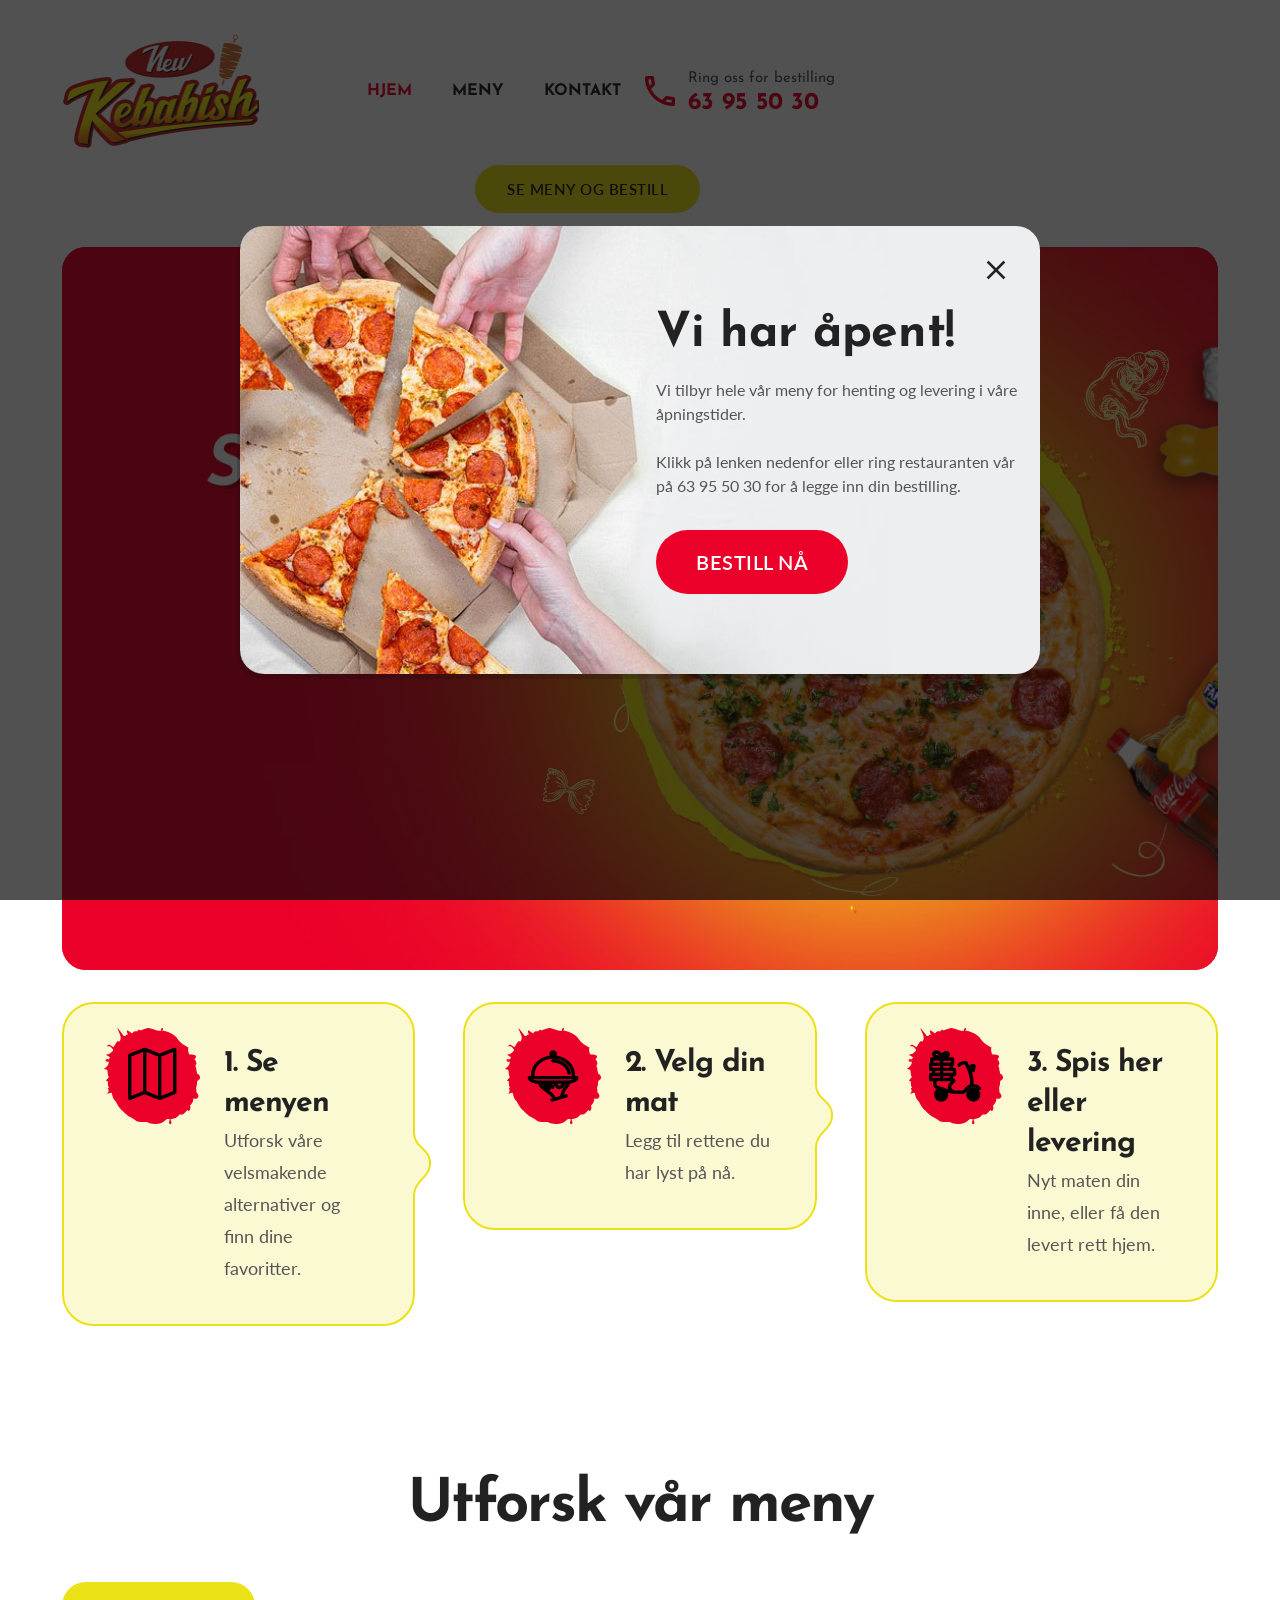
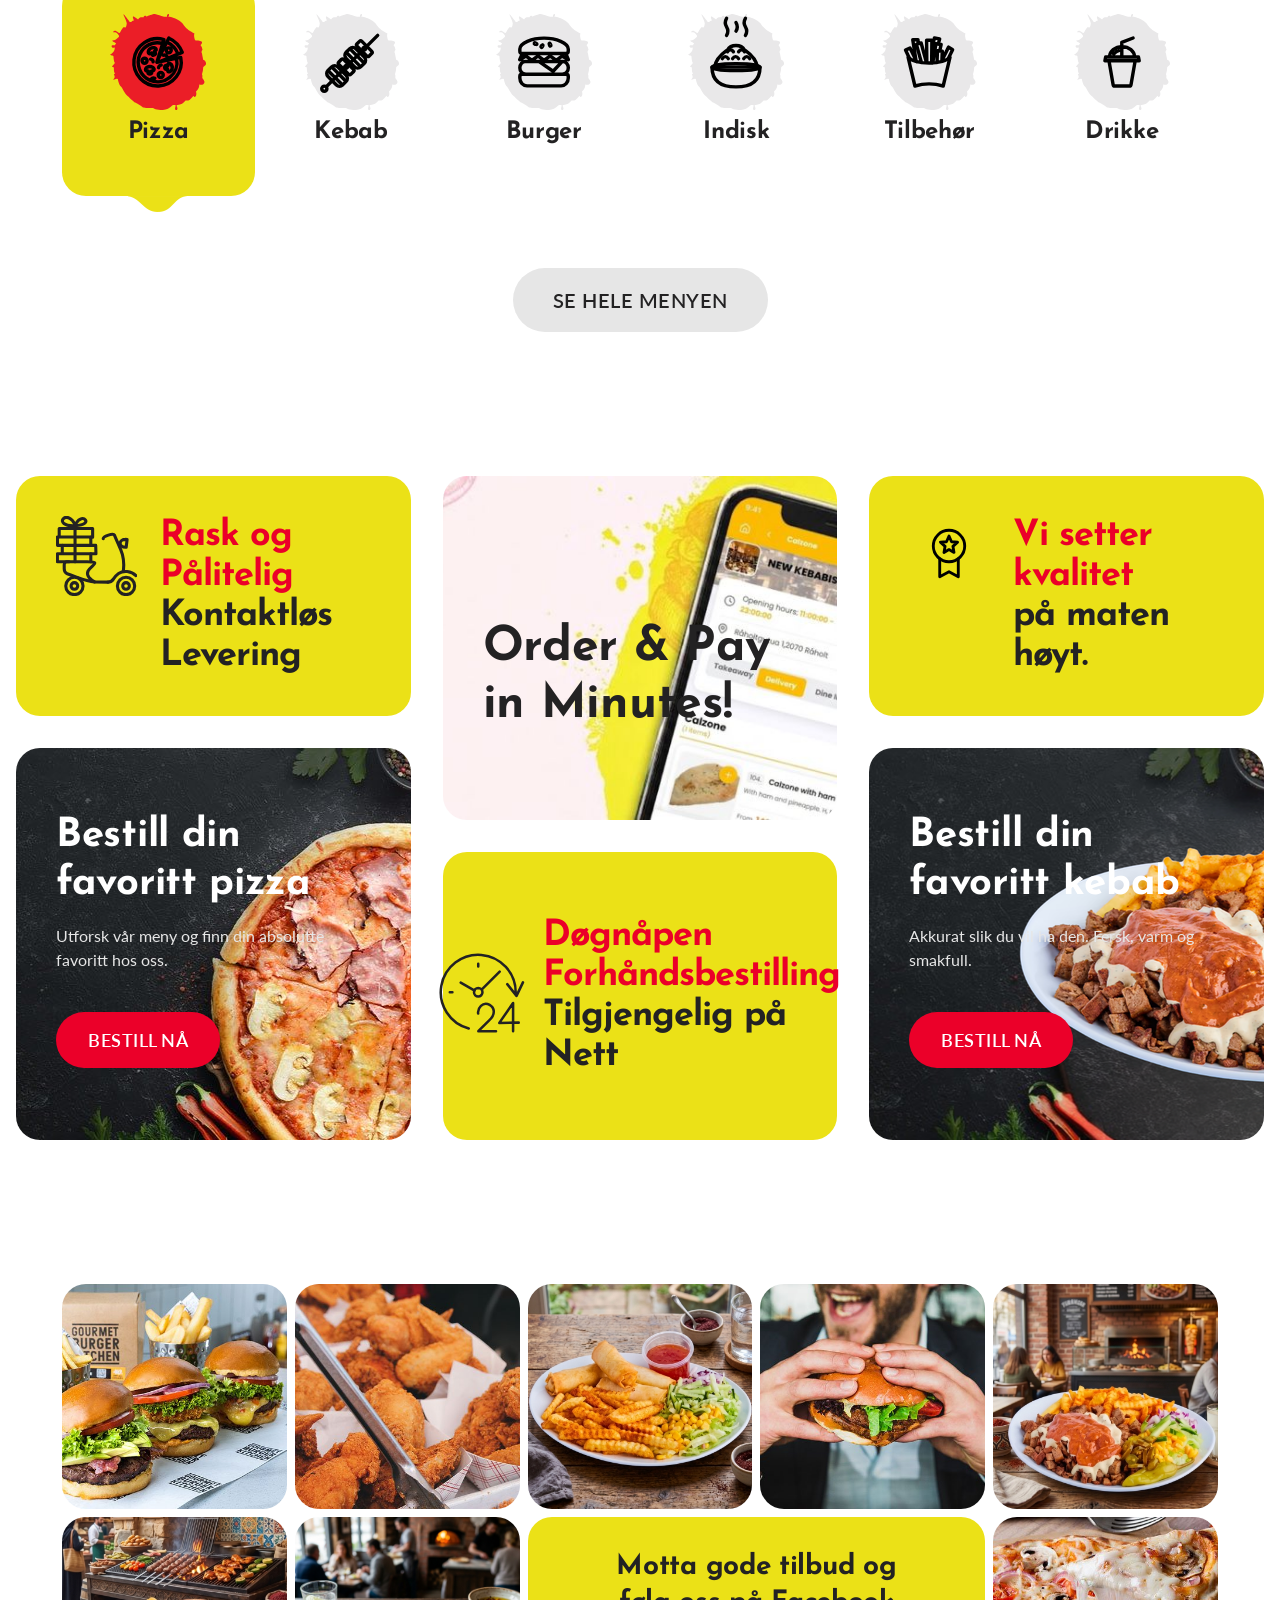
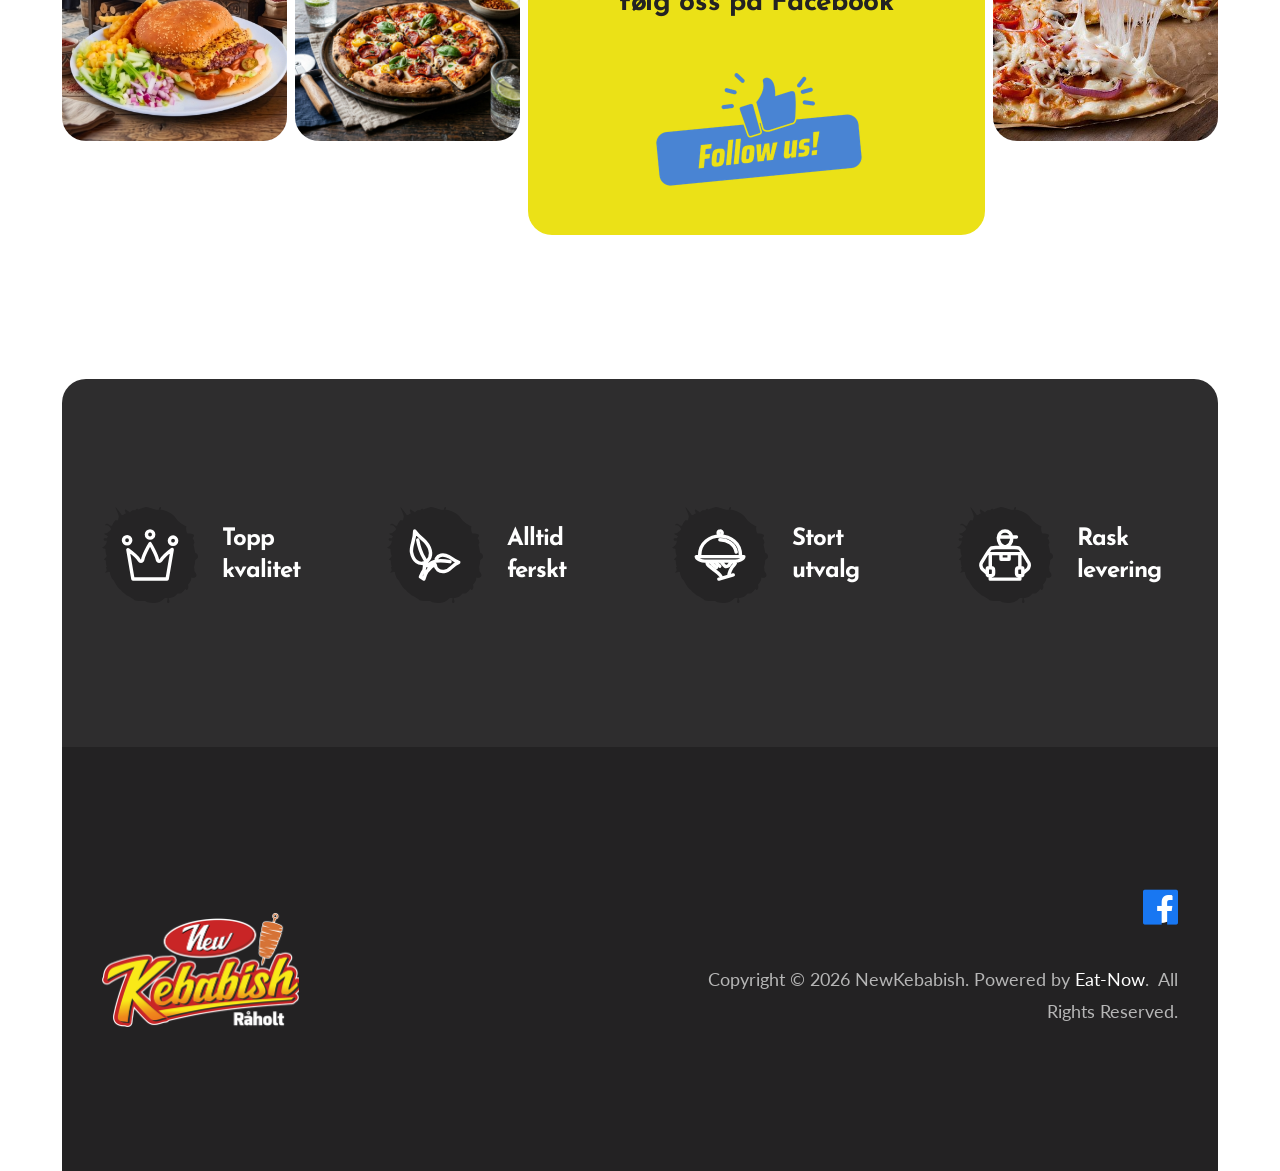
<file: index.html>
<!DOCTYPE html>
<html lang="no">

<head>
  <!-- Google tag (gtag.js) -->
  <script async src="https://www.googletagmanager.com/gtag/js?id=G-BXPC8BLGF8"></script>
  <script>
    window.dataLayer = window.dataLayer || [];
    function gtag(){dataLayer.push(arguments);}
    gtag('js', new Date());

    gtag('config', 'G-BXPC8BLGF8');
  </script>
  <!--================ Basic page needs ================-->
  <title>New Kebabish Råholt | Kebabs, Fresh Pizza & Burgers in Råholt</title>
  <meta charset="UTF-8">
  <meta name="author" content="">
  <meta name="keywords" content="">
  <meta name="description" content="Craving fresh kebabs, burgers, or stone-baked pizzas in Råholt? Enjoy fast delivery, takeout, and outdoor seating. Open late every day. Order now!">
  <meta property="og:title" content="New Kebabish Råholt | Best Kebabs, Pizzas & Burgers in Råholt">
  <meta property="og:description" content="Delicious kebabs, freshly baked pizzas, juicy burgers, and grill specials at Råholtgutua 1. Fast delivery and late-night hours available.">
  <meta property="og:type" content="website">
  <meta property="og:image" content="images/og.jpg">
  <!--================ Mobile specific metas ================-->
  <meta name="viewport" content="width=device-width, initial-scale=1.0">
  <meta name="theme-color" content="#EBE117">
  <!--================ Favicon ================-->
  <link rel="shortcut icon" href="images/favicon.png">
  <!--================ Google web fonts ================-->
  <link
    href="https://fonts.googleapis.com/css2?family=Josefin+Sans:ital,wght@0,400;0,500;0,600;0,700;1,400;1,500;1,600;1,700&amp;family=Lato:ital,wght@0,300;0,400;0,700;0,900;1,300;1,400;1,700;1,900&amp;display=swap"
    rel="stylesheet">
  <link
    href="https://fonts.googleapis.com/css?family=Material+Icons|Material+Icons+Outlined|Material+Icons+Two+Tone|Material+Icons+Round|Material+Icons+Sharp"
    rel="stylesheet">
  <!--================ Vendor CSS ================-->
  <link rel="stylesheet" href="css/fontawesome-all.min.css">
  <link rel="stylesheet" href="css/linearicons.css">
  <link rel="stylesheet" href="vendors/owl-carousel/assets/owl.carousel.min.css">
  <link rel="stylesheet" href="vendors/arcticmodal/jquery.arcticmodal-0.3.css">
  <link rel="stylesheet" href="css/bootstrap.min.css">
  <link rel="stylesheet" href="css/animate.min.css">
  <!-- REVOLUTION STYLE SHEETS -->
  <link rel="stylesheet" type="text/css" href="css/settings.css">
  <!--================ Theme CSS ================-->
  <link rel="stylesheet" href="css/style.css">
  <link rel="stylesheet" href="css/responsive.css">
  <!--================ Vendor JS ================-->
  <script type="application/ld+json">
  {
    "@context": "https://schema.org",
    "@type": "Restaurant",
    "name": "New Kebabish Råholt",
    "image": "https://newkebabishraholt.no/images/og.jpg",
    "@id": "",
    "url": "https://newkebabishraholt.no",
    "telephone": "+47 63 95 50 30",
    "menu": "https://www.eatnowlogin.com/api/fb/z17p",
    "address": {
      "@type": "PostalAddress",
      "streetAddress": "Råholtgutua 1",
      "addressLocality": "Råholt",
      "postalCode": "2070",
      "addressCountry": "NO"
    },
    "openingHoursSpecification": {
      "@type": "OpeningHoursSpecification",
      "dayOfWeek": [
        "Monday",
        "Tuesday",
        "Wednesday",
        "Thursday",
        "Friday",
        "Saturday",
        "Sunday"
      ],
      "opens": "11:00",
      "closes": "23:59"
    },
    "sameAs": [
      "https://facebook.com/newkebabishraholt"
    ]
  }
  </script>
</head>

<body>
  <div class="mad-preloader"></div>
  <div id="mad-page-wrapper" class="mad-page-wrapper">
    <!--================ Popup ================-->
    <div id="page-popup" class="mad-page-popup">
      <div class="mad-popup-inner">
        <button id="mad-popup-close" class="arcticmodal-close"><i class="material-icons">close</i></button>
        <div class="container">
          <div class="row justify-content-end">
            <div class="col-md-6">
              <h3 class="mad-page-title">Vi har åpent!</h3>
              <p>Vi tilbyr hele vår meny for henting og levering i våre åpningstider.</p>
              <p class="content-element-4">Klikk på lenken nedenfor eller ring restauranten vår på <br>
                63 95 50 30 for å legge inn din bestilling.</p>
              <a href="https://www.eatnowlogin.com/api/fb/z17p" class="btn btn-big btn-style-3">Bestill nå</a>
            </div>
          </div>
        </div>
      </div>
    </div>
    <!--================ /Popup ================-->
    <!--================ Search Modal ================-->
    <div class="mad-d-none">
      <div id="search-modal" class="mad-modal mad-modal--search">
        <button type="button" class="arcticmodal-close"><i class="material-icons">close</i></button>
        <h4 class="mad-title">Search</h4>
        <!--================ Search Form ================-->
        <form role="search" method="get" class="mad-searchform">
          <input type="text" name="s" placeholder="Type your keyword here">
          <button type="submit" class="btn btn-style-3"><i class="material-icons">search</i></button>
        </form>
        <!--================ End of Search Form ================-->
      </div>
    </div>
    <!--================ End of Search Modal ================-->
    <!--================ Header ================-->
    <header id="mad-header" class="mad-header style-2">
      <div class="mad-message" style="display: none;">
        Få 10% rabatt + GRATIS frakt. Bruk koden YUMMI10 i kassen.
        <button id="close-msg" class="close-message"><i class="material-icons">close</i></button>
      </div>
      <div class="mad-header-section--sticky-xl">
        <div class="mad-header-items">
          <div class="mad-header-item">
            <a href="index.html" class="mad-logo"><img src="images/logo.png" alt="" width="197"></a>
          </div>
          <!--================ Navigation ================-->
          <nav class="mad-navigation-container custom-nav-margin">
            <ul class="mad-navigation mad-navigation--vertical-sm">
              <li class="current-menu-item"><a href="#">Hjem</a>
              </li>
              <li class="menu-item"><a href="https://www.eatnowlogin.com/api/fb/z17p">Meny</a>
              </li>
              <li class="menu-item"><a href="contact.html">Kontakt</a>
              </li>
              <li class="menu-item d-block d-lg-none desktop-hidden" style="padding: 15px 20px 0;">
                <div class="mad-our-info type-2">
                  <div class="mad-info">
                    <i class="material-icons-outlined">call</i>
                    <div class="mad-info-content">
                      <span>Ring oss for bestilling</span>
                      <div class="mad-info-title"><a href="tel:63955030" style="padding: 0; font-family: inherit; font-size: inherit; color: inherit;">63 95 50 30</a></div>
                    </div>
                  </div>
                </div>
              </li>
              <li class="menu-item d-block d-lg-none desktop-hidden" style="padding: 15px 20px 20px;">
                <div class="mad-actions">
                  <div class="mad-item" style="width: 100%;">
                    <a href="https://www.eatnowlogin.com/api/fb/z17p" class="btn btn-small" style="width: 100%; justify-content: center;"><span>SE MENY OG BESTILL</span></a>
                  </div>
                </div>
              </li>
            </ul>
          </nav>
          <!--================ End of Navigation ================-->
          <div class="mad-header-item d-none d-lg-block mobile-hidden">
            <div class="mad-our-info type-2">
              <div class="mad-info">
                <i class="material-icons-outlined">call</i>
                <div class="mad-info-content">
                  <span>Ring oss for bestilling</span>
                  <div class="mad-info-title">63 95 50 30</div>
                </div>
              </div>
            </div>
          </div>
          <div class="mad-header-item custom-header-margin d-none d-lg-block mobile-hidden">
            <div class="mad-actions">
              <div class="mad-item">
                <a href="https://www.eatnowlogin.com/api/fb/z17p" class="btn btn-small"><span>SE MENY OG BESTILL</span></a>
              </div>
            </div>
          </div>
        </div>
      </div>
    </header>
    <!--================ End of Header ================-->
    <div class="mad-content no-pt">
      <div class="container wide">
        <div id="rev_slider_1_1_wrapper" class="rev_slider_wrapper fullwidthbanner-container" data-alias="slider1"
          data-source="gallery">
          <!-- START REVOLUTION SLIDER 5.4.8.1 auto mode -->
          <div id="rev_slider_1_1" class="rev_slider fullwidthabanner" style="display:none;" data-version="5.4.8.1">
            <ul>
              <!-- SLIDE  -->
              <li data-index="rs-1" data-transition="fadetoleftfadefromright,fadefromright,slotslide-horizontal"
                data-slotamount="default,default,default" data-hideafterloop="0" data-hideslideonmobile="off"
                data-easein="default,default,default" data-easeout="default,default,default"
                data-masterspeed="default,default,default" data-rotate="0,0,0" data-saveperformance="off"
                data-title="Slide" data-param1="" data-param2="" data-param3="" data-param4="" data-param5=""
                data-param6="" data-param7="" data-param8="" data-param9="" data-param10="" data-description="">
                <!-- MAIN IMAGE -->
                <img src="vendors/revolution/assets/6cbea-bg1.jpg" alt="" data-bgposition="center center"
                  data-bgfit="cover" data-bgrepeat="no-repeat" class="rev-slidebg" data-no-retina>
                <!-- LAYERS -->

                <!-- LAYER NR. 1 -->
                <div class="tp-caption   tp-resizeme" id="slide-1-layer-5" data-x="800" data-y="172"
                  data-width="['none','none','none','none']" data-height="['none','none','none','none']"
                  data-type="image" data-responsive_offset="on"
                  data-frames='[{"delay":470,"speed":1500,"frame":"0","from":"x:right;rZ:90deg;","to":"o:1;","ease":"Power3.easeInOut"},{"delay":"+7030","speed":1500,"frame":"999","to":"auto:auto;","ease":"Power3.easeInOut"}]'
                  data-textAlign="['inherit','inherit','inherit','inherit']" data-paddingtop="[0,0,0,0]"
                  data-paddingright="[0,0,0,0]" data-paddingbottom="[0,0,0,0]" data-paddingleft="[0,0,0,0]"
                  style="z-index: 5;">
                  <img src="vendors/revolution/assets/71681-small5.png" alt="" data-ww="1039px" data-hh="770px"
                    data-no-retina>
                </div>

                <!-- LAYER NR. 2 -->
                <div class="tp-caption   tp-resizeme" id="slide-1-layer-6" data-x="858" data-y="190"
                  data-width="['none','none','none','none']" data-height="['none','none','none','none']"
                  data-type="image" data-responsive_offset="on"
                  data-frames='[{"delay":710,"speed":1500,"frame":"0","from":"x:right;rZ:90deg;","to":"o:1;","ease":"Power3.easeInOut"},{"delay":"+6790","speed":1500,"frame":"999","to":"auto:auto;","ease":"Power3.easeInOut"}]'
                  data-textAlign="['inherit','inherit','inherit','inherit']" data-paddingtop="[0,0,0,0]"
                  data-paddingright="[0,0,0,0]" data-paddingbottom="[0,0,0,0]" data-paddingleft="[0,0,0,0]"
                  style="z-index: 6;">
                  <img src="vendors/revolution/assets/40800-small4.png" alt="" data-ww="977px" data-hh="889px"
                    data-no-retina>
                </div>

                <!-- LAYER NR. 3 -->
                <div class="tp-caption   tp-resizeme" id="slide-1-layer-7" data-x="875" data-y="256"
                  data-width="['none','none','none','none']" data-height="['none','none','none','none']"
                  data-type="image" data-responsive_offset="on"
                  data-frames='[{"delay":970,"speed":1500,"frame":"0","from":"x:right;rZ:90deg;","to":"o:1;","ease":"Power3.easeInOut"},{"delay":"+6530","speed":1500,"frame":"999","to":"auto:auto;","ease":"Power3.easeInOut"}]'
                  data-textAlign="['inherit','inherit','inherit','inherit']" data-paddingtop="[0,0,0,0]"
                  data-paddingright="[0,0,0,0]" data-paddingbottom="[0,0,0,0]" data-paddingleft="[0,0,0,0]"
                  style="z-index: 7;">
                  <img src="vendors/revolution/assets/d0628-small3.png" alt="" data-ww="1045px" data-hh="556px"
                    data-no-retina>
                </div>

                <!-- LAYER NR. 4 -->
                <div class="tp-caption   tp-resizeme" id="slide-1-layer-9" data-x="817" data-y="154"
                  data-width="['none','none','none','none']" data-height="['none','none','none','none']"
                  data-type="image" data-responsive_offset="on"
                  data-frames='[{"delay":1350,"speed":1500,"frame":"0","from":"x:right;rZ:90deg;","to":"o:1;","ease":"Power3.easeInOut"},{"delay":"+6150","speed":1500,"frame":"999","to":"auto:auto;","ease":"Power3.easeInOut"}]'
                  data-textAlign="['inherit','inherit','inherit','inherit']" data-paddingtop="[0,0,0,0]"
                  data-paddingright="[0,0,0,0]" data-paddingbottom="[0,0,0,0]" data-paddingleft="[0,0,0,0]"
                  style="z-index: 8;">
                  <img src="vendors/revolution/assets/bc959-small1.png" alt="" data-ww="1040px" data-hh="867px"
                    data-no-retina>
                </div>

                <!-- LAYER NR. 5 -->
                <div class="tp-caption   tp-resizeme" id="slide-1-layer-10" data-x="924" data-y="193"
                  data-width="['none','none','none','none']" data-height="['none','none','none','none']"
                  data-type="image" data-responsive_offset="on"
                  data-frames='[{"delay":1770,"speed":1500,"frame":"0","from":"x:right;rZ:90deg;","to":"o:1;","ease":"Power3.easeInOut"},{"delay":"+5730","speed":1500,"frame":"999","to":"auto:auto;","ease":"Power3.easeInOut"}]'
                  data-textAlign="['inherit','inherit','inherit','inherit']" data-paddingtop="[0,0,0,0]"
                  data-paddingright="[0,0,0,0]" data-paddingbottom="[0,0,0,0]" data-paddingleft="[0,0,0,0]"
                  style="z-index: 9;">
                  <img src="vendors/revolution/assets/018e7-small4.png" alt="" data-ww="922px" data-hh="861px"
                    data-no-retina>
                </div>

                <!-- LAYER NR. 6 -->
                <div class="tp-caption   tp-resizeme" id="slide-1-layer-11" data-x="883" data-y="237"
                  data-width="['none','none','none','none']" data-height="['none','none','none','none']"
                  data-type="image" data-responsive_offset="on"
                  data-frames='[{"delay":30,"speed":1500,"frame":"0","from":"y:bottom;rZ:90deg;sX:2;sY:2;opacity:0;","to":"o:1;","ease":"Power3.easeInOut"},{"delay":"+7470","speed":2000,"frame":"999","to":"x:right;rZ:90deg;","ease":"Power3.easeInOut"}]'
                  data-textAlign="['inherit','inherit','inherit','inherit']" data-paddingtop="[0,0,0,0]"
                  data-paddingright="[0,0,0,0]" data-paddingbottom="[0,0,0,0]" data-paddingleft="[0,0,0,0]"
                  style="z-index: 10;"><img src="vendors/revolution/assets/75ec1-big1.png" alt="" data-ww="970px"
                    data-hh="873px" data-no-retina>
                </div>

                <!-- LAYER NR. 7 -->
                <div class="tp-caption   tp-resizeme" id="slide-1-layer-12" data-x="951" data-y="271"
                  data-width="['none','none','none','none']" data-height="['none','none','none','none']"
                  data-type="image" data-responsive_offset="on"
                  data-frames='[{"delay":310,"speed":1500,"frame":"0","from":"y:bottom;rZ:90deg;sX:2;sY:2;opacity:0;","to":"o:1;","ease":"Power3.easeInOut"},{"delay":"+7190","speed":2000,"frame":"999","to":"x:right;rZ:90deg;","ease":"Power4.easeInOut"}]'
                  data-textAlign="['inherit','inherit','inherit','inherit']" data-paddingtop="[0,0,0,0]"
                  data-paddingright="[0,0,0,0]" data-paddingbottom="[0,0,0,0]" data-paddingleft="[0,0,0,0]"
                  style="z-index: 11;">
                  <div class="rs-looped rs-rotate" data-easing="Linear.easeNone" data-startdeg="0" data-enddeg="20"
                    data-speed="19" data-origin="50% 50%"><img src="vendors/revolution/assets/1eb76-big2.png" alt=""
                      data-ww="786px" data-hh="776px" data-no-retina> </div>
                </div>

                <!-- LAYER NR. 8 -->
                <div class="tp-caption   tp-resizeme" id="slide-1-layer-13" data-x="1669" data-y="780"
                  data-width="['none','none','none','none']" data-height="['none','none','none','none']"
                  data-type="image" data-responsive_offset="on"
                  data-frames='[{"delay":1090,"speed":1500,"frame":"0","from":"x:right;rZ:90deg;","to":"o:1;","ease":"Power3.easeInOut"},{"delay":"+6410","speed":2000,"frame":"999","to":"auto:auto;","ease":"Power3.easeInOut"}]'
                  data-textAlign="['inherit','inherit','inherit','inherit']" data-paddingtop="[0,0,0,0]"
                  data-paddingright="[0,0,0,0]" data-paddingbottom="[0,0,0,0]" data-paddingleft="[0,0,0,0]"
                  style="z-index: 12;">
                  <div class="rs-looped rs-pendulum" data-easing="" data-startdeg="-20" data-enddeg="-8" data-speed="2"
                    data-origin="50% 50%"><img src="images/cooldrinks/cola.png" alt="" data-ww="auto" data-hh="320px"
                      data-no-retina style="filter: drop-shadow(5px 5px 10px rgba(0,0,0,0.5));"> </div>
                </div>

                <!-- LAYER NR. 9 -->
                <div class="tp-caption   tp-resizeme" id="slide-1-layer-14" data-x="858" data-y="792"
                  data-width="['none','none','none','none']" data-height="['none','none','none','none']"
                  data-type="image" data-responsive_offset="on"
                  data-frames='[{"delay":1310,"speed":2000,"frame":"0","from":"x:right;rZ:90deg;","to":"o:1;","ease":"Power3.easeInOut"},{"delay":"+5690","speed":2000,"frame":"999","to":"auto:auto;","ease":"Power3.easeInOut"}]'
                  data-textAlign="['inherit','inherit','inherit','inherit']" data-paddingtop="[0,0,0,0]"
                  data-paddingright="[0,0,0,0]" data-paddingbottom="[0,0,0,0]" data-paddingleft="[0,0,0,0]"
                  style="z-index: 13;">
                  <div class="rs-looped rs-pendulum" data-easing="" data-startdeg="-20" data-enddeg="-14" data-speed="2"
                    data-origin="50% 50%"><img src="images/cooldrinks/fanta.png" alt="" data-ww="auto" data-hh="320px"
                      data-no-retina style="filter: drop-shadow(5px 5px 10px rgba(0,0,0,0.5));"> </div>
                </div>

                <!-- LAYER NR. 10 -->
                <div class="tp-caption   tp-resizeme" id="slide-1-layer-29" data-x="1646" data-y="220"
                  data-width="['none','none','none','none']" data-height="['none','none','none','none']"
                  data-type="image" data-responsive_offset="on"
                  data-frames='[{"delay":1570,"speed":1200,"frame":"0","from":"x:right;rZ:90deg;","to":"o:1;","ease":"Power3.easeInOut"},{"delay":"+6230","speed":2000,"frame":"999","to":"auto:auto;","ease":"Power3.easeInOut"}]'
                  data-textAlign="['inherit','inherit','inherit','inherit']" data-paddingtop="[0,0,0,0]"
                  data-paddingright="[0,0,0,0]" data-paddingbottom="[0,0,0,0]" data-paddingleft="[0,0,0,0]"
                  style="z-index: 14;">
                  <div class="rs-looped rs-pendulum" data-easing="" data-startdeg="-20" data-enddeg="-15" data-speed="2"
                    data-origin="50% 50%"><img src="images/cooldrinks/solo.png" alt="" data-ww="auto" data-hh="320px"
                      data-no-retina style="filter: drop-shadow(5px 5px 10px rgba(0,0,0,0.5));"> </div>
                </div>

                <!-- LAYER NR. 11 -->
                <div class="tp-caption   tp-resizeme" id="slide-1-layer-16" data-x="849" data-y="226"
                  data-width="['none','none','none','none']" data-height="['none','none','none','none']"
                  data-type="image" data-responsive_offset="on"
                  data-frames='[{"delay":1550,"speed":2000,"frame":"0","from":"x:right;rX:0deg;rY:0deg;rZ:90deg;","to":"o:1;","ease":"Power3.easeInOut"},{"delay":"+5450","speed":2000,"frame":"999","to":"auto:auto;","ease":"Power3.easeInOut"}]'
                  data-textAlign="['inherit','inherit','inherit','inherit']" data-paddingtop="[0,0,0,0]"
                  data-paddingright="[0,0,0,0]" data-paddingbottom="[0,0,0,0]" data-paddingleft="[0,0,0,0]"
                  style="z-index: 15;">
                  <div class="rs-looped rs-pendulum" data-easing="" data-startdeg="-20" data-enddeg="-10" data-speed="2"
                    data-origin="50% 50%"><img src="images/cooldrinks/sprite.png" alt="" data-ww="auto" data-hh="320px"
                      data-no-retina style="filter: drop-shadow(5px 5px 10px rgba(0,0,0,0.5));"> </div>
                </div>

                <!-- LAYER NR. 12 -->
                <a href="https://www.eatnowlogin.com/api/fb/z17p" class="tp-caption rev-btn " id="slide-1-layer-27" data-x="255" data-y="680" data-width="['auto']"
                  data-height="['auto']" data-type="button" data-responsive_offset="on"
                  data-frames='[{"delay":2510,"speed":1200,"frame":"0","from":"z:0;rX:0deg;rY:0;rZ:0;sX:2;sY:2;skX:0;skY:0;opacity:0;","mask":"x:0px;y:0px;s:inherit;e:inherit;","to":"o:1;","ease":"Power2.easeOut"},{"delay":"+5290","speed":1200,"frame":"999","to":"auto:auto;","mask":"x:0;y:0;s:inherit;e:inherit;","ease":"Power3.easeInOut"},{"frame":"hover","speed":"300","ease":"Linear.easeNone","to":"o:1;rX:0;rY:0;rZ:0;z:0;","style":"c:rgb(255,255,255);bg:rgb(184,0,31);bw:0px 0px 0px 0;"}]'
                  data-textAlign="['inherit','inherit','inherit','inherit']" data-paddingtop="[35,35,35,35]"
                  data-paddingright="[115,115,115,115]" data-paddingbottom="[29,29,29,29]"
                  data-paddingleft="[115,115,115,115]"
                  style="z-index: 16; white-space: nowrap; font-size: 32px; line-height: 17px; font-weight: 600; color: #232223; font-family:Josefin Sans;background-color:rgb(235,225,23);border-color:rgb(184,0,31);border-style:solid;border-width:0px 3px 5px 0px;border-radius:40px 40px 40px 40px;outline:none;box-shadow:none;box-sizing:border-box;-moz-box-sizing:border-box;-webkit-box-sizing:border-box;cursor:pointer;">
                  BESTILL NÅ! </a>



                <!-- LAYER NR. 14 -->
                <div class="tp-caption   tp-resizeme" id="slide-1-layer-30" data-x="246" data-y="270"
                  data-width="['468']" data-height="['323']" data-type="text" data-responsive_offset="on"
                  data-frames='[{"delay":830,"split":"chars","splitdelay":0.1000000000000000055511151231257827021181583404541015625,"speed":1500,"split_direction":"forward","frame":"0","from":"x:[-100%];z:0;rX:0deg;rY:0;rZ:0;sX:1;sY:1;skX:0;skY:0;opacity:0;","to":"o:1;skY:-5px;","ease":"Power3.easeInOut"},{"delay":"+6170","split":"chars","splitdelay":0.1000000000000000055511151231257827021181583404541015625,"speed":1500,"split_direction":"forward","frame":"999","to":"auto:auto;","ease":"Power3.easeInOut"}]'
                  data-textAlign="['inherit','inherit','inherit','inherit']" data-paddingtop="[0,0,0,0]"
                  data-paddingright="[0,0,0,0]" data-paddingbottom="[0,0,0,0]" data-paddingleft="[0,0,0,0]"
                  style="z-index: 18; min-width: 468px; max-width: 468px; max-width: 323px; max-width: 323px; white-space: nowrap; font-size: 115px; line-height: 160px; font-weight: 700; color: #ffffff; letter-spacing: -2px;font-family:Josefin Sans;font-style:italic;text-shadow:3px 3px 0 #b8001f, 4px 4px 0 #b8001f;">
                  STOR </div>

                <!-- LAYER NR. 15 -->
                <div class="tp-caption   tp-resizeme" id="slide-1-layer-31" data-x="244" data-y="400"
                  data-width="['auto']" data-height="['auto']" data-type="text" data-responsive_offset="on"
                  data-frames='[{"delay":1190,"split":"chars","splitdelay":0.1000000000000000055511151231257827021181583404541015625,"speed":1500,"split_direction":"forward","frame":"0","from":"x:[100%];z:0;rX:0deg;rY:0;rZ:0;sX:1;sY:1;skX:0;skY:0;opacity:0;","to":"o:1;skY:-5px;","ease":"Power3.easeInOut"},{"delay":"+5910","split":"chars","splitdelay":0.1000000000000000055511151231257827021181583404541015625,"speed":1500,"split_direction":"forward","frame":"999","to":"auto:auto;","ease":"Power3.easeInOut"}]'
                  data-textAlign="['inherit','inherit','inherit','inherit']" data-paddingtop="[0,0,0,0]"
                  data-paddingright="[0,0,0,0]" data-paddingbottom="[0,0,0,0]" data-paddingleft="[0,0,0,0]"
                  style="z-index: 19; white-space: nowrap; font-size: 155px; line-height: 200px; font-weight: 700; color: #ffffff; letter-spacing: 0px;font-family:Josefin Sans;font-style:italic;text-shadow:3px 3px 0 #b8001f, 4px 4px 0 #b8001f;">
                  PIZZA </div>


















              </li>
              <!-- SLIDE  -->
              <li data-index="rs-5" data-transition="fadetoleftfadefromright,fadefromright,slotslide-horizontal"
                data-slotamount="default,default,default" data-hideafterloop="0" data-hideslideonmobile="off"
                data-easein="default,default,default" data-easeout="default,default,default"
                data-masterspeed="default,default,default" data-rotate="0,0,0" data-saveperformance="off"
                data-title="Slide" data-param1="" data-param2="" data-param3="" data-param4="" data-param5=""
                data-param6="" data-param7="" data-param8="" data-param9="" data-param10="" data-description="">
                <!-- MAIN IMAGE -->
                <img src="vendors/revolution/assets/6cbea-bg1.jpg" alt="" data-bgposition="center center"
                  data-bgfit="cover" data-bgrepeat="no-repeat" class="rev-slidebg" data-no-retina>
                <!-- LAYERS -->

                <!-- LAYER NR. 25 -->
                <div class="tp-caption   tp-resizeme" id="slide-5-layer-5" data-x="800" data-y="172"
                  data-width="['none','none','none','none']" data-height="['none','none','none','none']"
                  data-type="image" data-responsive_offset="on"
                  data-frames='[{"delay":470,"speed":1500,"frame":"0","from":"x:right;rZ:90deg;","to":"o:1;","ease":"Power3.easeInOut"},{"delay":"+7030","speed":1500,"frame":"999","to":"auto:auto;","ease":"Power3.easeInOut"}]'
                  data-textAlign="['inherit','inherit','inherit','inherit']" data-paddingtop="[0,0,0,0]"
                  data-paddingright="[0,0,0,0]" data-paddingbottom="[0,0,0,0]" data-paddingleft="[0,0,0,0]"
                  style="z-index: 5;">
                  <img src="vendors/revolution/assets/71681-small5.png" alt="" data-ww="1039px" data-hh="770px"
                    data-no-retina>
                </div>

                <!-- LAYER NR. 26 -->
                <div class="tp-caption   tp-resizeme" id="slide-5-layer-6" data-x="858" data-y="250"
                  data-width="['none','none','none','none']" data-height="['none','none','none','none']"
                  data-type="image" data-responsive_offset="on"
                  data-frames='[{"delay":710,"speed":1500,"frame":"0","from":"x:right;rZ:90deg;","to":"o:1;","ease":"Power3.easeInOut"},{"delay":"+6790","speed":1500,"frame":"999","to":"auto:auto;","ease":"Power3.easeInOut"}]'
                  data-textAlign="['inherit','inherit','inherit','inherit']" data-paddingtop="[0,0,0,0]"
                  data-paddingright="[0,0,0,0]" data-paddingbottom="[0,0,0,0]" data-paddingleft="[0,0,0,0]"
                  style="z-index: 6;">
                  <img src="vendors/revolution/assets/40800-small4.png" alt="" data-ww="977px" data-hh="889px"
                    data-no-retina>
                </div>

                <!-- LAYER NR. 27 -->
                <div class="tp-caption   tp-resizeme" id="slide-5-layer-7" data-x="875" data-y="256"
                  data-width="['none','none','none','none']" data-height="['none','none','none','none']"
                  data-type="image" data-responsive_offset="on"
                  data-frames='[{"delay":970,"speed":1500,"frame":"0","from":"x:right;rZ:90deg;","to":"o:1;","ease":"Power3.easeInOut"},{"delay":"+6530","speed":1500,"frame":"999","to":"auto:auto;","ease":"Power3.easeInOut"}]'
                  data-textAlign="['inherit','inherit','inherit','inherit']" data-paddingtop="[0,0,0,0]"
                  data-paddingright="[0,0,0,0]" data-paddingbottom="[0,0,0,0]" data-paddingleft="[0,0,0,0]"
                  style="z-index: 7;">
                  <img src="vendors/revolution/assets/d0628-small3.png" alt="" data-ww="1045px" data-hh="556px"
                    data-no-retina>
                </div>

                <!-- LAYER NR. 28 -->
                <div class="tp-caption   tp-resizeme" id="slide-5-layer-9" data-x="807" data-y="234"
                  data-width="['none','none','none','none']" data-height="['none','none','none','none']"
                  data-type="image" data-responsive_offset="on"
                  data-frames='[{"delay":1350,"speed":1500,"frame":"0","from":"x:right;rZ:90deg;","to":"o:1;","ease":"Power3.easeInOut"},{"delay":"+6150","speed":1500,"frame":"999","to":"auto:auto;","ease":"Power3.easeInOut"}]'
                  data-textAlign="['inherit','inherit','inherit','inherit']" data-paddingtop="[0,0,0,0]"
                  data-paddingright="[0,0,0,0]" data-paddingbottom="[0,0,0,0]" data-paddingleft="[0,0,0,0]"
                  style="z-index: 8;">
                  <img src="vendors/revolution/assets/bc959-small1.png" alt="" data-ww="1040px" data-hh="867px"
                    data-no-retina>
                </div>

                <!-- LAYER NR. 29 -->
                <div class="tp-caption   tp-resizeme" id="slide-5-layer-10" data-x="874" data-y="303"
                  data-width="['none','none','none','none']" data-height="['none','none','none','none']"
                  data-type="image" data-responsive_offset="on"
                  data-frames='[{"delay":1770,"speed":1500,"frame":"0","from":"x:right;rZ:90deg;","to":"o:1;","ease":"Power3.easeInOut"},{"delay":"+5730","speed":1500,"frame":"999","to":"auto:auto;","ease":"Power3.easeInOut"}]'
                  data-textAlign="['inherit','inherit','inherit','inherit']" data-paddingtop="[0,0,0,0]"
                  data-paddingright="[0,0,0,0]" data-paddingbottom="[0,0,0,0]" data-paddingleft="[0,0,0,0]"
                  style="z-index: 9;">
                  <img src="vendors/revolution/assets/018e7-small4.png" alt="" data-ww="922px" data-hh="861px"
                    data-no-retina>
                </div>

                <!-- LAYER NR. 30 -->
                <div class="tp-caption   tp-resizeme" id="slide-5-layer-12" data-x="811" data-y="231"
                  data-width="['none','none','none','none']" data-height="['none','none','none','none']"
                  data-type="image" data-responsive_offset="on"
                  data-frames='[{"delay":310,"speed":1500,"frame":"0","from":"y:bottom;rZ:90deg;sX:2;sY:2;opacity:0;","to":"o:1;","ease":"Power3.easeInOut"},{"delay":"+7190","speed":2000,"frame":"999","to":"x:right;rZ:90deg;","ease":"Power4.easeInOut"}]'
                  data-textAlign="['inherit','inherit','inherit','inherit']" data-paddingtop="[0,0,0,0]"
                  data-paddingright="[0,0,0,0]" data-paddingbottom="[0,0,0,0]" data-paddingleft="[0,0,0,0]"
                  style="z-index: 10;">
                  <div class="rs-looped rs-rotate" data-easing="Linear.easeNone" data-startdeg="0" data-enddeg="20"
                    data-speed="19" data-origin="50% 50%"><img src="vendors/revolution/assets/5b6b6-burger.png" alt=""
                      data-ww="989px" data-hh="804px" data-no-retina> </div>
                </div>

                <!-- LAYER NR. 31 -->
                <div class="tp-caption   tp-resizeme" id="slide-5-layer-14" data-x="858" data-y="792"
                  data-width="['none','none','none','none']" data-height="['none','none','none','none']"
                  data-type="image" data-responsive_offset="on"
                  data-frames='[{"delay":1310,"speed":2000,"frame":"0","from":"x:right;rZ:90deg;","to":"o:1;","ease":"Power3.easeInOut"},{"delay":"+5690","speed":2000,"frame":"999","to":"auto:auto;","ease":"Power3.easeInOut"}]'
                  data-textAlign="['inherit','inherit','inherit','inherit']" data-paddingtop="[0,0,0,0]"
                  data-paddingright="[0,0,0,0]" data-paddingbottom="[0,0,0,0]" data-paddingleft="[0,0,0,0]"
                  style="z-index: 11;">
                  <div class="rs-looped rs-pendulum" data-easing="" data-startdeg="-20" data-enddeg="-14" data-speed="2"
                    data-origin="50% 50%"><img src="vendors/revolution/assets/872c3-banka.png" alt="" data-ww="277"
                      data-hh="442" data-no-retina>
                  </div>
                </div>

                <!-- LAYER NR. 32 -->
                <a href="https://www.eatnowlogin.com/api/fb/z17p" class="tp-caption rev-btn " id="slide-5-layer-27" data-x="255" data-y="700" data-width="['auto']"
                  data-height="['auto']" data-type="button" data-responsive_offset="on"
                  data-frames='[{"delay":2510,"speed":1200,"frame":"0","from":"z:0;rX:0deg;rY:0;rZ:0;sX:2;sY:2;skX:0;skY:0;opacity:0;","mask":"x:0px;y:0px;s:inherit;e:inherit;","to":"o:1;","ease":"Power2.easeOut"},{"delay":"+5290","speed":1200,"frame":"999","to":"auto:auto;","mask":"x:0;y:0;s:inherit;e:inherit;","ease":"Power3.easeInOut"},{"frame":"hover","speed":"300","ease":"Linear.easeNone","to":"o:1;rX:0;rY:0;rZ:0;z:0;","style":"c:rgb(255,255,255);bg:rgb(184,0,31);bw:0px 0px 0px 0;"}]'
                  data-textAlign="['inherit','inherit','inherit','inherit']" data-paddingtop="[35,35,35,35]"
                  data-paddingright="[115,115,115,115]" data-paddingbottom="[29,29,29,29]"
                  data-paddingleft="[115,115,115,115]"
                  style="z-index: 12; white-space: nowrap; font-size: 32px; line-height: 17px; font-weight: 600; color: #232223;font-family:Josefin Sans;background-color:rgb(235,225,23);border-color:rgb(184,0,31);border-style:solid;border-width:0px 3px 5px 0px;border-radius:40px 40px 40px 40px;outline:none;box-shadow:none;box-sizing:border-box;-moz-box-sizing:border-box;-webkit-box-sizing:border-box;cursor:pointer;">
                  BESTILL NÅ! </a>

                <!-- LAYER NR. 33 -->


                <!-- LAYER NR. 34 -->
                <div class="tp-caption   tp-resizeme" id="slide-5-layer-30" data-x="253" data-y="300"
                  data-width="['469']" data-height="['auto']" data-type="text" data-responsive_offset="on"
                  data-frames='[{"delay":830,"split":"chars","splitdelay":0.1000000000000000055511151231257827021181583404541015625,"speed":1500,"split_direction":"forward","frame":"0","from":"x:[-100%];z:0;rX:0deg;rY:0;rZ:0;sX:1;sY:1;skX:0;skY:0;opacity:0;","to":"o:1;skY:-5px;","ease":"Power3.easeInOut"},{"delay":"+6070","split":"chars","splitdelay":0.1000000000000000055511151231257827021181583404541015625,"speed":1500,"split_direction":"forward","frame":"999","to":"auto:auto;","ease":"Power3.easeInOut"}]'
                  data-textAlign="['inherit','inherit','inherit','inherit']" data-paddingtop="[0,0,0,0]"
                  data-paddingright="[0,0,0,0]" data-paddingbottom="[0,0,0,0]" data-paddingleft="[0,0,0,0]"
                  style="z-index: 14; min-width: 469px; max-width: 469px; white-space: nowrap; font-size: 111px; line-height: 160px; font-weight: 700; color: #ffffff; letter-spacing: -2px;font-family:Josefin Sans;font-style:italic;text-shadow:3px 3px 0 #b8001f, 4px 4px 0 #b8001f;">
                  NYHET! </div>

                <!-- LAYER NR. 35 -->
                <div class="tp-caption 200px   tp-resizeme" id="slide-5-layer-31" data-x="252" data-y="420"
                  data-width="['auto']" data-height="['auto']" data-type="text" data-responsive_offset="on"
                  data-frames='[{"delay":1190,"split":"chars","splitdelay":0.1000000000000000055511151231257827021181583404541015625,"speed":1500,"split_direction":"forward","frame":"0","from":"x:[100%];z:0;rX:0deg;rY:0;rZ:0;sX:1;sY:1;skX:0;skY:0;opacity:0;","to":"o:1;skY:-5px;","ease":"Power3.easeInOut"},{"delay":"+5510","split":"chars","splitdelay":0.1000000000000000055511151231257827021181583404541015625,"speed":1500,"split_direction":"forward","frame":"999","to":"auto:auto;","ease":"Power3.easeInOut"}]'
                  data-textAlign="['inherit','inherit','inherit','inherit']" data-paddingtop="[0,0,0,0]"
                  data-paddingright="[0,0,0,0]" data-paddingbottom="[0,0,0,0]" data-paddingleft="[0,0,0,0]"
                  style="z-index: 15; white-space: nowrap; font-size: 64px; line-height: 120px; font-weight: 700; color: #ffffff; letter-spacing: 0px;font-family:Josefin Sans;font-style:italic;text-shadow:3px 3px 0 #b8001f, 4px 4px 0 #b8001f;">
                  SMASHBURGER </div>

                <!-- LAYER NR. 36 -->
                <div class="tp-caption   tp-resizeme" id="slide-5-layer-32" data-x="255" data-y="510"
                  data-width="['auto']" data-height="['auto']" data-type="text" data-responsive_offset="on"
                  data-frames='[{"delay":1510,"speed":1500,"frame":"0","from":"y:[100%];z:0;rX:0deg;rY:0;rZ:0;sX:1;sY:1;skX:0;skY:0;opacity:0;","to":"o:1;skY:-5px;","ease":"Power2.easeInOut"},{"delay":"+5990","speed":1500,"frame":"999","to":"auto:auto;","ease":"Power3.easeInOut"}]'
                  data-textAlign="['inherit','inherit','inherit','inherit']" data-paddingtop="[0,0,0,0]"
                  data-paddingright="[0,0,0,0]" data-paddingbottom="[0,0,0,0]" data-paddingleft="[0,0,0,0]"
                  style="z-index: 16; white-space: nowrap; font-size: 64px; line-height: 130px; font-weight: 700; color: #ffffff; letter-spacing: -5px;font-family:Josefin Sans;font-style:italic;text-decoration:underline;text-shadow:3px 3px 0 #b8001f, 4px 4px 0 #b8001f;">
                  MED DRIKKE </div>
















              </li>
              <!-- SLIDE  -->
              <li data-index="rs-6" data-transition="fadetoleftfadefromright,fadefromright,slotslide-horizontal"
                data-slotamount="default,default,default" data-hideafterloop="0" data-hideslideonmobile="off"
                data-easein="default,default,default" data-easeout="default,default,default"
                data-masterspeed="default,default,default" data-rotate="0,0,0" data-saveperformance="off"
                data-title="Slide" data-param1="" data-param2="" data-param3="" data-param4="" data-param5=""
                data-param6="" data-param7="" data-param8="" data-param9="" data-param10="" data-description="">
                <!-- MAIN IMAGE -->
                <img src="vendors/revolution/assets/6cbea-bg1.jpg" alt="" data-bgposition="center center"
                  data-bgfit="cover" data-bgrepeat="no-repeat" class="rev-slidebg" data-no-retina>
                <!-- LAYERS -->

                <!-- LAYER NR. 45 -->
                <div class="tp-caption   tp-resizeme" id="slide-6-layer-6" data-x="834" data-y="768"
                  data-width="['none','none','none','none']" data-height="['none','none','none','none']"
                  data-type="image" data-responsive_offset="on"
                  data-frames='[{"delay":710,"speed":1500,"frame":"0","from":"x:right;rZ:90deg;","to":"o:1;","ease":"Power3.easeInOut"},{"delay":"+6790","speed":1500,"frame":"999","to":"auto:auto;","ease":"Power3.easeInOut"}]'
                  data-textAlign="['inherit','inherit','inherit','inherit']" data-paddingtop="[0,0,0,0]"
                  data-paddingright="[0,0,0,0]" data-paddingbottom="[0,0,0,0]" data-paddingleft="[0,0,0,0]"
                  style="z-index: 5;">
                  <img src="vendors/revolution/assets/ebf82-org4.png" alt="" data-ww="512" data-hh="428" data-no-retina>
                </div>

                <!-- LAYER NR. 46 -->
                <div class="tp-caption   tp-resizeme" id="slide-6-layer-7" data-x="1419" data-y="242"
                  data-width="['none','none','none','none']" data-height="['none','none','none','none']"
                  data-type="image" data-responsive_offset="on"
                  data-frames='[{"delay":970,"speed":1500,"frame":"0","from":"x:right;rZ:90deg;","to":"o:1;","ease":"Power3.easeInOut"},{"delay":"+6530","speed":1500,"frame":"999","to":"auto:auto;","ease":"Power3.easeInOut"}]'
                  data-textAlign="['inherit','inherit','inherit','inherit']" data-paddingtop="[0,0,0,0]"
                  data-paddingright="[0,0,0,0]" data-paddingbottom="[0,0,0,0]" data-paddingleft="[0,0,0,0]"
                  style="z-index: 6;">
                  <img src="vendors/revolution/assets/a9096-org3.png" alt="" data-ww="453" data-hh="385" data-no-retina>
                </div>

                <!-- LAYER NR. 47 -->
                <div class="tp-caption   tp-resizeme" id="slide-6-layer-9" data-x="849" data-y="276"
                  data-width="['none','none','none','none']" data-height="['none','none','none','none']"
                  data-type="image" data-responsive_offset="on"
                  data-frames='[{"delay":1350,"speed":1500,"frame":"0","from":"x:right;rZ:90deg;","to":"o:1;","ease":"Power3.easeInOut"},{"delay":"+6150","speed":1500,"frame":"999","to":"auto:auto;","ease":"Power3.easeInOut"}]'
                  data-textAlign="['inherit','inherit','inherit','inherit']" data-paddingtop="[0,0,0,0]"
                  data-paddingright="[0,0,0,0]" data-paddingbottom="[0,0,0,0]" data-paddingleft="[0,0,0,0]"
                  style="z-index: 7;">
                  <img src="vendors/revolution/assets/294a4-org2.png" alt="" data-ww="294px" data-hh="375px"
                    data-no-retina>
                </div>

                <!-- LAYER NR. 48 -->
                <div class="tp-caption   tp-resizeme" id="slide-6-layer-10" data-x="1430" data-y="727"
                  data-width="['none','none','none','none']" data-height="['none','none','none','none']"
                  data-type="image" data-responsive_offset="on"
                  data-frames='[{"delay":1770,"speed":1500,"frame":"0","from":"x:right;rZ:90deg;","to":"o:1;","ease":"Power3.easeInOut"},{"delay":"+5730","speed":1500,"frame":"999","to":"auto:auto;","ease":"Power3.easeInOut"}]'
                  data-textAlign="['inherit','inherit','inherit','inherit']" data-paddingtop="[0,0,0,0]"
                  data-paddingright="[0,0,0,0]" data-paddingbottom="[0,0,0,0]" data-paddingleft="[0,0,0,0]"
                  style="z-index: 8;">
                  <img src="vendors/revolution/assets/de064-org1.png" alt="" data-ww="495px" data-hh="433px"
                    data-no-retina>
                </div>


                <!-- LAYER NR. 51 -->
                <div class="tp-caption   tp-resizeme" id="slide-6-layer-13" data-x="968" data-y="449"
                  data-width="['none','none','none','none']" data-height="['none','none','none','none']"
                  data-type="image" data-responsive_offset="on"
                  data-frames='[{"delay":1930,"speed":1500,"frame":"0","from":"x:right;rZ:90deg;","to":"o:1;","ease":"Power3.easeInOut"},{"delay":"+5570","speed":2000,"frame":"999","to":"auto:auto;","ease":"Power3.easeInOut"}]'
                  data-textAlign="['inherit','inherit','inherit','inherit']" data-paddingtop="[0,0,0,0]"
                  data-paddingright="[0,0,0,0]" data-paddingbottom="[0,0,0,0]" data-paddingleft="[0,0,0,0]"
                  style="z-index: 11;">
                  <div class="rs-looped rs-pendulum" data-easing="" data-startdeg="-20" data-enddeg="-8" data-speed="2"
                    data-origin="50% 50%"><img src="images/food/kebab.png" alt="" data-ww="800px" data-hh="450px"
                      style="object-fit: cover;" data-no-retina> </div>
                </div>

                <!-- LAYER NR. 52 -->
                <a href="https://www.eatnowlogin.com/api/fb/z17p" class="tp-caption rev-btn " id="slide-6-layer-27" data-x="255" data-y="600" data-width="['auto']"
                  data-height="['auto']" data-type="button" data-responsive_offset="on"
                  data-frames='[{"delay":2510,"speed":1200,"frame":"0","from":"z:0;rX:0deg;rY:0;rZ:0;sX:2;sY:2;skX:0;skY:0;opacity:0;","mask":"x:0px;y:0px;s:inherit;e:inherit;","to":"o:1;","ease":"Power2.easeOut"},{"delay":"+5290","speed":1200,"frame":"999","to":"auto:auto;","mask":"x:0;y:0;s:inherit;e:inherit;","ease":"Power3.easeInOut"},{"frame":"hover","speed":"300","ease":"Linear.easeNone","to":"o:1;rX:0;rY:0;rZ:0;z:0;","style":"c:rgb(255,255,255);bg:rgb(184,0,31);bw:0px 0px 0px 0;"}]'
                  data-textAlign="['inherit','inherit','inherit','inherit']" data-paddingtop="[35,35,35,35]"
                  data-paddingright="[115,115,115,115]" data-paddingbottom="[29,29,29,29]"
                  data-paddingleft="[115,115,115,115]"
                  style="z-index: 12; white-space: nowrap; font-size: 32px; line-height: 17px; font-weight: 600; color: #232223; font-family:Josefin Sans;background-color:rgb(235,225,23);border-color:rgb(184,0,31);border-style:solid;border-width:0px 3px 5px 0px;border-radius:40px 40px 40px 40px;outline:none;box-shadow:none;box-sizing:border-box;-moz-box-sizing:border-box;-webkit-box-sizing:border-box;cursor:pointer;">
                  BESTILL NÅ! </a>

                <!-- LAYER NR. 55 -->
                <div class="tp-caption   tp-resizeme" id="slide-6-layer-30" data-x="246" data-y="290"
                  data-width="['469']" data-height="['auto']" data-type="text" data-responsive_offset="on"
                  data-frames='[{"delay":830,"split":"chars","splitdelay":0.1000000000000000055511151231257827021181583404541015625,"speed":1500,"split_direction":"forward","frame":"0","from":"x:[-100%];z:0;rX:0deg;rY:0;rZ:0;sX:1;sY:1;skX:0;skY:0;opacity:0;","to":"o:1;skY:-5px;","ease":"Power3.easeInOut"},{"delay":"+5870","split":"chars","splitdelay":0.1000000000000000055511151231257827021181583404541015625,"speed":1500,"split_direction":"forward","frame":"999","to":"auto:auto;","ease":"Power3.easeInOut"}]'
                  data-textAlign="['inherit','inherit','inherit','inherit']" data-paddingtop="[0,0,0,0]"
                  data-paddingright="[0,0,0,0]" data-paddingbottom="[0,0,0,0]" data-paddingleft="[0,0,0,0]"
                  style="z-index: 15; min-width: 469px; max-width: 469px; white-space: nowrap; font-size: 83px; line-height: 120px; font-weight: 700; color: #ffffff; letter-spacing: -2px;font-family:Josefin Sans;font-style:italic;text-shadow:3px 3px 0 #b8001f, 4px 4px 0 #b8001f;">
                  DEILIG </div>

                <!-- LAYER NR. 56 -->
                <div class="tp-caption   tp-resizeme" id="slide-6-layer-31" data-x="244" data-y="410"
                  data-width="['473']" data-height="['auto']" data-type="text" data-responsive_offset="on"
                  data-frames='[{"delay":1190,"split":"chars","splitdelay":0.1000000000000000055511151231257827021181583404541015625,"speed":1500,"split_direction":"forward","frame":"0","from":"x:[100%];z:0;rX:0deg;rY:0;rZ:0;sX:1;sY:1;skX:0;skY:0;opacity:0;","to":"o:1;skY:-5px;","ease":"Power3.easeInOut"},{"delay":"+5710","split":"chars","splitdelay":0.1000000000000000055511151231257827021181583404541015625,"speed":1500,"split_direction":"forward","frame":"999","to":"auto:auto;","ease":"Power3.easeInOut"}]'
                  data-textAlign="['inherit','inherit','inherit','inherit']" data-paddingtop="[0,0,0,0]"
                  data-paddingright="[0,0,0,0]" data-paddingbottom="[0,0,0,0]" data-paddingleft="[0,0,0,0]"
                  style="z-index: 16; min-width: 473px; max-width: 473px; white-space: nowrap; font-size: 70px; line-height: 150px; font-weight: 700; color: #ffffff; letter-spacing: 0px;font-family:Josefin Sans;font-style:italic;text-shadow:3px 3px 0 #b8001f, 4px 4px 0 #b8001f;">
                  KEBABTALLERKEN </div>


















              </li>
            </ul>
            <div class="tp-bannertimer tp-bottom" style="visibility: hidden !important;"></div>
          </div>
        </div><!-- END REVOLUTION SLIDER -->
        <!--================ Icon Boxes ================-->
        <div class="mad-icon-boxes style-3 with-backplate hr-type item-col-3">
          <div class="mad-col">
            <!--================ Icon Box ================-->
            <article class="mad-icon-box">
              <i class="mad-icon-box-icon"><img class="svg" src="yummi_svg_icons/menu_fold.svg" alt=""></i>
              <div class="mad-icon-box-content">
                <h5 class="mad-icon-box-title">1. Se menyen</h5>
                <p>Utforsk våre velsmakende alternativer og finn dine favoritter.</p>
              </div>
            </article>
            <!--================ End of Icon Box ================-->
          </div>
          <div class="mad-col">
            <!--================ Icon Box ================-->
            <article class="mad-icon-box">
              <i class="mad-icon-box-icon"><img class="svg" src="yummi_svg_icons/dish.svg" alt=""></i>
              <div class="mad-icon-box-content">
                <h5 class="mad-icon-box-title">2. Velg din mat</h5>
                <p>Legg til rettene du har lyst på nå.</p>
              </div>
            </article>
            <!--================ End of Icon Box ================-->
          </div>
          <div class="mad-col">
            <!--================ Icon Box ================-->
            <article class="mad-icon-box">
              <i class="mad-icon-box-icon"><img class="svg" src="yummi_svg_icons/delivery2.svg" alt=""></i>
              <div class="mad-icon-box-content">
                <h5 class="mad-icon-box-title">3. Spis her eller levering</h5>
                <p>Nyt maten din inne, eller få den levert rett hjem.</p>
              </div>
            </article>
            <!--================ End of Icon Box ================-->
          </div>
        </div>
        <!--================ End of Icon Boxes ================-->
        <div class="mad-section">
          <h2 class="mad-page-title align-center">Utforsk vår meny</h2>
          <!--================ Tabs ================-->
          <div class="mad-tabs">
            <!--================ Tabs Navigation ================-->
            <div role="tablist" aria-label="Tabs v1" class="mad-tabs-nav justify-content-center mad-menu-box">
              <span class="mad-active">
                <a id="tab-1-link" href="https://www.eatnowlogin.com/api/fb/z17p" class="mad-menu-item">
                  <i class="mad-menu-icon"><img class="svg" src="yummi_svg_icons/pizza.svg" alt=""></i>
                  <h6 class="mad-menu-title">Pizza</h6>
                </a>
              </span>
              <span><a id="tab-2-link" href="https://www.eatnowlogin.com/api/fb/z17p" class="mad-menu-item">
                  <i class="mad-menu-icon"><img class="svg" src="yummi_svg_icons/kebab.svg" alt=""></i>
                  <h6 class="mad-menu-title">Kebab</h6>
                </a>
              </span>
              <span><a id="tab-3-link" href="https://www.eatnowlogin.com/api/fb/z17p" class="mad-menu-item">
                  <i class="mad-menu-icon"><img class="svg" src="yummi_svg_icons/burger.svg" alt=""></i>
                  <h6 class="mad-menu-title">Burger</h6>
                </a>
              </span>
              <span><a id="tab-5-link" href="https://www.eatnowlogin.com/api/fb/z17p" class="mad-menu-item">
                  <i class="mad-menu-icon"><img class="svg" src="yummi_svg_icons/biryani.svg" alt=""></i>
                  <h6 class="mad-menu-title">Indisk</h6>
                </a>
              </span>
              <span><a id="tab-4-link" href="https://www.eatnowlogin.com/api/fb/z17p" class="mad-menu-item">
                  <i class="mad-menu-icon"><img class="svg" src="yummi_svg_icons/french_fries.svg" alt=""></i>
                  <h6 class="mad-menu-title">Tilbehør</h6>
                </a>
              </span>
              <span><a id="tab-6-link" href="https://www.eatnowlogin.com/api/fb/z17p" class="mad-menu-item">
                  <i class="mad-menu-icon"><img class="svg" src="yummi_svg_icons/drink.svg" alt=""></i>
                  <h6 class="mad-menu-title">Drikke</h6>
                </a>
              </span>
            </div>
            <!--================ End of Tabs Navigation ================-->
            <!--================ Tabs Container ================-->
            <div class="mad-tabs-container"></div>
            <!--================ End of Tabs Container ================-->

          </div>
          <!--================ End of Tabs ================-->
          <div class="align-center">
            <a href="https://www.eatnowlogin.com/api/fb/z17p" class="btn btn-style-2 btn-big">Se Hele Menyen</a>
          </div>
        </div>
        <div class="mad-section no-pd mad-section--stretched-content">
          <div class="mad-banners">
            <div class="row">
              <div class="col-xl-4">
                <div class="mad-banner with-icon">
                  <i class="mad-banner-icon"><img src="yummi_svg_icons/delivery3.svg" alt="" class="svg"></i>
                  <div class="mad-banner-content">
                    <h4 class="mad-page-title"><span>Rask og Pålitelig</span> <br>
                      Kontaktløs Levering</h4>
                  </div>
                </div>
                <div class="mad-banner" data-bg-image-src="images/577x392_bg1.jpg">
                  <div class="mad-banner-content">
                    <h3 class="mad-page-title">Bestill din <br>
                      favoritt pizza</h3>
                    <p>Utforsk vår meny og finn din <br> absolutte favoritt hos oss.</p>
                    <a href="https://www.eatnowlogin.com/api/fb/z17p" class="btn btn-style-3">Bestill Nå</a>
                  </div>
                </div>
              </div>
              <div class="col-xl-4">
                <div class="mad-banner" data-bg-image-src="images/577x392_bg2.jpg">
                  <div class="mad-banner-content">
                    <h3 class="mad-page-title color-2" style="font-size: 48px; line-height: 1.2; margin-top: 80px;">
                      Order & Pay <br>
                      in Minutes!</h3>
                  </div>
                </div>
                <div class="mad-banner with-icon justify-content-center align-items-center">
                  <i class="mad-banner-icon"><img src="yummi_svg_icons/24_7_preorder.svg" alt="" class="svg"></i>
                  <div class="mad-banner-content">
                    <h4 class="mad-page-title"><span>Døgnåpen Forhåndsbestilling</span> <br>
                      Tilgjengelig på Nett</h4>
                  </div>
                </div>
              </div>
              <div class="col-xl-4">
                <div class="mad-banner with-icon">
                  <i class="mad-banner-icon"><img src="yummi_svg_icons/medal.svg" alt="" class="svg"></i>
                  <div class="mad-banner-content">
                    <h4 class="mad-page-title"><span>Vi setter kvalitet</span> <br>
                      på maten høyt.</h4>
                  </div>
                </div>
                <div class="mad-banner" data-bg-image-src="images/food/kebabforbox.png">
                  <div class="mad-banner-content">
                    <h3 class="mad-page-title">Bestill din <br>
                      favoritt kebab</h3>
                    <p>Akkurat slik du vil ha den. <br> Fersk, varm og smakfull.</p>
                    <a href="https://www.eatnowlogin.com/api/fb/z17p" class="btn btn-style-3">Bestill Nå</a>
                  </div>
                </div>
              </div>
            </div>
          </div>
        </div>



        <!--
        <div class="content-element-18">
          <h2 class="mad-page-title">Find Our Restaurants</h2>
          <div id="googleMap" class="mad-gmap"></div>
          <div class="container">
            <div class="mad-our-info-map mad-grid mad-grid--cols-1 no-nav" style="justify-content: center;">
              <div class="mad-grid-item" style="max-width: 400px; margin: 0 auto;">
                <div class="mad-our-info vr-type">
                  <h6 class="mad-page-title">Yummi</h6>
                  <div class="mad-info"><i class="material-icons-outlined">location_on</i> <span>Råholtgutua 1,<br>2070 Råholt</span></div>
                  <div class="mad-info"><i class="material-icons-outlined">call</i> <span>63 95 50 30</span></div>
                  <div class="mad-info"><i class="material-icons">access_time</i> <span>Mandag - søndag: 11:00 - 24:00</span></div>
                </div>
              </div>
            </div>
          </div>
        </div>
        -->
        <div class="mad-instafeed style-2" style="margin-top: 9rem;">
          <div class="mad-grid item-col-5 no-gutters">
            <div class="mad-col">
              <a href="#"><img src="images/384x384_img1.jpg" alt=""></a>
            </div>
            <div class="mad-col">
              <a href="#"><img src="images/384x384_img2.jpg" alt=""></a>
            </div>
            <div class="mad-col">
              <a href="#"><img src="images/food/kebab_insta.jpg" alt=""></a>
            </div>
            <div class="mad-col">
              <a href="#"><img src="images/384x384_img4.jpg" alt=""></a>
            </div>
            <div class="mad-col">
              <a href="#"><img src="images/384x384_img5.jpg" alt=""></a>
            </div>
            <div class="mad-col">
              <a href="#"><img src="images/food/grill_insta.jpg" alt=""></a>
            </div>
            <div class="mad-col">
              <a href="#"><img src="images/food/pizza_insta.jpg" alt=""></a>
            </div>
            <div class="mad-col col-x2">
              <div class="mad-box">
                <div class="mad-box-content">
                  <h3 class="mad-page-title" style="text-align: center; font-size: 28px; line-height: 1.3;">Motta gode
                    tilbud og <br> følg oss på Facebook</h3>
                  <div style="text-align: center; margin-top: 15px;">
                    <a href="https://facebook.com/newkebabishraholt" target="_blank" rel="noopener"
                      class="facebook-link">
                      <img src="images/fb_follow.png" alt="Follow on Facebook" style="max-height: 150px; width: auto;">
                    </a>
                  </div>
                </div>
              </div>
            </div>
            <div class="mad-col">
              <a href="#"><img src="images/384x384_img8.jpg" alt=""></a>
            </div>
          </div>
        </div>
      </div>
    </div>
    <!--================ Footer ================-->
    <footer id="mad-footer" class="mad-footer style-2">
      <div class="mad-footer-top">
        <div class="container">
          <!--================ Icon Boxes ================-->
          <div class="mad-icon-boxes style-4 hr-type item-col-4">
            <div class="mad-col">
              <!--================ Icon Box ================-->
              <article class="mad-icon-box">
                <i class="mad-icon-box-icon"><img class="svg" src="yummi_svg_icons/quality.svg" alt=""></i>
                <div class="mad-icon-box-content">
                  <h6 class="mad-icon-box-title">Topp kvalitet</h6>
                </div>
              </article>
              <!--================ End of Icon Box ================-->
            </div>
            <div class="mad-col">
              <!--================ Icon Box ================-->
              <article class="mad-icon-box">
                <i class="mad-icon-box-icon"><img class="svg" src="yummi_svg_icons/fresh.svg" alt=""></i>
                <div class="mad-icon-box-content">
                  <h6 class="mad-icon-box-title">Alltid ferskt</h6>
                </div>
              </article>
              <!--================ End of Icon Box ================-->
            </div>
            <div class="mad-col">
              <!--================ Icon Box ================-->
              <article class="mad-icon-box">
                <i class="mad-icon-box-icon"><img class="svg" src="yummi_svg_icons/dish.svg" alt=""></i>
                <div class="mad-icon-box-content">
                  <h6 class="mad-icon-box-title">Stort utvalg</h6>
                </div>
              </article>
              <!--================ End of Icon Box ================-->
            </div>
            <div class="mad-col">
              <!--================ Icon Box ================-->
              <article class="mad-icon-box">
                <i class="mad-icon-box-icon"><img class="svg" src="yummi_svg_icons/delivery.svg" alt=""></i>
                <div class="mad-icon-box-content">
                  <h6 class="mad-icon-box-title">Rask levering</h6>
                </div>
              </article>
              <!--================ End of Icon Box ================-->
            </div>
          </div>
          <!--================ End of Icon Boxes ================-->
        </div>
      </div>
      <!--================ Footer row ================-->
      <div class="mad-footer-main">
        <div class="container">
          <div class="row align-items-end vr-size-1">
            <div class="col-sm-6">
              <div class="content-element-5">
                <a href="#" class="mad-logo"><img src="images/logo.png" alt="" width="197"></a>
              </div>
            </div>
            <div class="col-sm-6" style="text-align: right;">
              <div class="mad-social-icons size-big content-element-5">
                <ul>
                  <li><a href="https://facebook.com/newkebabishraholt" target="_blank" rel="noopener"><i class="fab fa-facebook" style="font-size: 40px; color: #1877F2; background-color: white; border-radius: 50%;"></i></a></li>
                </ul>
              </div>
              <p class="copyrights">Copyright © 2026 NewKebabish. Powered by <a href="https://eat-now.no/"
                  target="_blank" rel="noopener" style="color: #ffffff;">Eat-Now</a>.&nbsp;&nbsp;All Rights Reserved.
              </p>
            </div>
          </div>
        </div>
      </div>
      <!--================ End of Footer row ================-->
    </footer>
    <!--================ End of Footer ================-->
  </div>
  <!-- Mobile Sticky Order Button -->
  <div class="mobile-sticky-order-btn d-block d-md-none">
    <a href="https://www.eatnowlogin.com/api/fb/z17p">
      <i class="fas fa-utensils"></i>
      Bestill Nå
    </a>
  </div>
  <script src="vendors/modernizr.js"></script>
  <script src="vendors/jquery-3.3.1.min.js"></script>
  <script src="vendors/jquery.easing.1.3.min.js"></script>
  <script src="vendors/jquery.parallax-1.1.3.min.js"></script>
  <script src="vendors/monkeysan.jquery.nav.1.0.min.js"></script>
  <script src="vendors/monkeysan.validator.min.js"></script>
  <script src="vendors/handlebars-v4.0.5.min.js"></script>
  <script src="vendors/owl-carousel/owl.carousel.min.js"></script>
  <script src="vendors/arcticmodal/jquery.arcticmodal-0.3.min.js"></script>
  <script src="vendors/retina.min.js"></script>
  <script src="vendors/monkeysan.tabs.min.js"></script>
  <script src="vendors/revolution/js/jquery.themepunch.tools.min.js"></script>
  <script src="vendors/revolution/js/jquery.themepunch.revolution.min.js"></script>
  <!-- SLIDER REVOLUTION 5.0 EXTENSIONS  (Load Extensions only on Local File Systems !  The following part can be removed on Server for On Demand Loading) -->
  <script src="vendors/revolution/js/extensions/revolution.extension.layeranimation.min.js"></script>
  <script src="vendors/revolution/js/extensions/revolution.extension.slideanims.min.js"></script>
  <script src="vendors/monkeysan.tabs.min.js"></script>
  <!-- <script src="https://maps.google.com/maps/api/js?key=AIzaSyA_Yp_8RGMFiW6N-X8WLKYyfzvlOSzWwII&amp;amp;libraries=geometry&amp;amp;v=3.20"></script> -->
  <script src="js/modules/mad.alert-box.min.js"></script>
  <script src="js/modules/mad.newsletter-form.min.js"></script>
  <script src="js/modules/mad.sticky-header-section.min.js"></script>
  <script src="js/mad.app.js"></script>
</body>

</html>
</file>
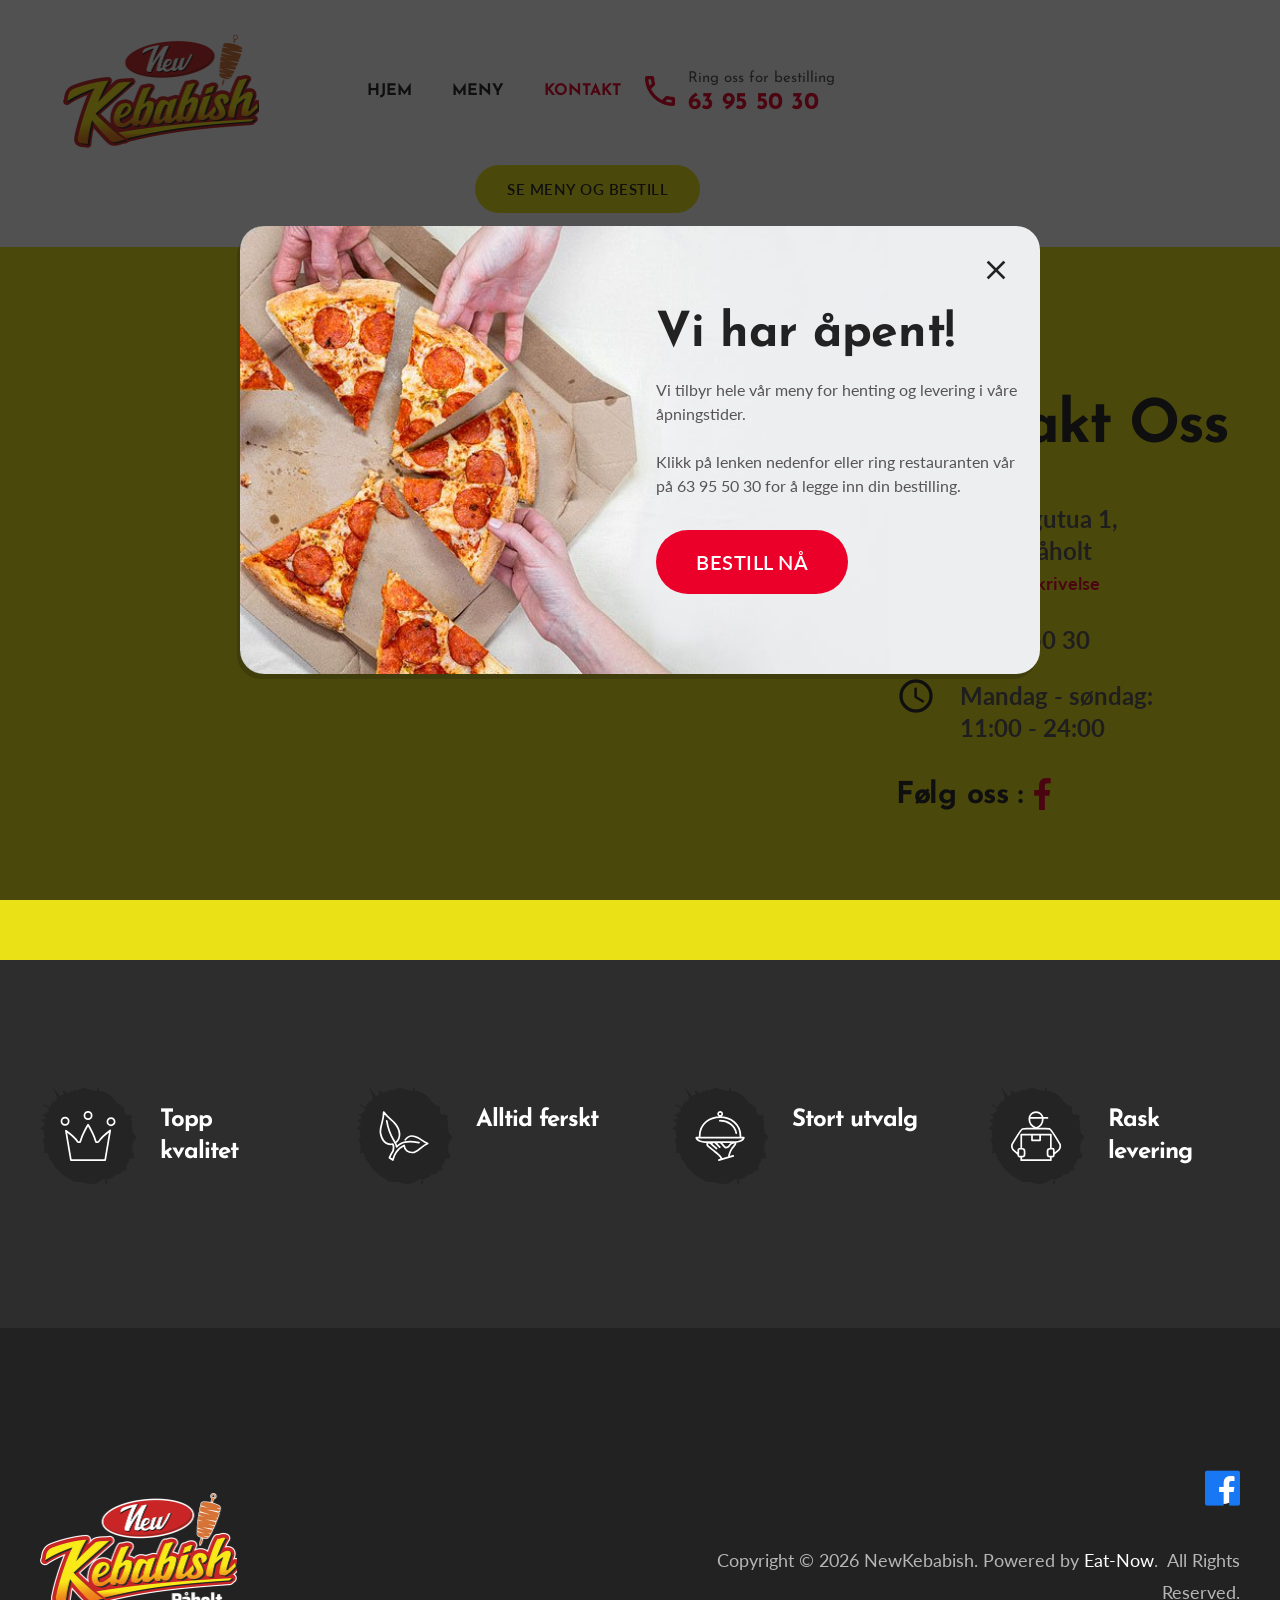
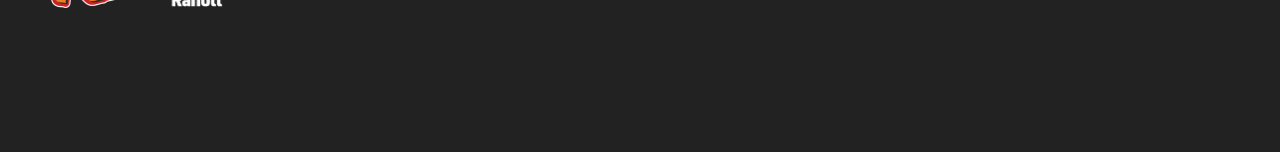
<file: contact.html>
<!DOCTYPE html>
<html lang="no">

<head>
  <!-- Google tag (gtag.js) -->
  <script async src="https://www.googletagmanager.com/gtag/js?id=G-BXPC8BLGF8"></script>
  <script>
    window.dataLayer = window.dataLayer || [];
    function gtag(){dataLayer.push(arguments);}
    gtag('js', new Date());

    gtag('config', 'G-BXPC8BLGF8');
  </script>
  <!--================ Basic page needs ================-->
  <title>Contact & Opening Hours | New Kebabish Råholt</title>
  <meta charset="UTF-8">
  <meta name="author" content="">
  <meta name="keywords" content="">
  <meta name="description" content="Visit New Kebabish at Råholtgutua 1, 2070 Råholt, or call +47 63 95 50 30 for orders and inquiries. Check our weekly and late-night weekend opening hours.">
  <meta property="og:title" content="Contact New Kebabish Råholt | Location & Hours">
  <meta property="og:description" content="Find location details, contact number (+47 63 95 50 30), and daily opening hours for New Kebabish Råholt. Dine in, take out, or order delivery today.">
  <meta property="og:type" content="website">
  <meta property="og:image" content="images/og.jpg">
  <!--================ Mobile specific metas ================-->
  <meta name="viewport" content="width=device-width, initial-scale=1.0">
  <meta name="theme-color" content="#EBE117">
  <!--================ Favicon ================-->
  <link rel="shortcut icon" href="images/favicon.png">
  <!--================ Google web fonts ================-->
  <link
    href="https://fonts.googleapis.com/css2?family=Josefin+Sans:ital,wght@0,400;0,500;0,600;0,700;1,400;1,500;1,600;1,700&amp;family=Lato:ital,wght@0,300;0,400;0,700;0,900;1,300;1,400;1,700;1,900&amp;display=swap"
    rel="stylesheet">
  <link
    href="https://fonts.googleapis.com/css?family=Material+Icons|Material+Icons+Outlined|Material+Icons+Two+Tone|Material+Icons+Round|Material+Icons+Sharp"
    rel="stylesheet">
  <!--================ Vendor CSS ================-->
  <link rel="stylesheet" href="css/fontawesome-all.min.css">
  <link rel="stylesheet" href="css/linearicons.css">
  <link rel="stylesheet" href="vendors/owl-carousel/assets/owl.carousel.min.css">
  <link rel="stylesheet" href="vendors/arcticmodal/jquery.arcticmodal-0.3.css">
  <link rel="stylesheet" href="css/bootstrap.min.css">
  <link rel="stylesheet" href="css/animate.min.css">
  <!-- REVOLUTION STYLE SHEETS -->
  <link rel="stylesheet" type="text/css" href="css/settings.css">
  <!--================ Theme CSS ================-->
  <link rel="stylesheet" href="css/style.css">
  <link rel="stylesheet" href="css/responsive.css">
  <!--================ Vendor JS ================-->
  <script type="application/ld+json">
  {
    "@context": "https://schema.org",
    "@type": "Restaurant",
    "name": "New Kebabish Råholt",
    "image": "https://newkebabishraholt.no/images/og.jpg",
    "@id": "",
    "url": "https://newkebabishraholt.no",
    "telephone": "+47 63 95 50 30",
    "menu": "https://www.eatnowlogin.com/api/fb/z17p",
    "address": {
      "@type": "PostalAddress",
      "streetAddress": "Råholtgutua 1",
      "addressLocality": "Råholt",
      "postalCode": "2070",
      "addressCountry": "NO"
    },
    "openingHoursSpecification": {
      "@type": "OpeningHoursSpecification",
      "dayOfWeek": [
        "Monday",
        "Tuesday",
        "Wednesday",
        "Thursday",
        "Friday",
        "Saturday",
        "Sunday"
      ],
      "opens": "11:00",
      "closes": "23:59"
    },
    "sameAs": [
      "https://facebook.com/newkebabishraholt"
    ]
  }
  </script>
</head>

<body>
  <div class="mad-preloader"></div>
  <div id="mad-page-wrapper" class="mad-page-wrapper">
    <!--================ Popup ================-->
    <div id="page-popup" class="mad-page-popup">
      <div class="mad-popup-inner">
        <button id="mad-popup-close" class="arcticmodal-close"><i class="material-icons">close</i></button>
        <div class="container">
          <div class="row justify-content-end">
            <div class="col-md-6">
              <h3 class="mad-page-title">Vi har åpent!</h3>
              <p>Vi tilbyr hele vår meny for henting og levering i våre åpningstider.</p>
              <p class="content-element-4">Klikk på lenken nedenfor eller ring restauranten vår på <br>
                63 95 50 30 for å legge inn din bestilling.</p>
              <a href="https://www.eatnowlogin.com/api/fb/z17p" class="btn btn-big btn-style-3">Bestill nå</a>
            </div>
          </div>
        </div>
      </div>
    </div>
    <!--================ /Popup ================-->
    <!--================ Search Modal ================-->
    <div class="mad-d-none">
      <div id="search-modal" class="mad-modal mad-modal--search">
        <button type="button" class="arcticmodal-close"><i class="material-icons">close</i></button>
        <h4 class="mad-title">Search</h4>
        <!--================ Search Form ================-->
        <form role="search" method="get" class="mad-searchform">
          <input type="text" name="s" placeholder="Type your keyword here">
          <button type="submit" class="btn btn-style-3"><i class="material-icons">search</i></button>
        </form>
        <!--================ End of Search Form ================-->
      </div>
    </div>
    <!--================ End of Search Modal ================-->
    <!--================ Header ================-->
    <header id="mad-header" class="mad-header style-2">
      <div class="mad-message" style="display: none;">
        Få 10% rabatt + GRATIS frakt. Bruk koden YUMMI10 i kassen.
        <button id="close-msg" class="close-message"><i class="material-icons">close</i></button>
      </div>
      <div class="mad-header-section--sticky-xl">
        <div class="mad-header-items">
          <div class="mad-header-item">
            <a href="index.html" class="mad-logo"><img src="images/logo.png" alt="" width="197"></a>
          </div>
          <!--================ Navigation ================-->
          <nav class="mad-navigation-container custom-nav-margin">
            <ul class="mad-navigation mad-navigation--vertical-sm">
              <li class="menu-item"><a href="index.html">Hjem</a>
              </li>
              <li class="menu-item"><a href="https://www.eatnowlogin.com/api/fb/z17p">Meny</a>
              </li>
              <li class="current-menu-item"><a href="contact.html">Kontakt</a>
              </li>
              <li class="menu-item d-block d-lg-none desktop-hidden" style="padding: 15px 20px 0;">
                <div class="mad-our-info type-2">
                  <div class="mad-info">
                    <i class="material-icons-outlined">call</i>
                    <div class="mad-info-content">
                      <span>Ring oss for bestilling</span>
                      <div class="mad-info-title"><a href="tel:63955030" style="padding: 0; font-family: inherit; font-size: inherit; color: inherit;">63 95 50 30</a></div>
                    </div>
                  </div>
                </div>
              </li>
              <li class="menu-item d-block d-lg-none desktop-hidden" style="padding: 15px 20px 20px;">
                <div class="mad-actions">
                  <div class="mad-item" style="width: 100%;">
                    <a href="https://www.eatnowlogin.com/api/fb/z17p" class="btn btn-small" style="width: 100%; justify-content: center;"><span>SE MENY OG BESTILL</span></a>
                  </div>
                </div>
              </li>
            </ul>
          </nav>
          <!--================ End of Navigation ================-->
          <div class="mad-header-item d-none d-lg-block mobile-hidden">
            <div class="mad-our-info type-2">
              <div class="mad-info">
                <i class="material-icons-outlined">call</i>
                <div class="mad-info-content">
                  <span>Ring oss for bestilling</span>
                  <div class="mad-info-title">63 95 50 30</div>
                </div>
              </div>
            </div>
          </div>
          <div class="mad-header-item custom-header-margin d-none d-lg-block mobile-hidden">
            <div class="mad-actions">
              <div class="mad-item">
                <a href="https://www.eatnowlogin.com/api/fb/z17p" class="btn btn-small"><span>SE MENY OG BESTILL</span></a>
              </div>
            </div>
          </div>
        </div>
      </div>
    </header>
    <!--================ End of Header ================-->

    <div class="mad-content no-pd">
      <div class="mad-section mad-colorizer--scheme-color-2">
        <div class="container">
          <div class="row hr-size-2">
            <div class="col-xl-8 col-lg-7">
              <iframe
                src="https://maps.google.com/maps?q=R%C3%A5holtgutua%201,%202070%20R%C3%A5holt&t=&z=15&ie=UTF8&iwloc=&output=embed"
                class="mad-gmap size-2" width="100%" height="100%" style="border:0; min-height: 400px;"
                allowfullscreen="" loading="lazy"></iframe>
            </div>
            <div class="col-xl-4 col-lg-5">
              <h2 class="mad-page-title">Kontakt Oss</h2>
              <div class="content-element-4">
                <div class="mad-our-info size-2 vr-type">
                  <div class="mad-info"><i class="material-icons-outlined">location_on</i> <span>Råholtgutua 1, <br>
                      2070 Råholt
                      <br> <a href="https://maps.google.com/?q=Råholtgutua+1,+2070+Råholt" target="_blank"
                        class="mad-link mad-dir color-2">Få Veibeskrivelse</a></span></div>
                  <div class="mad-info"><i class="material-icons-outlined">call</i> <span>63 95 50 30</span></div>
                  <div class="mad-info"><i class="material-icons">access_time</i> <span>Mandag - søndag: <br>11:00 -
                      24:00</span></div>
                </div>
              </div>
              <h5 style="display: inline-block; margin: 0 0px 0 0; vertical-align: middle;">Følg oss :</h5>
              <div class="mad-social-icons style-2 size-big" style="display: inline-block; vertical-align: middle;">
                <ul style="margin-top: -20px; margin-left: -10px;">
                  <li><a href="https://facebook.com/newkebabishraholt"> <i class="fab fa-facebook-f"></i></a></li>
                </ul>
              </div>
            </div>
          </div>
        </div>

      </div>
    </div>
    <!--================ Footer ================-->
    <footer id="mad-footer" class="mad-footer style-2" style="margin: 0; border-radius: 0;">
      <div class="mad-footer-top">
        <div class="container">
          <!--================ Icon Boxes ================-->
          <div class="mad-icon-boxes style-4 hr-type item-col-4">
            <div class="mad-col">
              <!--================ Icon Box ================-->
              <article class="mad-icon-box">
                <i class="mad-icon-box-icon"><img class="svg" src="yummi_svg_icons/quality.svg" alt=""></i>
                <div class="mad-icon-box-content">
                  <h6 class="mad-icon-box-title">Topp kvalitet</h6>
                </div>
              </article>
              <!--================ End of Icon Box ================-->
            </div>
            <div class="mad-col">
              <!--================ Icon Box ================-->
              <article class="mad-icon-box">
                <i class="mad-icon-box-icon"><img class="svg" src="yummi_svg_icons/fresh.svg" alt=""></i>
                <div class="mad-icon-box-content">
                  <h6 class="mad-icon-box-title">Alltid ferskt</h6>
                </div>
              </article>
              <!--================ End of Icon Box ================-->
            </div>
            <div class="mad-col">
              <!--================ Icon Box ================-->
              <article class="mad-icon-box">
                <i class="mad-icon-box-icon"><img class="svg" src="yummi_svg_icons/dish.svg" alt=""></i>
                <div class="mad-icon-box-content">
                  <h6 class="mad-icon-box-title">Stort utvalg</h6>
                </div>
              </article>
              <!--================ End of Icon Box ================-->
            </div>
            <div class="mad-col">
              <!--================ Icon Box ================-->
              <article class="mad-icon-box">
                <i class="mad-icon-box-icon"><img class="svg" src="yummi_svg_icons/delivery.svg" alt=""></i>
                <div class="mad-icon-box-content">
                  <h6 class="mad-icon-box-title">Rask levering</h6>
                </div>
              </article>
              <!--================ End of Icon Box ================-->
            </div>
          </div>
          <!--================ End of Icon Boxes ================-->
        </div>
      </div>
      <!--================ Footer row ================-->
      <div class="mad-footer-main">
        <div class="container">
          <div class="row align-items-end vr-size-1">
            <div class="col-sm-6">
              <div class="content-element-5">
                <a href="#" class="mad-logo"><img src="images/logo.png" alt="" width="197"></a>
              </div>
            </div>
            <div class="col-sm-6" style="text-align: right;">
              <div class="mad-social-icons size-big content-element-5">
                <ul>
                  <li><a href="https://facebook.com/newkebabishraholt" target="_blank" rel="noopener"><i class="fab fa-facebook" style="font-size: 40px; color: #1877F2; background-color: white; border-radius: 50%;"></i></a></li>
                </ul>
              </div>
              <p class="copyrights">Copyright &copy; 2026 NewKebabish. Powered by <a href="https://eat-now.no/"
                  target="_blank" rel="noopener" style="color: #ffffff;">Eat-Now</a>.&nbsp;&nbsp;All Rights Reserved.
              </p>
            </div>
          </div>
        </div>
      </div>
      <!--================ End of Footer row ================-->
    </footer>
    <!--================ End of Footer ================-->
  </div>
  <!-- Mobile Sticky Order Button -->
  <div class="mobile-sticky-order-btn d-block d-md-none">
    <a href="https://www.eatnowlogin.com/api/fb/z17p">
      <i class="fas fa-utensils"></i>
      Bestill Nå
    </a>
  </div>
  <script src="vendors/modernizr.js"></script>
  <script src="vendors/jquery-3.3.1.min.js"></script>
  <script src="vendors/jquery.easing.1.3.min.js"></script>
  <script src="vendors/jquery.parallax-1.1.3.min.js"></script>
  <script src="vendors/monkeysan.jquery.nav.1.0.min.js"></script>
  <script src="vendors/monkeysan.validator.min.js"></script>
  <script src="vendors/handlebars-v4.0.5.min.js"></script>
  <script src="vendors/owl-carousel/owl.carousel.min.js"></script>
  <script src="vendors/arcticmodal/jquery.arcticmodal-0.3.min.js"></script>
  <script src="vendors/retina.min.js"></script>
  <script src="vendors/monkeysan.tabs.min.js"></script>

  <script src="js/modules/mad.alert-box.min.js"></script>
  <script src="js/modules/mad.newsletter-form.min.js"></script>
  <script src="js/modules/mad.sticky-header-section.min.js"></script>
  <script src="js/mad.app.js"></script>
</body>

</html>
</file>
<file: css/linearicons.css>
@font-face {
	font-family: 'Linearicons';
	src: url('../fonts/Linearicons.ttf') format('truetype');
	font-weight: normal;
	font-style: normal;
}
[class^="licon-"], [class*="licon-"] {
	font-family: 'Linearicons';
	speak: none;
	font-style: normal;
	font-weight: normal;
	font-variant: normal;
	text-transform: none;
	line-height: 1;
	
	/* Enable Ligatures ================ */
	-webkit-font-feature-settings: "liga";
	-moz-font-feature-settings: "liga=1";
	-moz-font-feature-settings: "liga";
	-ms-font-feature-settings: "liga" 1;
	-o-font-feature-settings: "liga";
	font-feature-settings: "liga";

	/* Better Font Rendering =========== */
	-webkit-font-smoothing: antialiased;
	-moz-osx-font-smoothing: grayscale;
}
.licon-home:before {
	content: "\e600";
}
.licon-home2:before {
	content: "\e601";
}
.licon-home3:before {
	content: "\e602";
}
.licon-home4:before {
	content: "\e603";
}
.licon-home5:before {
	content: "\e604";
}
.licon-home6:before {
	content: "\e605";
}
.licon-bathtub:before {
	content: "\e606";
}
.licon-toothbrush:before {
	content: "\e607";
}
.licon-bed:before {
	content: "\e608";
}
.licon-couch:before {
	content: "\e609";
}
.licon-chair:before {
	content: "\e60a";
}
.licon-city:before {
	content: "\e60b";
}
.licon-apartment:before {
	content: "\e60c";
}
.licon-pencil:before {
	content: "\e60d";
}
.licon-pencil2:before {
	content: "\e60e";
}
.licon-pen:before {
	content: "\e60f";
}
.licon-pencil3:before {
	content: "\e610";
}
.licon-eraser:before {
	content: "\e611";
}
.licon-pencil4:before {
	content: "\e612";
}
.licon-pencil5:before {
	content: "\e613";
}
.licon-feather:before {
	content: "\e614";
}
.licon-feather2:before {
	content: "\e615";
}
.licon-feather3:before {
	content: "\e616";
}
.licon-pen2:before {
	content: "\e617";
}
.licon-pen-add:before {
	content: "\e618";
}
.licon-pen-remove:before {
	content: "\e619";
}
.licon-vector:before {
	content: "\e61a";
}
.licon-pen3:before {
	content: "\e61b";
}
.licon-blog:before {
	content: "\e61c";
}
.licon-brush:before {
	content: "\e61d";
}
.licon-brush2:before {
	content: "\e61e";
}
.licon-spray:before {
	content: "\e61f";
}
.licon-paint-roller:before {
	content: "\e620";
}
.licon-stamp:before {
	content: "\e621";
}
.licon-tape:before {
	content: "\e622";
}
.licon-desk-tape:before {
	content: "\e623";
}
.licon-texture:before {
	content: "\e624";
}
.licon-eye-dropper:before {
	content: "\e625";
}
.licon-palette:before {
	content: "\e626";
}
.licon-color-sampler:before {
	content: "\e627";
}
.licon-bucket:before {
	content: "\e628";
}
.licon-gradient:before {
	content: "\e629";
}
.licon-gradient2:before {
	content: "\e62a";
}
.licon-magic-wand:before {
	content: "\e62b";
}
.licon-magnet:before {
	content: "\e62c";
}
.licon-pencil-ruler:before {
	content: "\e62d";
}
.licon-pencil-ruler2:before {
	content: "\e62e";
}
.licon-compass:before {
	content: "\e62f";
}
.licon-aim:before {
	content: "\e630";
}
.licon-gun:before {
	content: "\e631";
}
.licon-bottle:before {
	content: "\e632";
}
.licon-drop:before {
	content: "\e633";
}
.licon-drop-crossed:before {
	content: "\e634";
}
.licon-drop2:before {
	content: "\e635";
}
.licon-snow:before {
	content: "\e636";
}
.licon-snow2:before {
	content: "\e637";
}
.licon-fire:before {
	content: "\e638";
}
.licon-lighter:before {
	content: "\e639";
}
.licon-knife:before {
	content: "\e63a";
}
.licon-dagger:before {
	content: "\e63b";
}
.licon-tissue:before {
	content: "\e63c";
}
.licon-toilet-paper:before {
	content: "\e63d";
}
.licon-poop:before {
	content: "\e63e";
}
.licon-umbrella:before {
	content: "\e63f";
}
.licon-umbrella2:before {
	content: "\e640";
}
.licon-rain:before {
	content: "\e641";
}
.licon-tornado:before {
	content: "\e642";
}
.licon-wind:before {
	content: "\e643";
}
.licon-fan:before {
	content: "\e644";
}
.licon-contrast:before {
	content: "\e645";
}
.licon-sun-small:before {
	content: "\e646";
}
.licon-sun:before {
	content: "\e647";
}
.licon-sun2:before {
	content: "\e648";
}
.licon-moon:before {
	content: "\e649";
}
.licon-cloud:before {
	content: "\e64a";
}
.licon-cloud-upload:before {
	content: "\e64b";
}
.licon-cloud-download:before {
	content: "\e64c";
}
.licon-cloud-rain:before {
	content: "\e64d";
}
.licon-cloud-hailstones:before {
	content: "\e64e";
}
.licon-cloud-snow:before {
	content: "\e64f";
}
.licon-cloud-windy:before {
	content: "\e650";
}
.licon-sun-wind:before {
	content: "\e651";
}
.licon-cloud-fog:before {
	content: "\e652";
}
.licon-cloud-sun:before {
	content: "\e653";
}
.licon-cloud-lightning:before {
	content: "\e654";
}
.licon-cloud-sync:before {
	content: "\e655";
}
.licon-cloud-lock:before {
	content: "\e656";
}
.licon-cloud-gear:before {
	content: "\e657";
}
.licon-cloud-alert:before {
	content: "\e658";
}
.licon-cloud-check:before {
	content: "\e659";
}
.licon-cloud-cross:before {
	content: "\e65a";
}
.licon-cloud-crossed:before {
	content: "\e65b";
}
.licon-cloud-database:before {
	content: "\e65c";
}
.licon-database:before {
	content: "\e65d";
}
.licon-database-add:before {
	content: "\e65e";
}
.licon-database-remove:before {
	content: "\e65f";
}
.licon-database-lock:before {
	content: "\e660";
}
.licon-database-refresh:before {
	content: "\e661";
}
.licon-database-check:before {
	content: "\e662";
}
.licon-database-history:before {
	content: "\e663";
}
.licon-database-upload:before {
	content: "\e664";
}
.licon-database-download:before {
	content: "\e665";
}
.licon-server:before {
	content: "\e666";
}
.licon-shield:before {
	content: "\e667";
}
.licon-shield-check:before {
	content: "\e668";
}
.licon-shield-alert:before {
	content: "\e669";
}
.licon-shield-cross:before {
	content: "\e66a";
}
.licon-lock:before {
	content: "\e66b";
}
.licon-rotation-lock:before {
	content: "\e66c";
}
.licon-unlock:before {
	content: "\e66d";
}
.licon-key:before {
	content: "\e66e";
}
.licon-key-hole:before {
	content: "\e66f";
}
.licon-toggle-off:before {
	content: "\e670";
}
.licon-toggle-on:before {
	content: "\e671";
}
.licon-cog:before {
	content: "\e672";
}
.licon-cog2:before {
	content: "\e673";
}
.licon-wrench:before {
	content: "\e674";
}
.licon-screwdriver:before {
	content: "\e675";
}
.licon-hammer-wrench:before {
	content: "\e676";
}
.licon-hammer:before {
	content: "\e677";
}
.licon-saw:before {
	content: "\e678";
}
.licon-axe:before {
	content: "\e679";
}
.licon-axe2:before {
	content: "\e67a";
}
.licon-shovel:before {
	content: "\e67b";
}
.licon-pickaxe:before {
	content: "\e67c";
}
.licon-factory:before {
	content: "\e67d";
}
.licon-factory2:before {
	content: "\e67e";
}
.licon-recycle:before {
	content: "\e67f";
}
.licon-trash:before {
	content: "\e680";
}
.licon-trash2:before {
	content: "\e681";
}
.licon-trash3:before {
	content: "\e682";
}
.licon-broom:before {
	content: "\e683";
}
.licon-game:before {
	content: "\e684";
}
.licon-gamepad:before {
	content: "\e685";
}
.licon-joystick:before {
	content: "\e686";
}
.licon-dice:before {
	content: "\e687";
}
.licon-spades:before {
	content: "\e688";
}
.licon-diamonds:before {
	content: "\e689";
}
.licon-clubs:before {
	content: "\e68a";
}
.licon-hearts:before {
	content: "\e68b";
}
.licon-heart:before {
	content: "\e68c";
}
.licon-star:before {
	content: "\e68d";
}
.licon-star-half:before {
	content: "\e68e";
}
.licon-star-empty:before {
	content: "\e68f";
}
.licon-flag:before {
	content: "\e690";
}
.licon-flag2:before {
	content: "\e691";
}
.licon-flag3:before {
	content: "\e692";
}
.licon-mailbox-full:before {
	content: "\e693";
}
.licon-mailbox-empty:before {
	content: "\e694";
}
.licon-at-sign:before {
	content: "\e695";
}
.licon-envelope:before {
	content: "\e696";
}
.licon-envelope-open:before {
	content: "\e697";
}
.licon-paperclip:before {
	content: "\e698";
}
.licon-paper-plane:before {
	content: "\e699";
}
.licon-reply:before {
	content: "\e69a";
}
.licon-reply-all:before {
	content: "\e69b";
}
.licon-inbox:before {
	content: "\e69c";
}
.licon-inbox2:before {
	content: "\e69d";
}
.licon-outbox:before {
	content: "\e69e";
}
.licon-box:before {
	content: "\e69f";
}
.licon-archive:before {
	content: "\e6a0";
}
.licon-archive2:before {
	content: "\e6a1";
}
.licon-drawers:before {
	content: "\e6a2";
}
.licon-drawers2:before {
	content: "\e6a3";
}
.licon-drawers3:before {
	content: "\e6a4";
}
.licon-eye:before {
	content: "\e6a5";
}
.licon-eye-crossed:before {
	content: "\e6a6";
}
.licon-eye-plus:before {
	content: "\e6a7";
}
.licon-eye-minus:before {
	content: "\e6a8";
}
.licon-binoculars:before {
	content: "\e6a9";
}
.licon-binoculars2:before {
	content: "\e6aa";
}
.licon-hdd:before {
	content: "\e6ab";
}
.licon-hdd-down:before {
	content: "\e6ac";
}
.licon-hdd-up:before {
	content: "\e6ad";
}
.licon-floppy-disk:before {
	content: "\e6ae";
}
.licon-disc:before {
	content: "\e6af";
}
.licon-tape2:before {
	content: "\e6b0";
}
.licon-printer:before {
	content: "\e6b1";
}
.licon-shredder:before {
	content: "\e6b2";
}
.licon-file-empty:before {
	content: "\e6b3";
}
.licon-file-add:before {
	content: "\e6b4";
}
.licon-file-check:before {
	content: "\e6b5";
}
.licon-file-lock:before {
	content: "\e6b6";
}
.licon-files:before {
	content: "\e6b7";
}
.licon-copy:before {
	content: "\e6b8";
}
.licon-compare:before {
	content: "\e6b9";
}
.licon-folder:before {
	content: "\e6ba";
}
.licon-folder-search:before {
	content: "\e6bb";
}
.licon-folder-plus:before {
	content: "\e6bc";
}
.licon-folder-minus:before {
	content: "\e6bd";
}
.licon-folder-download:before {
	content: "\e6be";
}
.licon-folder-upload:before {
	content: "\e6bf";
}
.licon-folder-star:before {
	content: "\e6c0";
}
.licon-folder-heart:before {
	content: "\e6c1";
}
.licon-folder-user:before {
	content: "\e6c2";
}
.licon-folder-shared:before {
	content: "\e6c3";
}
.licon-folder-music:before {
	content: "\e6c4";
}
.licon-folder-picture:before {
	content: "\e6c5";
}
.licon-folder-film:before {
	content: "\e6c6";
}
.licon-scissors:before {
	content: "\e6c7";
}
.licon-paste:before {
	content: "\e6c8";
}
.licon-clipboard-empty:before {
	content: "\e6c9";
}
.licon-clipboard-pencil:before {
	content: "\e6ca";
}
.licon-clipboard-text:before {
	content: "\e6cb";
}
.licon-clipboard-check:before {
	content: "\e6cc";
}
.licon-clipboard-down:before {
	content: "\e6cd";
}
.licon-clipboard-left:before {
	content: "\e6ce";
}
.licon-clipboard-alert:before {
	content: "\e6cf";
}
.licon-clipboard-user:before {
	content: "\e6d0";
}
.licon-register:before {
	content: "\e6d1";
}
.licon-enter:before {
	content: "\e6d2";
}
.licon-exit:before {
	content: "\e6d3";
}
.licon-papers:before {
	content: "\e6d4";
}
.licon-news:before {
	content: "\e6d5";
}
.licon-reading:before {
	content: "\e6d6";
}
.licon-typewriter:before {
	content: "\e6d7";
}
.licon-document:before {
	content: "\e6d8";
}
.licon-document2:before {
	content: "\e6d9";
}
.licon-graduation-hat:before {
	content: "\e6da";
}
.licon-license:before {
	content: "\e6db";
}
.licon-license2:before {
	content: "\e6dc";
}
.licon-medal-empty:before {
	content: "\e6dd";
}
.licon-medal-first:before {
	content: "\e6de";
}
.licon-medal-second:before {
	content: "\e6df";
}
.licon-medal-third:before {
	content: "\e6e0";
}
.licon-podium:before {
	content: "\e6e1";
}
.licon-trophy:before {
	content: "\e6e2";
}
.licon-trophy2:before {
	content: "\e6e3";
}
.licon-music-note:before {
	content: "\e6e4";
}
.licon-music-note2:before {
	content: "\e6e5";
}
.licon-music-note3:before {
	content: "\e6e6";
}
.licon-playlist:before {
	content: "\e6e7";
}
.licon-playlist-add:before {
	content: "\e6e8";
}
.licon-guitar:before {
	content: "\e6e9";
}
.licon-trumpet:before {
	content: "\e6ea";
}
.licon-album:before {
	content: "\e6eb";
}
.licon-shuffle:before {
	content: "\e6ec";
}
.licon-repeat-one:before {
	content: "\e6ed";
}
.licon-repeat:before {
	content: "\e6ee";
}
.licon-headphones:before {
	content: "\e6ef";
}
.licon-headset:before {
	content: "\e6f0";
}
.licon-loudspeaker:before {
	content: "\e6f1";
}
.licon-equalizer:before {
	content: "\e6f2";
}
.licon-theater:before {
	content: "\e6f3";
}
.licon-3d-glasses:before {
	content: "\e6f4";
}
.licon-ticket:before {
	content: "\e6f5";
}
.licon-presentation:before {
	content: "\e6f6";
}
.licon-play:before {
	content: "\e6f7";
}
.licon-film-play:before {
	content: "\e6f8";
}
.licon-clapboard-play:before {
	content: "\e6f9";
}
.licon-media:before {
	content: "\e6fa";
}
.licon-film:before {
	content: "\e6fb";
}
.licon-film2:before {
	content: "\e6fc";
}
.licon-surveillance:before {
	content: "\e6fd";
}
.licon-surveillance2:before {
	content: "\e6fe";
}
.licon-camera:before {
	content: "\e6ff";
}
.licon-camera-crossed:before {
	content: "\e700";
}
.licon-camera-play:before {
	content: "\e701";
}
.licon-time-lapse:before {
	content: "\e702";
}
.licon-record:before {
	content: "\e703";
}
.licon-camera2:before {
	content: "\e704";
}
.licon-camera-flip:before {
	content: "\e705";
}
.licon-panorama:before {
	content: "\e706";
}
.licon-time-lapse2:before {
	content: "\e707";
}
.licon-shutter:before {
	content: "\e708";
}
.licon-shutter2:before {
	content: "\e709";
}
.licon-face-detection:before {
	content: "\e70a";
}
.licon-flare:before {
	content: "\e70b";
}
.licon-convex:before {
	content: "\e70c";
}
.licon-concave:before {
	content: "\e70d";
}
.licon-picture:before {
	content: "\e70e";
}
.licon-picture2:before {
	content: "\e70f";
}
.licon-picture3:before {
	content: "\e710";
}
.licon-pictures:before {
	content: "\e711";
}
.licon-book:before {
	content: "\e712";
}
.licon-audio-book:before {
	content: "\e713";
}
.licon-book2:before {
	content: "\e714";
}
.licon-bookmark:before {
	content: "\e715";
}
.licon-bookmark2:before {
	content: "\e716";
}
.licon-label:before {
	content: "\e717";
}
.licon-library:before {
	content: "\e718";
}
.licon-library2:before {
	content: "\e719";
}
.licon-contacts:before {
	content: "\e71a";
}
.licon-profile:before {
	content: "\e71b";
}
.licon-portrait:before {
	content: "\e71c";
}
.licon-portrait2:before {
	content: "\e71d";
}
.licon-user:before {
	content: "\e71e";
}
.licon-user-plus:before {
	content: "\e71f";
}
.licon-user-minus:before {
	content: "\e720";
}
.licon-user-lock:before {
	content: "\e721";
}
.licon-users:before {
	content: "\e722";
}
.licon-users2:before {
	content: "\e723";
}
.licon-users-plus:before {
	content: "\e724";
}
.licon-users-minus:before {
	content: "\e725";
}
.licon-group-work:before {
	content: "\e726";
}
.licon-woman:before {
	content: "\e727";
}
.licon-man:before {
	content: "\e728";
}
.licon-baby:before {
	content: "\e729";
}
.licon-baby2:before {
	content: "\e72a";
}
.licon-baby3:before {
	content: "\e72b";
}
.licon-baby-bottle:before {
	content: "\e72c";
}
.licon-walk:before {
	content: "\e72d";
}
.licon-hand-waving:before {
	content: "\e72e";
}
.licon-jump:before {
	content: "\e72f";
}
.licon-run:before {
	content: "\e730";
}
.licon-woman2:before {
	content: "\e731";
}
.licon-man2:before {
	content: "\e732";
}
.licon-man-woman:before {
	content: "\e733";
}
.licon-height:before {
	content: "\e734";
}
.licon-weight:before {
	content: "\e735";
}
.licon-scale:before {
	content: "\e736";
}
.licon-button:before {
	content: "\e737";
}
.licon-bow-tie:before {
	content: "\e738";
}
.licon-tie:before {
	content: "\e739";
}
.licon-socks:before {
	content: "\e73a";
}
.licon-shoe:before {
	content: "\e73b";
}
.licon-shoes:before {
	content: "\e73c";
}
.licon-hat:before {
	content: "\e73d";
}
.licon-pants:before {
	content: "\e73e";
}
.licon-shorts:before {
	content: "\e73f";
}
.licon-flip-flops:before {
	content: "\e740";
}
.licon-shirt:before {
	content: "\e741";
}
.licon-hanger:before {
	content: "\e742";
}
.licon-laundry:before {
	content: "\e743";
}
.licon-store:before {
	content: "\e744";
}
.licon-haircut:before {
	content: "\e745";
}
.licon-store-24:before {
	content: "\e746";
}
.licon-barcode:before {
	content: "\e747";
}
.licon-barcode2:before {
	content: "\e748";
}
.licon-barcode3:before {
	content: "\e749";
}
.licon-cashier:before {
	content: "\e74a";
}
.licon-bag:before {
	content: "\e74b";
}
.licon-bag2:before {
	content: "\e74c";
}
.licon-cart:before {
	content: "\e74d";
}
.licon-cart-empty:before {
	content: "\e74e";
}
.licon-cart-full:before {
	content: "\e74f";
}
.licon-cart-plus:before {
	content: "\e750";
}
.licon-cart-plus2:before {
	content: "\e751";
}
.licon-cart-add:before {
	content: "\e752";
}
.licon-cart-remove:before {
	content: "\e753";
}
.licon-cart-exchange:before {
	content: "\e754";
}
.licon-tag:before {
	content: "\e755";
}
.licon-tags:before {
	content: "\e756";
}
.licon-receipt:before {
	content: "\e757";
}
.licon-wallet:before {
	content: "\e758";
}
.licon-credit-card:before {
	content: "\e759";
}
.licon-cash-dollar:before {
	content: "\e75a";
}
.licon-cash-euro:before {
	content: "\e75b";
}
.licon-cash-pound:before {
	content: "\e75c";
}
.licon-cash-yen:before {
	content: "\e75d";
}
.licon-bag-dollar:before {
	content: "\e75e";
}
.licon-bag-euro:before {
	content: "\e75f";
}
.licon-bag-pound:before {
	content: "\e760";
}
.licon-bag-yen:before {
	content: "\e761";
}
.licon-coin-dollar:before {
	content: "\e762";
}
.licon-coin-euro:before {
	content: "\e763";
}
.licon-coin-pound:before {
	content: "\e764";
}
.licon-coin-yen:before {
	content: "\e765";
}
.licon-calculator:before {
	content: "\e766";
}
.licon-calculator2:before {
	content: "\e767";
}
.licon-abacus:before {
	content: "\e768";
}
.licon-vault:before {
	content: "\e769";
}
.licon-telephone:before {
	content: "\e76a";
}
.licon-phone-lock:before {
	content: "\e76b";
}
.licon-phone-wave:before {
	content: "\e76c";
}
.licon-phone-pause:before {
	content: "\e76d";
}
.licon-phone-outgoing:before {
	content: "\e76e";
}
.licon-phone-incoming:before {
	content: "\e76f";
}
.licon-phone-in-out:before {
	content: "\e770";
}
.licon-phone-error:before {
	content: "\e771";
}
.licon-phone-sip:before {
	content: "\e772";
}
.licon-phone-plus:before {
	content: "\e773";
}
.licon-phone-minus:before {
	content: "\e774";
}
.licon-voicemail:before {
	content: "\e775";
}
.licon-dial:before {
	content: "\e776";
}
.licon-telephone2:before {
	content: "\e777";
}
.licon-pushpin:before {
	content: "\e778";
}
.licon-pushpin2:before {
	content: "\e779";
}
.licon-map-marker:before {
	content: "\e77a";
}
.licon-map-marker-user:before {
	content: "\e77b";
}
.licon-map-marker-down:before {
	content: "\e77c";
}
.licon-map-marker-check:before {
	content: "\e77d";
}
.licon-map-marker-crossed:before {
	content: "\e77e";
}
.licon-radar:before {
	content: "\e77f";
}
.licon-compass2:before {
	content: "\e780";
}
.licon-map:before {
	content: "\e781";
}
.licon-map2:before {
	content: "\e782";
}
.licon-location:before {
	content: "\e783";
}
.licon-road-sign:before {
	content: "\e784";
}
.licon-calendar-empty:before {
	content: "\e785";
}
.licon-calendar-check:before {
	content: "\e786";
}
.licon-calendar-cross:before {
	content: "\e787";
}
.licon-calendar-31:before {
	content: "\e788";
}
.licon-calendar-full:before {
	content: "\e789";
}
.licon-calendar-insert:before {
	content: "\e78a";
}
.licon-calendar-text:before {
	content: "\e78b";
}
.licon-calendar-user:before {
	content: "\e78c";
}
.licon-mouse:before {
	content: "\e78d";
}
.licon-mouse-left:before {
	content: "\e78e";
}
.licon-mouse-right:before {
	content: "\e78f";
}
.licon-mouse-both:before {
	content: "\e790";
}
.licon-keyboard:before {
	content: "\e791";
}
.licon-keyboard-up:before {
	content: "\e792";
}
.licon-keyboard-down:before {
	content: "\e793";
}
.licon-delete:before {
	content: "\e794";
}
.licon-spell-check:before {
	content: "\e795";
}
.licon-escape:before {
	content: "\e796";
}
.licon-enter2:before {
	content: "\e797";
}
.licon-screen:before {
	content: "\e798";
}
.licon-aspect-ratio:before {
	content: "\e799";
}
.licon-signal:before {
	content: "\e79a";
}
.licon-signal-lock:before {
	content: "\e79b";
}
.licon-signal-80:before {
	content: "\e79c";
}
.licon-signal-60:before {
	content: "\e79d";
}
.licon-signal-40:before {
	content: "\e79e";
}
.licon-signal-20:before {
	content: "\e79f";
}
.licon-signal-0:before {
	content: "\e7a0";
}
.licon-signal-blocked:before {
	content: "\e7a1";
}
.licon-sim:before {
	content: "\e7a2";
}
.licon-flash-memory:before {
	content: "\e7a3";
}
.licon-usb-drive:before {
	content: "\e7a4";
}
.licon-phone:before {
	content: "\e7a5";
}
.licon-smartphone:before {
	content: "\e7a6";
}
.licon-smartphone-notification:before {
	content: "\e7a7";
}
.licon-smartphone-vibration:before {
	content: "\e7a8";
}
.licon-smartphone-embed:before {
	content: "\e7a9";
}
.licon-smartphone-waves:before {
	content: "\e7aa";
}
.licon-tablet:before {
	content: "\e7ab";
}
.licon-tablet2:before {
	content: "\e7ac";
}
.licon-laptop:before {
	content: "\e7ad";
}
.licon-laptop-phone:before {
	content: "\e7ae";
}
.licon-desktop:before {
	content: "\e7af";
}
.licon-launch:before {
	content: "\e7b0";
}
.licon-new-tab:before {
	content: "\e7b1";
}
.licon-window:before {
	content: "\e7b2";
}
.licon-cable:before {
	content: "\e7b3";
}
.licon-cable2:before {
	content: "\e7b4";
}
.licon-tv:before {
	content: "\e7b5";
}
.licon-radio:before {
	content: "\e7b6";
}
.licon-remote-control:before {
	content: "\e7b7";
}
.licon-power-switch:before {
	content: "\e7b8";
}
.licon-power:before {
	content: "\e7b9";
}
.licon-power-crossed:before {
	content: "\e7ba";
}
.licon-flash-auto:before {
	content: "\e7bb";
}
.licon-lamp:before {
	content: "\e7bc";
}
.licon-flashlight:before {
	content: "\e7bd";
}
.licon-lampshade:before {
	content: "\e7be";
}
.licon-cord:before {
	content: "\e7bf";
}
.licon-outlet:before {
	content: "\e7c0";
}
.licon-battery-power:before {
	content: "\e7c1";
}
.licon-battery-empty:before {
	content: "\e7c2";
}
.licon-battery-alert:before {
	content: "\e7c3";
}
.licon-battery-error:before {
	content: "\e7c4";
}
.licon-battery-low1:before {
	content: "\e7c5";
}
.licon-battery-low2:before {
	content: "\e7c6";
}
.licon-battery-low3:before {
	content: "\e7c7";
}
.licon-battery-mid1:before {
	content: "\e7c8";
}
.licon-battery-mid2:before {
	content: "\e7c9";
}
.licon-battery-mid3:before {
	content: "\e7ca";
}
.licon-battery-full:before {
	content: "\e7cb";
}
.licon-battery-charging:before {
	content: "\e7cc";
}
.licon-battery-charging2:before {
	content: "\e7cd";
}
.licon-battery-charging3:before {
	content: "\e7ce";
}
.licon-battery-charging4:before {
	content: "\e7cf";
}
.licon-battery-charging5:before {
	content: "\e7d0";
}
.licon-battery-charging6:before {
	content: "\e7d1";
}
.licon-battery-charging7:before {
	content: "\e7d2";
}
.licon-chip:before {
	content: "\e7d3";
}
.licon-chip-x64:before {
	content: "\e7d4";
}
.licon-chip-x86:before {
	content: "\e7d5";
}
.licon-bubble:before {
	content: "\e7d6";
}
.licon-bubbles:before {
	content: "\e7d7";
}
.licon-bubble-dots:before {
	content: "\e7d8";
}
.licon-bubble-alert:before {
	content: "\e7d9";
}
.licon-bubble-question:before {
	content: "\e7da";
}
.licon-bubble-text:before {
	content: "\e7db";
}
.licon-bubble-pencil:before {
	content: "\e7dc";
}
.licon-bubble-picture:before {
	content: "\e7dd";
}
.licon-bubble-video:before {
	content: "\e7de";
}
.licon-bubble-user:before {
	content: "\e7df";
}
.licon-bubble-quote:before {
	content: "\e7e0";
}
.licon-bubble-heart:before {
	content: "\e7e1";
}
.licon-bubble-emoticon:before {
	content: "\e7e2";
}
.licon-bubble-attachment:before {
	content: "\e7e3";
}
.licon-phone-bubble:before {
	content: "\e7e4";
}
.licon-quote-open:before {
	content: "\e7e5";
}
.licon-quote-close:before {
	content: "\e7e6";
}
.licon-dna:before {
	content: "\e7e7";
}
.licon-heart-pulse:before {
	content: "\e7e8";
}
.licon-pulse:before {
	content: "\e7e9";
}
.licon-syringe:before {
	content: "\e7ea";
}
.licon-pills:before {
	content: "\e7eb";
}
.licon-first-aid:before {
	content: "\e7ec";
}
.licon-lifebuoy:before {
	content: "\e7ed";
}
.licon-bandage:before {
	content: "\e7ee";
}
.licon-bandages:before {
	content: "\e7ef";
}
.licon-thermometer:before {
	content: "\e7f0";
}
.licon-microscope:before {
	content: "\e7f1";
}
.licon-brain:before {
	content: "\e7f2";
}
.licon-beaker:before {
	content: "\e7f3";
}
.licon-skull:before {
	content: "\e7f4";
}
.licon-bone:before {
	content: "\e7f5";
}
.licon-construction:before {
	content: "\e7f6";
}
.licon-construction-cone:before {
	content: "\e7f7";
}
.licon-pie-chart:before {
	content: "\e7f8";
}
.licon-pie-chart2:before {
	content: "\e7f9";
}
.licon-graph:before {
	content: "\e7fa";
}
.licon-chart-growth:before {
	content: "\e7fb";
}
.licon-chart-bars:before {
	content: "\e7fc";
}
.licon-chart-settings:before {
	content: "\e7fd";
}
.licon-cake:before {
	content: "\e7fe";
}
.licon-gift:before {
	content: "\e7ff";
}
.licon-balloon:before {
	content: "\e800";
}
.licon-rank:before {
	content: "\e801";
}
.licon-rank2:before {
	content: "\e802";
}
.licon-rank3:before {
	content: "\e803";
}
.licon-crown:before {
	content: "\e804";
}
.licon-lotus:before {
	content: "\e805";
}
.licon-diamond:before {
	content: "\e806";
}
.licon-diamond2:before {
	content: "\e807";
}
.licon-diamond3:before {
	content: "\e808";
}
.licon-diamond4:before {
	content: "\e809";
}
.licon-linearicons:before {
	content: "\e80a";
}
.licon-teacup:before {
	content: "\e80b";
}
.licon-teapot:before {
	content: "\e80c";
}
.licon-glass:before {
	content: "\e80d";
}
.licon-bottle2:before {
	content: "\e80e";
}
.licon-glass-cocktail:before {
	content: "\e80f";
}
.licon-glass2:before {
	content: "\e810";
}
.licon-dinner:before {
	content: "\e811";
}
.licon-dinner2:before {
	content: "\e812";
}
.licon-chef:before {
	content: "\e813";
}
.licon-scale2:before {
	content: "\e814";
}
.licon-egg:before {
	content: "\e815";
}
.licon-egg2:before {
	content: "\e816";
}
.licon-eggs:before {
	content: "\e817";
}
.licon-platter:before {
	content: "\e818";
}
.licon-steak:before {
	content: "\e819";
}
.licon-hamburger:before {
	content: "\e81a";
}
.licon-hotdog:before {
	content: "\e81b";
}
.licon-pizza:before {
	content: "\e81c";
}
.licon-sausage:before {
	content: "\e81d";
}
.licon-chicken:before {
	content: "\e81e";
}
.licon-fish:before {
	content: "\e81f";
}
.licon-carrot:before {
	content: "\e820";
}
.licon-cheese:before {
	content: "\e821";
}
.licon-bread:before {
	content: "\e822";
}
.licon-ice-cream:before {
	content: "\e823";
}
.licon-ice-cream2:before {
	content: "\e824";
}
.licon-candy:before {
	content: "\e825";
}
.licon-lollipop:before {
	content: "\e826";
}
.licon-coffee-bean:before {
	content: "\e827";
}
.licon-coffee-cup:before {
	content: "\e828";
}
.licon-cherry:before {
	content: "\e829";
}
.licon-grapes:before {
	content: "\e82a";
}
.licon-citrus:before {
	content: "\e82b";
}
.licon-apple:before {
	content: "\e82c";
}
.licon-leaf:before {
	content: "\e82d";
}
.licon-landscape:before {
	content: "\e82e";
}
.licon-pine-tree:before {
	content: "\e82f";
}
.licon-tree:before {
	content: "\e830";
}
.licon-cactus:before {
	content: "\e831";
}
.licon-paw:before {
	content: "\e832";
}
.licon-footprint:before {
	content: "\e833";
}
.licon-speed-slow:before {
	content: "\e834";
}
.licon-speed-medium:before {
	content: "\e835";
}
.licon-speed-fast:before {
	content: "\e836";
}
.licon-rocket:before {
	content: "\e837";
}
.licon-hammer2:before {
	content: "\e838";
}
.licon-balance:before {
	content: "\e839";
}
.licon-briefcase:before {
	content: "\e83a";
}
.licon-luggage-weight:before {
	content: "\e83b";
}
.licon-dolly:before {
	content: "\e83c";
}
.licon-plane:before {
	content: "\e83d";
}
.licon-plane-crossed:before {
	content: "\e83e";
}
.licon-helicopter:before {
	content: "\e83f";
}
.licon-traffic-lights:before {
	content: "\e840";
}
.licon-siren:before {
	content: "\e841";
}
.licon-road:before {
	content: "\e842";
}
.licon-engine:before {
	content: "\e843";
}
.licon-oil-pressure:before {
	content: "\e844";
}
.licon-coolant-temperature:before {
	content: "\e845";
}
.licon-car-battery:before {
	content: "\e846";
}
.licon-gas:before {
	content: "\e847";
}
.licon-gallon:before {
	content: "\e848";
}
.licon-transmission:before {
	content: "\e849";
}
.licon-car:before {
	content: "\e84a";
}
.licon-car-wash:before {
	content: "\e84b";
}
.licon-car-wash2:before {
	content: "\e84c";
}
.licon-bus:before {
	content: "\e84d";
}
.licon-bus2:before {
	content: "\e84e";
}
.licon-car2:before {
	content: "\e84f";
}
.licon-parking:before {
	content: "\e850";
}
.licon-car-lock:before {
	content: "\e851";
}
.licon-taxi:before {
	content: "\e852";
}
.licon-car-siren:before {
	content: "\e853";
}
.licon-car-wash3:before {
	content: "\e854";
}
.licon-car-wash4:before {
	content: "\e855";
}
.licon-ambulance:before {
	content: "\e856";
}
.licon-truck:before {
	content: "\e857";
}
.licon-trailer:before {
	content: "\e858";
}
.licon-scale-truck:before {
	content: "\e859";
}
.licon-train:before {
	content: "\e85a";
}
.licon-ship:before {
	content: "\e85b";
}
.licon-ship2:before {
	content: "\e85c";
}
.licon-anchor:before {
	content: "\e85d";
}
.licon-boat:before {
	content: "\e85e";
}
.licon-bicycle:before {
	content: "\e85f";
}
.licon-bicycle2:before {
	content: "\e860";
}
.licon-dumbbell:before {
	content: "\e861";
}
.licon-bench-press:before {
	content: "\e862";
}
.licon-swim:before {
	content: "\e863";
}
.licon-football:before {
	content: "\e864";
}
.licon-baseball-bat:before {
	content: "\e865";
}
.licon-baseball:before {
	content: "\e866";
}
.licon-tennis:before {
	content: "\e867";
}
.licon-tennis2:before {
	content: "\e868";
}
.licon-ping-pong:before {
	content: "\e869";
}
.licon-hockey:before {
	content: "\e86a";
}
.licon-8ball:before {
	content: "\e86b";
}
.licon-bowling:before {
	content: "\e86c";
}
.licon-bowling-pins:before {
	content: "\e86d";
}
.licon-golf:before {
	content: "\e86e";
}
.licon-golf2:before {
	content: "\e86f";
}
.licon-archery:before {
	content: "\e870";
}
.licon-slingshot:before {
	content: "\e871";
}
.licon-soccer:before {
	content: "\e872";
}
.licon-basketball:before {
	content: "\e873";
}
.licon-cube:before {
	content: "\e874";
}
.licon-3d-rotate:before {
	content: "\e875";
}
.licon-puzzle:before {
	content: "\e876";
}
.licon-glasses:before {
	content: "\e877";
}
.licon-glasses2:before {
	content: "\e878";
}
.licon-accessibility:before {
	content: "\e879";
}
.licon-wheelchair:before {
	content: "\e87a";
}
.licon-wall:before {
	content: "\e87b";
}
.licon-fence:before {
	content: "\e87c";
}
.licon-wall2:before {
	content: "\e87d";
}
.licon-icons:before {
	content: "\e87e";
}
.licon-resize-handle:before {
	content: "\e87f";
}
.licon-icons2:before {
	content: "\e880";
}
.licon-select:before {
	content: "\e881";
}
.licon-select2:before {
	content: "\e882";
}
.licon-site-map:before {
	content: "\e883";
}
.licon-earth:before {
	content: "\e884";
}
.licon-earth-lock:before {
	content: "\e885";
}
.licon-network:before {
	content: "\e886";
}
.licon-network-lock:before {
	content: "\e887";
}
.licon-planet:before {
	content: "\e888";
}
.licon-happy:before {
	content: "\e889";
}
.licon-smile:before {
	content: "\e88a";
}
.licon-grin:before {
	content: "\e88b";
}
.licon-tongue:before {
	content: "\e88c";
}
.licon-sad:before {
	content: "\e88d";
}
.licon-wink:before {
	content: "\e88e";
}
.licon-dream:before {
	content: "\e88f";
}
.licon-shocked:before {
	content: "\e890";
}
.licon-shocked2:before {
	content: "\e891";
}
.licon-tongue2:before {
	content: "\e892";
}
.licon-neutral:before {
	content: "\e893";
}
.licon-happy-grin:before {
	content: "\e894";
}
.licon-cool:before {
	content: "\e895";
}
.licon-mad:before {
	content: "\e896";
}
.licon-grin-evil:before {
	content: "\e897";
}
.licon-evil:before {
	content: "\e898";
}
.licon-wow:before {
	content: "\e899";
}
.licon-annoyed:before {
	content: "\e89a";
}
.licon-wondering:before {
	content: "\e89b";
}
.licon-confused:before {
	content: "\e89c";
}
.licon-zipped:before {
	content: "\e89d";
}
.licon-grumpy:before {
	content: "\e89e";
}
.licon-mustache:before {
	content: "\e89f";
}
.licon-tombstone-hipster:before {
	content: "\e8a0";
}
.licon-tombstone:before {
	content: "\e8a1";
}
.licon-ghost:before {
	content: "\e8a2";
}
.licon-ghost-hipster:before {
	content: "\e8a3";
}
.licon-halloween:before {
	content: "\e8a4";
}
.licon-christmas:before {
	content: "\e8a5";
}
.licon-easter-egg:before {
	content: "\e8a6";
}
.licon-mustache2:before {
	content: "\e8a7";
}
.licon-mustache-glasses:before {
	content: "\e8a8";
}
.licon-pipe:before {
	content: "\e8a9";
}
.licon-alarm:before {
	content: "\e8aa";
}
.licon-alarm-add:before {
	content: "\e8ab";
}
.licon-alarm-snooze:before {
	content: "\e8ac";
}
.licon-alarm-ringing:before {
	content: "\e8ad";
}
.licon-bullhorn:before {
	content: "\e8ae";
}
.licon-hearing:before {
	content: "\e8af";
}
.licon-volume-high:before {
	content: "\e8b0";
}
.licon-volume-medium:before {
	content: "\e8b1";
}
.licon-volume-low:before {
	content: "\e8b2";
}
.licon-volume:before {
	content: "\e8b3";
}
.licon-mute:before {
	content: "\e8b4";
}
.licon-lan:before {
	content: "\e8b5";
}
.licon-lan2:before {
	content: "\e8b6";
}
.licon-wifi:before {
	content: "\e8b7";
}
.licon-wifi-lock:before {
	content: "\e8b8";
}
.licon-wifi-blocked:before {
	content: "\e8b9";
}
.licon-wifi-mid:before {
	content: "\e8ba";
}
.licon-wifi-low:before {
	content: "\e8bb";
}
.licon-wifi-low2:before {
	content: "\e8bc";
}
.licon-wifi-alert:before {
	content: "\e8bd";
}
.licon-wifi-alert-mid:before {
	content: "\e8be";
}
.licon-wifi-alert-low:before {
	content: "\e8bf";
}
.licon-wifi-alert-low2:before {
	content: "\e8c0";
}
.licon-stream:before {
	content: "\e8c1";
}
.licon-stream-check:before {
	content: "\e8c2";
}
.licon-stream-error:before {
	content: "\e8c3";
}
.licon-stream-alert:before {
	content: "\e8c4";
}
.licon-communication:before {
	content: "\e8c5";
}
.licon-communication-crossed:before {
	content: "\e8c6";
}
.licon-broadcast:before {
	content: "\e8c7";
}
.licon-antenna:before {
	content: "\e8c8";
}
.licon-satellite:before {
	content: "\e8c9";
}
.licon-satellite2:before {
	content: "\e8ca";
}
.licon-mic:before {
	content: "\e8cb";
}
.licon-mic-mute:before {
	content: "\e8cc";
}
.licon-mic2:before {
	content: "\e8cd";
}
.licon-spotlights:before {
	content: "\e8ce";
}
.licon-hourglass:before {
	content: "\e8cf";
}
.licon-loading:before {
	content: "\e8d0";
}
.licon-loading2:before {
	content: "\e8d1";
}
.licon-loading3:before {
	content: "\e8d2";
}
.licon-refresh:before {
	content: "\e8d3";
}
.licon-refresh2:before {
	content: "\e8d4";
}
.licon-undo:before {
	content: "\e8d5";
}
.licon-redo:before {
	content: "\e8d6";
}
.licon-jump2:before {
	content: "\e8d7";
}
.licon-undo2:before {
	content: "\e8d8";
}
.licon-redo2:before {
	content: "\e8d9";
}
.licon-sync:before {
	content: "\e8da";
}
.licon-repeat-one2:before {
	content: "\e8db";
}
.licon-sync-crossed:before {
	content: "\e8dc";
}
.licon-sync2:before {
	content: "\e8dd";
}
.licon-repeat-one3:before {
	content: "\e8de";
}
.licon-sync-crossed2:before {
	content: "\e8df";
}
.licon-return:before {
	content: "\e8e0";
}
.licon-return2:before {
	content: "\e8e1";
}
.licon-refund:before {
	content: "\e8e2";
}
.licon-history:before {
	content: "\e8e3";
}
.licon-history2:before {
	content: "\e8e4";
}
.licon-self-timer:before {
	content: "\e8e5";
}
.licon-clock:before {
	content: "\e8e6";
}
.licon-clock2:before {
	content: "\e8e7";
}
.licon-clock3:before {
	content: "\e8e8";
}
.licon-watch:before {
	content: "\e8e9";
}
.licon-alarm2:before {
	content: "\e8ea";
}
.licon-alarm-add2:before {
	content: "\e8eb";
}
.licon-alarm-remove:before {
	content: "\e8ec";
}
.licon-alarm-check:before {
	content: "\e8ed";
}
.licon-alarm-error:before {
	content: "\e8ee";
}
.licon-timer:before {
	content: "\e8ef";
}
.licon-timer-crossed:before {
	content: "\e8f0";
}
.licon-timer2:before {
	content: "\e8f1";
}
.licon-timer-crossed2:before {
	content: "\e8f2";
}
.licon-download:before {
	content: "\e8f3";
}
.licon-upload:before {
	content: "\e8f4";
}
.licon-download2:before {
	content: "\e8f5";
}
.licon-upload2:before {
	content: "\e8f6";
}
.licon-enter-up:before {
	content: "\e8f7";
}
.licon-enter-down:before {
	content: "\e8f8";
}
.licon-enter-left:before {
	content: "\e8f9";
}
.licon-enter-right:before {
	content: "\e8fa";
}
.licon-exit-up:before {
	content: "\e8fb";
}
.licon-exit-down:before {
	content: "\e8fc";
}
.licon-exit-left:before {
	content: "\e8fd";
}
.licon-exit-right:before {
	content: "\e8fe";
}
.licon-enter-up2:before {
	content: "\e8ff";
}
.licon-enter-down2:before {
	content: "\e900";
}
.licon-enter-vertical:before {
	content: "\e901";
}
.licon-enter-left2:before {
	content: "\e902";
}
.licon-enter-right2:before {
	content: "\e903";
}
.licon-enter-horizontal:before {
	content: "\e904";
}
.licon-exit-up2:before {
	content: "\e905";
}
.licon-exit-down2:before {
	content: "\e906";
}
.licon-exit-left2:before {
	content: "\e907";
}
.licon-exit-right2:before {
	content: "\e908";
}
.licon-cli:before {
	content: "\e909";
}
.licon-bug:before {
	content: "\e90a";
}
.licon-code:before {
	content: "\e90b";
}
.licon-file-code:before {
	content: "\e90c";
}
.licon-file-image:before {
	content: "\e90d";
}
.licon-file-zip:before {
	content: "\e90e";
}
.licon-file-audio:before {
	content: "\e90f";
}
.licon-file-video:before {
	content: "\e910";
}
.licon-file-preview:before {
	content: "\e911";
}
.licon-file-charts:before {
	content: "\e912";
}
.licon-file-stats:before {
	content: "\e913";
}
.licon-file-spreadsheet:before {
	content: "\e914";
}
.licon-link:before {
	content: "\e915";
}
.licon-unlink:before {
	content: "\e916";
}
.licon-link2:before {
	content: "\e917";
}
.licon-unlink2:before {
	content: "\e918";
}
.licon-thumbs-up:before {
	content: "\e919";
}
.licon-thumbs-down:before {
	content: "\e91a";
}
.licon-thumbs-up2:before {
	content: "\e91b";
}
.licon-thumbs-down2:before {
	content: "\e91c";
}
.licon-thumbs-up3:before {
	content: "\e91d";
}
.licon-thumbs-down3:before {
	content: "\e91e";
}
.licon-share:before {
	content: "\e91f";
}
.licon-share2:before {
	content: "\e920";
}
.licon-share3:before {
	content: "\e921";
}
.licon-magnifier:before {
	content: "\e922";
}
.licon-file-search:before {
	content: "\e923";
}
.licon-find-replace:before {
	content: "\e924";
}
.licon-zoom-in:before {
	content: "\e925";
}
.licon-zoom-out:before {
	content: "\e926";
}
.licon-loupe:before {
	content: "\e927";
}
.licon-loupe-zoom-in:before {
	content: "\e928";
}
.licon-loupe-zoom-out:before {
	content: "\e929";
}
.licon-cross:before {
	content: "\e92a";
}
.licon-menu:before {
	content: "\e92b";
}
.licon-list:before {
	content: "\e92c";
}
.licon-list2:before {
	content: "\e92d";
}
.licon-list3:before {
	content: "\e92e";
}
.licon-menu2:before {
	content: "\e92f";
}
.licon-list4:before {
	content: "\e930";
}
.licon-menu3:before {
	content: "\e931";
}
.licon-exclamation:before {
	content: "\e932";
}
.licon-question:before {
	content: "\e933";
}
.licon-check:before {
	content: "\e934";
}
.licon-cross2:before {
	content: "\e935";
}
.licon-plus:before {
	content: "\e936";
}
.licon-minus:before {
	content: "\e937";
}
.licon-percent:before {
	content: "\e938";
}
.licon-chevron-up:before {
	content: "\e939";
}
.licon-chevron-down:before {
	content: "\e93a";
}
.licon-chevron-left:before {
	content: "\e93b";
}
.licon-chevron-right:before {
	content: "\e93c";
}
.licon-chevrons-expand-vertical:before {
	content: "\e93d";
}
.licon-chevrons-expand-horizontal:before {
	content: "\e93e";
}
.licon-chevrons-contract-vertical:before {
	content: "\e93f";
}
.licon-chevrons-contract-horizontal:before {
	content: "\e940";
}
.licon-arrow-up:before {
	content: "\e941";
}
.licon-arrow-down:before {
	content: "\e942";
}
.licon-arrow-left:before {
	content: "\e943";
}
.licon-arrow-right:before {
	content: "\e944";
}
.licon-arrow-up-right:before {
	content: "\e945";
}
.licon-arrows-merge:before {
	content: "\e946";
}
.licon-arrows-split:before {
	content: "\e947";
}
.licon-arrow-divert:before {
	content: "\e948";
}
.licon-arrow-return:before {
	content: "\e949";
}
.licon-expand:before {
	content: "\e94a";
}
.licon-contract:before {
	content: "\e94b";
}
.licon-expand2:before {
	content: "\e94c";
}
.licon-contract2:before {
	content: "\e94d";
}
.licon-move:before {
	content: "\e94e";
}
.licon-tab:before {
	content: "\e94f";
}
.licon-arrow-wave:before {
	content: "\e950";
}
.licon-expand3:before {
	content: "\e951";
}
.licon-expand4:before {
	content: "\e952";
}
.licon-contract3:before {
	content: "\e953";
}
.licon-notification:before {
	content: "\e954";
}
.licon-warning:before {
	content: "\e955";
}
.licon-notification-circle:before {
	content: "\e956";
}
.licon-question-circle:before {
	content: "\e957";
}
.licon-menu-circle:before {
	content: "\e958";
}
.licon-checkmark-circle:before {
	content: "\e959";
}
.licon-cross-circle:before {
	content: "\e95a";
}
.licon-plus-circle:before {
	content: "\e95b";
}
.licon-circle-minus:before {
	content: "\e95c";
}
.licon-percent-circle:before {
	content: "\e95d";
}
.licon-arrow-up-circle:before {
	content: "\e95e";
}
.licon-arrow-down-circle:before {
	content: "\e95f";
}
.licon-arrow-left-circle:before {
	content: "\e960";
}
.licon-arrow-right-circle:before {
	content: "\e961";
}
.licon-chevron-up-circle:before {
	content: "\e962";
}
.licon-chevron-down-circle:before {
	content: "\e963";
}
.licon-chevron-left-circle:before {
	content: "\e964";
}
.licon-chevron-right-circle:before {
	content: "\e965";
}
.licon-backward-circle:before {
	content: "\e966";
}
.licon-first-circle:before {
	content: "\e967";
}
.licon-previous-circle:before {
	content: "\e968";
}
.licon-stop-circle:before {
	content: "\e969";
}
.licon-play-circle:before {
	content: "\e96a";
}
.licon-pause-circle:before {
	content: "\e96b";
}
.licon-next-circle:before {
	content: "\e96c";
}
.licon-last-circle:before {
	content: "\e96d";
}
.licon-forward-circle:before {
	content: "\e96e";
}
.licon-eject-circle:before {
	content: "\e96f";
}
.licon-crop:before {
	content: "\e970";
}
.licon-frame-expand:before {
	content: "\e971";
}
.licon-frame-contract:before {
	content: "\e972";
}
.licon-focus:before {
	content: "\e973";
}
.licon-transform:before {
	content: "\e974";
}
.licon-grid:before {
	content: "\e975";
}
.licon-grid-crossed:before {
	content: "\e976";
}
.licon-layers:before {
	content: "\e977";
}
.licon-layers-crossed:before {
	content: "\e978";
}
.licon-toggle:before {
	content: "\e979";
}
.licon-rulers:before {
	content: "\e97a";
}
.licon-ruler:before {
	content: "\e97b";
}
.licon-funnel:before {
	content: "\e97c";
}
.licon-flip-horizontal:before {
	content: "\e97d";
}
.licon-flip-vertical:before {
	content: "\e97e";
}
.licon-flip-horizontal2:before {
	content: "\e97f";
}
.licon-flip-vertical2:before {
	content: "\e980";
}
.licon-angle:before {
	content: "\e981";
}
.licon-angle2:before {
	content: "\e982";
}
.licon-subtract:before {
	content: "\e983";
}
.licon-combine:before {
	content: "\e984";
}
.licon-intersect:before {
	content: "\e985";
}
.licon-exclude:before {
	content: "\e986";
}
.licon-align-center-vertical:before {
	content: "\e987";
}
.licon-align-right:before {
	content: "\e988";
}
.licon-align-bottom:before {
	content: "\e989";
}
.licon-align-left:before {
	content: "\e98a";
}
.licon-align-center-horizontal:before {
	content: "\e98b";
}
.licon-align-top:before {
	content: "\e98c";
}
.licon-square:before {
	content: "\e98d";
}
.licon-plus-square:before {
	content: "\e98e";
}
.licon-minus-square:before {
	content: "\e98f";
}
.licon-percent-square:before {
	content: "\e990";
}
.licon-arrow-up-square:before {
	content: "\e991";
}
.licon-arrow-down-square:before {
	content: "\e992";
}
.licon-arrow-left-square:before {
	content: "\e993";
}
.licon-arrow-right-square:before {
	content: "\e994";
}
.licon-chevron-up-square:before {
	content: "\e995";
}
.licon-chevron-down-square:before {
	content: "\e996";
}
.licon-chevron-left-square:before {
	content: "\e997";
}
.licon-chevron-right-square:before {
	content: "\e998";
}
.licon-check-square:before {
	content: "\e999";
}
.licon-cross-square:before {
	content: "\e99a";
}
.licon-menu-square:before {
	content: "\e99b";
}
.licon-prohibited:before {
	content: "\e99c";
}
.licon-circle:before {
	content: "\e99d";
}
.licon-radio-button:before {
	content: "\e99e";
}
.licon-ligature:before {
	content: "\e99f";
}
.licon-text-format:before {
	content: "\e9a0";
}
.licon-text-format-remove:before {
	content: "\e9a1";
}
.licon-text-size:before {
	content: "\e9a2";
}
.licon-bold:before {
	content: "\e9a3";
}
.licon-italic:before {
	content: "\e9a4";
}
.licon-underline:before {
	content: "\e9a5";
}
.licon-strikethrough:before {
	content: "\e9a6";
}
.licon-highlight:before {
	content: "\e9a7";
}
.licon-text-align-left:before {
	content: "\e9a8";
}
.licon-text-align-center:before {
	content: "\e9a9";
}
.licon-text-align-right:before {
	content: "\e9aa";
}
.licon-text-align-justify:before {
	content: "\e9ab";
}
.licon-line-spacing:before {
	content: "\e9ac";
}
.licon-indent-increase:before {
	content: "\e9ad";
}
.licon-indent-decrease:before {
	content: "\e9ae";
}
.licon-text-wrap:before {
	content: "\e9af";
}
.licon-pilcrow:before {
	content: "\e9b0";
}
.licon-direction-ltr:before {
	content: "\e9b1";
}
.licon-direction-rtl:before {
	content: "\e9b2";
}
.licon-page-break:before {
	content: "\e9b3";
}
.licon-page-break2:before {
	content: "\e9b4";
}
.licon-sort-alpha-asc:before {
	content: "\e9b5";
}
.licon-sort-alpha-desc:before {
	content: "\e9b6";
}
.licon-sort-numeric-asc:before {
	content: "\e9b7";
}
.licon-sort-numeric-desc:before {
	content: "\e9b8";
}
.licon-sort-amount-asc:before {
	content: "\e9b9";
}
.licon-sort-amount-desc:before {
	content: "\e9ba";
}
.licon-sort-time-asc:before {
	content: "\e9bb";
}
.licon-sort-time-desc:before {
	content: "\e9bc";
}
.licon-sigma:before {
	content: "\e9bd";
}
.licon-pencil-line:before {
	content: "\e9be";
}
.licon-hand:before {
	content: "\e9bf";
}
.licon-pointer-up:before {
	content: "\e9c0";
}
.licon-pointer-right:before {
	content: "\e9c1";
}
.licon-pointer-down:before {
	content: "\e9c2";
}
.licon-pointer-left:before {
	content: "\e9c3";
}
.licon-finger-tap:before {
	content: "\e9c4";
}
.licon-fingers-tap:before {
	content: "\e9c5";
}
.licon-reminder:before {
	content: "\e9c6";
}
.licon-fingers-crossed:before {
	content: "\e9c7";
}
.licon-fingers-victory:before {
	content: "\e9c8";
}
.licon-gesture-zoom:before {
	content: "\e9c9";
}
.licon-gesture-pinch:before {
	content: "\e9ca";
}
.licon-fingers-scroll-horizontal:before {
	content: "\e9cb";
}
.licon-fingers-scroll-vertical:before {
	content: "\e9cc";
}
.licon-fingers-scroll-left:before {
	content: "\e9cd";
}
.licon-fingers-scroll-right:before {
	content: "\e9ce";
}
.licon-hand2:before {
	content: "\e9cf";
}
.licon-pointer-up2:before {
	content: "\e9d0";
}
.licon-pointer-right2:before {
	content: "\e9d1";
}
.licon-pointer-down2:before {
	content: "\e9d2";
}
.licon-pointer-left2:before {
	content: "\e9d3";
}
.licon-finger-tap2:before {
	content: "\e9d4";
}
.licon-fingers-tap2:before {
	content: "\e9d5";
}
.licon-reminder2:before {
	content: "\e9d6";
}
.licon-gesture-zoom2:before {
	content: "\e9d7";
}
.licon-gesture-pinch2:before {
	content: "\e9d8";
}
.licon-fingers-scroll-horizontal2:before {
	content: "\e9d9";
}
.licon-fingers-scroll-vertical2:before {
	content: "\e9da";
}
.licon-fingers-scroll-left2:before {
	content: "\e9db";
}
.licon-fingers-scroll-right2:before {
	content: "\e9dc";
}
.licon-fingers-scroll-vertical3:before {
	content: "\e9dd";
}
.licon-border-style:before {
	content: "\e9de";
}
.licon-border-all:before {
	content: "\e9df";
}
.licon-border-outer:before {
	content: "\e9e0";
}
.licon-border-inner:before {
	content: "\e9e1";
}
.licon-border-top:before {
	content: "\e9e2";
}
.licon-border-horizontal:before {
	content: "\e9e3";
}
.licon-border-bottom:before {
	content: "\e9e4";
}
.licon-border-left:before {
	content: "\e9e5";
}
.licon-border-vertical:before {
	content: "\e9e6";
}
.licon-border-right:before {
	content: "\e9e7";
}
.licon-border-none:before {
	content: "\e9e8";
}
.licon-ellipsis:before {
	content: "\e9e9";
}
.licon-uni21:before {
	content: "\21";
}
.licon-uni22:before {
	content: "\22";
}
.licon-uni23:before {
	content: "\23";
}
.licon-uni24:before {
	content: "\24";
}
.licon-uni25:before {
	content: "\25";
}
.licon-uni26:before {
	content: "\26";
}
.licon-uni27:before {
	content: "\27";
}
.licon-uni28:before {
	content: "\28";
}
.licon-uni29:before {
	content: "\29";
}
.licon-uni2a:before {
	content: "\2a";
}
.licon-uni2b:before {
	content: "\2b";
}
.licon-uni2c:before {
	content: "\2c";
}
.licon-uni2d:before {
	content: "\2d";
}
.licon-uni2e:before {
	content: "\2e";
}
.licon-uni2f:before {
	content: "\2f";
}
.licon-uni30:before {
	content: "\30";
}
.licon-uni31:before {
	content: "\31";
}
.licon-uni32:before {
	content: "\32";
}
.licon-uni33:before {
	content: "\33";
}
.licon-uni34:before {
	content: "\34";
}
.licon-uni35:before {
	content: "\35";
}
.licon-uni36<div><br></div>:before {
	content: "\36";
}
.licon-uni37:before {
	content: "\37";
}
.licon-uni38:before {
	content: "\38";
}
.licon-uni39:before {
	content: "\39";
}
.licon-uni3a:before {
	content: "\3a";
}
.licon-uni3b:before {
	content: "\3b";
}
.licon-uni3c:before {
	content: "\3c";
}
.licon-uni3d:before {
	content: "\3d";
}
.licon-uni3e:before {
	content: "\3e";
}
.licon-uni3f:before {
	content: "\3f";
}
.licon-uni40:before {
	content: "\40";
}
.licon-uni41:before {
	content: "\41";
}
.licon-uni42:before {
	content: "\42";
}
.licon-uni43:before {
	content: "\43";
}
.licon-uni44:before {
	content: "\44";
}
.licon-uni45:before {
	content: "\45";
}
.licon-uni46:before {
	content: "\46";
}
.licon-uni47:before {
	content: "\47";
}
.licon-uni48:before {
	content: "\48";
}
.licon-uni49:before {
	content: "\49";
}
.licon-uni4a:before {
	content: "\4a";
}
.licon-uni4b:before {
	content: "\4b";
}
.licon-uni4c:before {
	content: "\4c";
}
.licon-uni4d:before {
	content: "\4d";
}
.licon-uni4e:before {
	content: "\4e";
}
.licon-uni4f:before {
	content: "\4f";
}
.licon-uni50:before {
	content: "\50";
}
.licon-uni51:before {
	content: "\51";
}
.licon-uni52:before {
	content: "\52";
}
.licon-uni53:before {
	content: "\53";
}
.licon-uni54:before {
	content: "\54";
}
.licon-uni55:before {
	content: "\55";
}
.licon-uni56:before {
	content: "\56";
}
.licon-uni57:before {
	content: "\57";
}
.licon-uni58:before {
	content: "\58";
}
.licon-uni59:before {
	content: "\59";
}
.licon-uni5a:before {
	content: "\5a";
}
.licon-uni5b:before {
	content: "\5b";
}
.licon-uni5c:before {
	content: "\5c";
}
.licon-uni5d:before {
	content: "\5d";
}
.licon-uni5e:before {
	content: "\5e";
}
.licon-uni5f:before {
	content: "\5f";
}
.licon-uni60:before {
	content: "\60";
}
.licon-uni61:before {
	content: "\61";
}
.licon-uni62:before {
	content: "\62";
}
.licon-uni63:before {
	content: "\63";
}
.licon-uni64:before {
	content: "\64";
}
.licon-uni65:before {
	content: "\65";
}
.licon-uni66:before {
	content: "\66";
}
.licon-uni67:before {
	content: "\67";
}
.licon-uni68:before {
	content: "\68";
}
.licon-uni69:before {
	content: "\69";
}
.licon-uni6a:before {
	content: "\6a";
}
.licon-uni6b:before {
	content: "\6b";
}
.licon-uni6c:before {
	content: "\6c";
}
.licon-uni6d:before {
	content: "\6d";
}
.licon-uni6e:before {
	content: "\6e";
}
.licon-uni6f:before {
	content: "\6f";
}
.licon-uni70:before {
	content: "\70";
}
.licon-uni71:before {
	content: "\71";
}
.licon-uni72:before {
	content: "\72";
}
.licon-uni73:before {
	content: "\73";
}
.licon-uni74:before {
	content: "\74";
}
.licon-uni75:before {
	content: "\75";
}
.licon-uni76:before {
	content: "\76";
}
.licon-uni77:before {
	content: "\77";
}
.licon-uni78:before {
	content: "\78";
}
.licon-uni79:before {
	content: "\79";
}
.licon-uni7a:before {
	content: "\7a";
}
.licon-uni7b:before {
	content: "\7b";
}
.licon-uni7c:before {
	content: "\7c";
}
.licon-uni7d:before {
	content: "\7d";
}
.licon-uni7e:before {
	content: "\7e";
}
.licon-copyright:before {
	content: "\a9";
}
</file>
<file: css/settings.css>
/*-----------------------------------------------------------------------------

-	Revolution Slider 5.0 Default Style Settings -

Screen Stylesheet

version:   	5.4.5
date:      	15/05/17
author:		themepunch
email:     	info@themepunch.com
website:   	http://www.themepunch.com
-----------------------------------------------------------------------------*/

#debungcontrolls {
	z-index:100000;
	position:fixed;
	bottom:0px; width:100%;
	height:auto;
	background:rgba(0,0,0,0.6);
	padding:10px;
	box-sizing: border-box;
}

.debugtimeline {
	width:100%;
	height:10px;
	position:relative;
	display:block;
	margin-bottom:3px;	
	display:none;
	white-space: nowrap;	
	box-sizing: border-box;
}

.debugtimeline:hover {
	height:15px;

}

.the_timeline_tester {
	background:#e74c3c;
	position:absolute;
	top:0px;
	left:0px;
	height:100%;
	width:0;	
}

.rs-go-fullscreen {
	position:fixed !important;
	width:100% !important;
	height:100% !important;
	top:0px !important;
	left:0px !important;
	z-index:9999999 !important;
	background:#ffffff !important;
}


.debugtimeline.tl_slide .the_timeline_tester {
	background:#f39c12;	
}

.debugtimeline.tl_frame .the_timeline_tester {
	background:#3498db;	
}

.debugtimline_txt {
	color:#fff;
	font-weight: 400;
	font-size:7px;
	position:absolute;	
	left:10px;
	top:0px;
	white-space: nowrap;
	line-height: 10px;
}


.rtl {	direction: rtl;}
@font-face {
  font-family: 'revicons';
  src: url('../fonts/revicons/revicons.eot%3F5510888');
  src: url('../fonts/revicons/revicons.eot%3F5510888') format('embedded-opentype'),
       url('../fonts/revicons/revicons.woff%3F5510888') format('woff'),
       url('../fonts/revicons/revicons.ttf%3F5510888') format('truetype'),
       url('../fonts/revicons/revicons.svg%3F5510888') format('svg');
  font-weight: normal;
  font-style: normal;
}

 [class^="revicon-"]:before, [class*=" revicon-"]:before {
  font-family: "revicons";
  font-style: normal;
  font-weight: normal;
  speak: none;
  display: inline-block;
  text-decoration: inherit;
  width: 1em;
  margin-right: .2em;
  text-align: center; 

  /* For safety - reset parent styles, that can break glyph codes*/
  font-variant: normal;
  text-transform: none;

  /* fix buttons height, for twitter bootstrap */
  line-height: 1em;

  /* Animation center compensation - margins should be symmetric */
  /* remove if not needed */
  margin-left: .2em;

  /* you can be more comfortable with increased icons size */
  /* font-size: 120%; */

  /* Uncomment for 3D effect */
  /* text-shadow: 1px 1px 1px rgba(127, 127, 127, 0.3); */
}

.revicon-search-1:before { content: '\e802'; } /* '' */
.revicon-pencil-1:before { content: '\e831'; } /* '' */
.revicon-picture-1:before { content: '\e803'; } /* '' */
.revicon-cancel:before { content: '\e80a'; } /* '' */
.revicon-info-circled:before { content: '\e80f'; } /* '' */
.revicon-trash:before { content: '\e801'; } /* '' */
.revicon-left-dir:before { content: '\e817'; } /* '' */
.revicon-right-dir:before { content: '\e818'; } /* '' */
.revicon-down-open:before { content: '\e83b'; } /* '' */
.revicon-left-open:before { content: '\e819'; } /* '' */
.revicon-right-open:before { content: '\e81a'; } /* '' */
.revicon-angle-left:before { content: '\e820'; } /* '' */
.revicon-angle-right:before { content: '\e81d'; } /* '' */
.revicon-left-big:before { content: '\e81f'; } /* '' */
.revicon-right-big:before { content: '\e81e'; } /* '' */
.revicon-magic:before { content: '\e807'; } /* '' */
.revicon-picture:before { content: '\e800'; } /* '' */
.revicon-export:before { content: '\e80b'; } /* '' */
.revicon-cog:before { content: '\e832'; } /* '' */
.revicon-login:before { content: '\e833'; } /* '' */
.revicon-logout:before { content: '\e834'; } /* '' */
.revicon-video:before { content: '\e805'; } /* '' */
.revicon-arrow-combo:before { content: '\e827'; } /* '' */
.revicon-left-open-1:before { content: '\e82a'; } /* '' */
.revicon-right-open-1:before { content: '\e82b'; } /* '' */
.revicon-left-open-mini:before { content: '\e822'; } /* '' */
.revicon-right-open-mini:before { content: '\e823'; } /* '' */
.revicon-left-open-big:before { content: '\e824'; } /* '' */
.revicon-right-open-big:before { content: '\e825'; } /* '' */
.revicon-left:before { content: '\e836'; } /* '' */
.revicon-right:before { content: '\e826'; } /* '' */
.revicon-ccw:before { content: '\e808'; } /* '' */
.revicon-arrows-ccw:before { content: '\e806'; } /* '' */
.revicon-palette:before { content: '\e829'; } /* '' */
.revicon-list-add:before { content: '\e80c'; } /* '' */
.revicon-doc:before { content: '\e809'; } /* '' */
.revicon-left-open-outline:before { content: '\e82e'; } /* '' */
.revicon-left-open-2:before { content: '\e82c'; } /* '' */
.revicon-right-open-outline:before { content: '\e82f'; } /* '' */
.revicon-right-open-2:before { content: '\e82d'; } /* '' */
.revicon-equalizer:before { content: '\e83a'; } /* '' */
.revicon-layers-alt:before { content: '\e804'; } /* '' */
.revicon-popup:before { content: '\e828'; } /* '' */

							

/******************************
	-	BASIC STYLES		-
******************************/

.rev_slider_wrapper{
	position:relative;
	z-index: 0;
	width:100%;
}

.rev_slider{
	position:relative;
	overflow:visible;
}

.entry-content .rev_slider a,
.rev_slider a { box-shadow: none; }

.tp-overflow-hidden { 	overflow:hidden !important;}
.group_ov_hidden 	{	overflow:hidden}

.tp-simpleresponsive img,
.rev_slider img{
	max-width:none !important;	
	transition: none;
	margin:0px;
	padding:0px;
	border:none;
}

.rev_slider .no-slides-text{
	font-weight:bold;
	text-align:center;
	padding-top:80px;
}

.rev_slider >ul,
.rev_slider_wrapper >ul,
.tp-revslider-mainul >li,
.rev_slider >ul >li,
.rev_slider >ul >li:before,
.tp-revslider-mainul >li:before,
.tp-simpleresponsive >ul,
.tp-simpleresponsive >ul >li,
.tp-simpleresponsive >ul >li:before,
.tp-revslider-mainul >li,
.tp-simpleresponsive >ul >li{
	list-style:none !important;
	position:absolute;	
	margin:0px !important;
	padding:0px !important;
	overflow-x: visible;
	overflow-y: visible;
	list-style-type: none !important;
	background-image:none;
	background-position:0px 0px;
	text-indent: 0em;
	top:0px;left:0px;
}


.tp-revslider-mainul >li,
.rev_slider >ul >li,
.rev_slider >ul >li:before,
.tp-revslider-mainul >li:before,
.tp-simpleresponsive >ul >li,
.tp-simpleresponsive >ul >li:before,
.tp-revslider-mainul >li,
.tp-simpleresponsive >ul >li { 
	visibility:hidden; 
}

.tp-revslider-slidesli,
.tp-revslider-mainul	{	
	padding:0 !important; 
	margin:0 !important; 
	list-style:none !important;
}

.rev_slider li.tp-revslider-slidesli {
    position: absolute !important;
}


.tp-caption .rs-untoggled-content { display:block;}
.tp-caption .rs-toggled-content { display:none;}

.rs-toggle-content-active.tp-caption .rs-toggled-content { display:block;}
.rs-toggle-content-active.tp-caption .rs-untoggled-content { display:none;}

.rev_slider .tp-caption,
.rev_slider .caption 	{ 
	position:relative;  
	visibility:hidden; 
	white-space: nowrap;
	display: block;	
	-webkit-font-smoothing: antialiased !important;
	z-index:1;
}

.rev_slider .tp-caption,
.rev_slider .caption,
.tp-simpleresponsive img {
	-moz-user-select: none;
    -khtml-user-select: none;
    -webkit-user-select: none;
    -o-user-select: none;
}

.rev_slider .tp-mask-wrap .tp-caption,
.rev_slider .tp-mask-wrap *:last-child,
.wpb_text_column .rev_slider .tp-mask-wrap .tp-caption,
.wpb_text_column .rev_slider .tp-mask-wrap *:last-child{
	margin-bottom:0;

}

.tp-svg-layer svg {	width:100%; height:100%;position: relative;vertical-align: top}

	
/* CAROUSEL FUNCTIONS */
.tp-carousel-wrapper {
	cursor:url(css/openhand.cur), move;
}
.tp-carousel-wrapper.dragged {
	cursor:url(css/closedhand.cur), move;
}

/* ADDED FOR SLIDELINK MANAGEMENT */
.tp_inner_padding {	
	box-sizing:border-box;	
	max-height:none !important;	
}


.tp-caption.tp-layer-selectable {
	-moz-user-select: all;
	-khtml-user-select: all;
	-webkit-user-select: all;
	-o-user-select: all;	
}

.tp-forcenotvisible,
.tp-hide-revslider,
.tp-caption.tp-hidden-caption,
.tp-parallax-wrap.tp-hidden-caption {	
	visibility:hidden !important; 
	display:none !important
}

.rev_slider embed,
.rev_slider iframe,
.rev_slider object,
.rev_slider audio,
.rev_slider video {
	max-width: none !important
}

.tp-element-background 	{	position:absolute; top:0px;left:0px; width:100%;height:100%;z-index:0;}

.tp-blockmask,
.tp-blockmask_in,
.tp-blockmask_out { position: absolute; top: 0px; left: 0px; width: 100%; height: 100%; background: #fff; z-index: 1000; transform: scaleX(0) scaleY(0);}

.tp-parallax-wrap { transform-style: preserve-3d }

/***********************************************************
	- 	ZONES / GOUP / ROW / COLUMN LAYERS AND HELPERS 	-
***********************************************************/
.rev_row_zone					{	position:absolute; width:100%;left:0px; box-sizing: border-box;min-height:50px; font-size:0px;}

.rev_row_zone_top 				{	top:0px;}
.rev_row_zone_middle 			{	top:50%; transform:translateY(-50%);}
.rev_row_zone_bottom 			{	bottom:0px;}

.rev_column .tp-parallax-wrap  { vertical-align: top }

.rev_slider .tp-caption.rev_row 	{
	display:table;
	position:relative;
	width:100% !important;
	table-layout: fixed;
	box-sizing: border-box;
	vertical-align: top;
	height:auto !important;
	font-size:0px;
}

.rev_column {	
	display: table-cell;
	position: relative;
	vertical-align: top;
	height: auto;
	box-sizing: border-box;	
	font-size:0px;
}

.rev_column_inner {
	box-sizing: border-box;
	display: block;
	position: relative;
	width:100% !important;
	height:auto !important;
	white-space: normal !important;
}

.rev_column_bg {
	width: 100%;
    height: 100%;
    position: absolute;
    top: 0px;
    left: 0px;
    z-index: 0;
    box-sizing: border-box;
    background-clip: content-box;
    border: 0px solid transparent;
}



.rev_column_inner .tp-parallax-wrap,
.rev_column_inner .tp-loop-wrap,
.rev_column_inner .tp-mask-wrap 			{	text-align: inherit; }
.rev_column_inner .tp-mask-wrap 			{	display: inline-block;}


.rev_column_inner .tp-parallax-wrap .tp-loop-wrap,
.rev_column_inner .tp-parallax-wrap .tp-mask-wrap,
.rev_column_inner .tp-parallax-wrap { position: relative !important; left:auto !important; top:auto !important; line-height: 0px;}

.rev_column_inner .tp-parallax-wrap .tp-loop-wrap,
.rev_column_inner .tp-parallax-wrap .tp-mask-wrap,
.rev_column_inner .tp-parallax-wrap,
.rev_column_inner .rev_layer_in_column { vertical-align: top; }

.rev_break_columns { display: block !important }
.rev_break_columns .tp-parallax-wrap.rev_column  { display:block !important; width:100% !important; }


/**********************************************
	-	FULLSCREEN AND FULLWIDHT CONTAINERS	-
**********************************************/


.fullscreen-container {	
	position:relative;
	padding:0;
}


.fullwidthbanner-container{
	position:relative;
	padding:0;
	overflow:hidden;
}

.fullwidthbanner-container .fullwidthabanner{
	width:100%;
	position:relative;
}



/*********************************
	-	SPECIAL TP CAPTIONS -
**********************************/

.tp-static-layers				{	
	position:absolute; z-index:101; top:0px;left:0px;
	/*pointer-events:none;*/

}

/* new static layers position option */
.tp-static-layers-back {	
	z-index:0;
}


.tp-caption .frontcorner		{
	width: 0;
	height: 0;
	border-left: 40px solid transparent;
	border-right: 0px solid transparent;
	border-top: 40px solid #00A8FF;
	position: absolute;left:-40px;top:0px;
}

.tp-caption .backcorner		{
	width: 0;
	height: 0;
	border-left: 0px solid transparent;
	border-right: 40px solid transparent;
	border-bottom: 40px solid #00A8FF;
	position: absolute;right:0px;top:0px;
}

.tp-caption .frontcornertop		{
	width: 0;
	height: 0;
	border-left: 40px solid transparent;
	border-right: 0px solid transparent;
	border-bottom: 40px solid #00A8FF;
	position: absolute;left:-40px;top:0px;
}

.tp-caption .backcornertop		{
	width: 0;
	height: 0;
	border-left: 0px solid transparent;
	border-right: 40px solid transparent;
	border-top: 40px solid #00A8FF;
	position: absolute;right:0px;top:0px;
}
									
.tp-layer-inner-rotation {	
	position: relative !important;
}		


/***********************************************
	-	SPECIAL ALTERNATIVE IMAGE SETTINGS	-
***********************************************/

img.tp-slider-alternative-image	{	
	width:100%; height:auto;
}


/******************************
	-	IE8 HACKS	-
*******************************/
.noFilterClass {
	filter:none !important;
}


/********************************
	-	FULLSCREEN VIDEO	-
*********************************/

.rs-background-video-layer 		{	position: absolute;top:0px;left:0px; width:100%;height:100%;visibility: hidden;z-index: 0;}

.tp-caption.coverscreenvideo	{	width:100%;height:100%;top:0px;left:0px;position:absolute;}
.caption.fullscreenvideo,
.tp-caption.fullscreenvideo		{	left:0px; top:0px; position:absolute;width:100%;height:100%}

.caption.fullscreenvideo iframe,
.caption.fullscreenvideo audio,
.caption.fullscreenvideo video,
.tp-caption.fullscreenvideo iframe,
.tp-caption.fullscreenvideo iframe audio,
.tp-caption.fullscreenvideo iframe video	{ width:100% !important; height:100% !important; display: none}

.fullcoveredvideo audio,
.fullscreenvideo audio
.fullcoveredvideo video,
.fullscreenvideo video				{	background: #000}

.fullcoveredvideo .tp-poster		{	background-position: center center;background-size: cover;width:100%;height:100%;top:0px;left:0px}


.videoisplaying .html5vid .tp-poster	{	display: none}

.tp-video-play-button					{	
	background:#000;
	background:rgba(0,0,0,0.3);										
	border-radius:5px;
	position: absolute;
	top: 50%;
	left: 50%;										
	color: #FFF;
	z-index: 3;
	margin-top: -25px;
	margin-left: -25px;
	line-height: 50px !important;
	text-align: center;
	cursor: pointer;
	width: 50px;
	height:50px;
	box-sizing: border-box;
	
	display: inline-block;	
	vertical-align: top;
	z-index: 4;
	opacity: 0;	
	transition:opacity 300ms ease-out !important;				
}

.tp-hiddenaudio,
.tp-audio-html5 .tp-video-play-button { display:none !important;}
.tp-caption .html5vid					{	width:100% !important; height:100% !important;}									
.tp-video-play-button i 				{	width:50px;height:50px; display:inline-block; text-align: center; vertical-align: top; line-height: 50px !important; font-size: 40px !important;}									
.tp-caption:hover .tp-video-play-button	{	opacity: 1; display:block;}
.tp-caption .tp-revstop					{	display:none; border-left:5px solid #fff !important; border-right:5px solid #fff !important;margin-top:15px !important;line-height: 20px !important;vertical-align: top; font-size:25px !important;}
.videoisplaying .revicon-right-dir		{	display:none}
.videoisplaying .tp-revstop				{	display:inline-block}

.videoisplaying  .tp-video-play-button			{	display:none}


.fullcoveredvideo .tp-video-play-button			{	display:none !important}


.fullscreenvideo .fullscreenvideo audio 		{	object-fit:contain !important;}
.fullscreenvideo .fullscreenvideo video 		{	object-fit:contain !important;}

.fullscreenvideo .fullcoveredvideo audio 		{	object-fit:cover !important;}
.fullscreenvideo .fullcoveredvideo video 		{	object-fit:cover !important;}

.tp-video-controls {
	position: absolute;
	bottom: 0;
	left: 0;
	right: 0;
	padding: 5px;
	opacity: 0;	
	transition: opacity .3s;
	background-image: linear-gradient(to bottom, rgb(0,0,0) 13%, rgb(50,50,50) 100%);		
	display:table;max-width:100%; overflow:hidden;box-sizing:border-box;
}

.tp-caption:hover .tp-video-controls {	opacity: .9;}

.tp-video-button {
	background: rgba(0,0,0,.5);
	border: 0;
	color: #EEE;	
	border-radius: 3px;
	cursor:pointer;
	line-height:12px;
	font-size:12px;
	color:#fff;
	padding:0px;
	margin:0px;
	outline: none;
	}
.tp-video-button:hover 				{	cursor: pointer;}


.tp-video-button-wrap,
.tp-video-seek-bar-wrap,
.tp-video-vol-bar-wrap 				{ 	padding:0px 5px;display:table-cell; vertical-align: middle;}

.tp-video-seek-bar-wrap				{	width:80%}
.tp-video-vol-bar-wrap				{	width:20%}

.tp-volume-bar,
.tp-seek-bar						{	width:100%; cursor: pointer;  outline:none; line-height:12px;margin:0; padding:0;}


.rs-fullvideo-cover					{	width:100%;height:100%;top:0px;left:0px;position: absolute; background:transparent;z-index:5;}


.disabled_lc .tp-video-play-button,
.rs-background-video-layer video::-webkit-media-controls-start-playback-button,
.rs-background-video-layer video::-webkit-media-controls,
.rs-background-video-layer audio::-webkit-media-controls { display:none !important;}
 

.tp-audio-html5 .tp-video-controls {	opacity: 1 !important; visibility: visible !important}

 


/********************************
	-	DOTTED OVERLAYS	-
*********************************/
.tp-dottedoverlay						{	background-repeat:repeat;width:100%;height:100%;position:absolute;top:0px;left:0px;z-index:3}
.tp-dottedoverlay.twoxtwo				{	background:url(assets/gridtile.png)}
.tp-dottedoverlay.twoxtwowhite			{	background:url(assets/gridtile_white.png)}
.tp-dottedoverlay.threexthree			{	background:url(assets/gridtile_3x3.png)}
.tp-dottedoverlay.threexthreewhite		{	background:url(assets/gridtile_3x3_white.png)}


/******************************
	-	SHADOWS		-
******************************/

.tp-shadowcover	{	width:100%;height:100%;top:0px;left:0px;background: #fff;position: absolute; z-index: -1;}
.tp-shadow1 	{	box-shadow: 0 10px 6px -6px rgba(0,0,0,0.8);}

.tp-shadow2:before, .tp-shadow2:after,
.tp-shadow3:before, .tp-shadow4:after
{
  z-index: -2;
  position: absolute;
  content: "";
  bottom: 10px;
  left: 10px;
  width: 50%;
  top: 85%;
  max-width:300px;
  background: transparent;  
  box-shadow: 0 15px 10px rgba(0,0,0,0.8);
  
  transform: rotate(-3deg);
}

.tp-shadow2:after,
.tp-shadow4:after
{  
  transform: rotate(3deg);
  right: 10px;
  left: auto;
}

.tp-shadow5
{
  	position:relative;        
    box-shadow:0 1px 4px rgba(0, 0, 0, 0.3), 0 0 40px rgba(0, 0, 0, 0.1) inset;
}
.tp-shadow5:before, .tp-shadow5:after
{
	content:"";
    position:absolute; 
    z-index:-2;    
    box-shadow:0 0 25px 0px  rgba(0,0,0,0.6);
    top:30%;
    bottom:0;
    left:20px;
    right:20px;    
    border-radius:100px / 20px;
}

/******************************
	-	BUTTONS	-
*******************************/

.tp-button{
	padding:6px 13px 5px;
	border-radius: 3px;	
	height:30px;
	cursor:pointer;
	color:#fff !important; text-shadow:0px 1px 1px rgba(0, 0, 0, 0.6) !important; font-size:15px; line-height:45px !important;
	font-family: arial, sans-serif; font-weight: bold; letter-spacing: -1px;
	text-decoration:none;
}

.tp-button.big	{	color:#fff; text-shadow:0px 1px 1px rgba(0, 0, 0, 0.6); font-weight:bold; padding:9px 20px; font-size:19px;  line-height:57px !important; }


.purchase:hover,
.tp-button:hover,
.tp-button.big:hover {	background-position:bottom, 15px 11px}

	
/*	BUTTON COLORS	*/

.tp-button.green, .tp-button:hover.green,
.purchase.green, .purchase:hover.green			{ background-color:#21a117;box-shadow:0px 3px 0px 0px #104d0b;}

.tp-button.blue, .tp-button:hover.blue,
.purchase.blue, .purchase:hover.blue			{ background-color:#1d78cb;box-shadow:0px 3px 0px 0px #0f3e68}

.tp-button.red, .tp-button:hover.red,
.purchase.red, .purchase:hover.red				{ background-color:#cb1d1d;box-shadow:0px 3px 0px 0px #7c1212}

.tp-button.orange, .tp-button:hover.orange,
.purchase.orange, .purchase:hover.orange		{ background-color:#ff7700;box-shadow:0px 3px 0px 0px #a34c00}

.tp-button.darkgrey,.tp-button.grey,
.tp-button:hover.darkgrey,.tp-button:hover.grey,
.purchase.darkgrey, .purchase:hover.darkgrey	{ background-color:#555;box-shadow:0px 3px 0px 0px #222}

.tp-button.lightgrey, .tp-button:hover.lightgrey,
.purchase.lightgrey, .purchase:hover.lightgrey	{ background-color:#888;box-shadow:0px 3px 0px 0px #555}



/* TP BUTTONS DESKTOP SIZE */

.rev-btn,
.rev-btn:visited						{ 	outline:none !important; box-shadow:none !important; text-decoration: none !important; line-height: 44px; font-size: 17px; font-weight: 500; padding: 12px 35px; box-sizing:border-box;  font-family: "Roboto", sans-serif;  cursor: pointer;}

.rev-btn.rev-uppercase,
.rev-btn.rev-uppercase:visited			{ 	text-transform: uppercase; letter-spacing: 1px; font-size: 15px; font-weight: 900; }

.rev-btn.rev-withicon i					{ 	font-size: 15px; font-weight: normal; position: relative; top: 0px; transition: all 0.2s ease-out !important; margin-left:10px !important;}

.rev-btn.rev-hiddenicon i				{ 	font-size: 15px; font-weight: normal; position: relative; top: 0px; transition: all 0.2s ease-out !important;  opacity: 0; margin-left:0px !important; width:0px !important;  }
.rev-btn.rev-hiddenicon:hover i			{   opacity: 1 !important; margin-left:10px !important; width:auto !important;}

/* REV BUTTONS MEDIUM */
.rev-btn.rev-medium,
.rev-btn.rev-medium:visited				{	 line-height: 36px; font-size: 14px; padding: 10px 30px; }

.rev-btn.rev-medium.rev-withicon i		{ 	font-size: 14px; top: 0px; }

.rev-btn.rev-medium.rev-hiddenicon i	{ 	font-size: 14px; top: 0px; }


/* REV BUTTONS SMALL */
.rev-btn.rev-small,
.rev-btn.rev-small:visited				{	line-height: 28px; font-size: 12px; padding: 7px 20px; }

.rev-btn.rev-small.rev-withicon i		{	font-size: 12px; top: 0px; }

.rev-btn.rev-small.rev-hiddenicon i		{ 	font-size: 12px; top: 0px; }


/* ROUNDING OPTIONS */
.rev-maxround 							{ 	border-radius: 30px; }
.rev-minround 							{ 	border-radius: 3px; }	


/* BURGER BUTTON */
.rev-burger {
  position: relative;
  width: 60px;
  height: 60px;
  box-sizing: border-box;
  padding: 22px 0 0 14px;
  border-radius: 50%;
  border: 1px solid rgba(51,51,51,0.25);
  -webkit-tap-highlight-color: rgba(0,0,0,0);
  -webkit-tap-highlight-color: transparent;
  cursor: pointer;
}
.rev-burger span {
  display: block;
  width: 30px;
  height: 3px;
  background: #333;
  transition: .7s;
  pointer-events: none;
  transform-style: flat !important;
}
.rev-burger span:nth-child(2) {
  margin: 3px 0;
}

#dialog_addbutton .rev-burger:hover :first-child,
.open .rev-burger :first-child,
.open.rev-burger :first-child {
  transform: translateY(6px) rotate(-45deg);
 
}
#dialog_addbutton .rev-burger:hover :nth-child(2),
.open .rev-burger :nth-child(2),
.open.rev-burger :nth-child(2) {
  transform: rotate(-45deg);
 
  opacity: 0;
}
#dialog_addbutton .rev-burger:hover :last-child,
.open .rev-burger :last-child,
.open.rev-burger :last-child {
  transform: translateY(-6px) rotate(-135deg);
 
}

.rev-burger.revb-white {
  border: 2px solid rgba(255,255,255,0.2);
}
.rev-burger.revb-white span {
  background: #fff;
}
.rev-burger.revb-whitenoborder {
  border: 0;
}
.rev-burger.revb-whitenoborder span {
  background: #fff;
}
.rev-burger.revb-darknoborder {
  border: 0;
}
.rev-burger.revb-darknoborder span {
  background: #333;
}

.rev-burger.revb-whitefull {
  background: #fff;
  border:none;
}

.rev-burger.revb-whitefull span {
	background:#333;
}

.rev-burger.revb-darkfull {
  background: #333;
  border:none;
}

.rev-burger.revb-darkfull span {
	background:#fff;
}


/* SCROLL DOWN BUTTON */

@keyframes rev-ani-mouse {
	0% {opacity: 1;top: 29%;}
	15% {opacity: 1;top: 50%;}
	50% {opacity: 0;top: 50%;}
	100% {opacity: 0;top: 29%;}
}
.rev-scroll-btn {
	display: inline-block;
	position: relative;
	left: 0;
	right: 0;
	text-align: center;
	cursor: pointer;
	width:35px;
	height:55px;	
	box-sizing: border-box;
	border: 3px solid white;
	border-radius: 23px;
}
.rev-scroll-btn > * {
	display: inline-block;
	line-height: 18px;
	font-size: 13px;
	font-weight: normal;
	color: #7f8c8d;
	color: #ffffff;
	font-family: "proxima-nova", "Helvetica Neue", Helvetica, Arial, sans-serif;
	letter-spacing: 2px;
}
.rev-scroll-btn > *:hover,
.rev-scroll-btn > *:focus,
.rev-scroll-btn > *.active {
	color: #ffffff;
}
.rev-scroll-btn > *:hover,
.rev-scroll-btn > *:focus,
.rev-scroll-btn > *:active,
.rev-scroll-btn > *.active {
	opacity: 0.8;
}

.rev-scroll-btn.revs-fullwhite  {
	background:#fff;
}

.rev-scroll-btn.revs-fullwhite span {
	background: #333;	
}

.rev-scroll-btn.revs-fulldark  {
	background:#333;
	border:none;
}

.rev-scroll-btn.revs-fulldark  span {
	background: #fff;	
}

.rev-scroll-btn span {
	position: absolute;
	display: block;
	top: 29%;
	left: 50%;
	width: 8px;
	height: 8px;
	margin: -4px 0 0 -4px;
	background: white;
	border-radius: 50%;	
	animation: rev-ani-mouse 2.5s linear infinite;
}

.rev-scroll-btn.revs-dark {
	border-color:#333;
}
.rev-scroll-btn.revs-dark span {
	background: #333;	
}

.rev-control-btn {
	position: relative;
	display: inline-block;
	z-index: 5;	
	color: #FFF;  
	font-size: 20px;
	line-height: 60px;
	font-weight: 400;
	font-style: normal;
	font-family: Raleway;	
	text-decoration: none;
	text-align: center;
	background-color: #000;	
	border-radius: 50px;	
	text-shadow: none;
	background-color: rgba(0, 0, 0, 0.50);
	width:60px;
	height:60px;
	box-sizing: border-box;
	cursor: pointer;
}

.rev-cbutton-dark-sr	{	
	border-radius: 3px;		
}

.rev-cbutton-light	{	
	color: #333;  	
	background-color: rgba(255,255,255, 0.75);	
}

.rev-cbutton-light-sr	{		
	color: #333;  	
	border-radius: 3px;		
	background-color: rgba(255,255,255, 0.75);
}


.rev-sbutton {	
	line-height: 37px;	
	width:37px;
	height:37px;	
}

.rev-sbutton-blue	{	
	background-color: #3B5998
}
.rev-sbutton-lightblue	{	
	background-color: #00A0D1;
}
.rev-sbutton-red	{	
	background-color: #DD4B39;
}




/************************************
-	TP BANNER TIMER		-
*************************************/
.tp-bannertimer								{	visibility: hidden; width:100%; height:5px; background:#000; background:rgba(0,0,0,0.15); position:absolute; z-index:200; top:0px}
.tp-bannertimer.tp-bottom					{	top:auto; bottom:0px !important;height:5px}



/*********************************************
-	BASIC SETTINGS FOR THE BANNER	-
***********************************************/

.tp-caption img {
	background: transparent;
	-ms-filter: "progid:DXImageTransform.Microsoft.gradient(startColorstr=#00FFFFFF,endColorstr=#00FFFFFF)";
	filter: progid:DXImageTransform.Microsoft.gradient(startColorstr=#00FFFFFF,endColorstr=#00FFFFFF);
	zoom:1;
}

.tp-caption img {  }



.caption.slidelink a div,
.tp-caption.slidelink a div {	width:3000px; height:1500px;  background:url(assets/coloredbg.png) repeat}
.tp-caption.slidelink a span{	background:url(assets/coloredbg.png) repeat}
.tp-shape {	width:100%;height:100%;}



/*********************************************
-	WOOCOMMERCE STYLES	-
***********************************************/

.tp-caption .rs-starring				{	display: inline-block}


.tp-caption .rs-starring .star-rating {
	float: none;	
	display: inline-block;
    vertical-align: top;
    color: #FFC321 !important;
}


.tp-caption .rs-starring .star-rating, 
.tp-caption .rs-starring-page .star-rating {	
	position: relative;
	height: 1em;	
	width: 5.4em;
	font-family: star;
	font-size: 1em !important;
}

.tp-caption  .rs-starring .star-rating:before, 
.tp-caption  .rs-starring-page .star-rating:before {
	content: "\73\73\73\73\73";
	color: #E0DADF;
	float: left;
	top: 0;
	left: 0;
	position: absolute;
}

.tp-caption .rs-starring .star-rating span {
	overflow: hidden;
	float: left;
	top: 0;
	left: 0;
	position: absolute;
	padding-top: 1.5em;
	font-size: 1em !important;
}

.tp-caption .rs-starring .star-rating span:before,
.tp-caption .rs-starring .star-rating span:before {
	content: "\53\53\53\53\53";
	top: 0;
	position: absolute;
	left: 0;
}




/******************************
	-	LOADER FORMS	-
********************************/

.tp-loader 	{
	top:50%; left:50%;
	z-index:10000;
	position:absolute;
}

.tp-loader.spinner0 {
	width: 40px;
	height: 40px;
	background-color: #fff;
	background-image:url(../vendors/revolution/assets/loader.gif);
	background-repeat:no-repeat;
	background-position: center center;
	box-shadow: 0px 0px 20px 0px rgba(0,0,0,0.15);	
	margin-top:-20px;
	margin-left:-20px;	
	animation: tp-rotateplane 1.2s infinite ease-in-out;
	border-radius: 3px;	
}


.tp-loader.spinner1 {
	width: 40px;
	height: 40px;
	background-color: #fff;
	box-shadow: 0px 0px 20px 0px rgba(0,0,0,0.15);	
	margin-top:-20px;
	margin-left:-20px;	
	animation: tp-rotateplane 1.2s infinite ease-in-out;
	border-radius: 3px;	
}



.tp-loader.spinner5 	{	
	background-image:url(../vendors/revolution/assets/loader.gif);
	background-repeat:no-repeat;
	background-position:10px 10px;
	background-color:#fff;
	margin:-22px -22px;
	width:44px;height:44px;
	border-radius: 3px;	
}


@keyframes tp-rotateplane {
  0% { transform: perspective(120px) rotateX(0deg) rotateY(0deg);} 
  50% { transform: perspective(120px) rotateX(-180.1deg) rotateY(0deg);} 
  100% { transform: perspective(120px) rotateX(-180deg) rotateY(-179.9deg);}
}


.tp-loader.spinner2 {
	width: 40px;
	height: 40px;
	margin-top:-20px;margin-left:-20px;
	background-color: #ff0000;
	box-shadow: 0px 0px 20px 0px rgba(0,0,0,0.15);	
	border-radius: 100%;	
	animation: tp-scaleout 1.0s infinite ease-in-out;
}


@keyframes tp-scaleout {
  0% {transform: scale(0.0);} 
  100% {transform: scale(1.0);opacity: 0;}
}


.tp-loader.spinner3 {
  margin: -9px 0px 0px -35px;
  width: 70px;
  text-align: center;
}

.tp-loader.spinner3 .bounce1,
.tp-loader.spinner3 .bounce2,
.tp-loader.spinner3 .bounce3 {
  width: 18px;
  height: 18px;
  background-color: #fff;
  box-shadow: 0px 0px 20px 0px rgba(0,0,0,0.15);  
  border-radius: 100%;
  display: inline-block;  
  animation: tp-bouncedelay 1.4s infinite ease-in-out;
  /* Prevent first frame from flickering when animation starts */  
  animation-fill-mode: both;
}

.tp-loader.spinner3 .bounce1 {
  animation-delay: -0.32s;
}

.tp-loader.spinner3 .bounce2 {  
  animation-delay: -0.16s;
}

@keyframes tp-bouncedelay {
  0%, 80%, 100% {transform: scale(0.0);} 
  40% {transform: scale(1.0);}
}




.tp-loader.spinner4 {
  margin: -20px 0px 0px -20px;
  width: 40px;
  height: 40px;
  text-align: center;
  animation: tp-rotate 2.0s infinite linear;
}

.tp-loader.spinner4 .dot1,
.tp-loader.spinner4 .dot2 {
  width: 60%;
  height: 60%;
  display: inline-block;
  position: absolute;
  top: 0;
  background-color: #fff;
  border-radius: 100%;  
  animation: tp-bounce 2.0s infinite ease-in-out;
  box-shadow: 0px 0px 20px 0px rgba(0,0,0,0.15);  
}

.tp-loader.spinner4 .dot2 {
  top: auto;
  bottom: 0px;  
  animation-delay: -1.0s;
}


@keyframes tp-rotate { 100% { transform: rotate(360deg);}}

@keyframes tp-bounce {
  0%, 100% {transform: scale(0.0);} 
  50% { transform: scale(1.0);}
}



/***********************************************
	-  STANDARD NAVIGATION SETTINGS 
***********************************************/


.tp-thumbs.navbar,
.tp-bullets.navbar,
.tp-tabs.navbar					{	border:none; min-height: 0; margin:0; border-radius: 0; }

.tp-tabs,
.tp-thumbs,
.tp-bullets						{	position:absolute; display:block; z-index:1000; top:0px; left:0px;}

.tp-tab,
.tp-thumb 						{	cursor: pointer; position:absolute;opacity:0.5;  box-sizing: border-box;}

.tp-arr-imgholder,
.tp-videoposter,
.tp-thumb-image,
.tp-tab-image					{	background-position: center center; background-size:cover;width:100%;height:100%; display:block; position:absolute;top:0px;left:0px;}

.tp-tab:hover,
.tp-tab.selected,
.tp-thumb:hover,
.tp-thumb.selected				{	opacity:1;}

.tp-tab-mask,
.tp-thumb-mask 					{	box-sizing:border-box !important; }

.tp-tabs,
.tp-thumbs						{	box-sizing:content-box !important; }

.tp-bullet 						{	width:15px;height:15px; position:absolute; background:#fff; background:rgba(255,255,255,0.3); cursor: pointer;}
.tp-bullet.selected,
.tp-bullet:hover				{	background:#fff;}




.tparrows						{	cursor:pointer; background:#000; background:rgba(0,0,0,0.5); width:40px;height:40px;position:absolute; display:block; z-index:1000; }
.tparrows:hover 				{	background:#000;}
.tparrows:before				{	font-family: "revicons"; font-size:15px; color:#fff; display:block; line-height: 40px; text-align: center;}
.tparrows.tp-leftarrow:before	{	content: '\e824'; }
.tparrows.tp-rightarrow:before	{	content: '\e825'; }



/***************************
	- KEN BURNS FIXES -
***************************/

body.rtl .tp-kbimg {left: 0 !important}



/***************************
	- 3D SHADOW MODE -
***************************/

.dddwrappershadow { box-shadow:0 45px 100px rgba(0, 0, 0, 0.4);}

/*******************
	- DEBUG MODE -
*******************/

.hglayerinfo				   {	  position: fixed;
  bottom: 0px;
  left: 0px;
  color: #FFF;
  font-size: 12px;
  line-height: 20px;
  font-weight: 600;
  background: rgba(0, 0, 0, 0.75);
  padding: 5px 10px;
  z-index: 2000;
  white-space: normal;}
.hginfo 					   { 	position:absolute;top:-2px;left:-2px;color:#e74c3c;font-size:12px;font-weight:600; background:#000;padding:2px 5px;}
.indebugmode .tp-caption:hover { 	border:1px dashed #c0392b !important;}
.helpgrid 					   { 	border:2px dashed #c0392b;position:absolute;top:0px;left:0px;z-index:0 }
#revsliderlogloglog				{	padding:15px;color:#fff;position:fixed; top:0px;left:0px;width:200px;height:150px;background:rgba(0,0,0,0.7); z-index:100000; font-size:10px; overflow:scroll;}



/** 
INSTAGRAM FILTERS BY UNA 
https://una.im/CSSgram/
**/
.aden{filter:hue-rotate(-20deg) contrast(.9) saturate(.85) brightness(1.2)}.aden::after{background:linear-gradient(to right,rgba(66,10,14,.2),transparent);mix-blend-mode:darken}.perpetua::after,.reyes::after{mix-blend-mode:soft-light;opacity:.5}.inkwell{filter:sepia(.3) contrast(1.1) brightness(1.1) grayscale(1)}.perpetua::after{background:linear-gradient(to bottom,#005b9a,#e6c13d)}.reyes{filter:sepia(.22) brightness(1.1) contrast(.85) saturate(.75)}.reyes::after{background:#efcdad}.gingham{filter:brightness(1.05) hue-rotate(-10deg)}.gingham::after{background:linear-gradient(to right,rgba(66,10,14,.2),transparent);mix-blend-mode:darken}.toaster{filter:contrast(1.5) brightness(.9)}.toaster::after{background:radial-gradient(circle,#804e0f,#3b003b);mix-blend-mode:screen}.walden{filter:brightness(1.1) hue-rotate(-10deg) sepia(.3) saturate(1.6)}.walden::after{background:#04c;mix-blend-mode:screen;opacity:.3}.hudson{filter:brightness(1.2) contrast(.9) saturate(1.1)}.hudson::after{background:radial-gradient(circle,#a6b1ff 50%,#342134);mix-blend-mode:multiply;opacity:.5}.earlybird{filter:contrast(.9) sepia(.2)}.earlybird::after{background:radial-gradient(circle,#d0ba8e 20%,#360309 85%,#1d0210 100%);mix-blend-mode:overlay}.mayfair{filter:contrast(1.1) saturate(1.1)}.mayfair::after{background:radial-gradient(circle at 40% 40%,rgba(255,255,255,.8),rgba(255,200,200,.6),#111 60%);mix-blend-mode:overlay;opacity:.4}.lofi{filter:saturate(1.1) contrast(1.5)}.lofi::after{background:radial-gradient(circle,transparent 70%,#222 150%);mix-blend-mode:multiply}._1977{filter:contrast(1.1) brightness(1.1) saturate(1.3)}._1977:after{background:rgba(243,106,188,.3);mix-blend-mode:screen}.brooklyn{filter:contrast(.9) brightness(1.1)}.brooklyn::after{background:radial-gradient(circle,rgba(168,223,193,.4) 70%,#c4b7c8);mix-blend-mode:overlay}.xpro2{filter:sepia(.3)}.xpro2::after{background:radial-gradient(circle,#e6e7e0 40%,rgba(43,42,161,.6) 110%);mix-blend-mode:color-burn}.nashville{filter:sepia(.2) contrast(1.2) brightness(1.05) saturate(1.2)}.nashville::after{background:rgba(0,70,150,.4);mix-blend-mode:lighten}.nashville::before{background:rgba(247,176,153,.56);mix-blend-mode:darken}.lark{filter:contrast(.9)}.lark::after{background:rgba(242,242,242,.8);mix-blend-mode:darken}.lark::before{background:#22253f;mix-blend-mode:color-dodge}.moon{filter:grayscale(1) contrast(1.1) brightness(1.1)}.moon::before{background:#a0a0a0;mix-blend-mode:soft-light}.moon::after{background:#383838;mix-blend-mode:lighten}.clarendon{filter:contrast(1.2) saturate(1.35)}.clarendon:before{background:rgba(127,187,227,.2);mix-blend-mode:overlay}.willow{filter:grayscale(.5) contrast(.95) brightness(.9)}.willow::before{background-color:radial-gradient(40%,circle,#d4a9af 55%,#000 150%);mix-blend-mode:overlay}.willow::after{background-color:#d8cdcb;mix-blend-mode:color}.rise{filter:brightness(1.05) sepia(.2) contrast(.9) saturate(.9)}.rise::after{background:radial-gradient(circle,rgba(232,197,152,.8),transparent 90%);mix-blend-mode:overlay;opacity:.6}.rise::before{background:radial-gradient(circle,rgba(236,205,169,.15) 55%,rgba(50,30,7,.4));mix-blend-mode:multiply}._1977:after,._1977:before,.aden:after,.aden:before,.brooklyn:after,.brooklyn:before,.clarendon:after,.clarendon:before,.earlybird:after,.earlybird:before,.gingham:after,.gingham:before,.hudson:after,.hudson:before,.inkwell:after,.inkwell:before,.lark:after,.lark:before,.lofi:after,.lofi:before,.mayfair:after,.mayfair:before,.moon:after,.moon:before,.nashville:after,.nashville:before,.perpetua:after,.perpetua:before,.reyes:after,.reyes:before,.rise:after,.rise:before,.slumber:after,.slumber:before,.toaster:after,.toaster:before,.walden:after,.walden:before,.willow:after,.willow:before,.xpro2:after,.xpro2:before{content:'';display:block;height:100%;width:100%;top:0;left:0;position:absolute;pointer-events:none}._1977,.aden,.brooklyn,.clarendon,.earlybird,.gingham,.hudson,.inkwell,.lark,.lofi,.mayfair,.moon,.nashville,.perpetua,.reyes,.rise,.slumber,.toaster,.walden,.willow,.xpro2{position:relative}._1977 img,.aden img,.brooklyn img,.clarendon img,.earlybird img,.gingham img,.hudson img,.inkwell img,.lark img,.lofi img,.mayfair img,.moon img,.nashville img,.perpetua img,.reyes img,.rise img,.slumber img,.toaster img,.walden img,.willow img,.xpro2 img{width:100%;z-index:1}._1977:before,.aden:before,.brooklyn:before,.clarendon:before,.earlybird:before,.gingham:before,.hudson:before,.inkwell:before,.lark:before,.lofi:before,.mayfair:before,.moon:before,.nashville:before,.perpetua:before,.reyes:before,.rise:before,.slumber:before,.toaster:before,.walden:before,.willow:before,.xpro2:before{z-index:2}._1977:after,.aden:after,.brooklyn:after,.clarendon:after,.earlybird:after,.gingham:after,.hudson:after,.inkwell:after,.lark:after,.lofi:after,.mayfair:after,.moon:after,.nashville:after,.perpetua:after,.reyes:after,.rise:after,.slumber:after,.toaster:after,.walden:after,.willow:after,.xpro2:after{z-index:3}.slumber{filter:saturate(.66) brightness(1.05)}.slumber::after{background:rgba(125,105,24,.5);mix-blend-mode:soft-light}.slumber::before{background:rgba(69,41,12,.4);mix-blend-mode:lighten}
.tp-kbimg-wrap:before,
.tp-kbimg-wrap:after {height:500%;width:500%}


.rs-background-video-layer iframe {visibility:inherit !important;}
</file>
<file: css/style.css>
/* ----------------------------------------
    Stylesheet Guide
 ------------------------------------------

    1. Base
    2. Layout
    3. Components
    4. Pages

---------------------------------------------------------- */


/* ----------------------------------------
    1. Base
 ---------------------------------------- */

    /* ----------------------------------------
        Reset
     ---------------------------------------- */

        * {
            margin: 0;
            padding: 0;
            border: none;
            -webkit-box-sizing: border-box;
                    box-sizing: border-box;
        }

        article, aside, audio, canvas, command, datalist, details, embed, figcaption, figure, footer, header, hgroup, keygen, meter, nav, output, progress, section, source, video, main {
            display: block;
        }

        mark, rp, rt, ruby, summary, time {
            display: inline;
        }

        a, abbr, acronym, address, applet, article, aside, audio, b, blockquote, big, body, center, canvas, caption, cite, code, command, datalist, dd, del, details, dfn, dl, div, dt, em, embed, fieldset, figcaption, figure, font, footer, form, h1, h2, h3, h4, h5, h6, header, hgroup, html, i, iframe, img, ins, kbd, keygen, label, legend, li, meter, nav, object, ol, output, p, pre, progress, q, s, samp, section, small, span, source, strike, strong, sub, sup, table, tbody, tfoot, thead, th, tr, tdvideo, tt, u, ul, var {
            background: transparent;
            border: 0 none;
            font-weight: inherit;
            margin: 0;
            padding: 0;
            border: 0;
            outline: 0;
            vertical-align: top;
        }

        a {
            text-decoration: none;
            outline: none !important;
            vertical-align: baseline;
        }

        b, strong {
            font-weight: bold;
        }

        ul, ol {
            list-style: none;
        }

        q {
            quotes: none;
        }

        table, table td {
            padding: 0;
            border: none;
            border-collapse: collapse;
        }

        img {
            vertical-align: top;
            max-width: 100%;
        }

        embed {
            vertical-align: top;
        }

        input, textarea {
            font-family: inherit;
            -webkit-box-sizing: border-box !important;
                    box-sizing: border-box !important;
        }

        input, button {
            -webkit-appearance: none;
            outline: none;
            background: transparent;
        }

        button::-moz-focus-inner {
            border: 0;
        }

        th {
            text-align: left;
        }

        textarea {
            outline: none !important;
        }

        button {
            cursor: pointer;
            color: inherit;
        }

        html, body {
            min-height: 100%;
        }

        fieldset, legend, label, select, input, textarea, form, button, optgroup {
            -webkit-appearance: none !important;
        }

        .container, .container-fluid {
            padding-right: 16px;
            padding-left: 16px;
        }

        .row {
            margin-right: -16px;
            margin-left: -16px;
        }

        .row > [class*="col-"] {
            padding-left: 16px;
            padding-right: 16px;
        }

    /* ----------------------------------------
        Global
    ---------------------------------------- */

        body {
            background-color: #fff;
            overflow-x: hidden;
            overflow-y: initial !important;
        }

        .mad-page-wrapper {
            overflow: hidden;
            position: relative;
        }

        html {
            overflow-y: initial !important;
        }

        ::-webkit-selection {
            color: #fff;
            background-color: #2e2d2e;
        }

        ::-moz-selection {
            color: #fff;
            background-color: #2e2d2e;
        }

        ::selection {
            color: #fff;
            background-color: #2e2d2e;
        }

        mark {
            color: #fff;
            background-color: #2e2d2e;
        }

        .clearfix::after {
            content: "";
            display: block;
            clear: both;
        }

        .page-wrapper {
            overflow: hidden;
        }

        [data-bg-image-src] {
            background-size: cover;
            background-position: center;
            background-repeat: no-repeat;
        }

        .animated {
            -webkit-animation-duration: 500ms;
            animation-duration: 500ms;
        }

        .w-100 {
            width: 100%;
        }

        .material-icons,
        .material-icons-outlined {
            font-size: inherit;
            line-height: inherit;
        }

    /* ----------------------------------------
        Typography
    ---------------------------------------- */

        :root {
            font-size: 16px;
        }

        body {
            font-family: 'Lato', sans-serif;
            font-size: 1.125rem;
            line-height: 2rem;
            font-weight: normal;
            color: #575457;
        }

        address:not(:last-child) {
            margin-bottom: 1.625rem;
        }

        q, kbd, strong, em, tt, var, span, del, big, small {
            vertical-align: baseline;
        }

        /* ----------------------------------------
            Headings
        ---------------------------------------- */

            h1, h2, h3, h4, h5, h6 {
                color: #232223;
                font-family: 'Josefin Sans', sans-serif;
                font-weight: bold;
                letter-spacing: -0.3px;
            }

            h1:not(:last-child), h2:not(:last-child), h3:not(:last-child), h4:not(:last-child), h5:not(:last-child) {
                margin-bottom: 2rem;
            }

            h1 {
                font-size: 4.5rem;
                line-height: 5rem;
                letter-spacing: -2.5px;
            }

            h2 {
                font-size: 3.75rem;
                line-height: 4.5rem;
                letter-spacing: -2px;
            }

            h3 {
                font-size: 3rem;
                line-height: 3.5rem;
            }

            h4 {
                font-size: 2.25rem;
                line-height: 3rem;
            }

            h5 {
                font-size: 1.875rem;
                line-height: 2.5rem;
            }

            h6 {
                font-size: 1.5rem;
                line-height: 2rem;
            }

            h5:not(:last-child),
            h6:not(:last-child) {
                margin-bottom: 1rem;
            }

            h2.mad-page-title {
                letter-spacing: -2px;
            }

            h4.mad-page-title {
                letter-spacing: -1px;
            }

            h2.mad-page-title:not(:last-child),
            .mad-title-wrap:not(:last-child) {
                margin-bottom: 2.5rem;
            } 

            .mad-page-title.no-bts:not(:last-child) {
                margin-bottom: 0;
            }

            .mad-title-wrap h2.mad-page-title:not(:last-child) {
                margin-bottom: 0;
            }

            .mad-sub-title {
                font-size: 1.125rem;
                line-height: 1.5rem;
                text-transform: uppercase;
                color: #ebe117;
                font-weight: 600;
            }

            .mad-sub-title:hover {
                text-decoration: underline;
            }

            .mad-sub-title.style-2 {
                color: #eb0029;
            }

            .mad-semi-title {
                font-size: 1.25rem;
                line-height: 1.5rem;
            }

            .mad-semi-title:not(:last-child) {
                margin-bottom: 0.5rem;
            }

        /* ----------------------------------------
            Paragraphs
        ---------------------------------------- */

            p {
                line-height: inherit;
            }

            p:not(:last-child) {
                margin-bottom: 1.5rem;
            }

            .mad-text-small {
                font-size: 1rem;
                line-height: 1.5rem;
            }

            p.mad-text-small:not(:last-child) {
                margin-bottom: 1.3125rem;
            }

            .mad-text-small {
                font-size: 0.9286rem;
                font-weight: 500;
            }

            .mad-text-medium {
                font-size: 1.125rem;
                font-weight: 500;
            }

            .text-color-1 {
                color: #e6e6e6;
            }
            
            .text-color-1 .mad-page-title {
                color: #fff;
            }

            .text-color-2 .mad-page-title {
                color: #eb0029;
            }

            .text-color-3 .mad-page-title {
                color: #ebe117;
            }

            .mad-colorizer--scheme-color-3 .text-color-1 {
                color: #ffd9dc;
            }

            .mad-text-color-2 {
                color: #232223;
            }

            .mad-text-color-3 {
                color: #959595;
            }

            .fw-medium {
                font-weight: 500;
            }

            .fw-black {
                font-weight: 900;
            }

        /* ----------------------------------------
            Links
        ---------------------------------------- */

            a {
                color: #232223;
            }

            .mad-link,
            a,
            button {
                transition: all .5s ease;
            }

            .mad-link {
                color: #ebe117;
                border-bottom: 1px solid transparent;
            }

            .mad-link:hover {
                border-color: inherit;
            }

            .mad-link.color-2 {
                color: #eb0029;
            }

            .mad-dir {
                font-size: 1rem;
            }

        /* ----------------------------------------
            Icons
        ---------------------------------------- */

            [class*="mad-font-icon"] {
                line-height: 1;
            }

        /* ----------------------------------------
            Colors
        ---------------------------------------- */

        .mad-color {

        }

    /* ----------------------------------------
        Utils classes
    ---------------------------------------- */

        .mad-d-none {
            display: none;
        }

        .mad-fw-bold {
            font-weight: bold;
        }

        .mad-fw-semi {
            font-weight: 600;
        }

        .mad-tt-uppercase {
            text-transform: uppercase;
        }

        .mad-d-down-xxxl-none {
            display: none;
        }

        .mad-fw-down-xxxl-bold {
            font-weight: bold;
        }

        .alignleft {
            float: left;
        }

        .alignright {
            float: right;
        }
        
        .align-left {
            text-align: left;
        }

        .align-right {
            text-align: right;
        }

        .align-center {
            text-align: center;
        }

        img[class*="align"] {
            border-radius: 1.5rem;
            overflow: hidden;
        }

        img.alignleft{
            margin-right: 2rem;
        }

        img.alignright{
            margin-left: 2rem;
        }

        .mad-img {
            border-radius: 1.5rem;
            overflow: hidden;
        }

        .mad-img img {
            width: 100%;
        }

/* ----------------------------------------
    2. Layout
---------------------------------------- */

    /* ----------------------------------------
        Preloader
    ---------------------------------------- */

        .mad-preloader-circle,
        .mad-preloader {
            position: fixed;
            width: 260vw;
            height: 260vw;
            margin-left: -130vw;
            margin-top: -130vw;
            background-color: #fff;
            z-index: 50;
            border-radius: 50%;
            -webkit-transition-property: -webkit-transform;
                    transition-property: transform;
            -webkit-transition-delay: 0ms;
                    transition-delay: 0ms;
            -webkit-transition-duration: 700ms;
                    transition-duration: 700ms;
            -webkit-transition-timing-function: cubic-bezier(0.165, 0.84, 0.44, 1);
                    transition-timing-function: cubic-bezier(0.165, 0.84, 0.44, 1);
        }

        .mad-preloader-circle {
            -webkit-transition-timing-function: linear;
                    transition-timing-function: linear;
        }

        .mad-preloader {
            left: 50%;
            top: 50%;
        }

        .mad-preloader-circle, .mad-preloader.mad-preloader--disappearing {
            -webkit-transform: scale3d(0, 0, 0);
                    transform: scale3d(0, 0, 0);
        }

        .mad-preloader-circle--appearing {
            -webkit-transform: scale3d(1, 1, 1);
                    transform: scale3d(1, 1, 1);
        }

    /* ----------------------------------------
        Critical full screen message
    ---------------------------------------- */

        .mad-body--has-critical-fullscreen-message {
            overflow: hidden !important;
        }

        .mad-fullscreen-message {
            position: fixed;
            z-index: 49;
            top: 0;
            right: 0;
            bottom: 0;
            left: 0;
            text-align: center;
            font-family: 'Arial', serif;
            font-size: 1.875rem;
            line-height: 2.34375rem;
            color: #313131;
            background-color: #fff;
            padding: 2rem;
            overflow: auto;
        }

        .mad-fullscreen-message .mad-aligner-inner {
            vertical-align: middle;
        }

        .mad-fullscreen-message-before {
            font-size: 3.25rem;
            line-height: 4rem;
        }

        .mad-fullscreen-message-before:not(:last-child) {
            margin-bottom: 1rem;
        }

        .mad-fullscreen-message-before:empty,
        .mad-fullscreen-message-after:empty {
            display: none;
        }

    /* ----------------------------------------
        Header
    ---------------------------------------- */

        .mad-header {
            position: relative;
            z-index: 25;
            background: #eb0029;
            color: #fdf7e6;
        }

        .mad-header.mad-header--transparent {
            position: absolute;
            top: 0;
            left: 0;
            width: 100%;
            background: transparent;
        }

        [class*="mad-header-section--sticky"] {
            padding: 2.125rem 3.875rem;
        }

        [class*="mad-header-section--sticky"].mad-header-section--sticked {
            position: fixed;
            top: 0;
            left: 0;
            right: 0;
            z-index: 50;
            background: #eb0029;
        }
        
        .mad-pre-header {
            border-bottom: 1px solid #f26375;
        }

        .mad-pre-header .mad-pre-header-wrap,
        .mad-header:not(.header-3) .mad-pre-header {
            display: flex;
            justify-content: space-between;
            padding: 0.75rem 3.875rem;
            font-size: 0.875rem;
            line-height: 1rem;
            letter-spacing: 0.25px;
        }

        .mad-pre-header .mad-pre-header-wrap {
            padding-left: 0;
            padding-right: 0;
        }

        /* ----------------------------------------
            Header Section
        ---------------------------------------- */

            .mad-header-section {
                display: block;
            }

            .mad-header-section:not(:last-child) {
                margin-bottom: 3.5rem;
            }

        /* ----------------------------------------
            Header Items
        ---------------------------------------- */

            .mad-header-items {
                display: -webkit-flex;
                display: -moz-flex;
                display: -ms-flex;
                display: -o-flex;
                display: flex;
                align-items: center;
                justify-content: space-between;
                flex-wrap: wrap;
            }

            .mad-header-item .mad-logo {
                padding-right: 3rem;
            }

            .mad-navigation-container {
                display: flex;
            }

            .mad-actions {
                display: flex;
                align-items: center;
                margin: -1rem -0.5rem 0;
            }

            .mad-actions > .mad-item {
                padding: 1rem 0.5rem 0;
                display: flex;
            }

            .mad-actions .mad-item-link:not(.mad-dropdown-title):not(:last-child) {
                margin-right: 0.625rem;
            }

            .mad-actions .mad-item-link {
                position: relative;
                color: #fff;
                width: 3rem;
                height: 3rem;
                border-radius: 50%;
                background: #b8001f;
                text-align: center;
                display: block;
            }

            .mad-actions .mad-item-link:hover {
                -webkit-box-shadow: 2px 6px 0px 0px rgba(184, 0, 31, 0.4);
                -moz-box-shadow: 2px 6px 0px 0px rgba(184, 0, 31, 0.4);
                box-shadow: 2px 6px 0px 0px rgba(184, 0, 31, 0.4);
            }

            .mad-actions .mad-item-link i {
                font-size: 1.375rem;
                line-height: 3rem;
            }

            .mad-actions .mad-item-link.mad-dropdown-title i {
                font-size: 1.125rem;
            }

            .mad-item-link.mad-dropdown-title span {
                font-family: 'Josefin Sans', sans-serif;
                position: absolute;
                top: -0.5rem;
                right: -0.5rem;
                width: 1.5rem;
                height: 1.5rem;
                line-height: 1.5rem;
                text-align: center;
                color: #232223;
                font-size: 0.875rem;
                background: #ebe117;
                border-radius: 50%;
            }

            .mad-pre-header .mad-quick-links a {
                color: #fff;
            }

            .mad-quick-links a:hover {
                text-decoration: underline;
            }

            .mad-pre-header .mad-quick-links > span {
                padding: 0 0.25rem;
            }

        /* Header 2 */

        .mad-header.style-2 {
            background: #fff;
            color: #575457;
        }

        .mad-header.style-2 [class*="mad-header-section--sticky"].mad-header-section--sticked {
            background: #fff;
            -webkit-box-shadow: 0px 1px 25px 0px rgba(0, 0, 0, 0.1);
            -moz-box-shadow:    0px 1px 25px 0px rgba(0, 0, 0, 0.1);
            box-shadow:         0px 1px 25px 0px rgba(0, 0, 0, 0.1);
        }

        .mad-header.style-2 .mad-navigation > li:hover > a, 
        .mad-header.style-2 .mad-navigation > li.current-menu-item > a {
            color: #eb0029;
        }

        .mad-header.style-2 .mad-navigation > li > a {
            color: #232223;
        }

        .mad-header.style-2 .mad-our-info.type-2 .mad-info-title,
        .mad-header.style-2 .mad-our-info.type-2 .mad-info i {
            color: #eb0029;
        }

        .mad-header.style-2 .mad-actions .mad-item-link {
            background: #e6e6e6;
            color: #232223;
        }

        .mad-header.style-2 .mad-actions .mad-item-link:hover {
            -webkit-box-shadow: 2px 6px 0px 0px rgba(230, 230, 230, 0.4);
            -moz-box-shadow: 2px 6px 0px 0px rgba(230, 230, 230, 0.4);
            box-shadow: 2px 6px 0px 0px rgba(230, 230, 230, 0.4);
        }

        .mad-header.style-2 .mad-item-link.mad-dropdown-title span {
            background: #eb0029;
            color: #fff;
        }

        .mad-header.style-2 .mad-pre-header {
            border-bottom-color: #e6e6e6;
        }

        .mad-header.style-2 .mad-pre-header .mad-quick-links a {
            color: #232223;
        }

        .mad-message {
            position: relative;
            font-size: 1rem;
            line-height: 1rem;
            letter-spacing: 0.25px;
            padding: 0.75rem 1rem;
            padding-right: 2rem;
            font-family: 'Josefin Sans', sans-serif;
            font-weight: 600;
            color: #eb0029;
            text-align: center;
            background: #fef2f4;
            border-radius: 0 0 1.5rem 1.5rem;
            margin: 0 3.875rem;
        }

        .mad-message .close-message {
            position: absolute;
            right: 1rem;
            top: 0;
            color: #232223;
        }

        .mad-message .close-message i {
            font-size: 1rem;
            line-height: 2.5rem;
        }

        /* Header 3 */

        .mad-header.header-3 .mad-header-items {
            padding: 2rem 0;
            padding-bottom: 0;
        }

        .mad-header.header-3 .mad-header-items .mad-header-item {
            width: 33.3333%;
        }

        .mad-header.header-3 [class*="mad-header-section--sticky"] {
            padding: 2.25rem 0;
        }

        .mad-header.header-3 [class*="mad-header-section--sticky"] .mad-navigation-container {
            justify-content: center;
        }

        .mad-header.header-3 .mad-header-item .mad-logo {
            padding: 0;
        }

        .mad-header.header-3 .mad-actions,
        .mad-header.header-3 .mad-social-icons ul {
            justify-content: flex-end;
        }
        
        .mad-header.header-3 .mad-message {
            margin: 0;
            border-radius: 0;
        }

        /* ----------------------------------------
            Navigation
        ---------------------------------------- */

            .mad-navigation {
                z-index: 4;
                text-align: initial;
                margin: 0 -1.25rem;
                display: flex;
            }

            .mad-navigation > li {
                font-size: 1rem;
                padding: 0 1.25rem;
                position: relative;
                vertical-align: top;
                font-family: 'Josefin Sans', sans-serif;
            }

            .mad-navigation > li > a {
                color: #fff;
                font-weight: bold;
                text-transform: uppercase;
                white-space: nowrap;
               
                -webkit-transition-property: background-color;
                        transition-property: background-color;
                -webkit-transition-delay: 0ms;
                        transition-delay: 0ms;
                -webkit-transition-duration: 500ms;
                        transition-duration: 500ms;
                -webkit-transition-timing-function: cubic-bezier(0.165, 0.84, 0.44, 1);
                        transition-timing-function: cubic-bezier(0.165, 0.84, 0.44, 1);
                display: block;
                position: relative;
            }

            .mad-navigation > li:hover > a,
            .mad-navigation > li.current-menu-item > a {
                color: #ebe117;
            }

            .mad-navigation > li > a::after {
                display: none;
            }

            .mad-navigation .menu-item-has-children:hover, 
            .mad-navigation .menu-item-has-children.mad-seleceted, 
            .mad-navigation .menu-item-has-children.mad-tapped {
                z-index: 2;
            }

            .mad-mobile-nav-btn {
                background-color: #ebe117;
            }

            .mad-navigation .sub-menu {
                font-family: 'Josefin Sans', sans-serif;
                width: 21.75rem;
                font-size: 1rem;
                padding: 2rem;
                position: absolute;
                top: 100%;
                left: -1rem;
                margin-top: 1.3125rem;
                border-radius: 1.5rem;
                opacity: 0;
                visibility: hidden;
                color: #fff;
                background-color: #232223;
                -webkit-transition-property: opacity, visibility;
                        transition-property: opacity, visibility;
                -webkit-transition-delay: 0ms;
                        transition-delay: 0ms;
                -webkit-transition-duration: 500ms;
                        transition-duration: 500ms;
                -webkit-transition-timing-function: cubic-bezier(0.165, 0.84, 0.44, 1);
                        transition-timing-function: cubic-bezier(0.165, 0.84, 0.44, 1);

                -webkit-box-shadow: 0px 0px 30px 0px rgba(15, 27, 56, 0.1);
                -moz-box-shadow:    0px 0px 30px 0px rgba(15, 27, 56, 0.1);
                box-shadow:         0px 0px 30px 0px rgba(15, 27, 56, 0.1);
            }

            .mad-navigation .sub-menu:before {
                content: '';
                position: absolute;
                bottom: 100%;
                left: 0;
                right: 0;
                height: 2rem;
            }

            .mad-navigation .sub-menu a {
                color: #232831;
            }

            .mad-navigation .sub-menu > li:not(:last-child) {
                margin-bottom: 0.5rem;
            }

            .mad-navigation .sub-menu > li > a {
                color: #fff;
                font-size: 1.125rem;
                line-height: 1rem;
                font-weight: 500;
                border-bottom: 1px solid transparent;
            }

            .mad-navigation .sub-menu.mad-reverse {
                left: auto;
                right: -1.625rem;
            }

            .mad-navigation .sub-menu .sub-menu {
                top: -3.5rem;
                left: calc(100% + 2.25rem);
            }

            .mad-navigation .sub-menu .sub-menu.mad-reverse {
                left: auto;
                right: calc(100% + 2.25rem);
            }

            .mad-navigation .sub-menu .menu-item-has-children {
                position: relative;
                padding-right: 1rem;
            }

            .mad-navigation .sub-menu .menu-item-has-children::after {
                display: none;
            }

            .mad-no-touchevents .mad-navigation .sub-menu li:hover > a:not(.sub-title),
            .mad-no-touchevents .mad-navigation .sub-menu .menu-item-has-children.mad-selected > a:not(.sub-title),
            .mad-touchevents .mad-navigation .sub-menu .menu-item-has-children.mad-tapped > a:not(.sub-title),
            .mad-navigation .sub-menu .current-menu-item > a:not(.sub-title),
            .mad-navigation .sub-menu .current-menu-ancestor > a:not(.sub-title),
            .mad-navigation .sub-menu .current-menu-parent > a:not(.sub-title) {
                border-bottom-color: inherit;
                color: #ebe117;
            }

            .mad-no-touchevents .menu-item-has-children:hover > .sub-menu,
            .mad-no-touchevents .menu-item-has-children.mad-selected > .sub-menu,
            .mad-touchevents .menu-item-has-children.mad-tapped > .sub-menu {
                opacity: 1;
                visibility: visible;
            }

            .mad-navigation .sub-menu li.menu-item-has-children:hover:after,
            .mad-navigation .sub-menu li.menu-item-has-children.current-menu-item::after {
                color: #ebe117;
            }

            .mad-csstransforms3d .mad-navigation .sub-menu {
                -webkit-transition-property: -webkit-transform, opacity, visibility;
                        transition-property: transform, opacity, visibility;

                -webkit-transform: scale3d(0.9, 0.9, 0.9);
                        transform: scale3d(0.9, 0.9, 0.9);
            }

            .mad-csstransforms3d.mad-no-touchevents .menu-item-has-children:hover > .sub-menu,
            .mad-csstransforms3d.mad-no-touchevents .menu-item-has-children.mad-selected > .sub-menu,
            .mad-csstransforms3d.mad-touchevents .menu-item-has-children.mad-tapped > .sub-menu {
                -webkit-transform: scale3d(1, 1, 1);
                        transform: scale3d(1, 1, 1);
            }

            .mad-mobile-nav-btn {
                width: 3rem;
                height: 3rem;
                border-radius: 1rem;
                font-size: 1.5rem;
                font-weight: bold;
                text-align: center;
                line-height: 1;
                color: #232223;
                display: none;
            }

            .mad-mobile-nav-btn::after {
                font-family: Linearicons;
                content: "\e92b";
            }

            .mad-mobile-nav-btn.mad-opened {
                -webkit-transform: translate3d(-3px,-5px,0);
                 transform: translate3d(-3px,-5px,0);
                -webkit-box-shadow: 2px 6px 0px 0px rgba(235, 225, 23, 0.4);
                -moz-box-shadow: 2px 6px 0px 0px rgba(235, 225, 23, 0.4);
                box-shadow: 2px 6px 0px 0px rgba(235, 225, 23, 0.4);
            }

    /* ----------------------------------------
        Breadcrumb
    ---------------------------------------- */

        .mad-breadcrumb.with-bg-image {
            position: relative;
            z-index: 1;
        }

        .mad-breadcrumb.with-bg-image:after {
            content: '';
            position: absolute;
            top: 0;
            left: 0;
            right: 0;
            bottom: 0;
            background: rgba(35,34,35,0.5);
            z-index: -1;
        }

        .mad-breadcrumb {
            padding: 1rem 0;
            background: #f8f8f8;
            text-align: center;
        }

        .mad-breadcrumb.with-bg-image {
            color: #e6e6e6;
            padding-top: 138px;
            padding-bottom: 142px;
            background-size: cover;
        }

        .mad-breadcrumb .mad-page-title:not(:last-child) {
            margin-bottom: 0;
        }

        .mad-breadcrumb-path {
            font-size: 1.125rem;
            line-height: 2rem;
            vertical-align: baseline;
            margin: 0 -0.3rem;
        }

        .mad-breadcrumb-path > span {
            display: inline-block;
            padding-left: 0.3rem;
            padding-right: 0.3rem;
        }

        .mad-breadcrumb .mad-page-title {
            color: #fff;
        }

        .mad-breadcrumb a {
            color: #eb0029;
        }

        .mad-breadcrumb.with-bg-image a {
            color: #ebe117;
        }

        .mad-breadcrumb a:hover {
            text-decoration: underline;
        }

    /* ----------------------------------------
        Sections
    ---------------------------------------- */

        .mad-content {
            padding-top: 9rem;
            padding-bottom: 9rem;
        }

        .mad-section {
            position: relative;
            padding-top: 9rem;
            padding-bottom: 9rem;
        }

        .mad-content.no-pt,
        .mad-section.no-pt {
            padding-top: 0;
        }

        .mad-content.no-pb,
        .mad-section.no-pb {
            padding-bottom: 0;
        }

        .mad-content.no-pd,
        .mad-section.no-pd {
            padding-top: 0;
            padding-bottom: 0;
        }

        .mad-section--stretched-content {
            padding-left: 3.875rem;
            padding-right: 3.875rem;
        }

        .mad-section--stretched-content .mad-colorizer-bg-color {
            margin: 0 3.875rem;
            border-radius: 2rem;
        }   

        .mad-section--parallax {
            background-size: auto;
        }

        .mad-section.very-small-size {
            padding: 3.5rem 0;
        }

        .mad-section.small-size {
            padding: 4.5rem 0;
        }

        .mad-section--parallax {
            background-size: auto;
        }

        .content-element:not(:last-child) {
            margin-bottom: 0.5rem;
        }

        .content-element-2:not(:last-child) {
            margin-bottom: 1rem;
        }

        .content-element-3:not(:last-child) {
            margin-bottom: 1.5rem;
        }

        .content-element-4:not(:last-child) {
            margin-bottom: 2rem;
        }

        .content-element-5:not(:last-child) {
            margin-bottom: 2.5rem;
        }

        .content-element-6:not(:last-child) {
            margin-bottom: 3rem;
        }

        .content-element-7:not(:last-child) {
            margin-bottom: 3.5rem;
        }

        .content-element-8:not(:last-child) {
            margin-bottom: 4rem;
        }

        .content-element-9:not(:last-child) {
            margin-bottom: 4.5rem;
        }

        .content-element-10:not(:last-child) {
            margin-bottom: 5rem;
        }

        .content-element-11:not(:last-child) {
            margin-bottom: 5.5rem;
        }

        .content-element-12:not(:last-child) {
            margin-bottom: 6rem;
        }

        .content-element-13:not(:last-child) {
            margin-bottom: 6.5rem;
        }

        .content-element-14:not(:last-child) {
            margin-bottom: 7rem;
        }

        .content-element-15:not(:last-child) {
            margin-bottom: 7.5rem;
        }

        .content-element-16:not(:last-child) {
            margin-bottom: 8rem;
        }

        .content-element-17:not(:last-child) {
            margin-bottom: 136px;
        }

        .content-element-18:not(:last-child) {
            margin-bottom: 9rem;
        }

        .content-element-19:not(:last-child) {
            margin-bottom: 9.5rem;
        }

        .content-element-20:not(:last-child) {
            margin-bottom: 10rem;
        }

        .content-element-21:not(:last-child) {
            margin-bottom: 10.5rem;
        }

        .content-element-22:not(:last-child) {
            margin-bottom: 11rem;
        }

        [class*="mad-section-icon"] {
            position: absolute;
            left: 0;
            bottom: 0;
            margin-left: -4.5rem;
            margin-bottom: -4.25rem;
        }

        .mad-section--stretched-content [class*="mad-section-icon"] {
            margin-left: -8rem;
        }

        .mad-section--stretched-content [class*="mad-section-icon"].right-side {
            bottom: 50%;
            left: 95%;
        }

        [class*="mad-section-icon"] .svg path {
            fill: #fbccd4;
            stroke: transparent;
        }

        [class*="mad-section-icon"].right-side {
            left: auto;
            right: 0;
        }

        .mad-section-icon-burger .svg {
            height: 19.1875rem;
            transform: rotate(10deg);
        }

        .mad-section-icon-pizza .svg {
            height: 37.375rem;
        }

    /* ----------------------------------------
        Sidebar
    ---------------------------------------- */

        /* ----------------------------------------
            Widgets
        ---------------------------------------- */

            .mad-widget:not(:last-child) {
                margin-bottom: 3.25rem;
            }

            .mad-widget-title {
                font-weight: 500;
            }

            .mad-widget.mad-categories {
                padding: 1.5rem 0;
                border-radius: 1.5rem;
                background: #f8f8f8;
            }

            .mad-widget.mad-categories .mad-widget-title {
                padding-left: 2rem;
            }

            .mad-widget.mad-categories ul li a {
                color: #eb0029;
                font-weight: bold;
                padding: 0 2rem;
                padding-left: 5rem;
                line-height: 3rem;
                position: relative;
                display: flex;
                align-items: center;
            }

            .mad-widget.mad-categories ul li a:hover {
                background: #ebe117;
            }

            .mad-widget.mad-categories ul li a .svg {
                position: absolute;
                top: 50%;
                margin-top: -1rem;
                left: 2rem;
                height: 2rem;
            }

            .mad-widget.mad-categories ul li a .svg path {
                fill: transparent;
                stroke:#232223;
            }

            /* ----------------------------------------
                Sponsors widget
            ---------------------------------------- */

                .mad-sponsors:not(.owl-carousel) {
                    display: -webkit-flex;
                    display: -moz-flex;
                    display: -ms-flex;
                    display: -o-flex;
                    display: flex;
                    align-items: center;
                }

                .mad-csstransforms3d .mad-sponsors img {
                    -webkit-transition-property: all;
                            transition-property: all;
                    -webkit-transition-delay: 0ms;
                            transition-delay: 0ms;
                    -webkit-transition-duration: 500ms;
                            transition-duration: 500ms;
                    -webkit-transition-timing-function: cubic-bezier(0.25, 3, 0.79, 0.38);
                            transition-timing-function: cubic-bezier(0.25, 3, 0.79, 0.38);
                            opacity: 1;
                }

                .mad-csstransforms3d .mad-sponsors a {
                    display: block;
                    overflow: hidden;
                    border-radius: 1.5rem;
                }

                .mad-csstransforms3d .mad-sponsors a:hover > img {
                    -webkit-transform: scale3d(1.05, 1.05, 1.05);
                            transform: scale3d(1.05, 1.05, 1.05);
                }

            /* ----------------------------------------
                Tags
            ---------------------------------------- */

                .tagcloud {
                    display: flex;
                    flex-wrap: wrap;
                    margin: -4px;
                }

                .tagcloud > a {
                    color: #232223;
                    font-size: 0.9375rem;
                    line-height: 2rem;
                    white-space: nowrap;
                    padding: 0 1rem;
                    display: inline-block;
                    border-radius: .5rem;
                    margin: 4px;
                    letter-spacing: 0.25px;
                    font-style: italic;
                    background: #fcd9df;
                }

                .tagcloud > a:hover {
                    color: #fff;
                    background: #eb0029;
                }
                
                .tags-wrap {
                    display: flex;
                    flex-wrap: wrap;
                    align-items: center;
                }

                .tags-wrap > span {
                    padding-right: 1rem;
                }

            /* ----------------------------------------
                Search
            ---------------------------------------- */


            /* ----------------------------------------
                Banners
            ---------------------------------------- */

            .mad-banners .mad-banner:not(:last-child) {
                margin-bottom: 2rem;
            }

            .mad-banner {
                border-radius: 1.5rem;
                padding: 4rem 2.5rem 4.5rem;
                background-size: cover;
                color: #e6e6e6;
                font-size: 1rem;
                line-height: 1.5rem;
                flex: 1;
                position: relative;
                z-index: 1;
            }

            .mad-banners:not(.type-2) .mad-banner:not(.with-icon) .mad-page-title {
                font-size: 2.5rem;
                line-height: 3rem;
            }

            .mad-banner:not(.with-icon) .mad-page-title {
                color: #fff;
            }

            .mad-banner:not(.with-icon) .mad-page-title.color-2 {
                color: #232223;
            }

            .mad-banner .mad-page-title:not(:last-child) {
                margin-bottom: 1rem;
            }

            .mad-banner .mad-read-more {
                font-size: 1.125rem;
            }

            .mad-banner:not(.with-icon) .mad-banner-content .btn {
                margin-top: 1rem;
            }
            
            .mad-banner:not(.with-icon) .mad-banner-content .btn-set {
                padding-top: 1.5rem;
            }

            .mad-banner.with-icon {
                display: flex;
                padding-top: 2.5rem;
                padding-bottom: 2.5rem;
                background: #ebe117;
            }

            .mad-banner.with-icon .mad-banner-icon {
                min-width: 6.5rem;
            }

            .mad-banner.with-icon .mad-page-title {
                line-height: 2.5rem;
            }

            .mad-banner.with-icon .mad-page-title span {
                color: #eb0029;
            }

            .mad-banner.with-icon .mad-banner-icon .svg {
                height: 5rem;
            }

            .mad-banner.with-icon .mad-banner-icon .svg path {
                fill: #eb0029;
                
            } 

            .mad-banner.with-icon .mad-banner-icon .svg .cls-1 {
                stroke-width: 10px;
            }

            .mad-banner.with-icon .mad-banner-icon .svg .cls-1 {
                fill: transparent;
                stroke: #232223;
            }

            .mad-banners .row:not(.col-no-space) {
                margin-bottom: -2rem;
                flex: 1;
            }

            .mad-banners .row:not(.col-no-space) > [class*="col"] {
                padding-bottom: 2rem;
                display: flex;
                flex-direction: column;
            }

            .mad-banner.bg-color-2 {
                background: #eb0029;
            }

            .mad-banner.bg-color-2 .mad-page-title span {
                color: #fff;
            }

            .mad-banner.bg-color-2 .mad-read-more {
                color: #ebe117;
            }

            .mad-banner.bg-color-2 .mad-read-more:after {
                background-color:#ebe117;
            }

            .mad-banners.type-2 .mad-banner.bg-color-2 .mad-banner-icon .svg .cls-1 {
                stroke: #9b0e27;
            }

            .mad-banners.type-2 .mad-banner {
                padding: 2.5rem;
                position: relative;
                overflow: hidden;
                background-size: cover;
                background-position: center center;
            }

            .mad-banners.type-2 .col-size-x2 .mad-banner {
                min-height: 31rem;
                font-size: 1.125rem;
                line-height: 2rem;
            }

            .mad-banners.type-2 .mad-banner .mad-banner-icon {
                position: absolute;
                right: -1.75rem;
                bottom: 1rem;
                z-index: -1;
            }

            .mad-banners.type-2 .mad-banner .mad-banner-icon .svg {
                height: 8rem;
            }

            .mad-banners.type-2 .mad-banner .mad-banner-icon .cls-1 {
                stroke: #9b951c;
            }

            .mad-banners.type-2:not(.with-icon) h2.mad-page-title {
                color: #fff;
                font-size: 3.75rem;
                line-height: 4.5rem;
            }

            .mad-banners.type-2:not(.with-icon) h2.mad-page-title:not(:last-child) {
                margin-bottom: 0;
            }

            .mad-banners .mad-box {
                padding: 2.5rem;
            }

            .mad-banners .mad-box .mad-page-title:not(:last-child) {
                margin-bottom: 1rem;
            } 

            .mad-widget .mad-banners .mad-banner {
                min-height: 31rem;
                max-width: 19.875rem;
            }

            /* ----------------------------------------
                Entities
            ---------------------------------------- */

                .mad-widget .mad-entities .mad-entity {
                    overflow: hidden;
                }

            /* ----------------------------------------
                Calendar
            ---------------------------------------- */

                .calendar_wrap:not(:last-child) {
                    margin-bottom: 1.5rem;
                }

                .calendar_wrap {
                    position: relative;
                    border-radius: 1.5rem;
                    overflow: hidden;
                }

                .calendar_wrap table tr th:last-child {
                    width: auto;
                }

                .calendar_wrap table {
                    font-size: 0.875rem;
                    line-height: 1.5rem;
                    border-width: 0;
                    background: #fff;
                    font-size: 1rem;
                    border-radius: 0;
                    background: #f8f8f8;
                }

                .calendar_wrap table tbody {
                    position: relative;
                }

                .calendar_wrap table caption {
                    color: #fff;
                    font-family: 'Josefin Sans', sans-serif;
                    font-size: 1.25rem;
                    line-height: 1.5rem;
                    font-weight: 500;
                    text-align: center;
                    border-style: inherit;
                    border-color: inherit;
                    padding-top: 0.75rem;
                    padding-bottom: 0.75rem;
                    background: #2e2d2e;
                    position: relative;
                    z-index: 2;
                }

                .calendar_wrap.calendar-medium table caption {
                    font-size: 1.5rem;
                    line-height: 2rem;
                    padding-top: 1rem;
                    padding-bottom: 1rem;
                }

                .calendar_wrap table tr:hover {
                    background-color: transparent;
                }

                .calendar_wrap table thead {
                    background-color: #ebe117;
                }

                .calendar_wrap table thead th {
                    font-size: 0.875rem;
                    line-height: 2rem;
                    font-family: 'Lato', serif;
                    font-weight: normal;
                    color: #232223;
                    text-transform: uppercase;
                }

                .calendar_wrap.calendar-medium table thead th {
                    font-size: 1.25rem;
                    line-height: 3rem;
                }

                .calendar_wrap table td > a,
                .calendar_wrap table td > div > a {
                    position: relative;
                    z-index: 1;
                    color: #fff;
                }

                .calendar_wrap table td > a:before,
                .calendar_wrap table td > div > a:before {
                    content: '';
                    position: absolute;
                    background: #eb0029;
                    border-radius: 50%;
                    width: 2rem;
                    height: 2rem;
                    top: 50%;
                    left: 50%;
                    margin-top: -1rem;
                    margin-left: -1rem;
                    line-height: 2rem;
                    z-index: -1;
                }

                .calendar_wrap table td {
                    font-size: 0.875rem;
                }

                .calendar_wrap.calendar-medium table td {
                    font-size: 1.25rem;
                }

                .calendar_wrap table td.marker {
                    position: relative;
                    z-index: 1;
                }

                .calendar_wrap table td.marker:before {
                    content: '';
                    position: absolute;
                    top: 0;
                    bottom: 0;
                    left: 0;
                    right: 0;
                    background: #fbf8f7;
                    z-index: -1;
                }

                .calendar_wrap table td .marker {
                    background: #f1f1f1;
                    height: 100%;
                    line-height: inherit;
                    display: flex;
                    justify-content: center;
                    align-items: center;
                }

                .calendar_wrap table td.first {
                    color: #959595;
                }

                .calendar_wrap table th, .calendar_wrap table td {
                    padding: 0;
                    text-align: center;
                    line-height: 3rem;
                    vertical-align: middle;
                    border-bottom: none;
                }

                .calendar_wrap table tr td:not(:last-child) {
                    border-right: 1px solid #dcdcdc;
                }

                .calendar_wrap table tfoot td {
                    padding: 1.4rem 0 0;
                    border-width: 0;
                }

                .calendar_wrap table tfoot #prev a,
                .calendar_wrap table tfoot #next a {
                    font-size: 0.8125rem;
                    line-height: 1.5rem;
                    font-weight: 800;
                    border: none;
                    letter-spacing: 1.8px;
                    text-transform: uppercase;
                }

                .calendar_wrap table tfoot #prev {
                    text-align: left;
                }

                .calendar_wrap table tfoot #next {
                    text-align: right;
                }

                .calendar_wrap table .calendar-caption-prev,
                .calendar_wrap table .calendar-caption-next {
                    display: block;
                    position: absolute;
                    top: 0;
                    line-height: 3rem;
                    height: 100%;
                    font-size: 1.5rem;
                    width: 3rem;
                    text-align: center;
                    color: #fff;
                    -webkit-transition: color .5s cubic-bezier(0.165, 0.84, 0.44, 1);
                            transition: color .5s cubic-bezier(0.165, 0.84, 0.44, 1);
                }

                .calendar_wrap.calendar-medium table .calendar-caption-prev,
                .calendar_wrap.calendar-medium table .calendar-caption-next {
                    line-height: 4rem;
                    font-size: 2rem;
                    width: 3.875rem;
                }

                .calendar_wrap table .calendar-caption-prev:hover,
                .calendar_wrap table .calendar-caption-next:hover {
                    color: #ebe117;
                }

                .calendar_wrap table .calendar-caption-prev i,
                .calendar_wrap table .calendar-caption-next i {
                    font-size: 1.5rem;
                }

                .calendar_wrap table .calendar-caption-prev {
                    left: 0;
                }

                .calendar_wrap table .calendar-caption-next {
                    right: 0;
                }

                .big-calendar.calendar_wrap:not(:last-child) {
                    margin-bottom: 3.5rem;
                }

                .big-calendar.calendar_wrap table thead th,
                .big-calendar.calendar_wrap table tr td {
                    text-align: left;
                    padding: 1.5rem;
                    line-height: 1rem;
                    vertical-align: top;
                }

                .big-calendar.calendar_wrap table thead th {
                    padding-top: 1rem;
                    padding-bottom: 1rem;
                    font-weight: bold;
                }

                .big-calendar.calendar_wrap table tr td {
                    font-size: 1.5rem;
                    color: #b8b7b7;
                    position: relative;
                }

                .big-calendar.calendar_wrap table tr td > div:first-child {
                    font-weight: 700;
                }

                .big-calendar.calendar_wrap table tr td:hover {
                    -webkit-box-shadow: 0px 0px 24px 0px rgba(0, 18, 29, 0.17);
                    -moz-box-shadow: 0px 0px 24px 0px rgba(0, 18, 29, 0.17);
                    box-shadow: 0px 0px 24px 0px rgba(0, 18, 29, 0.17);
                }

                .big-calendar.calendar_wrap table tr td.active {
                    color: #595758;
                }

                .big-calendar.calendar_wrap table tr:not(:last-child) td {
                    border-bottom: 1px solid #f2e4df;
                }

                .big-calendar.calendar_wrap table tr td:before,
                .big-calendar.calendar_wrap table tr td:after {
                    opacity: 0;
                    visibility: hidden;
                }

                .big-calendar.calendar_wrap table tr td:hover:after,
                .big-calendar.calendar_wrap table tr td:hover:before {
                    opacity: 1;
                    visibility: visible;
                }

                .calendar_wrap.big-calendar table td > *:not(:last-child) {
                    margin-bottom: 1.5rem;
                }

                .calendar_wrap.big-calendar table td a:before {
                    width: 3rem;
                    height: 3rem;
                    margin-top: -1.5rem;
                    margin-left: -1.5rem;
                }

                .calendar_wrap.big-calendar .mad-event .mad-event-title {
                    position: relative;
                    display: inline-block;
                }

                .calendar_wrap.big-calendar .mad-event .mad-event-title:hover .mad-dropdown-element {
                    opacity: 1;
                    visibility: visible;
                }

                .calendar_wrap.big-calendar .mad-event .mad-event-title a,
                .calendar_wrap.big-calendar .mad-event .mad-event-title {
                    font-size: 1rem;
                    line-height: 1.25rem;
                }

                .calendar_wrap.big-calendar .mad-event .mad-event-title a {
                    line-height: 1rem;
                }

                .calendar_wrap.big-calendar .mad-dropdown-element {
                    font-family: 'Gentium Basic', serif;
                    position: absolute;
                    top: 0;
                    left: 100%;
                    padding: 1.5rem;
                    background: #fff;
                    width: 280px;
                    border-radius: 1rem;
                    overflow: hidden;
                    min-width: 100%;
                    margin-top: 0;
                    -webkit-box-shadow: 0px 0px 24px 0px rgba(0, 18, 29, 0.17);
                    -moz-box-shadow:    0px 0px 24px 0px rgba(0, 18, 29, 0.17);
                    box-shadow:         0px 0px 24px 0px rgba(0, 18, 29, 0.17);
                    z-index: 2;
                }

                .calendar_wrap.big-calendar .mad-dropdown-element:after,
                .big-calendar.calendar_wrap table tr td:after {
                    content: '';
                    position: absolute;
                    bottom: 0;
                    left: 0;
                    width: 100%;
                    height: 3px;
                    background: #eb0029;
                }

                .calendar_wrap.big-calendar .mad-dropdown-element:before,
                .big-calendar.calendar_wrap table tr td:before {
                    content: '';
                    position: absolute;
                    bottom: 0;
                    left: 0;
                    width: 100%;
                    height: 3px;
                    -webkit-mask: url(steakbreak_svg_icons/bg_line.svg) no-repeat;
                    mask: url(steakbreak_svg_icons/bg_line.svg) no-repeat;
                    background-color: #fff;
                    mask-repeat: no-repeat;
                    -webkit-mask-size: cover;
                    mask-size: cover;
                    z-index: 1;
                }

                .calendar_wrap.big-calendar .mad-dropdown-element .mad-event-content {
                    color: #595758;
                    line-height: 1rem;
                    font-size: 14px;
                }

                .calendar_wrap.big-calendar .mad-dropdown-element .mad-event-content .mad-event-title:not(:last-child) {
                    margin-bottom: 1rem;
                }

                .calendar_wrap.big-calendar .mad-dropdown-element figure:not(:last-child) {
                    margin-bottom: 1rem;
                }

                .calendar_wrap.big-calendar .mad-dropdown-element .mad-event-content .mad-event-title,
                .calendar_wrap.big-calendar .mad-dropdown-element .mad-event-content .mad-event-title a {
                    font-family: 'Arvo', serif;
                    font-size: 1.125rem;
                    line-height: 1.5rem;
                    font-style: normal;
                    font-weight: bold;
                }

                .calendar_wrap.big-calendar span.mad-event-sub {
                    font-size: 0.875rem;
                }

                .calendar_wrap.big-calendar .mad-dropdown-element .mad-event-sub {
                    font-size: 0.875rem;
                    font-weight: normal;
                    line-height: 1rem;
                }

                .calendar_wrap.big-calendar .mad-dropdown-element .mad-event-sub:not(:last-child) {
                    margin-bottom: 0.25rem;
                }

                .calendar_wrap.big-calendar .mad-abs-title {
                    position: relative;
                }

                .calendar_wrap.big-calendar .mad-abs-title .mad-event-title {
                    font-family: 'Arvo', serif;
                    position: absolute;
                    left: 0;
                    top: 0;
                    padding: 8px 24px;
                    margin-left: -24px;
                    width: calc(200% + 98px);
                    background: #fbf8f7;
                }

                .calendar_wrap.big-calendar {
                    overflow: visible;
                }

                .calendar_wrap.calendar-medium table tr td {
                   height: 5vw;
                }

                .calendar_wrap.calendar-medium table td > a:before, 
                .calendar_wrap.calendar-medium table td > div > a:before {
                    width: 3.5rem;
                    height: 3.5rem;
                    margin-top: -1.75rem;
                    margin-left: -1.75rem;
                }

            /* ----------------------------------------
                Recent Comments
            ---------------------------------------- */

                .mad-widget .recentcomments li:not(:last-child) {
                    margin-bottom: 1rem;
                }

                .mad-widget .recentcomments li {
                    position: relative;
                    padding-left: 2rem;
                }

                .mad-widget .recentcomments li:before {
                    position: absolute;
                    font-family: 'Material Icons Outlined';
                    content: 'comment';
                    font-size: 1.25rem;
                    top: 0;
                    left: 0;
                    line-height: 2rem;
                    color: #232223;
                }

                .mad-widget .recentcomments li a {
                    color: #eb0029;
                }

                .mad-widget .recentcomments li a:hover {
                    text-decoration: underline;
                }

            /* ----------------------------------------
                Email
            ---------------------------------------- */


    /* ----------------------------------------
        Footer
    ---------------------------------------- */

        .mad-footer {
            color: #b6b6b6;
            background: #232223;
        }

        .mad-footer .mad-footer-main {
            padding: 8.75rem 0;
        }

        .mad-footer .mad-our-info.vr-type .mad-info > i {
            color: #fff;
        }

        .mad-footer .mad-widget-title {
            color: #fff;
            font-weight: 500;
        }

        .mad-footer-bottom .container {
            display: flex;
            justify-content: space-between;
            padding-bottom: 2.5rem;
        }

        .mad-footer-bottom p:not(:last-child) {
            margin-bottom: 0;
        }

        .mad-banners.with-slide-down {
            position: relative;
            margin-bottom: -1px;
        }

        .mad-banners.with-slide-down:after {
            content: '';
            position: absolute;
            top: 50%;
            left: 0;
            right: 0;
            height: 100%;
            background: #232223;
            z-index: -1;
        }

        /* Style 2 */

        .mad-footer.style-2 {
            background: #2e2d2e;
            border-radius: 1.5rem 1.5rem 0 0;
            margin: 0 3.875rem;
        }

        .mad-footer.style-2 .mad-footer-top,
        .mad-footer.style-2 .mad-footer-main {
            padding: 9rem 1.5rem;
        }

        .mad-footer.style-2 .mad-footer-main {
            background: #232223;
            color: #b6b6b6;
        }

        .mad-footer.style-2 .mad-footer-main .mad-social-icons ul,
        .mad-footer.style-2 .mad-footer-main .mad-hr-list ul {
            justify-content: flex-end;
        }

        /* Style 3 */

        .mad-footer.footer-4 .mad-widget.align-center .mad-hr-list ul,
        .mad-footer.footer-4 .mad-widget.align-center .mad-social-icons ul {
            justify-content: center;
        }

        .mad-footer.footer-4 .row > *:last-child .mad-our-info .mad-info {
            text-align: right;
            justify-content: flex-end;
        }

    /* ----------------------------------------
        Grid
    ---------------------------------------- */
    
        [class*="item-col-"]:not(.no-gutters) {
            margin: -3rem -1rem 0;
        }

        [class*="item-col-"]:not(.no-gutters) > * {
            padding: 3rem 1rem 0;
        }

        .mad-grid--isotope[class*="item-col-"]:not(.no-gutters) {
            margin-top: -2rem
        }

        .mad-grid--isotope[class*="item-col-"]:not(.no-gutters) > * {
            padding-top: 2rem;
        }

        .item-col {
            width: 100%; 
        }

        .item-col-2 > *{
            width: 50%;
        }

        .item-col-3 > *{
            width: 33.3333%;
        }

        .item-col-4 > *{
            width: 25%;
        }

        .item-col-5 > *{
            width: 20%;
        }

        .item-col-6 > *{
            width: 16.6666%;
        }

        .row:not(.col-no-space) {
            margin-bottom: -3rem;
        }

        .row:not(.col-no-space) > [class*="col"] {
            padding-bottom: 3rem;
        }

        .row:not(.col-no-space) {
            margin-bottom: -3rem;
        }

        .row:not(.col-no-space) > [class*="col"] {
            padding-bottom: 3rem;
        }

        .row.vr-size-1:not(.col-no-space) {
            margin-bottom: -2rem;
        }

        .row.vr-size-1:not(.col-no-space) > [class*="col"] {
            padding-bottom: 2rem;
        }

        .row.vr-size-2:not(.col-no-space) {
            margin-bottom: -4.5rem;
        }

        .row.vr-size-2:not(.col-no-space) > [class*="col"] {
            padding-bottom: 4.5rem;
        }

        .row.hr-size-1:not(.col-no-space) {
            margin-left: -0.5rem;
            margin-right: -0.5rem;
        }

        .row.hr-size-1:not(.col-no-space) > [class*="col"] {
            padding-left: 0.5rem;
            padding-right: 0.5rem;
        }

        .row.hr-size-2:not(.col-no-space) {
            margin-left: -2.25rem;
            margin-right: -2.25rem;
        }

        .row.hr-size-2:not(.col-no-space) > [class*="col"] {
            padding-left: 2.25rem;
            padding-right: 2.25rem;
        }

    /* ----------------------------------------
        Square image
    ---------------------------------------- */

        .mad-square-image[data-bg-image-src] {
            position: relative;
            height: 0;
            padding-bottom: 100%;
        }

        .mad-square-image[data-bg-image-src] a {
            position: absolute;
            top: 0;
            bottom: 0;
            right: 0;
            left: 0;
        }

        .mad-square-image.mad-square-image--size-90 {
            padding-bottom: 90%;
        }

        .mad-square-image.mad-square-image--size-80 {
            padding-bottom: 80%;
        }

        .mad-square-image.mad-square-image--size-70 {
            padding-bottom: 70%;
        }

        .mad-square-image.mad-square-image--size-60 {
            padding-bottom: 60%;
        }

        .mad-square-image.mad-square-image--size-50 {
            padding-bottom: 50%;
        }

        .mad-square-image.mad-square-image--size-40 {
            padding-bottom: 40%;
        }

        .mad-square-image--position-left-top {
            background-position: left top;
        }

        .mad-square-image--position-left-center {
            background-position: left center;
        }

        .mad-square-image--position-left-bottom {
            background-position: left bottom;
        }

        .mad-square-image--position-center-top {
            background-position: center top;
        }

        .mad-square-image--position-center-center {
            background-position: center center;
        }

        .mad-square-image--position-center-bottom {
            background-position: center bottom;
        }

        .mad-square-image--position-right-top {
            background-position: right top;
        }

        .mad-square-image--position-right-center {
            background-position: right center;
        }

        .mad-square-image--position-right-bottom {
            background-position: right bottom;
        }

    /* ----------------------------------------
        Modals
    ---------------------------------------- */

        .mad-modal {
            position: relative;
            width: 100%;
            height: 100%;
        }

    /* ----------------------------------------
        Arctic Modal
    ---------------------------------------- */

        .arcticmodal-container {
            background-color: #fff;
        }

        .arcticmodal-container_i2 {
            padding: 0;
            height: 100%;
        }

        .arcticmodal-container table {
            background-color: transparent;
            border: none;
        }

        .arcticmodal-container table tr {
            border: none;
            -webkit-transition: none;
                    transition: none;
        }

        .arcticmodal-container table tr:hover {
            background-color: transparent;
        }

        .arcticmodal-close {
            font-size: 2rem;
            color: #232223;
            position: absolute;
            right: 4rem;
            top: 4rem;
        }

        .arcticmodal-close:hover {
            color: #eb0029;
        }

        .arcticmodal-close i {
            font-size: 2.5rem;
        }

    /* ----------------------------------------
        Search Modal
    ---------------------------------------- */

        .mad-modal--search .arcticmodal-container_i2 {
            vertical-align: middle;
        }

        .arcticmodal-container table {
            border-radius: 0;
        }

        .mad-modal--search {
            display: flex;
            align-items: center;
            justify-content: center;
            position: relative;
            background: #ebe117;
        }

        .mad-modal--search .mad-title {
            margin-right: 2rem;
        }

        .mad-modal--search .mad-title:not(:last-child) {
            margin-bottom: 0;
        }

        .mad-searchform {
            position: relative;
        }

        .mad-modal--search form {
            width: 40%;
            display: flex;
        }

        .mad-modal--search form input {
            width: 100%;
        }

        .mad-modal--search form button {
            width: 3rem;
            height: 3rem;
            min-width: 3rem;
            line-height: 3rem;
            text-align: center;
            padding: 0;
            margin-left: 0.5rem;
            position: absolute;
            top: 0.5rem;
            right: 0.5rem;
        }

        .mad-modal--search form button i {
            font-size: 1.5rem;
             
        }

    /* ----------------------------------------
        Responsive Iframe
    ---------------------------------------- */

        .mad-responsive-iframe {
            position: relative;
            height: 0;
            padding-bottom: 56%;
        }

        .mad-responsive-iframe > iframe {
            position: absolute;
            left: 0;
            top: 0;
            width: 100%;
            height: 100%;
        }

        .mad-fullwidth-iframe > iframe {
            width: 100%;
        }

    /* ----------------------------------------
        Responsive Iframe
    ---------------------------------------- */

        .mad-responsive-iframe {
            position: relative;
            height: 0;
            padding-bottom: 56%;
        }

        .mad-responsive-iframe > iframe {
            position: absolute;
            left: 0;
            top: 0;
            width: 100%;
            height: 100%;
        }

        .mad-fullwidth-iframe > iframe {
            width: 100%;
        }

    /* ----------------------------------------
        Comments
    ---------------------------------------- */

        /* ----------------------------------------
        Comments
    ---------------------------------------- */

        .comments-list {
            overflow: hidden;
        }

        .comments-list > .comment:first-child {
            margin-top: -2rem;
        }

        .comment {
            font-size: 1.125rem;
            line-height: 2rem;
            padding-top: 2rem;
        }

        .comment .fn {
            font-size: 1.25rem;
            line-height: 1.5rem;
            color: #040a1c;
            display: block;
            font-style: normal;
            font-weight: bold;
            font-family: 'Josefin Sans', sans-serif;
        }

        .comment-author-avatar {
            float: left;
            margin-right: 1.25rem;
            position: relative;
            z-index: 2;
        }

        .comment .children > li,
        .comment.comment-has-children > .comment-body > .comment-author-info {
            position: relative;
        }

        .comment-author-info {
            padding-left: 6.5rem;
        }

        .comment-meta {
            font-size: 1rem;
            line-height: 1rem;
            margin-bottom: 1rem;
            color: #959595;
            display: flex;
            flex-wrap: wrap;
            justify-content: space-between;
        }

        .comment-meta time {
            font-size: 0.9375rem;
            color: #959595;
            font-style: italic;
        }

        .mad-text-link {
            font-weight: bold;
            color: #eb0029;
            text-transform: uppercase;
        }

        .mad-text-link i {
            font-size: 1rem;
            line-height: inherit;
        }

        .mad-text-link:hover {
            text-decoration: underline;
        }

        .comment-meta > * {
            margin-top: 0.5rem;
        }

        .comment-content:not(:last-child) {
            margin-bottom: 0.1rem;
        }

        .comment-actions {
            font-size: 0.6875rem;
            line-height: 1.75rem;
            text-transform: uppercase;
            color: #b1b1b1;
            letter-spacing: 0.82px;
            margin-left: -0.5rem;
            margin-right: -0.5rem;
        }

        .comment-actions > a {
            margin-left: 0.5rem;
            margin-right: 0.5rem;
        }

        .comment::after {
            content: "";
            display: block;
            clear: both;
        }

        .comment .children {
            padding-left: 2.5rem;
            overflow: hidden;
        }

    /* ----------------------------------------
        Vertical Navigation
    ---------------------------------------- */

        .mad-navigation-vertical {
            display: block !important;
            font-size: 0.875rem;
            line-height: 1.5rem;
        }

        .mad-navigation-vertical .sub-menu {
            padding-top: 0.125rem;
            padding-bottom: 0.625rem;
            padding-left: 0.9375rem;
            padding-right: 0.9375rem;
        }

        .mad-navigation-vertical .sub-menu > li {
            margin-top: 0.5rem;
        }

        .mad-navigation-vertical .sub-menu > li.menu-item-has-children > a::after {
            font-family: 'Linearicons';
            content: "\e93a";
            margin-left: 0.4rem;
            vertical-align: middle;
            font-size: 0.75rem;
        }

        .mad-navigation-vertical .sub-menu a {
            color: #b1b1b1;
        }

        .mad-navigation-vertical > li:hover > a::before,
        .mad-navigation-vertical > li.mad-seleceted > a::before,
        .mad-navigation-vertical > li.mad-tapped > a::before,
        .mad-navigation-vertical > li.current-menu-ancestor > a::before,
        .mad-navigation-vertical > li.current-menu-parent > a::before,
        .mad-navigation-vertical > li.current-menu-item > a::before {
            opacity: 1;
        }

        .mad-navigation-vertical > li > a {
            text-transform: uppercase;
            letter-spacing: 0.81px;
            display: block;
            padding: 0.48rem 1.875rem;
            position: relative;
        }

        .mad-navigation-vertical > li > a::before {
            content: "";
            display: block;
            position: absolute;
            top: 0;
            left: 0;
            height: 100%;
            width: 3px;
            opacity: 0;
            -webkit-transition: opacity .5s cubic-bezier(0.165, 0.84, 0.44, 1);
                    transition: opacity .5s cubic-bezier(0.165, 0.84, 0.44, 1);
        }

        .mad-navigation-vertical a {
            color: #313131;
            -webkit-transition: color .5s cubic-bezier(0.165, 0.84, 0.44, 1);
                    transition: color .5s cubic-bezier(0.165, 0.84, 0.44, 1);
        }

        .mad-body--scheme-brown .mad-navigation-vertical > li > a::before {
            background-color: #ba89f4;
        }

/* ----------------------------------------
    3. Components
---------------------------------------- */

    /* ----------------------------------------
        Social icons
    ---------------------------------------- */

        .mad-social-icons ul {
            display: flex;
            flex-wrap: wrap;
            margin: -0.5rem -0.75rem 0;
        }

        .mad-social-icons ul li {
            padding: 0.5rem 0.75rem 0;
        }

        .mad-social-icons ul li a {
            display: block;
            color: #ebe117;
            font-size: 1.5rem;
        }

        .mad-social-icons ul li a:hover {
            color: #fff;
        }

        .mad-social-icons ul li a i {
            line-height: inherit;
        }

        .mad-social-icons.size-big ul li a {
            font-size: 2rem;
        }

        .mad-social-icons.size-big ul {
            margin: -1rem -1rem 0;
        }

        .mad-social-icons.size-big ul li {
            padding: 1rem 1rem 0;
        }

        .mad-social-icons.size-small ul li a {
            font-size: 1.25rem;
        }

        .mad-social-icons.size-small ul {
            margin: -1rem -0.75rem 0;
        }

        .mad-social-icons.size-small ul li {
            padding: 1rem 0.75rem 0;
        }

        .mad-social-icons.style-2 ul li a {
            color: #eb0029;
        }

        .mad-social-icons.style-2 ul li a:hover {
            color: #232223;
        }

        .mad-social-icons.type-2 ul li a {
            width: 3rem;
            height: 3rem;
            line-height: 3rem;
            text-align: center;
            border-radius: 50%;
            display: block;
            background: #eb0029;
            font-size: 1.25rem;
            color: #fff;
        }

        .mad-social-icons.type-2 ul li a:hover {
            -webkit-transform: translate3d(-3px,-5px,0);
            transform: translate3d(-3px,-5px,0);
            
            -webkit-box-shadow: 2px 6px 0px 0px rgba(235, 0, 41, 0.3);
            -moz-box-shadow: 2px 6px 0px 0px rgba(235, 0, 41, 0.3);
            box-shadow: 2px 6px 0px 0px rgba(235, 0, 41, 0.3);
        }

        .mad-social-icons.type-2 ul {
            margin: -0.5rem -0.25rem 0;
        }

        .mad-social-icons.type-2 ul li {
            padding: 0.5rem 0.25rem 0;
        }

    /* ----------------------------------------
        Dropcaps
    ---------------------------------------- */

        .mad-dropcap > *:first-child:first-letter {
            font-size: 3.75rem;
            font-family: 'Josefin Sans', sans-serif;
            font-weight: bold;
            line-height: 3rem;
            display: block;
            float: left;
            margin-right: 0.5rem;
            margin-top: 1rem;
            color: #eb0029;
        }

        .mad-dropcap--filled > *:first-child:first-letter {
            font-size: 2.25rem;
            color: #232223;
            padding: 0.5rem 0.625rem 0px;
            width: 3rem;
            height: 3rem;
            line-height: 2.5rem;
            text-align: center;
            background: #ebe117;
            border-radius: 50%;
            margin-top: 0.5rem;
            margin-right: 1.1rem;
        }

        /* firefox only */
        @-moz-document url-prefix() {
            .mad-dropcap > *:first-child:first-letter {
                margin-top: 12px;
            }
            .mad-dropcap--filled > *:first-child:first-letter {
                margin-top: 0.5rem;
                padding-top: 12px;
                padding-bottom: 10px;
            }
        }

    /* ----------------------------------------
        Alert Boxes
    ---------------------------------------- */

        .mad-alert-boxes-example {
            margin-top: -1rem;
        }

        .mad-alert-box {
            font-family: 'Lato', sans-serif;
            font-weight: bold;
            font-size: 1.125rem;
            line-height: 2rem;
            padding-top: 1rem;
        }

        .mad-alert-box strong {
            font-weight: inherit;
        }

        .mad-alert-box-inner {
            position: relative;
            border-radius: 1.5rem;
            padding-top: 1.75rem;
            padding-bottom: 1.75rem;
            padding-left: 4.5rem;
            padding-right: 3.75rem;
            text-align: initial;
        }

        .mad-alert-box-inner::before {
            font-family: 'Material Icons Outlined';
            font-size: 1.75rem;
            line-height: 1;
            position: absolute;
            font-weight: normal;
            left: 2rem;
            top: 30px;
        }

        .mad-alert-box-close {
            position: absolute;
            color: transparent;
            font-size: 1.25rem;
            line-height: 1;
            display: block;
            width: 1rem;
            height: 1rem;
            right: 1.875rem;
            top: 0;
            margin-top: 35px;
            overflow: hidden;
        }

        .mad-alert-box-close::-moz-selection {
            color: transparent;
        }

        .mad-alert-box-close::selection {
            color: transparent;
        }

        .mad-alert-box-close::-webkit-selection {
            color: transparent;
        }

        .mad-alert-box-close::after {
            font-family: "Material Icons";
            content: 'close';
            position: absolute;
            top: 50%;
            left: 0;
            right: 0;
            text-align: center;
            font-weight: bold;
            margin-top: -0.575rem;
            color: #232223;
        }

        .mad-alert-box--success {
            color: #4a7309;
        }

        .mad-alert-box--success .mad-alert-box-inner {
            background:#e0eede;
            color: #4a7309;
        }

        .mad-alert-box--success .mad-alert-box-inner::before {
            content: "check_circle";
        }

        .mad-alert-box--warning {
            color: #f2921d;
        }

        .mad-alert-box--warning .mad-alert-box-inner {
            background: #fdefdd;
            color: #f2921d;
        }

        .mad-alert-box--warning .mad-alert-box-inner::before {
            content: "notification_important";
        }

        .mad-alert-box--info {
            color: #3384aa;
        }

        .mad-alert-box--info .mad-alert-box-inner {
            color: #3384aa;
            background: #daeaf1;
        }

        .mad-alert-box--info .mad-alert-box-inner::before {
            content: "info";
        }

        .mad-alert-box--error {
            color: #eb0029;
        }

        .mad-alert-box--error .mad-alert-box-inner {
            background: #fde5e9;
        }

        .mad-alert-box--error .mad-alert-box-inner::before {
            content: "highlight_off";
        }

        .mad-csstransforms3d .mad-alert-box-close {
            -webkit-transition: -webkit-transform .4s cubic-bezier(0.25, 3, 0.75, 0.9);
                    transition:         transform .4s cubic-bezier(0.25, 3, 0.75, 0.9);
        }

        .mad-csstransforms3d .mad-alert-box-close:hover {
            -webkit-transform: scale3d(1.3, 1.3, 1.3);
                    transform: scale3d(1.3, 1.3, 1.3);
        }

    /* ----------------------------------------
        Lists
    ---------------------------------------- */

        .mad-entity-content > ul:not(.mad-list--icon):not(.mad-list--unstyled) > li::before,
        .mad-entity-content > ul > li i {
            font-size: 1.125rem;
            color: #eb0029;
        }

        .mad-entity-content ol {
            list-style-position: inside;
            list-style-type: decimal;
        }

        .mad-entity-content ol ol, .mad-entity-content ol ul {
            padding-left: 2rem;
        }

        .mad-entity-content ol ul > li > ul,
        .mad-entity-content ol ul > li > ol {
            padding-left: 0;
        }
        
        .mad-list-title:not(:last-child) {
            margin-bottom: 0.5rem;
        }

        .mad-entity-content.style-2 ul:not(.mad-list--icon):not(.mad-list--unstyled) > li::before,
        .mad-entity-content.style-2 ul > li i {
            color: #232223;
        }

        /* ----------------------------------------
            Icon List
        ---------------------------------------- */

            .mad-list--icon > li,
            .mad-entity-content > ul:not(.mad-list--icon):not(.mad-list--unstyled) > li {
                padding-left: 2rem;
                position: relative;
            }

            .mad-list--icon > li > .icon,
            .mad-entity-content > ul:not(.mad-list--icon):not(.mad-list--unstyled) > li::before {
                position: absolute;
                left: 1px;
                top: 0;
                line-height: 2rem;
            }

            .mad-list--icon ul,
            .mad-entity-content > ul:not(.mad-list--icon):not(.mad-icon-first) {
                padding-top: 1rem;
            }

            .mad-entity-content > ul:not(.mad-list--icon):not(.mad-list--unstyled) > li:not(:last-child), 
            .mad-list--icon > li:not(:last-child), .mad-list--icon-big > li:not(:last-child), 
            .mad-entity-content ol:not(.mad-list--unstyled) > li:not(:last-child),
            .mad-entity-content > ul:not(.mad-list--icon):not(.mad-list--unstyled) > li:not(:last-child), 
            .mad-list--icon > li:not(:last-child), 
            .mad-list--icon-big > li:not(:last-child), 
            .mad-entity-content > ol:not(.mad-list--unstyled) > li:not(:last-child) {
                margin-bottom: 1rem;
            }

        /* ----------------------------------------
            Vertical List
        ---------------------------------------- */

        .mad-vr-list:not(.no-icons) ul li {
            position: relative;
            padding-left: 1.5rem;
        }

        .mad-vr-list:not(.no-icons) ul li:before {
            content: '';
            position: absolute;
            top: 12px;
            left: 0;
            -webkit-mask: url(../yummi_svg_icons/arrow_right.svg) no-repeat;
            mask: url(../yummi_svg_icons/arrow_right.svg) no-repeat;
            background-color: #fff;
            width: 0.75rem;
            height: 0.625rem;
        }

        .mad-vr-list ul li:not(:last-child) {
            margin-bottom: 0.5rem;
        }

        .mad-vr-list.style-2 ul li a {
            color: #eb0029;
        }

        .mad-vr-list.style-2 ul li:before {
            background-color: #232223;
        }

        /* ----------------------------------------
            Horizontal list
        ---------------------------------------- */

        .mad-hr-list ul {
            display: flex;
            flex-wrap: wrap;
            margin: -7px -7px 0;
        }

        .mad-hr-list ul li {
            padding: 7px 7px 0;
        }

    /* ----------------------------------------
        Dividers
    ---------------------------------------- */

        hr {
            border-width: 1px 0 0 0;
            border-style: solid;
            border-color: #eaeaea;
        }

        hr:not(:first-child) {
            margin-top: 2.51875rem;
        }

        hr:not(:last-child) {
            margin-bottom: 2.51875rem;
        }

        hr.mad-divider--medium {
            border-top-width: 2px;
        }

        hr.mad-divider--large {
            border-top-width: 3px;
        }

        hr.mad-divider--shorter {
            width: 30px;
        }

        hr.mad-divider--scheme-dark {
            border-color: #b1b1b1;
        }

        hr.mad-divider--scheme-darkest {
            border-color: #313131;
        }

    /* ----------------------------------------
        Blockquotes
    ---------------------------------------- */

        blockquote:not(.mad-blockquote--unstyled) {
            font-family: 'Josefin Sans', sans-serif;
            font-size: 1.5rem;
            line-height: 2.5rem;
            font-style: italic;
            font-weight: 600;
            letter-spacing: -0.4px;
            color: #eb0029;
        }

        blockquote:not(.mad-blockquote--unstyled) cite,
        .mad-author cite {
            font-size: 1.25rem;
            font-style: normal;
            line-height: 1.5rem;
            color: #232223;
            display: block;
        }

        blockquote:not(.mad-blockquote--unstyled).mad-blockquote--style-2 {
            color: #fff;
        }

        blockquote:not(.mad-blockquote--unstyled).mad-blockquote--style-2 cite,
        .mad-testimonials.style-2 .mad-author cite {
            color: #fff;
        }

        .mad-testimonial-bg {
            padding: 4.5rem;
            border-radius: 1.5rem;
            background: #ebe117;
        }

        .mad-testimonial-bg.size-2 {
            padding: 2rem;
        }

        .mad-testimonial-bg .mad-testimonial {
            text-align: left;
            z-index: 1;
        }

        .mad-testimonials.type-2 .mad-testimonial-bg .mad-testimonial:before {
            background-color: #f1ea7b;
        }

        .mad-testimonial-bg.style-2 {
            background: #eb0029;
        }

        .mad-testimonial-bg.style-2 blockquote:not(.mad-blockquote--unstyled) {
            color: #ebe117;
        }

        .mad-testimonial-bg.style-2 blockquote:not(.mad-blockquote--unstyled) cite,
        .mad-testimonial-bg.style-2 .mad-testimonial .mad-author cite {
            color: #fff;
        }

        .mad-testimonials.type-2 .mad-testimonial-bg.style-2 .mad-testimonial:before {
            background-color: #ee495e;
        }

    /* ----------------------------------------
        Buttons
    ---------------------------------------- */

        .btn {
            font-family: 'Lato', sans-serif;
            padding: 20px 2rem 20px;
            display: inline-block!important;
            color: #232223;
            font-weight: normal;
            text-align: center;
            font-size: 1.125rem;
            line-height: 1rem;
            position: relative;
            white-space: nowrap;
            font-weight: 600;
            letter-spacing: 0.5px;
            text-transform: uppercase;
            z-index: 1;
            border-radius: 2rem;
            position: relative;
            background: #ebe117;
        }

        .btn:hover {
            -webkit-transform: translate3d(-3px,-5px,0);
            transform: translate3d(-3px,-5px,0);
            
            -webkit-box-shadow: 2px 6px 0px 0px rgba(235, 225, 23, 0.4);
            -moz-box-shadow: 2px 6px 0px 0px rgba(235, 225, 23, 0.4);
            box-shadow: 2px 6px 0px 0px rgba(235, 225, 23, 0.4);
        }

        .btn-mini {
            font-size: 0.8125rem;
            padding: 0.8125rem 1.5rem;
        }

        .btn-small {
            font-size: 0.9375rem;
            padding-top: 1rem;
            padding-bottom: 1rem;
        }

        .btn-big {
            font-size: 1.25rem;
            line-height: 1.5rem;
            padding: 1.25rem 2.5rem 1.25rem;
        }

        .btn-huge {
            font-size: 2rem;
            line-height: 2.25rem;
            padding: 1.4rem 3.5rem;
            border-radius: 3rem;
        }

        [class*="btn"] > i {
            font-size: 1.25rem;
            display: inline-block;
            vertical-align: -4px;
            line-height: 0.5rem;
        }

        .btn-mini > i {
            font-size: 1rem;
        }

        .btn-small > i {
            font-size: 1.25rem;
        }

        .btn-big > i {
            font-size: 1.5rem;
            vertical-align: -5px;
        }

        .btn-huge > i {
            font-size: 2.2rem;
            vertical-align: -7px;
        }

        [class*="btn"] > i:not(:only-child):first-child {
            margin-right: 0.5rem;
        }

        [class*="btn"] > i:not(:only-child):last-child {
            margin-left: 0.5rem;
        }

        [class*="btn"].btn-style-2 {
            background: #e6e6e6;
        }

        [class*="btn"].btn-style-2:hover {
            -webkit-box-shadow: 2px 6px 0px 0px rgba(230, 230, 230, 0.4);
            -moz-box-shadow: 2px 6px 0px 0px rgba(230, 230, 230, 0.4);
            box-shadow: 2px 6px 0px 0px rgba(230, 230, 230, 0.4);
        }

        [class*="btn"].btn-style-3 {
            background: #eb0029;
            color: #fff;
        }

        [class*="btn"].btn-style-3:hover {
            -webkit-box-shadow: 2px 6px 0px 0px rgba(235, 0, 41, 0.3);
            -moz-box-shadow: 2px 6px 0px 0px rgba(235, 0, 41, 0.3);
            box-shadow: 2px 6px 0px 0px rgba(235, 0, 41, 0.3);
        }

        [class*="btn"].btn-style-4 {
            background: #b8001f;
            color: #fff;
        }

        [class*="btn"].btn-style-4:hover {
            -webkit-box-shadow: 2px 6px 0px 0px rgba(184, 0, 31, 0.4);
            -moz-box-shadow: 2px 6px 0px 0px rgba(184, 0, 31, 0.4);
            box-shadow: 2px 6px 0px 0px rgba(184, 0, 31, 0.4);
        }

        [class*="btn"].btn-style-5 {
            background: #2e2d2e;
            color: #fff;
        }

        [class*="btn"].btn-style-5:hover {
            -webkit-box-shadow: 2px 6px 0px 0px rgba(46, 45, 46, 0.4);
            -moz-box-shadow: 2px 6px 0px 0px rgba(46, 45, 46, 0.4);
            box-shadow: 2px 6px 0px 0px rgba(46, 45, 46, 0.4);
        }

        .page-nav {
            padding-top: 50px;
            display: -ms-flexbox;
            display: flex;
            -ms-flex-wrap: wrap;
            flex-wrap: wrap;
            -ms-flex-pack: justify;
            justify-content: space-between;
            -ms-flex-align: center;
            align-items: center;
        }

        .page-nav .menu-button {
            font-size: 30px;
        }

        .btn-wrap {
            margin: -0.625rem;
        }

        .btn-wrap > * {
            margin: 0.625rem;
        }

        .prev-btn,
        .next-btn,
        .exp {
            font-weight: 600;
            margin-left: 30px;
            position: relative;
        }

        .prev-btn,
        .next-btn {
            border-bottom: 1px solid transparent;
        }

        .prev-btn:hover,
        .next-btn:hover {
            border-bottom-color: inherit;
        }

        .prev-btn:before,
        .next-btn:before,
        .exp:before {
            font-family: 'Linearicons';
            content: '\e964';
            font-size: 20px;
            color: #262626;
            position: absolute;
            font-weight: normal;
            left: 0;
            top: 0;
            margin-top: -3px;
            margin-left: -30px;
        }

        .next-btn{
            margin-left: 0;
            margin-right: 30px;
        }

        .next-btn:before {
            margin-left: 0;
            margin-right: -30px;
        }

        .next-btn:before {
            content: '\e965';
            right: 0;
            left: auto;
        }

        .mad-back-to-top {
            width: 56px;
            height: 56px;
            padding: 0;
            text-align: center;
            position: fixed;
            border-radius: 50%;
            z-index: 103;
            right: 3.3%;
            top: 60%;
            color: #232831;
            background: #e0e1e3;
        }

        .mad-back-to-top:hover {
            background: #ebe117;
        }

        .mad-back-to-top .icon .svg {
            width: 1.375rem;
            height: 1.1875rem;
            transform: rotate(-90deg);
        }

        .mad-back-to-top .icon .svg path {
            stroke: transparent;
        }

        .mad-read-more {
            font-family: 'Lato', sans-serif;
            display: inline-block;
            position: relative;
            font-size: 1rem;
            line-height: 1.5rem;
            margin-right: 1.5rem;
            font-weight: 700;
            letter-spacing: 0.3px;
            text-transform: uppercase;
            color: #eb0029;
        }

        .mad-read-more:not(.no-arrow):after {
            content: '';
            position: absolute;
            right: -1.5rem;
            top: 7px;
            -webkit-mask: url(../yummi_svg_icons/arrow_right.svg) no-repeat;
            mask: url(../yummi_svg_icons/arrow_right.svg) no-repeat;
            background-color: #eb0029;
            width: 13px;
            height: 11px;
        }

        .mad-read-more:hover {
            text-decoration: underline;
        }

        /* .mad-read-more.size-2 {
            font-size: 1.125rem;
            line-height: 2rem;
        }

        .mad-read-more.size-2:not(.no-arrow):after {
            top: 0.625rem;
            width: 0.9375rem;
            height: 0.8125rem;
            right: -1.875rem;
        } */

        .btn-set {
            margin: -0.5rem -0.25rem 0;
            display: -webkit-flex;
            display: -moz-flex;
            display: -ms-flex;
            display: -o-flex;
            display: flex;
            flex-wrap: wrap;
        }

        .btn-set > * {
            margin: 0.5rem 0.25rem 0;;
        }

        .btn-set.vr-type {
            flex-direction: column;
        }

        .btn-set.small-btns {
            margin: -0.25rem -0.125rem 0;
        }

        .btn-set.small-btns > * {
            margin: 0.25rem 0.125rem 0;
        }

        .btn-set.big-btns {
            margin: -1rem -0.5rem 0;
        }

        .btn-set.big-btns > * {
            margin: 1rem 0.5rem 0;;
        }

        .btns-set {
            margin: -2rem -1rem 0;
            display: -webkit-flex;
            display: -moz-flex;
            display: -ms-flex;
            display: -o-flex;
            display: flex;
            flex-wrap: wrap;
        }

        .btns-set > ul {
            width: 33.3333%;
            padding: 2rem 1rem 0;
            line-height: normal;
        }

        .btns-set ul > li:not([class*="content-element-"]):not(:last-child) {
            margin-bottom: 0.5rem;
        }

        .mad-share-btns {
            display: flex;
            flex-wrap: wrap;
            align-items: center;
            margin: -0.25rem -0.125rem 0;
        }

        .mad-share-btns > a {
            padding: 0.3125rem 2rem;
            font-size: 0.9375rem;
            letter-spacing: 0.1px;
            color: #fff!important;
            border-radius: 8px;
            font-weight: 500;
            margin: 0.25rem 0.125rem 0;
            background-image: none!important;
        }

        .mad-share-btns > a i {
            font-size: 0.75rem;
            margin-right: 0.625rem!important;
            margin-left: 0!important;
            margin-top: 0.25rem;
            line-height: 25px;
        }

        .mad-share-btns > a i.icon {
            font-size: 0.875rem;
        }

        .mad-share-btns > span {
            margin-right: 1rem;
        }

        .mad-share-facebook {
            background: #3a5599;
        }

        .mad-share-twitter {
            background: #1f9de9;
        }

        .mad-share-pinterest {
            background: #e00b2b;
        }

        .mad-share-in {
            background: #2a8dc0;
        }

        .mad-share-email {
            background: #4caa19;
        }

        .toggle-item {
            position: relative;
        }

        .toggle-section {
            position: absolute;
            top: 100%;
            right: 0;
            padding: 1.875rem;
            border: 2px solid #ebe117;
            border-radius: 1.5rem;
            width: 45.75rem;
            background: #fff;
            margin-top: 1.5rem;
            opacity: 0;
            visibility: hidden;
            transition: all .5s ease;
            z-index: 9;
        }

        .toggle-section.active {
            opacity: 1;
            visibility: visible;
        }

        .toggle-section:after {
            content: '';
            position: absolute;
            bottom: 100%;
            right: 2rem;
            width: 4rem;
            height: 1.125rem;
            background: url(../images/box_arrow3.png) no-repeat;
        }

        .toggle-section .mad-page-title {
            font-weight: 500;
        }

        .toggle-section .mad-page-title:not(:last-child) {
            margin-bottom: 1.25rem;
        }

        .toggle-section.left-side {
            right: auto;
            left: 0;
        }

        .toggle-section.left-side:after {
            right: auto;
            left: 2rem;
        }

        .toggle-section-close {
            position: absolute;
            top: 1.75rem;
            right: 1.75rem;
            font-size: 2rem;
            color: #232223;
            z-index: 3;
        }

        .mad-filter-list ul li:not(:last-child) {
            margin-bottom: 0.5rem;
        }

        .mad-filter-list ul li {
            display: flex;
            justify-content: space-between;
            font-weight: bold;
            color: #eb0029;
            font-size: 1.125rem;
            cursor: pointer;
        }

        .mad-filter-list ul li.toggle {
            color: #232223;
        }

        .mad-filter-list ul li span:first-child {
            display: flex;
        }

        .mad-filter-list ul li .mad-filter-icon {
            margin-right: 1rem;
        }

        .mad-filter-list ul li .mad-filter-icon .svg {
            height: 2rem;
        }

        .mad-filter-list ul li .mad-filter-icon .svg path {
            stroke: #232223;
            fill: transparent;
        }

        .mad-filter-list ul li .mad-filter-icon.type-2 .svg path {
            stroke: transparent;
            fill: #232223;
        }

        .mad-order-section {
            max-height: 24.75rem;
            overflow: auto;
            padding-right: 1rem;
        }

        .mad-order-section:not(:last-child) {
            margin-bottom: 1.5rem;
        }

        .mad-order-section ul li {
            padding: 0.5rem 1.5rem;
            display: flex;
            align-items: center;
            transition: all .5s ease;
            border-top: 1px solid #dcdcdc;
        }

        .mad-order-section ul li:hover {
            background: #f8f8f8;
        }

        .mad-order-section ul li .mad-col {
            width: 40%;
        }

        .mad-order-section ul li .mad-col:last-child {
            width: 20%;
        }

        .mad-order-item {
            display: flex;
            align-items: center;
        }

        .mad-order-item > .mad-order-img {
            width: 4rem;
            border-radius: 1rem;
            overflow: hidden;
            margin-right: 1rem;
        }

        .mad-action-area {
            cursor: pointer;
        }

        .mad-select-item {
            position: relative;
            width: 2rem;
            height: 2rem;
            border-radius: 50%;
            border: 2px solid #e6e6e6;
            background: #fff;
        }

        .mad-select-item:after {
            content: '';
            position: absolute;
            width: 1rem;
            height: 1rem;
            margin-top: -0.5rem;
            margin-left: -0.5rem;
            top: 50%;
            left: 50%;
            background: #232223;
            border-radius: 50%;
            z-index: 1;
            opacity: 0;
        }

        .mad-action-area.selected .mad-select-item:after {
            opacity: 1;
            visibility: visible;
        }

        .mad-order-title {
            font-weight: bold;
            color: #232223;
        }

        .mad-order-title:not(:last-child) {
            margin-bottom: 0.625rem;
        }

        .mad-order-section .mad-order-title {
            margin-left: -1.5rem;
            line-height: 40px;
        }

        /* width */
        .mad-order-section::-webkit-scrollbar {
            width: 1rem;
            background: #e6e6e6;
            border-radius: 0.625rem;
        }

        /* Track */
        .mad-order-section::-webkit-scrollbar-track {
            border-radius: 0.625rem;
        }

        /* Handle */
        .mad-order-section::-webkit-scrollbar-thumb {
            background: #575457;
            border-radius: 0.625rem;
        }

        .mad-order-section::-webkit-scrollbar-button:decrement { 
            background-image:url('../images/scr_up.png'); 
            background-repeat:no-repeat; 
            background-position: center top 6px;
            width:10px; 
            height:16px;
        } 

        .mad-order-section::-webkit-scrollbar-button:increment {
            background-image:url('../images/scr_down.png'); 
            background-repeat:no-repeat; 
            background-position: center bottom 6px;
            width:10px; 
            height:16px;
        }

    /* ----------------------------------------
        Panels (Accordions & Toggles)
    ---------------------------------------- */

        .mad-panels-title > button {
            font-size: 1.5rem;
            line-height: 2rem;
            font-weight: bold;
            font-family: 'Josefin Sans', sans-serif;
            display: inline-block;
            text-align: initial;
            position: relative;
            color: #eb0029;
            padding-left: 2rem;
            letter-spacing: -0.25px;
            border-bottom: 2px solid transparent;

            -webkit-user-select: none;
               -moz-user-select: none;
                -ms-user-select: none;
                 -o-user-select: none;
                    user-select: none;
        }

        .mad-panels-title > button::after,
        .mad-panels-title > button::before {
            font-family: "Material Icons";
            font-size: 1.25rem;
            line-height: 1.7rem;
            position: absolute;
            left: 0;
            top: 0;
            -webkit-transition-property: opacity;
                    transition-property: opacity;
            -webkit-transition-duration: inherit;
                    transition-duration: inherit;
            -webkit-transition-timing-function: inherit;
                    transition-timing-function: inherit;
        }

        .mad-panels-title > button::before {
            content: "add_circle_outline";
        }

        .mad-panels-title > button::after {
            content: "remove_circle_outline";
            opacity: 0;
        }

        .mad-panels-title:not(:first-child) {
            margin-top: 1.5rem;
        }

        .mad-panels-active.mad-panels-title > button::before {
            opacity: 0;
        }

        .mad-panels-active.mad-panels-title > button::after {
            opacity: 1;
        }

        .mad-panels-definition {
            padding-top: 1.25rem;
        }

        .mad-panels-definition:not(:last-child) {
            margin-bottom: 0;
        }

        .mad-panels-definition p:not(:last-child) {
            margin-bottom: 1rem;
        }

        .mad-panels--style-2 .mad-panels-title > button {
            width: 100%;
        }

        .mad-panels--style-2 .mad-panels-title.mad-panels-active > button {
            border-bottom-color: transparent;
            border-bottom-left-radius: 0;
            border-bottom-right-radius: 0;
            color: #232223;
        }

        .mad-panels--style-2 .mad-panels-definition {
            padding: 0 2rem 1.75rem;
            background: #fbf9d1;
            border: 2px solid #ebe117;
            border-top: none;
            border-radius: 0 0 1.5rem 1.5rem;
            overflow: hidden;
        }

        .mad-panels--style-2 .mad-panels-title > button::after,
        .mad-panels--style-2 .mad-panels-title > button::before {
            left: 1.75rem;
            top: 1.625rem;
        }

        .mad-panels--style-2 .mad-panels-title > button {
            padding: 1.625rem 2rem 1.125rem;
            padding-left: 3.875rem;
            background: #fbf9d1;
            border: 2px solid #ebe117;
            border-radius: 1.5rem;
        }

        .mad-panels--style-2 .mad-panels-title:not(:first-child) {
            margin-top: 0.5rem;
        }

        .mad-panels:not(.mad-panels--style-2) .mad-panels-title.mad-panels-active > button {
            color: #232223;
        }

        .mad-csstransforms3d .mad-panels-title > button::after,
        .mad-csstransforms3d .mad-panels-title > button::before {
            -webkit-transition-property: -webkit-transform, opacity;
                    transition-property:         transform, opacity;
        }

        .mad-csstransforms3d .mad-panels-title > button::after,
        .mad-csstransforms3d .mad-panels-title.mad-panels-active > button::before {
            -webkit-transform: scale3d(0, 0, 0);
                    transform: scale3d(0, 0, 0);
        }

        .mad-csstransforms3d .mad-panels-title > button::before,
        .mad-csstransforms3d .mad-panels-title.mad-panels-active > button::after {
            -webkit-transform: scale3d(1, 1, 1);
                    transform: scale3d(1, 1, 1);
        }

    /* ----------------------------------------
        Tabs & Tour Sections
    ---------------------------------------- */

        .mad-tabs:not(:last-child) {
            margin-bottom: 3.5rem;
        }

        .mad-tabs:not(.mad-tabs--unstyled) {
            overflow: hidden;
        }

        .mad-tabs:not(.mad-tabs--unstyled) .mad-tabs-nav {
            font-family: 'Josefin Sans', sans-serif;
            font-size: 1.5rem;
            line-height: 1.5rem;
            font-weight: bold;
            letter-spacing: -0.3px;
            display: flex;
            white-space: nowrap;
            z-index: 2;
            position: relative;
        }

        .mad-tabs:not(.mad-tabs--unstyled) .mad-tabs-nav > span:not(:last-child) {
            margin-right: 2.5rem;
        }

        .mad-tabs:not(.mad-tabs--unstyled) .mad-tabs-nav a {
            color: #eb0029;
            display: block;
            white-space: nowrap;

            -webkit-transition: background-color .5s cubic-bezier(0.165, 0.84, 0.44, 1), color .5s cubic-bezier(0.165, 0.84, 0.44, 1), border-color .5s cubic-bezier(0.165, 0.84, 0.44, 1);
                    transition: background-color .5s cubic-bezier(0.165, 0.84, 0.44, 1), color .5s cubic-bezier(0.165, 0.84, 0.44, 1), border-color .5s cubic-bezier(0.165, 0.84, 0.44, 1);
        }

        .mad-tabs:not(.mad-tabs--unstyled):not(.mad-tabs--style-2) .mad-tabs-nav > span.mad-active a {
            color: #262123;
        }

        .mad-tabs-container .mad-tab {
            font-size: 1.125rem;
            padding-top: 2rem;
            line-height: 2rem;
        }

        .mad-tabs-container .mad-tab p:not(:last-child) {
            margin-bottom: 1rem;
        }

        .mad-tabs.mad-tabs--style-2 .mad-tabs-nav > span:not(:last-child) {
            margin-right: 8px;
        }

        .mad-tabs.mad-tabs--style-2 .mad-tabs-nav {
            margin-bottom: -2px;
        }

        .mad-tabs.mad-tabs--style-2 .mad-tabs-nav a {
            padding: 26px 1.75rem;
            color: #eb0029;
            background: #fbf9d1;
            border: 2px solid #ebe117;
            border-radius: 1.5rem 1.5rem 0 0;
        }

        .mad-tabs:not(.mad-tabs--unstyled).mad-tabs--style-2 .mad-tabs-nav > span.mad-active a {
            color: #232223;
        }

        .mad-tabs:not(.mad-tabs--unstyled).mad-tabs--style-2:not(.mad-tabs--tour-sections) .mad-tabs-nav > span.mad-active a {
            border-bottom-color: transparent;
        }

        .mad-tabs:not(.mad-tabs--unstyled).mad-tabs--style-2 .mad-tabs-container .mad-tab {
            background: #fbf9d1;
            padding: 2rem;
            padding-top: 1.5rem;
            border: 2px solid #ebe117;
            border-radius: 0 1.5rem 1.5rem 1.5rem;
        }

        .mad-tabs.mad-tabs--tour-sections {
            display: flex;
        }

        .mad-tabs.mad-tabs--tour-sections > * {
            width: 100%;
        }

        .mad-tabs.mad-tabs--tour-sections .mad-tabs-nav {
            max-width: 50%;
            display: block;
            margin: 0;
            margin-right: -2px;
        }

        .mad-tabs.mad-tabs--tour-sections .mad-tabs-nav > span {
            margin-right: 0!important;
            display: block;
        }

        .mad-tabs.mad-tabs--tour-sections .mad-tabs-nav > span a {
            display: inline-block;
        }

        .mad-tabs.mad-tabs--tour-sections.mad-tabs--style-2 .mad-tabs-nav > span a {
            border-radius: 1.5rem 0 0 1.5rem;
            display: block;
        }

        .mad-tabs.mad-tabs--tour-sections.mad-tabs--style-2 .mad-tabs-nav > span.mad-active a {
            border-right-color: transparent;
        }

        .mad-tabs.mad-tabs--tour-sections .mad-tabs-nav > span:not(:last-child) {
            margin-bottom: 2rem;
        }

        .mad-tabs.mad-tabs--tour-sections:not(.mad-tabs--style-2) .mad-tabs-container .mad-tab {
            padding-top: 0;
        }

        .mad-tabs.mad-tabs--tour-sections.mad-tabs--style-2 .mad-tabs-nav > span:not(:last-child) {
            margin-bottom: 0.5rem;
        }

        .mad-tabs .mad-menu-box {
            overflow: visible;
        }

        .mad-tabs .mad-menu-box > span {
            width: 16.6666%;
            max-width: 15rem;
        }

        .mad-tabs .mad-menu-box .mad-menu-item {
            position: relative;
            background: transparent;
            padding: 2rem 2rem 3rem;
            border-radius: 1.5rem;
            margin-bottom: 1rem;
        }

        .mad-tabs .mad-menu-box .mad-active .mad-menu-item,
        .mad-tabs .mad-menu-box .mad-menu-item:hover {
            background: #ebe117;
        }

        .mad-tabs .mad-menu-box .mad-active .mad-menu-icon .svg path,
        .mad-tabs .mad-menu-box .mad-menu-item:hover .mad-menu-icon .svg path {
            fill: #eb1e27;
        }

        .mad-tabs .mad-menu-box .mad-active .mad-menu-icon .svg .cls-2,
        .mad-tabs .mad-menu-box .mad-menu-item:hover .mad-menu-icon .svg .cls-2 {
            stroke: #fff;
            fill: transparent!important;
        }

        .mad-tabs .mad-menu-box .mad-menu-item:after {
            content: '';
            position: absolute;
            top: 100%;
            left: 50%;
            margin-left: -1.875rem;
            background: url(../images/box_arrow2.png) no-repeat;
            width: 3.75rem;
            height: 1rem;
            opacity: 0;
            visibility: hidden;
            transition: all .5s ease;
        }

        .mad-tabs .mad-menu-box .mad-active .mad-menu-item:after,
        .mad-tabs .mad-menu-box .mad-menu-item:hover:after {
            opacity: 1;
            visibility: visible;
        }

        .mad-tabs:not(.mad-tabs--unstyled) .mad-tabs-nav.mad-menu-box > span:not(:last-child) {
            margin: 0;
        }

        .mad-menu-box.with-slide-top {
            margin-top: -7.5rem;
            position: relative;
            z-index: 9;
        }

    /* ----------------------------------------
        Pagination
    ---------------------------------------- */

        /* Pages Navigation */

        .mad-page-nav {
            margin-top: 2.5rem;
            display: flex;
            flex-wrap: wrap;
            justify-content: space-between;
        }

        .mad-page-nav > [class*="mad-nav-"] {
            display: flex;
            align-items: center;
            position: relative;
            max-width: 50%;
        }

        .mad-page-nav > [class*="mad-nav-"]:before {
            content: '';
            display: block;
            width: 3.5rem;
            min-width: 3.5rem;
            height: 3.5rem;
            text-align: center;
            line-height: 3.5rem;
            background: #e6e6e6;
            transition: all .5s ease;
            border-radius: 50%;
            cursor: pointer;
        }

        .mad-page-nav > .mad-nav-left:after,
        .mad-page-nav > .mad-nav-right:after {
            position: absolute;
            left: 1rem;
            top: 50%;
            margin-top: -9.5px;
            content: '';
            height: 19px;
            width: 22px;
            -webkit-mask: url(../yummi_svg_icons/arrow_left.svg) no-repeat;
            mask: url(../yummi_svg_icons/arrow_left.svg) no-repeat;
            background-color: #232223;
            background-size: cover;
        }

        .mad-page-nav > .mad-nav-right:after {
            left: auto;
            right: 1rem;
            -webkit-mask: url(../yummi_svg_icons/arrow_right.svg) no-repeat;
            mask: url(../yummi_svg_icons/arrow_right.svg) no-repeat;
        }

        .mad-page-nav > [class*="mad-nav-"]:hover:before {
            background: #ebe117;
        }

        .nav-actions a b {
            font-weight: normal;
        }

        .mad-page-nav > .mad-nav-right {
            flex-direction: row-reverse;
            text-align: right;
        }

        .mad-page-nav > [class*="mad-nav-"] > * {
            padding: 0 1rem;
        }

        .mad-page-nav.mad-entities.mad-entity-hr .mad-nav-right .mad-entity .mad-entity-tags {
            justify-content: flex-end;
        }

        .mad-page-nav.mad-entities.mad-entity-hr .mad-nav-right .mad-entity .mad-entity-media {
            margin-right: 0;
            margin-left: 1rem;
        }

        /* / Pages Navigation */

        .mad-pagination {
            display: flex;
            margin-top: 3rem;
        }

        .mad-pagination > li > a {
            font-family: 'Josefin Sans', sans-serif;
            font-weight: 600;
            display: block;
            width: 3.5rem;
            height: 3.5rem;
            text-align: center;
            font-size: 1.125rem;
            line-height: 3.5rem;
            background: #e6e6e6;
            color: #232223;
            border-radius: 50%;
        }

        .mad-pagination > li > a:hover {
            background: #ebe117;
        }

        .mad-pagination > li > a.current {
            background: #232223;
            color: #fff;
        }

        .mad-pagination > li > a .svg {
            width: 1.375rem;
            height: 3.5rem;
        }

        .mad-pagination > li > a .svg path {
            fill: #232223;
            stroke: transparent;
        }

        .mad-pagination > li:not(:last-child) {
            margin-right: 0.25rem;
        }

    /* ----------------------------------------
        Progress Bars
    ---------------------------------------- */

        .mad-progress-bars-item {
            position: relative;
        }

        .mad-progress-bars-item:not(:last-child) {
            margin-bottom: 0.5rem;
        }

        .mad-progress-bar {
            height: 3.5rem;
            position: relative;
            background-color: #fbf9d1;
            border-radius: 1.5rem;
            overflow: hidden;
        }

        .mad-progress-bar-title {
            font-family: 'Josefin Sans', sans-serif;
            position: absolute;
            top: 0;
            left: 0;
            right: 0;
            bottom: 0;
            font-size: 1.25rem;
            font-weight: bold;
            display: block;
            padding: 0 2rem;
            line-height: 3.5rem;
            color: #232223;
            z-index: 2;
        }

        .mad-progress-bar-title::after {
            content: attr(data-value) attr(data-units);
            position: absolute;
            top: 0;
            right: 2rem;
        }

        .mad-progress-bar-indicator {
            position: absolute;
            top: 0;
            bottom: 0;
            left: 0;
            right: auto;
            background: #ebe117;
        }

        .mad-progress-bars--secondary .mad-progress-bar {
            background-color: #2e2d2e;
        }

        .mad-progress-bars--secondary .mad-progress-bar-indicator {
            background: #eb0029;
        }

        .mad-progress-bars--secondary .mad-progress-bar-title {
            color: #fff;
        }

    /* ----------------------------------------
        Counters
    ---------------------------------------- */

        .mad-counters {
            display: -webkit-flex;
            display: -moz-flex;
            display: -ms-flex;
            display: -o-flex;
            display: flex;
            flex-wrap: wrap;
            position: relative;
            z-index: 2;
        }

        .mad-counters[class*="item-col-"]:not(.no-gutters) {
            margin-top: -3rem;
        }

        .mad-counters[class*="item-col-"]:not(.no-gutters) > * {
            padding-top: 3rem;
        }

        .mad-counter {
            color: #575457;
            font-size: 1.125rem;
            line-height: 2rem;
            font-weight: bold;
        }

        .mad-counter-count {
            font-family: 'Josefin Sans', sans-serif;
            font-size: 4.5rem;
            line-height: 4rem;
            white-space: nowrap;
            font-weight: bold;
            color: #eb0029;
        }

        .mad-counter-icon {
            line-height: 1;
        }

        .mad-counter-icon .svg {
            height: 7rem;
        }

        .mad-counter .mad-counter-icon:not(:last-child) {
            margin-bottom: 1.5rem;
        }

        .mad-counter-icon .svg .cls-1 {
            fill: #eb0029;
            opacity: 1;
        }

        .mad-counter-icon .svg .cls-2 {
            stroke: #fff;
        }

        .mad-counters.hr-type .mad-counter .mad-counter-inner {
            display: flex;
            align-items: center;
        }

        .mad-counters.hr-type .mad-counter .mad-counter-icon {
            margin-bottom: 0;
            min-width: 8.5rem;
        }

        .mad-counters.style-2 .mad-counter {
            color: #e6e6e6;
        }

        .mad-counters.style-2 .mad-counter-count {
            color: #ebe117;
        }

        .mad-counters.style-2 .mad-counter-icon .svg .cls-1 {
            fill: #ebe117;
            stroke: transparent;
        }

        .mad-counters.style-2 .mad-counter-icon .svg .cls-2 {
            stroke: #232223;
        }

        .mad-counters.no-icons .mad-counter-icon {
            display: none;
        }

        .mad-counters.no-icons .mad-counter-icon {
            display: none;
        }

        /* ----------------------------------------
            Products
        ---------------------------------------- */

        .owl-carousel.mad-products .owl-stage {
            display: flex;
            flex-wrap: wrap;
        }

        .mad-products:not(.owl-carousel):not(.mad-product-small):not(.mad-product-single):not(.hr-type) {
            display: flex;
            flex-wrap: wrap;
        }

        .mad-products:not(.mad-product-small) .mad-product {
            padding: 1.875rem 28px;
            height: 100%;
            border-radius: 1.5rem;
            position: relative;
            overflow: hidden;
            transition: all .5s ease;
            display: flex;
            flex-direction: column;
            justify-content: space-between;
            text-align: center;
            border: 2px solid transparent;
            font-size: 1rem;
            line-height: 1.5rem;
        }

        .mad-products:not(.mad-product-small) .mad-product:hover {
            border-color: #ebe117;
        }

        .mad-products .mad-product-image {
            position: relative;
            background: none!important;
        }

        .mad-products:not(.mad-product-small) .mad-product-image:not(:last-child) {
            margin-bottom: 1.75rem;
        }
        
        .mad-product .mad-rating-top-level > *, 
        .mad-product .mad-rating-bottom-level > * {
            font-size: 1.25rem;
            line-height: 1.25rem;
        }

        .mad-products:not(.mad-product-small) .mad-product-image img {
            width: 100%;
        }

        .mad-product-description {
            flex: 1;
        }

        .mad-products:not(.mad-product-small) .mad-product-description:not(:last-child) {
            margin-bottom: 1.25rem;
        }

        .mad-product-description .mad-product-title {
            font-size: 1.5rem;
            line-height: 2rem;
            font-weight: bold;
        }

        .mad-product-description .mad-product-title .mad-link {
            color: #232223;
        }

        .mad-product-info {
            font-size: 1rem;
            color: #a8a7a8;
            display: block;
            line-height: 1rem;
        }

        .mad-product-info:not(:last-child) {
            margin-bottom: 1rem;
        }

        .mad-products:not(.mad-product-small):not(.mad-product-single) .mad-product-description .mad-product-title:not(:last-child) {
            margin-bottom: 0.25rem;
        }

        .mad-product-price {
            position: relative;
            font-family: 'Josefin Sans', sans-serif;
            font-size: 1.5rem;
            line-height: 2rem;
            font-weight: bold;
            color: #f21f1f;
            display: block;
        }

        .mad-product-price:not(:last-child) {
            margin-bottom: 1.5rem;
        }

        .mad-product .mad-product-price:not(.onsale):before,
        .mad-product .mad-product-price span:before,
        table .mad-product-price:before,
        .mad-total-item .mad-product-price:before {
            content: '$';
            font-size: 0.875rem;
            line-height: 1.5rem;
            vertical-align: top;
            display: inline-block;
        }

        table tr.bg .mad-product-price {
            color: #eb0029;
            font-size: 1.25rem;
        }

        .shopping-cart .mad-products .mad-product-price:not(.onsale):before,
        .shopping-cart .mad-products .mad-product-price span:before {
            display: none;
        }

        .mad-product-price > span:first-child {
            color: #7f8c93;
            padding-right: 8px;
            text-decoration: line-through;
            display: inline-block;
        }

        .mad-label {
            position: absolute;
            z-index: 2;
            top: 0.5rem;
            right: 0.5rem;
            line-height: 2.2rem;
            display: block;
            background: #2f8c1f;
            width: 2rem;
            height: 2rem;
            border-radius: 50%;
            text-align: center;
        }

        .mad-label .svg {
            height: 18px;
        }

        .mad-label .svg path {
            stroke: #fff;
            stroke-width: 1rem;
            fill: transparent;
        }

        .mad-label.red {
            background: #eb0029;
        }

        .mad-label.yellow {
            background: #f2921d;
        }

        .mad-label.yellow .svg path {
            fill: #fff;
            stroke: transparent;
        }

        .mad-tabs:not(.mad-tabs--unstyled).mad-tabs--style-2:not(.mad-tabs--tour-sections).with-products .mad-tabs-container .mad-tab {
            padding: 0;
        }

        .mad-tabs.mad-tabs--style-2.with-products .mad-tabs-nav:not(:last-child) {
            margin-bottom: 2.5rem;
        }

        .mad-product .mad-coupons .mad-coupon {
            border-radius: 0;
        }

        /* Products small */

        .mad-products.mad-product-small:not(.owl-carousel):not(.mad-page-nav) {
            display: block;
        }

        .mad-products.mad-product-small .mad-product {
            display: flex;
            position: relative;
            z-index: 1;
            box-shadow: none;
        }

        .mad-products.mad-product-small .mad-col:not(:last-child),
        .mad-products.mad-product-small:not(:last-child) {
            margin-bottom: 1.5rem;
        }

        .mad-products.mad-product-small .mad-product .mad-product-description {
            padding-left: 1rem;
            padding-right: 1rem;
            font-size: 0.9375rem;
            line-height: 1rem;
            color: #575457;
        }

        .mad-products.mad-product-small .mad-product .mad-product-image {
            display: inline-block;
            min-width: 5.5rem;
            border-radius: 50%;
            overflow: hidden;
        }

        .shopping-cart .mad-products.mad-product-small .mad-product .mad-product-image,
        .shop-cart-form .mad-products.mad-product-small .mad-product .mad-product-image {
            min-width: 4.5rem;
            border-radius: 1rem;
        }

        .shop-cart-form .mad-products.mad-product-small .mad-product .mad-product-description {
            line-height: 1.5rem;
        }

        .shop-cart-form .mad-products.mad-product-small .mad-product .mad-product-description .mad-product-title:not(:last-child) {
            margin-bottom: 0;
        }

        .shopping-cart .mad-products.mad-product-small .mad-product .mad-product-image {
            min-width: 4.5rem;
        }

        .mad-products.mad-product-small .mad-product .mad-product-price {
            font-size: 1.125rem;
            line-height: 1rem;
            font-weight: bold;
        }

        .mad-products.mad-product-small .mad-product-price:not(.onsale):before, .mad-products .mad-product-price span:before {
            font-size: 12px;
            line-height: 10px;
        }

        .mad-products.mad-product-small .mad-product .mad-product-description .mad-product-title {
            display: inline-block;
            font-size: 1.25rem;
            line-height: 1.5rem;
        }

        .mad-products.mad-product-small .mad-product .mad-product-description .mad-product-title:not(:last-child),
        .mad-products.mad-product-small .mad-product .mad-product-description p:not(:last-child) {
            margin-bottom: 1rem;
        }

        .mad-products.mad-product-small .mad-product .mad-product-description .mad-product-title:not(:last-child) {
            margin-bottom: 0.5rem;
        }
        
        table .mad-product-title a:hover {
            text-decoration: underline;
        }

        /* Products sorting */

        .product-sort-section {
            display: -webkit-flex;
            display: -moz-flex;
            display: -ms-flex;
            display: -o-flex;
            display: flex;
            flex-wrap: wrap;
            justify-content: space-between;
            position: relative;
            align-items: center;
            font-size: 1rem;
            color: #959595;
            margin: -1rem -1rem 0;
        }

        .product-sort-section > .mad-col {
            padding: 1rem 1rem 0;
        }

        .product-sort-section:not(:last-child) {
            margin-bottom: 2rem;
        }

        .product-sort-section .mad-custom-select {
            width: 18rem;
        }

        .mad-tabs .product-sort-section {
            padding-top: 2rem;
        }

        .mad-tabs .product-sort-section:not(:last-child) {
            margin-bottom: 0;
        }

        .product-sort-section .mad-filter {
            margin-bottom: 0;
        }

        /* Shopping cart */

        .mad-dropdown-element.shopping-cart {
            position: absolute;
            top: 100%;
            right: 0;
            left: auto;
            margin-top: 1rem;
            margin-right: -12.25rem;
            min-width: 20rem;
        }

        .shopping-cart {
            background: #ebe117;
            padding: 2rem;
            border-radius: 1.5rem;
            text-align: left;
            overflow: hidden;
        }

        .shopping-cart .mad-products.mad-product-small .mad-product .mad-product-description .mad-product-title {
            font-weight: normal;
            line-height: 1.5rem;
            font-size: 1.25rem;
            font-weight: bold;
        }

        .shopping-cart .mad-products.mad-product-small .mad-product .mad-product-description .mad-product-price {
            color: #575457;
            font-weight: normal;
            font-family: 'Lato', sans-serif;
        }
        
        .shopping-cart .mad-close-item {
            position: absolute;
            right: 0;
            top: 0.25rem;
            font-size: 1.25rem;
            color: #232223;
        }

        .shopping-cart .sc-footer {
            position: relative;
            padding-top: 1.5rem;
        }

        .shopping-cart .sc-footer:before {
            content: '';
            position: absolute;
            top: 0;
            left: 0;
            right: 0;
            background: #c3bb19;
            height: 1px;
        }

        .shopping-cart .subtotal {
            font-family: 'Josefin Sans', sans-serif;
            font-size: 1.25rem;
            color: #040a1c;
            font-weight: bold;
            letter-spacing: -0.3px;
        }

        .shopping-cart .subtotal span {
            color: #eb0029;
        }

        .shopping-cart .subtotal span:before {
            content: '$';
            font-size: 0.75rem;
            line-height: 0.875rem; 
            display: inline-block;
            vertical-align: top;
        }

        .shopping-cart .btn i {
            font-size: 1.5rem;
            vertical-align: -6px;
        }

        .shopping-cart .btn:after {
            background: #f2e4df;
        }

        .shopping-cart .subtotal:not(:last-child) {
            margin-bottom: 1.5rem;
        }

        .shop-cart-form table {
            border-bottom-left-radius: 0;
            border-bottom-right-radius: 0;
        }

        .shop-cart-form table tr th {
            width: 25%;
        }

        .shop-cart-form table tr th:last-child {
            width: 20%;
        } 

        .shop-cart-form table tr td {
            padding-top: 2rem;
            padding-bottom: 2rem;
            vertical-align: middle;
        }

        .shop-cart-form table tr th:first-child {
            width: 35%;
        }

        .mad-table-wrap.shop-cart-form table tr:last-child td {
            border-bottom: 1px solid #dcdcdc;
        }

        .shop-cart-form .mad-product {
            align-items: flex-start;
        }

        .shop-cart-form .mad-product .mad-close-item {
            margin-right: 1.25rem;
            font-size: 1.125rem;
        }

        .shop-cart-form .mad-products.mad-product-small .mad-product-description .mad-product-title {
            font-size: 1.125rem;
        }

        table .mad-product-price {
            font-weight: bold;
            font-size: 1.125rem;
            color: #232223;
        }

        .shop-cart-form .mad-close-item {
            font-family: 'Lato', sans-serif;
            font-weight: bold;
            font-size: 1rem;
            text-transform: uppercase;
            color: #eb0029;
        }

        .shop-cart-form .mad-close-item:hover {
            text-decoration: underline;
        }

        .shop-cart-form .mad-close-item:before {
            content: 'cancel';
            font-size: 20px;
            font-family: 'Material Icons Outlined';
            text-transform: none;
            display: inline-block;
            vertical-align: -4px;
            margin-right: 6px;
        }

        .shop-cart-form table tfoot tr td {
            padding: 1.3125rem 1.75rem;
        } 

        .mad-shop-footer {
            display: flex;
            flex-wrap: wrap;
            justify-content: space-between;
        }

        .shop-cart-form .mad-shop-footer > * {
            margin: 0;
        }

        .mad-checkout-form tr th:first-child {
            width: 25%;
            min-width: 18.75rem;
        }

        .mad-checkout-form .mad-product-title {
            font-size: 1.125rem;
            line-height: 1.875rem;
            letter-spacing: -0.5px;
            font-weight: 500;
        }

        .mad-checkout-form .checkout-title {
            font-size: 1.125rem;
        }

        .mad-checkout-form .checkout-title strong {
            font-weight: 600;
        }

        .mad-checkout-form tfoot,
        .mad-checkout-form tfoot .checkout-title {
            position: relative;
            color: #386f7c!important;
        }

        .mad-checkout-form tfoot tr td {
            background: none;
        }

        .shop-cart-form tr th.order-date {
            width: 35%;
        }

        .shop-cart-form table tr th:first-child.order-number {
            width: 22%;
        }

        .shop-cart-form table tr td[data-cell-title="Actions"] .mad-link:before {
            content: 'remove_red_eye';
            font-family: 'Material Icons Outlined';
            display: inline-block;
            vertical-align: -4px;
            text-transform: none;
            font-size: 20px;
            margin-right: 6px;
        }

        .shop-cart-form table tr td[data-cell-title="Actions"] .mad-link {
            font-family: 'Lato', sans-serif;
            border: none;
            font-weight: bold;
            font-size: 1rem;
            text-transform: uppercase;
        }

        .shop-cart-form table tr td[data-cell-title="Actions"] .mad-link:hover {
            text-decoration: underline;
        }

        @-moz-document url-prefix() {
            .mad-checkout-form tfoot:before {
                top: 0;
            }
        }

        .mad-checkout-form tfoot tr td:first-child {
            border-bottom: none;
        }

        .payment-option input[type="radio"] + label{
            font-size: 1.25rem;
            line-height: 1.5rem;
            padding-top: 0!important;
        }

        .payment-option input[type="radio"] + label[for]:not(:last-child) {
            margin-bottom: 1.5rem;
        }

        .payment-option input[type="radio"] + label span {
            font-size: 0.875rem;
            line-height: 1rem;
            display: inline-block;
            color: #959595;
        }

        .payment-option input[type="radio"] + label span b {
            color: #232223;
        }

        .payment-desc {
            padding-left: 2.8125rem;
        }

        .payment-option .input-wrapper:not(:last-child){
            margin-bottom: 0;
        }

        .payment-option > li:last-child [class*="btn"]:only-child{
            margin-top: 0.9375rem;
        }

        /* Single product */

        .mad-calc {
            display: flex;
        }

        .mad-calc .btn:not(.with-text) {
            padding: 0;
            width: 2.5rem;
            height: 2.5rem;
            line-height: 2.5rem;
            margin-left: -4px;
        }

        .quantity {
            width: 7.8125rem;
            position: relative;
        }

        .quantity input {
            height: 2.5rem!important;
            line-height: 2.5rem!important;
            font-size: 1rem!important;
            padding: 0 2rem!important;
            text-align: center;
            border: 2px solid #e6e6e6!important;
            box-shadow: none!important;
        }

        .quantity.size-2 {
            width: 13.0625rem;
        }

        .quantity.size-2 input {
            font-size: 1.125rem!important;
            height: 4rem!important;
            line-height: 4rem!important;
            font-size: 1.125rem;
        }

        .quantity.size-2 button {
            left: 1.875rem;
        }

        .quantity.size-2 .qty-plus {
            right: 1.875rem;
            left: auto;
        }

        .quantity.size-2 button {
            font-size: 1rem;
        }

        .mad-calc .quantity input {
            border-radius: 0.5rem 0 0 0.5rem;
        }

        .quantity button {
            position: absolute;
            top: 50%;
            left: 0.875rem;
            transform: translateY(-50%);
            color: #a0a0a0;
            font-size: 12px;
        }

        .quantity .qty-plus {
            left: auto;
            right: 0.875rem;
        }

        .mad-product.mad-product-single {
            padding: 1.875rem;
            border: 2px solid #ebe117;
            border-radius: 1.5rem;
            position: relative;
        }

        .mad-product.mad-product-single .image-preview-container:not(:last-child) {
            margin-bottom: 2rem;
        }

        /* .image-preview {
            overflow: hidden;
            padding-right: 11.625rem;
        }

        .image-preview img {
            width: 100%;
        } */

        .mad-product-single .mad-product-title {
            display: inline-block;
        }

        .mad-product-single .mad-product-title .mad-label {
            position: initial;
            display: inline-block;
            vertical-align: 0;
            width: 3rem;
            height: 3rem;
            line-height: 3rem;
        }

        .mad-product-single .mad-product-title .mad-label .svg {
            height: 1.875rem;
        }

        .mad-product-single .mad-product-title:not(:last-child) {
            margin-bottom: 1rem;
        }

        .mad-product.mad-product-single .mad-product-price {
            display: block;
        }

        .mad-product.mad-product-single .mad-product-calc:not(:last-child) {
            margin-bottom: 2rem;
        }

        .mad-product.mad-product-single .mad-product-calc .mad-product-price:not(:last-child) {
            margin-bottom: 1.5rem;
        }

        .mad-product.mad-product-single .mad-product-calc .mad-product-price {
            display: block;
            font-size: 3rem;
            line-height: 3.5rem;
            font-weight: bold;
        }

        .mad-product.mad-product-single .mad-product-calc .mad-product-price:before {
            font-size: 1.5rem;
            line-height: 2rem;
        }

        .mad-product.mad-product-single .mad-product-calc .mad-product-price i {
            font-size: 1.875rem;
            font-style: normal;
            font-weight: normal;
        }

        .mad-product.mad-product-single .mad-product-description:not(:last-child) {
            margin-bottom: 3rem;
        } 

        .mad-product-single .mad-shop-footer {
            margin-top: 2rem!important;
        }

        .image-preview-container,
        .zoomContainer {
            overflow: hidden;
            border-radius: 1rem;
        }

        .mad-product.mad-product-single .mad-product-calc .quantity input {
            height: 3rem;
            font-size: 1rem;
        }

        .mad-product.mad-product-single .mad-product-calc .quantity {
            width: 10rem;
        }

         .mad-product.mad-product-single .mad-product-calc .btn {
            margin-left: -4px;
         }

        .mad-product-single .mad-product-info {
            font-size: 1.25rem;
            line-height: 2rem;
            color: #595758;
        }

        .mad-product-single .mad-product-info ul li:not(:last-child) {
            margin-bottom: 0.5rem;
        }

        .mad-product-single .mad-product-info ul li span {
            color: #d98f4e;
        }

        .mad-product-single .mad-product-info:not(:last-child) {
            margin-bottom: 2.75rem;
        }

        .mad-product-footer {
            display: flex;
            justify-content: space-between;
            padding-bottom: 2.625rem;
            border-bottom: 1px solid #f2e4df;
        }

        .mad-product-footer .mad-share-wrap > span {
            font-size: 18px;
        }

        .mad-product-footer .mad-social-icons.size-2 ul li a {
            font-size: 1.25rem;
        }

        .shop-cart-form .mad-product .mad-close-item {
            margin-right: 3.75rem;
            font-size: 1.125rem;
        }

        .shop-cart-form .mad-products.mad-product-small .mad-product-description .mad-product-title {
            font-size: 1.25rem;
        }

        .mad-product-thumbs .mad-grid-item a {
            opacity: 0.6;
            display: block;
            max-width: 10.5rem;
            overflow: hidden;
            border-radius: 1rem;
        }

        .mad-product-thumbs .mad-grid-item a.active {
            opacity: 1;
        }

        .image-preview-container.type-2 {
            position: relative;
        }

        .image-preview-container .mad-thumb-holer {
            position: relative;
            width: 100%;
            max-width: 48.5rem;
            margin-top: 0.5rem;
            z-index: 9;
        }

        .image-preview-container.type-2 .mad-thumb-holer {
            position: absolute;
            transform: rotate(90deg);
            top: 296px;
            right: -305px;
        }

        .image-preview-container .mad-thumb-holer .owl-carousel {
            padding-right: 5rem;
        }

        .mad-product .image-preview-container .mad-product-thumbs .owl-nav {
            display: flex;
            flex-direction: column-reverse;
            position: absolute;
            justify-content: center;
            right: 1rem;
            top: 0;
            height: 100%;
        }

        .mad-product .image-preview-container .mad-product-thumbs .owl-nav > button {
            position: initial;
            margin: 0.25rem 0;
        }

    /* ----------------------------------------
        Tooltips
    ---------------------------------------- */

        [data-tooltip]:not(a) {
            color: #232223;
        }

        .monkeysan-tooltip-skin-mad {
            font-size: 0.875rem;
            line-height: 1.875rem;
            font-weight: normal;
            padding-left: 0.625rem;
            padding-right: 0.625rem;
            color: #232223;
            background-color: #ebe117;
            border-radius: 0.625rem;
        }

        .monkeysan-tooltip-skin-mad.monkeysan-tooltip::after {
            content: "";
            width: 0;
            height: 0;
            border-style: solid;
            border-color: transparent;
            position: absolute;
        }

        .monkeysan-tooltip-skin-mad.monkeysan-tooltip-top::after, .monkeysan-tooltip-skin-mad.monkeysan-tooltip-bottom.monkeysan-tooltip-position-reversed::after {
            bottom: auto;
            right: auto;
            top: 100%;
            left: 50%;
            margin-left: -8px;
            margin-top: -1px;
            border-width: 7px 8px 0 8px;
            border-color: #ebe117 transparent transparent transparent;
        }

        .monkeysan-tooltip-skin-mad.monkeysan-tooltip-bottom::after, .monkeysan-tooltip-skin-mad.monkeysan-tooltip-top.monkeysan-tooltip-position-reversed::after {
            top: auto;
            right: auto;
            bottom: 100%;
            left: 50%;
            margin-left: -8px;
            margin-bottom: -1px;
            border-width: 0 8px 7px 8px;
            border-color: transparent transparent #ebe117 transparent;
        }

        .monkeysan-tooltip-skin-mad.monkeysan-tooltip-right::after, .monkeysan-tooltip-skin-mad.monkeysan-tooltip-left.monkeysan-tooltip-position-reversed::after {
            bottom: auto;
            right: 100%;
            top: 50%;
            left: auto;
            margin-top: -8px;
            margin-right: -1px;
            border-width: 8px 7px 8px 0;
            border-color: transparent #ebe117 transparent transparent;
        }

        .monkeysan-tooltip-skin-mad.monkeysan-tooltip-left::after, .monkeysan-tooltip-skin-mad.monkeysan-tooltip-right.monkeysan-tooltip-position-reversed::after {
            bottom: auto;
            right: auto;
            top: 50%;
            left: 100%;
            margin-top: -8px;
            margin-left: -1px;
            border-width: 8px 0 8px 7px;
            border-color: transparent transparent transparent #ebe117;
        }

    /* ----------------------------------------
        Team Members
    ---------------------------------------- */

        .mad-team {
            display: flex;
            flex-wrap: wrap;
        }

        .mad-team[class*="item-col-"]:not(.no-gutters) {
            margin-top: -4rem;
        }

        .mad-team[class*="item-col-"]:not(.no-gutters) > * {
            padding-top: 4rem;
        }

        .mad-team .mad-team-member-photo {
            border-radius: 1.5rem;
            overflow: hidden;
            display: block;
        }

        .mad-team .mad-team-member {
            position: relative;
            transition: all .5s ease;
        }

        .mad-team.big-type .mad-team-member {
            display: flex;
            align-items: center;
            font-size: 1.125rem;
            line-height: 2rem;
        }

        .mad-team.big-type .mad-col:not(:last-child) {
            margin-bottom: 2rem;
        }

        .mad-team.big-type .mad-team-member .mad-team-member-name {
            letter-spacing: -2.5px;
        }

        .mad-team.big-type .mad-col:nth-child(2n) .mad-team-member {
            flex-direction: row-reverse;
        }

        .mad-team.big-type .mad-team-member > * {
            max-width: 43rem;
            width: 100%;
        }

        .mad-team.big-type .mad-team-member > .mad-team-member-info {
            max-width: 51.5%;
        }

        .mad-team:not(.big-type) .mad-team-member .mad-team-member-info {
            font-size: 1rem;
            line-height: 1.5rem;
            padding-right: 2rem;
        }

        .mad-team.big-type .mad-team-member .mad-info-header:not(:last-child) {
            margin-bottom: 2.5rem;
        }

        .mad-team:not(.big-type) .mad-team-member .mad-info-header:not(:last-child) {
            margin-bottom: 1rem;
        }

        .mad-team.big-type .mad-team-member .mad-team-member-info {
            padding: 2rem 4.5rem;
        }

        .mad-team:not(.big-type) .mad-team-member .mad-team-member-name {
            font-weight: bold;
        }

        .mad-team .mad-team-member .mad-team-member-name a {
            color: #232223;
        }

        .mad-team .mad-team-member .mad-team-member-name:not(:last-child) {
            margin-bottom: 0;
        }

        .mad-team .mad-team-member .mad-member-stat {
            color: #959595;
            font-style: italic;
            font-size: 1rem;
            line-height: 1.5rem;
        }

        .mad-team.big-type .mad-team-member .mad-member-stat {
            font-size: 1.25rem;
        }

        .mad-team .mad-team-member p:not(:last-child) {
            margin-bottom: 1rem;
        }
        
        .mad-team:not(.big-type) .mad-team-member .mad-team-member-photo:not(:last-child) {
            margin-bottom: 1.625rem;
        }

        .mad-team .mad-team-member .mad-team-member-photo img {
            width: 100%;
        }

        .mad-team.big-type .mad-team-member .mad-social-icons {
            margin-top: 3rem;
        }

        .mad-team.type-2 .mad-team-member {
            padding: 1.875rem;
            border: 2px solid transparent;
            border-radius: 1.5rem;
            text-align: center;
        }

        .mad-team.type-2 .mad-team-member:hover {
            border-color: #ebe117;
        }

        .mad-team.type-2 .mad-team-member .mad-team-member-info {
            padding: 0 ;
        }

        .mad-team.type-2 .mad-team-member .mad-social-icons ul {
            justify-content: center;
        }

        .mad-team.owl-carousel:not(.no-dots) .owl-nav {
            transition: all .5s ease;
            opacity: 0;
            visibility: hidden;
        }

        .mad-team.owl-carousel:not(.no-dots):hover .owl-nav {
            opacity: 1;
            visibility: visible;
        }

    /* ----------------------------------------
        Tables
    ---------------------------------------- */

        table {
            table-layout: fixed;
            border-collapse: collapse;
            width: 100%;
            border: none;
            border-radius: 20px;
            overflow: hidden;
        }

        table:not(:last-child) {
            margin-bottom: 1.625rem;
        }

        table tr {
            -webkit-transition-property: background-color;
            transition-property: background-color;
            -webkit-transition-delay: 0ms;
                    transition-delay: 0ms;
            -webkit-transition-duration: 500ms;
                    transition-duration: 500ms;
            -webkit-transition-timing-function: cubic-bezier(0.165, 0.84, 0.44, 1);
                    transition-timing-function: cubic-bezier(0.165, 0.84, 0.44, 1);
            border-width: 0;
            border-style: solid;
        }

        table tr:hover, table tr:focus {
            -webkit-transition-duration: 150ms;
                    transition-duration: 150ms;
        }

        table td,
        table th {
            padding-top: 1rem;
            padding-right: 2rem;
            padding-bottom: 1rem;
            padding-left: 2rem;
            border-bottom: 1px solid #dcdcdc;
        }

        table tr th:last-child {
            width: 30%;
        }

        table th {
            font-size: 1.25rem;
            line-height: 1.5rem;
            font-weight: bold;
            font-family: 'Josefin Sans', sans-serif;
        }

        table:not(.mad-table--vertical) tbody tr:last-child td,
        table.mad-table--vertical tfoot tr:last-child td,
        table tr th {
            border-bottom: none;
        }

        table td {
            font-size: 1.125rem;
            line-height: 1.5rem;
        }

        table th,
        table tfoot {
            color: #262123;
        }

        table:not(.mad-table--vertical) tr.bg,
        .mad-table.mad-table--vertical tr th {
            background: #ebe117;
        }

        .mad-table-wrap.style-2 table:not(.mad-table--vertical) tr.bg,
        .mad-table-wrap.style-2 .mad-table.mad-table--vertical tr th {
            background: #2e2d2e;
        }

        .mad-table-wrap.style-2 tr th {
            color: #fff;
        }

        .mad-table-wrap.style-2 tr td {
            border-color: #dcdcdc;
        }

        .mad-table.mad-table--vertical tr th {
            width: 30%;
        }

        table tfoot tr td {
            border-bottom: none;
            font-size: 1.125rem;
        }

        table tr:hover {
            background: #f8f8f8;
        }

        table tfoot tr.bg td,
        .mad-table.mad-table--vertical tfoot tr th,
        .mad-table.mad-table--vertical tfoot tr td {
            color: #eb0029;
            font-weight: bold;
            font-size: 1.25rem;
        }

        .mad-table.mad-table--vertical tfoot tr th {
            font-size: 1.25rem;
        }

        table tr.total,
        table tr.total td {
            font-family: 'Josefin Sans', sans-serif;
            font-weight: bold;
        }

        .mad-dollar {
            position: relative;
        }

        .mad-dollar:before {
            content: '$';
            font-size: 14px;
            line-height: 1rem;
            display: inline-block;
            vertical-align: top;
        }

        /* Pricing tables */

        .mad-pricing-tables {
            display: flex;
            flex-wrap: wrap;
        }

        .mad-pricing-table {
            position: relative;
            font-size: 1.125rem;
            line-height: 2rem;
        }

        .mad-pt-img {
            border-radius: 1.7rem;
            overflow: hidden;
            position: relative;
        }

        .mad-pricing-tables:not(.type-2) .mad-pt-img:not(:last-child) {
            margin-bottom: 2rem;
        }

        .mad-pricing-tables .mad-pt-content {
            display: flex;
        }

        .mad-pricing-tables .mad-pt-content .mad-pt-price {
            position: relative;
            font-family: 'Josefin Sans', sans-serif;
            font-size: 1rem;
            line-height: 1rem;
            font-weight: 600;
            color: #232223;
            display: flex;
            flex-direction: column;
            padding-top: 2rem;
            min-width: 7.5rem;
            width: 7.5rem;
            height: 7.5rem;
            margin-left: -18px;
            text-align: center;
            padding-left: 0.875rem;
        }

        .mad-pricing-tables .mad-pt-content .mad-pt-price:after {
            content: '';
            position: absolute;
            top: 0;
            left: 0;
            right: 0;
            bottom: 0;
            -webkit-mask: url(../yummi_svg_icons/blot.svg) no-repeat;
            mask: url(../yummi_svg_icons/blot.svg) no-repeat;
            background-color: #eee63a;
            background-size: cover;
            z-index: -1;
            transform: rotate(90deg);
        }

        .mad-pt-price-num {
            position: relative;
            font-size: 2.25rem;
            color: #eb0029;
            line-height: 2rem;
            font-weight: bold;
            letter-spacing: -1px;
        }

        .mad-pt-price-num:before {
            content: "$";
            font-size: 1.25rem;
            line-height: 1rem;
            display: inline-block;
            vertical-align: top;
        }

        .mad-pricing-tables:not(.type-2):not(.type-3) .mad-pt-text {
            padding-left: 1.5rem;
        }
        
        .mad-pt-title:not(:last-child) {
            margin-bottom: 0.25rem;
        }

        .mad-pricing-tables.type-2 .mad-pricing-table,
        .mad-pricing-tables.type-3 .mad-pricing-table {
            padding: 1.875rem;
            border: 2px solid #ebe117;
            border-radius: 1.5rem;
            text-align: center;
            overflow: hidden;
        }

        .mad-pricing-tables.type-2 .mad-pricing-table .mad-pt-content,
        .mad-pricing-tables.type-3 .mad-pricing-table .mad-pt-content {
            flex-direction: column;
            align-items: center;
            margin-top: -3.5rem;
            z-index: 1;
            position: relative;
            padding: 0 2.5rem;
        }
        
        .mad-pricing-tables.type-2 .mad-pricing-table .mad-pt-content .mad-pt-price {
            margin-bottom: 0.875rem;
        }

        .mad-pricing-tables.type-2 .mad-pricing-table.mad-pt-selected {
            background: #ebe117;
        }

        .mad-pricing-tables.type-2 .mad-pricing-table.mad-pt-selected .mad-pt-price:after {
            background-color: #fff;
        }

        .mad-pricing-tables.type-2 .mad-pricing-table.mad-pt-selected .pt-label {
            background: #232223;
            color: #fff;
        }

        .mad-pricing-tables.type-3 .mad-pricing-table .mad-pt-content {
            margin-top: 0;
        }

        .mad-pricing-tables.type-3 .mad-pricing-table .mad-pt-icon {
            display: block;
        }

        .mad-pricing-tables.type-3 .mad-pricing-table .mad-pt-icon:not(:last-child) {
            margin-bottom: 1.125rem;
        }

        .mad-pricing-tables.type-3 .mad-pricing-table .mad-pt-icon .svg {
            height: 7.5rem;
        }

        .mad-pricing-tables.type-3 .mad-pricing-table .mad-pt-icon .svg .cls-1 {
            fill: #efe749;
        }

        .mad-pricing-tables.type-3 .mad-pricing-table .mad-pt-icon .svg .cls-2 {
            stroke: #232223;
        }

        .mad-pricing-tables.type-3 .mad-pricing-table .mad-pt-price {
            margin: 0 auto;
            background: none;
            width: auto;
            height: auto;
            -webkit-mask: none;
            mask: none;
            padding: 0;
            padding-top: 0.5rem;
        }

        .mad-pricing-tables.type-3 .mad-pricing-table .mad-pt-price:not(:last-child) {
            margin-bottom: 2rem;
        }

        .mad-pricing-tables.type-3 .mad-pricing-table.mad-pt-selected {
            background: #fbf9d1;
        }

        .mad-pricing-tables.type-3 .mad-pt-content .mad-pt-price:after {
            display: none;
        }

        .pt-label {
            position: absolute;
            top: 1.5rem;
            left: -3.5rem;
            padding: 0 4rem;
            letter-spacing: 0.3px;
            text-align: left;
            font-weight: bold;
            background: #ebe117;
            color: #232223;
            font-size: 1rem;
            line-height: 2rem;
            white-space: nowrap;
            z-index: 2;
            transform: rotate(-30deg);
        }

    /* ----------------------------------------
        Banners
    ---------------------------------------- */

        .mad-banners {
            overflow: hidden;
        }

    /* ----------------------------------------
        Icon boxes
    ---------------------------------------- */

        .mad-icon-boxes[class*="item-col-"]:not(.no-gutters) {
            margin: -3rem -2rem 0;
        }

        .mad-icon-boxes[class*="item-col-"]:not(.no-gutters) > * {
            padding: 3rem 2rem 0;
        }

        .mad-icon-boxes:not(.no-bottom-space):not(:last-child) {
            margin-bottom: 3rem;
        }

        .mad-icon-boxes {
            display: flex;
            flex-wrap: wrap;
        }

        .mad-icon-boxes .mad-icon-box {
            font-size: 1rem;
            line-height: 1.5rem;
            color: #575457;
        }

        .mad-icon-box .mad-icon-box-icon {
            font-size: 3.75rem;
            display: block;
        }

        .mad-icon-box .mad-icon-box-title {
            letter-spacing: -1px;
        }

        .mad-icon-box .mad-icon-box-title:not(:last-child) {
            margin-bottom: 0.75rem;
        } 

        .mad-icon-boxes:not(.hr-type) .mad-icon-box .mad-icon-box-icon:not(:last-child) {
            margin-bottom: 1.75rem;
        }

        .mad-icon-box .mad-icon-box-icon .svg {
            height: 6rem;
            /* width: 4rem; */
        }

        .mad-icon-box .mad-icon-box-icon .svg .cls-1 {
            fill: #ede42f;
            stroke: transparent;
        }

        .mad-icon-box .mad-icon-box-icon .svg .cls-2 {
            stroke: #232223;
            fill: transparent;
        }

        /* Style-2 */

        .mad-icon-boxes.style-2 .mad-icon-box {
            color: #b6b6b6;
        }

        .mad-icon-boxes.style-2 .mad-icon-box .mad-icon-box-icon .svg .cls-1 {
            fill: #ede42f;
        }

        .mad-icon-boxes.style-2 .mad-icon-box .mad-icon-box-icon .svg .cls-2 {
            stroke: #242324;
            fill: transparent;
        }

        .mad-icon-boxes.style-2 .mad-icon-box .mad-icon-box-title {
            color: #fff;
        }

        .mad-icon-boxes.style-2 .mad-icon-box {
            color: #b6b6b6;
        }

        /* Style-3 */

        .mad-icon-boxes.style-3 .mad-icon-box .mad-icon-box-icon .svg path {
            fill: #eb0029;
        }

        .mad-icon-boxes.style-3 .mad-icon-box .mad-icon-box-icon .svg .cls-2 {
            stroke: #fff;
            fill: transparent;
        }

        /* Style-4 */

        .mad-icon-boxes.style-4 .mad-icon-box .mad-icon-box-icon .svg path {
            fill: #252425;
        }

        .mad-icon-boxes.style-4 .mad-icon-box .mad-icon-box-icon .svg .cls-2 {
            stroke: #ffffff !important;
            fill: transparent !important;
        }

        .mad-icon-boxes.style-4 .mad-icon-box .mad-icon-box-title {
            color: #fff;
        }

        .mad-icon-boxes.style-4 .mad-icon-box {
            color: #b6b6b6;
        }

        /* Horisontal type */

        .mad-icon-boxes.hr-type .mad-icon-box {
            display: flex;
        }

        .mad-icon-boxes.hr-type .mad-icon-box > .mad-icon-box-icon {
            min-width: 7.5rem;
            margin-top: -1rem;
        }

        .mad-icon-boxes.hr-type.small-size .mad-icon-box > .mad-icon-box-icon {
            min-width: 8.5rem;
        }

        .mad-icon-boxes.hr-type.with-backplate .mad-icon-box {
            padding: 2.5rem;
            background: #fbf9d1;
            border-radius: 2rem;
            font-size: 1.125rem;
            line-height: 2rem;
            border: 2px solid #ebe117;
            position: relative;
        }

        .mad-icon-boxes.hr-type.with-backplate .mad-icon-box .mad-icon-box-title:not(:last-child) {
            margin-bottom: 0;
        }

        .mad-icon-boxes.hr-type.with-backplate > .mad-col:not(:last-child) .mad-icon-box:after {
            content: '';
            position: absolute;
            background: url(../images/box_arrow.png) no-repeat;
            position: absolute;
            left: 100%;
            top: 50%;
            margin-top: -1.875rem;
            width: 1.125rem;
            height: 3.75rem;
        }

        .mad-icon-boxes.hr-type.with-backplate[class*="item-col-"]:not(.no-gutters) {
            margin: -3rem -1.5rem 0;
        }

        .mad-icon-boxes.hr-type.with-backplate[class*="item-col-"]:not(.no-gutters) > * {
            padding: 3rem 1.5rem 0;
        }

        /* With Arrows */

        .mad-icon-boxes.with-arrows .mad-icon-box {
            position: relative;
            font-size: 1.125rem;
            line-height: 2rem;
        }

        .mad-icon-boxes.with-arrows .mad-col:not(:last-child) .mad-icon-box:after {
            content: "";
            position: absolute;
            left: 90%;
            top: 1.5rem;
            -webkit-mask: url(../yummi_svg_icons/next_step.svg) no-repeat;
            mask: url(../yummi_svg_icons/next_step.svg) no-repeat;
            background-color: #fff;
            width: 151px;
            height: 31px;
        }

        .mad-icon-boxes.with-arrows .mad-col:nth-child(2n) .mad-icon-box:after {
            -moz-transform: scaleY(-1);
            -o-transform: scaleY(-1);
            -webkit-transform: scaleY(-1);
            transform: scaleY(-1);
            filter: FlipV;
            -ms-filter: "FlipV";
        }

        .mad-colorizer--scheme-color-5 .mad-icon-boxes.with-arrows .mad-col:not(:last-child) .mad-icon-box:after {
            -webkit-mask: url(../yummi_svg_icons/next_step.svg) no-repeat;
            mask: url(../yummi_svg_icons/next_step.svg) no-repeat;
            background-color: #e6e6e6;
        }

        .mad-icon-boxes.with-arrows .mad-icon-box .mad-icon-box-title:not(:last-child) {
            margin-bottom: 0;
        }

        .mad-menu-box {
            display: flex;
            flex-wrap: wrap;
            border-radius: 1.5rem;
            overflow: hidden;
        }

        .mad-menu-box:not(.mad-tabs-nav) {
            background: #f3f3f3;
        }

        .mad-menu-box.mad-tabs-nav {
            flex-wrap: nowrap;
        }

        .mad-menu-box .mad-col {
            width: 16.6666%;
        }

        .mad-menu-box .mad-menu-item {
            display: block;
            padding: 2rem 1rem 3rem;
            text-align: center;
            background: #f3f3f3;
        }

        .mad-menu-box:not(.mad-tabs-nav) .mad-menu-item:hover {
            background: #ebe117;
        }

        .mad-menu-icon .svg {
            height: 6rem;
        }

        .mad-menu-icon .svg [class*="cls-"] {
            transition: all .5s ease;
        }

        .mad-menu-icon .svg .cls-1 {
            fill: #e9e8e9;
            stroke: transparent;
        }

        .mad-menu-icon .svg .cls-2 {
            stroke: #eb1e27;
            fill: transparent!important;
        }

        .mad-menu-box:not(.mad-tabs-nav) .mad-menu-item:hover .mad-menu-icon .svg .cls-1 {
            fill: #eb1e27;
        }

        .mad-menu-box:not(.mad-tabs-nav) .mad-menu-item:hover .mad-menu-icon .svg .cls-2 {
            stroke: #fff;
            fill: transparent!important;
        }

    /* ----------------------------------------
        Info boxes
    ---------------------------------------- */



    /* ----------------------------------------
        Entities
    ---------------------------------------- */

        .mad-entities[class*="item-col-"]:not(.mad-grid--isotope):not(.no-gutters) {
            margin-top: -3rem;
        }

        .mad-entities[class*="item-col-"]:not(.mad-grid--isotope):not(.no-gutters) > * {
            padding-top: 3rem;
        }

        .mad-entities[class*="item-col-"]:not(.mad-grid--isotope) {
            display: flex;
            flex-wrap: wrap;
        }

        .mad-entities:not(.with-big-date) .mad-entity {
            height: 100%;
            font-size: 1rem;
            line-height: 1.5rem;
        }

        .mad-entities:not(.type-3) .mad-entity-media {
            border-radius: 2rem;
            overflow: hidden;
        }

        .mad-entities .mad-entity-media img {
            width: 100%;
        }

        .mad-entities:not(.mad-entity-hr) .mad-entity:not(:last-child),
        .mad-entities:not([class*="item-col-"]):not(.type-2):not(.mad-entity-hr) .mad-col:not(:last-child) {
            margin-bottom: 2.5rem;
        }

        .mad-entities.style-2:not(.type-2):not(.type-3):not(.style-3)[class*="item-col-"]:not(.mad-grid--isotope):not(.no-gutters) {
            margin-top: -4rem;
        }

        .mad-entities.style-2:not(.type-2):not(.type-3):not(.style-3)[class*="item-col-"]:not(.mad-grid--isotope):not(.no-gutters) > * {
            padding-top: 4rem;
        }

        .mad-entities:not(.type-2):not(.type-3):not(.style-3):not(.mad-entity-hr) .mad-entity .mad-entity-media:not(:last-child) {
            margin-bottom: 1.75rem;
        }

        .mad-entities:not(.single-entity) .mad-entity p:not(:last-child) {
            margin-bottom: 1rem;
        }

        .mad-entity .mad-entity-title:not(:last-child) {
            margin-bottom: 0.75rem;
        }

        .mad-entities .mad-entity .mad-entity-title a.mad-link {
            color: #232223;
        }

        .mad-entities.size-2 .mad-entity,
        .mad-entities.type-2 .mad-entity {
            font-size: 1.125rem;
            line-height: 2rem;
        }

        .mad-entities.size-2 .mad-entity .mad-read-more {
            font-size: 1.125rem;
        }

        .mad-entities.type-2 .mad-entity {
            display: flex;
            align-items: center;
        }

        .mad-entities.type-2 .mad-entity > * {
            width: 100%;
        }

        .mad-entities.type-2 .mad-entity .mad-entity-media {
            width: 100%;
            min-width: 43rem;
            border-radius: 2.125rem;
        }

        .mad-entities.type-2 .mad-entity .mad-entity-content {
            padding: 4rem 4.5rem;
        }

        .mad-entities.type-2 .mad-entity .mad-entity-content p:not(:last-child) {
            margin-bottom: 3rem;
        }

        .mad-entities.type-2.with-bg .mad-entity {
            background: #2e2d2e;
            border-radius: 2.125rem;
        }

        .mad-entities.type-2 .mad-entity .mad-entity-title {
            letter-spacing: -2.5px;
        }

        .mad-entities.type-3:not(.with-big-date):not(.mad-entity-hr) .mad-entity {
            border-radius: 1.5rem;
            background: #fff;
            overflow: hidden;
            font-size: 1.125rem;
            line-height: 2rem;
        }

        .mad-entities.type-3 .mad-entity .mad-entity-media {
            border-radius: 0;
        }

        .mad-entities.type-3 .mad-entity .mad-entity-body {
            padding: 2rem;
        }

        .mad-entities.type-3 .mad-entity .mad-entity-tags:not(:last-child) {
            margin-bottom: 0.75rem;
        }

        .mad-entities.type-3 .mad-entity .mad-entity-tags {
            display: flex;
            flex-wrap: wrap;
            margin: -4px -0.125rem 0;
        }

        .mad-entities.type-3 .mad-entity .mad-entity-tags > * {
            color: #232223;
            font-style: italic;
            font-size: 0.9375rem;
            line-height: 2rem;
            white-space: nowrap;
            letter-spacing: 0.5px;
            padding: 0 0.625rem;
            background: #f1f1f1;
            border-radius: 0.5rem;
            margin: 0.25rem 0.125rem 0;
        }

        .mad-entities.type-3 .mad-entity .mad-entity-tags .mad-in {
            background: #ebe117;
        }

        .mad-entities.type-3 .mad-entity .mad-entity-tags > a {
            background: #fcd9df;
        }

        .mad-entities.type-3 .mad-entity .mad-entity-tags a:hover {
            background: #eb0029;
            color: #fff;
        }

        .mad-entities.type-3.with-big-date .mad-entity .mad-entity-body {
            padding: 0;
            position: relative;
            padding-left: 7.5rem;
        }

        .mad-entities.type-3.with-big-date .mad-entity .mad-entity-date {
            position: absolute;
            margin-top: 0.25rem;
            top: 0;
            left: 0;
            width: 88px;
            height: 6rem;
            text-align: center;
            font-weight: 900;
            background: #f1f1f1;
            font-size: 3rem;
            font-family: 'Lato', sans-serif;
            font-style: italic;
            color: #232223;
            display: flex;
            flex-direction: column;
            justify-content: center;
            align-items: center;
            line-height: 2.5rem;
            border-radius: 0.5rem;
        }

        .mad-entities.type-3.with-big-date .mad-entity .mad-entity-date span {
            font-size: 1.125rem;
            line-height: 1.5rem;
            text-transform: uppercase;
        }

        .mad-entities.type-3.with-img:not(.mad-entity-hr):not(.single-entity):not(.no-border) .mad-entity {
            padding-bottom: 2.375rem;
            border-bottom: 2px solid #ebe117;
            border-radius: 0;
        }

        .mad-entities.type-3.with-img.no-border .mad-entity {
            overflow: visible;
        }

        .mad-entities.type-3.with-img .mad-entity .mad-entity-body {
            padding-bottom: 0;
        }

        .mad-entities.type-3.with-big-date.with-img .mad-entity .mad-entity-body {
            margin-top: 2rem;
            margin-left: 2rem;
        }

        .mad-entities-big.mad-entities.type-3.with-big-date.with-img .mad-entity .mad-entity-body {
            padding-right: 2rem;
        }

        .mad-entities.type-3.with-img .mad-entity .mad-entity-media {
            border-radius: 1.5rem;
            overflow: hidden;
        }

        .mad-entities.type-3.with-img.with-sidebar .mad-entity .mad-testimonials.type-2 .mad-testimonial {
            padding-left: 0;
        }

        .mad-entities.type-3.with-img.with-sidebar .mad-entity .mad-entity-link-element {
            padding-left: 4.5rem;
        }

        .mad-entity-footer {
            display: flex;
            flex-wrap: wrap;
            justify-content: space-between;
            align-items: center;
            margin-top: -1rem;
        }

        .mad-entity-footer > * {
            margin-top: 1rem;
        }

        .mad-share-wrap {
            display: flex;
            align-items: center;
        }

        .mad-share-wrap > span {
            margin-right: 1.5rem;
            display: inline-block;
            vertical-align: top;
        }

        .mad-entities.single-entity .mad-entity {
            padding: 1.875rem;
            border: 2px solid #ebe117;
            overflow: hidden;
            border-radius: 1.5rem;
        }

        .mad-entities.type-3.with-big-date.with-img.single-entity .mad-entity .mad-entity-body {
            margin-left: 0;
            margin-right: 0;
        }

        .mad-entities.type-3.with-big-date.with-img.single-entity .mad-entity .mad-entity-body:not(:last-child) {
            margin-bottom: 1rem;
        }

        .mad-entities.single-entity .mad-entity .mad-testimonials {
            float: left;
            max-width: 55%;
            margin-right: 2rem;
        }

        .mad-entities.single-entity .mad-entity .mad-entity-footer,
        .mad-product-single .mad-shop-footer {
            margin: -1.875rem;
            padding: 18px 2rem;
            margin-top: 0;
            background: #fbf9d1;
            border-top: 2px solid #ebe117;
            border-bottom-left-radius: 1.4rem;
            border-bottom-right-radius: 1.4rem;
        }

        .mad-entities.single-entity .mad-entity .mad-entity-footer > *,
        .mad-product-single .mad-shop-footer > * {
            margin-top: 0;
        }

        .mad-entities:not(.mad-entity-small):not(.with-big-date):not(.type-2):not(.with-img) .mad-entity .mad-entity-content {
            padding-right: 2rem;
        }

        /* ----------------------------------------
            Style 2
        ---------------------------------------- */

        .mad-entities.style-2 .mad-entity {
            color: #b6b6b6;
        }

        .mad-entities.style-2 .mad-entity .mad-entity-title a,
        .mad-entities.style-2 .mad-entity .mad-entity-title {
            color: #fff;
        }

        /* Horysontal */

        .mad-entities.mad-entity-hr .mad-col:not(:last-child),
        .mad-entities.mad-entity-hr .mad-entity:not(:last-child) {
            margin-bottom: 1.5rem;
        }

        .mad-entities.mad-entity-hr .mad-entity {
            display: flex;
        }

        .mad-entities.mad-entity-hr .mad-entity .mad-entity-media {
            border-radius: 1rem;
            overflow: hidden;
            min-width: 5.5rem;
            margin-right: 1rem;
            margin-bottom: 0;
        }

        .mad-entities.mad-entity-hr .mad-entity .mad-entity-body {
            padding: 0;
        }

        .mad-entities.mad-entity-hr .mad-entity .mad-entity-title {
            font-size: 1.25rem;
            line-height: 1.5rem;
            font-weight: bold;
        }

        .mad-entities.mad-entity-hr .mad-entity .mad-entity-title:not(:last-child) {
            margin-bottom: 0.5rem;
        }

        .mad-entities.mad-entity-hr .mad-entity .mad-entity-tags > *,
        .mad-entities.mad-entity-small .mad-entity .mad-entity-tags > * {
            line-height: 1.5rem;
            font-size: 0.8125rem;
        }

        .mad-entities.mad-entity-hr .mad-entity .mad-entity-tags:not(:last-child) {
            margin-bottom: 0.5rem;
        }

        .mad-entity-link-element {
            font-family: 'Josefin Sans', sans-serif;
            position: relative;
            font-size: 1.5rem;
            line-height: 2.5rem;
            background: #ebe117;
            color: #eb0029;
            padding: 4.5rem;
            font-weight: 600;
            border-radius: 1rem;
            padding-left: 14rem;
            font-style: italic;
            letter-spacing: -0.4px;
            display: block;
            z-index: 1;
        }

        .mad-entity-link-element > i {
            position: absolute;
            top: 50%;
            margin-top: -1.25rem;
            left: 4.5rem;
            color: #f1ea7b;
            font-size: 6rem;
            line-height: inherit;
            transform: rotate(180deg);
            z-index: -1;
        }

    /* ----------------------------------------
        Carousels
    ---------------------------------------- */

        .owl-carousel {
            position: relative;
        }

        .owl-carousel:not(.mad-simple-slideshow) .owl-stage {
            display: flex;
        }

        .owl-carousel:not(.mad-simple-slideshow) .owl-item {
            float: none;
        }

        .owl-carousel .owl-nav button.owl-prev,
        .owl-carousel .owl-nav button.owl-next {
            position: absolute;
            left: 0;
            top: 50%;
            margin-top: -1.75rem;
            background: #e6e6e6;
            width: 3.5rem;
            height: 3.5rem;
            line-height: 3.5rem;
            font-size: 3rem;
            border-radius: 50%;
            display: flex;
            align-items: center;
            justify-content: center;
        }

        .owl-carousel:not(.no-dots) .owl-nav button.owl-prev,
        .owl-carousel:not(.no-dots) .owl-nav button.owl-next {
            top: calc(50% - 2rem);
        }

        .owl-carousel .mad-grid-item {
            height: 100%;
        }

        .owl-carousel .owl-nav button.owl-next {
            right: 0;
            left: auto;
        }

        .owl-carousel .owl-nav button.owl-prev {
            right: auto;
            left: 0;
        }

        .owl-carousel .owl-nav button:hover {
            background: #ebe117;
        }

        .owl-carousel .owl-nav button span {
            line-height: inherit;
            font-size: inherit;
            transform: rotate(105deg);
        }

        .owl-carousel .owl-nav button svg {
            width: 22px;
            height: 19px;
        }

        .owl-carousel .owl-nav button svg path {
            fill: #012533;
            stroke: transparent;
        }

        .owl-carousel .owl-dots,
        .tp-bullets {
            width: auto!important;
            display: flex;
            justify-content: center;
            margin: 3rem -0.5rem 0;
        }

        .tp-bullets {
            margin-top: 0;
        }

        .owl-carousel .owl-dots > button.owl-dot {
            padding: 0 0.5rem!important;
        }

        .owl-carousel .owl-dots > button.owl-dot > span,
        .tp-bullet {
            display: block;
            width: 1rem!important;
            height: 1rem!important;
            background: transparent;
            border: 2px solid #dcdcdc;
            border-radius: 50%;
        }

        .owl-carousel .owl-dots > button.owl-dot.active > span {
            background: #dcdcdc;
        }

        .owl-carousel.dots-style-2 .owl-dots > button.owl-dot > span {
            border-color: #fff;
        }

        .owl-carousel.dots-style-2 .owl-dots > button.owl-dot.active > span {
            background: #fff;
        }

        .owl-carousel.no-nav {
            padding: 0!important;
        }

        .owl-carousel.no-nav .owl-nav,
        .owl-carousel.no-dots .owl-dots {
            display: none;
        }

        .owl-carousel.nav-hide .owl-nav {
            opacity: 0;
            visibility: hidden;

            transition: all .5s ease;
        }

        .owl-carousel.nav-hide:hover .owl-nav {
            opacity: 1;
            visibility: visible;
        }

        .owl-carousel.nav-style-2 .owl-nav button:hover {
            background: #232223;
        }

        .owl-carousel.nav-style-2 .owl-nav button:hover svg path {
            fill: #fff;
        }

        .owl-carousel.nav-size-2 .owl-nav button {
            width: 2.5rem;
            height: 2.5rem;
            line-height: 2.5rem;
            margin-top: -1.25rem;
        }

        .owl-carousel.nav-size-2 .owl-nav button .svg {
            width: 0.9375rem;
            height: 0.8125rem;
        }

    /* ----------------------------------------
        Call to Actions
    ---------------------------------------- */

        .mad-cta .row > *:last-child {
            text-align: right;
        }

        .mad-cta .mad-page-title:not(:last-child) {
            margin-bottom: 0;
        }

    /* ----------------------------------------
        Rating
    ---------------------------------------- */

        .mad-rating {
            font-size: 1.5rem;
            line-height: 1rem;
            white-space: nowrap;
        }

        .mad-rating-top-level > *, 
        .mad-rating-bottom-level > * {
            font-size: 1.5rem;
            line-height: 1;
            color: #ebe117;
        }

        .mad-rating-bottom-level > * {
            color: #ccd5d9;
        }

    /* ----------------------------------------
        Testimonials
    ---------------------------------------- */

        .mad-testimonials:not(.type-2) .mad-testimonial {
            text-align: center;
            padding-left: 3rem;
            padding-right: 3rem;
        }

        .mad-testimonial .mad-rating:not(:last-child) {
            margin-bottom: 2rem;
        }

        .mad-testimonial .mad-testimonial-info:not(:last-child) {
            margin-bottom: 1.75rem;
        }

        .mad-testimonials.style-2 .mad-testimonial blockquote {
            color: #fff;
        }

        .mad-testimonials.style-3 .mad-testimonial .mad-rating-top-level > * {
            color: #fff;
        }

        .mad-testimonials.type-2 .owl-carousel {
            padding: 0 15rem;
        }

        .mad-testimonials.type-2 .owl-carousel .owl-dots {
            justify-content: flex-start;
            margin-left: 9rem;
        }

        .mad-testimonials.type-2 .mad-testimonial {
            position: relative;
            padding-left: 9.5rem;
        }

        .mad-testimonials.type-2 .mad-testimonial:before {
            content: '';
            -webkit-mask: url(../yummi_svg_icons/blockquote.svg) no-repeat;
            mask: url(../yummi_svg_icons/blockquote.svg) no-repeat;
            background-color: #f0f0f0;
            width: 104px;
            height: 97px;
            position: absolute;
            left: 0;
            top: 0;
            z-index: -1;
        }

        .mad-testimonials.type-2.style-2 .mad-testimonial:before {
            background-color: #3a393a;
        }

        .mad-testimonials.type-2.style-3 .mad-testimonial:before {
            background-color: #f1ea7b;
        }

        .mad-testimonials.type-2 .mad-testimonial .mad-author {
            display: flex;
            align-items: center;
        }

        .mad-testimonials.type-2 .mad-testimonial .mad-author-img:not(:last-child) {
            margin-bottom: 0;
            margin-right: 1.5rem;
        }

        .mad-testimonials.with-img {
            display: flex;
            align-items: center;
            margin: -4.5rem -2.25rem 0;
        }

        .mad-testimonials.with-img > .mad-col {
            width: 50%;
            padding: 4.5rem 2.25rem 0;;
        }

        .mad-testimonials.with-img .mad-testimonial-img {
            border-radius: 1.5rem;
            overflow: hidden;
            margin-right: -11.5rem;
        }

        .mad-testimonials.with-img .mad-col:first-child .mad-testimonial-img {
            margin: 0;
            margin-left: -11.5rem;
        }

        .mad-testimonials.single-item {
            display: flex;
            flex-wrap: wrap;
        }

        .mad-testimonials.single-item  {
            margin-top: -3.75rem;
        }
        
        .mad-testimonials.single-item > .mad-col {
            padding-top: 3.75rem;
        }

        .mad-entities[class*="item-col-"]:not(.no-gutters) {
            margin-top: -2.5rem;
        }

        .mad-entities[class*="item-col-"]:not(.no-gutters) > * {
            padding-top: 2.5rem;
        }

    /* ----------------------------------------
        Author
    ---------------------------------------- */

        .mad-author-img {
            display: inline-block;
            width: 6rem;
            border-radius: 50%;
            overflow: hidden;
        }

        .mad-author-img:not(:last-child) {
            margin-bottom: 1rem;
        }

    /* ----------------------------------------
        Instafeed
    ---------------------------------------- */

        .mad-instafeed .mad-grid:not(.mad-grid--no-gutters):not(.owl-carousel) {
            display: -webkit-flex;
            display: -moz-flex;
            display: -ms-flex;
            display: -o-flex;
            display: flex;
            flex-wrap: wrap;
        }

        .mad-instafeed .mad-grid:not(.mad-grid--no-gutters):not(.owl-carousel) .mad-col.mad-col-full {
            flex: 1;
        }

        .mad-instafeed .mad-grid:not(.mad-grid--no-gutters):not(.owl-carousel) .mad-col:last-child .mad-offset-right {
            display: flex;
            justify-content: center;
        }

        .mad-instafeed .mad-grid:not(.mad-grid--no-gutters):not(.owl-carousel) .mad-col a img {
            width: 100%;
        }

        .mad-instafeed .mad-grid:not(.mad-grid--no-gutters):not(.owl-carousel) .mad-col a {
            display: block;
            position: relative;
        }

        .mad-instafeed .mad-grid:not(.mad-grid--no-gutters):not(.owl-carousel) .mad-col a:before {
            content: "\f16d";
            font-family: Font Awesome\ 5 Brands;
            font-size: 50px;
            color: #fff;
            position: absolute;
            top: 0;
            left: 0;
            right: 0;
            bottom: 0;
            background: rgba(35,34,35,0.5);
            display: flex;
            align-items: center;
            justify-content: center;
            text-align: center;
            opacity: 0;
            visibility: hidden;
            transition: all .5s ease;
        } 
        
        .mad-instafeed .mad-grid:not(.mad-grid--no-gutters):not(.owl-carousel) .mad-col a:hover:before {
            opacity: 1;
            visibility: visible;
        }

        .mad-instafeed.style-2 .mad-grid:not(.mad-grid--no-gutters):not(.owl-carousel) .mad-col a:before {
            display: none !important;
        }

        .mad-instafeed.style-2 .mad-grid {
            margin: -8px -4px 0;
        }

        .mad-instafeed.style-2 .mad-grid .mad-col {
            padding: 8px 4px 0;
        }

        .mad-instafeed.style-2 .mad-grid:not(.mad-grid--no-gutters):not(.owl-carousel) .mad-col a {
            border-radius: 1.5rem;
            overflow: hidden;
        }

        .mad-instafeed.style-2 .mad-grid .mad-col.col-x2 {
            width: 40%;
        }

        .mad-instafeed.style-2.size-2 .mad-grid {
            margin: -0.5rem -0.25rem 0;
        }

        .mad-instafeed.style-2.size-2 .mad-grid > * {
            padding: 0.5rem 0.25rem 0;
        }

        .mad-instafeed .mad-separator {
            z-index: 1;
        } 

        .mad-instafeed.size-2 .mad-grid:not(.mad-grid--no-gutters):not(.owl-carousel) .mad-col a:before {
            font-size: 2rem;
        }

        .mad-instafeed.style-2.size-2 .mad-grid:not(.mad-grid--no-gutters):not(.owl-carousel) .mad-col a {
            border-radius: 0.875rem;
        }

        .mad-instafeed.style-2.size-2:not(:last-child) {
            margin-bottom: 1.5rem;
        }

        .mad-box {
            background: #ebe117;
            padding: 2rem 4.5rem;
            display: flex;
            align-items: center;
            height: 100%;
            width: 100%;
            border-radius: 1.5rem;
        }

        .mad-box .mad-box-content {
            width: 100%;
        }

        .mad-banners .mad-instafeed.style-2 .mad-grid {
            margin: -2rem -1rem 0;
        }

        .mad-banners .mad-instafeed.style-2 .mad-grid .mad-col {
            padding: 2rem 1rem 0;
        }

    /* ----------------------------------------
        Sliders
    ---------------------------------------- */

        #rev_slider_1_1_wrapper.rev_slider_wrapper {
            background: #eb0029;
        }

        .container.wide > #rev_slider_1_1_wrapper.rev_slider_wrapper {
            border-radius: 1.5rem;
            overflow: hidden!important;
            margin-bottom: 2rem;
        }

        .rev-slider-section .rev-slider,
        .rev-slider-section .rev_slider_wrapper {
            position: relative;
        }

        .rev-slider-section {
            padding: 5rem 0;
            padding-bottom: 2.5rem;
            position: relative;
        }

        .rev-slider-section:after {
            content: '';
            position: absolute;
            top: 0;
            left: 0;
            right: 0;
            bottom: 0;
            background: #f2fcfe;
            z-index: -1;
        }

        .rev-slider[class*="with-overlay"] {
            z-index: 1;
            position: relative;
        }

        .rev-slider[class*="with-overlay"] .tp-bgimg:after {
            z-index: 22!important;
        }

        .rev-slider[class*="with-overlay"] .tp-bgimg:after {
            content: '';
            position: absolute;
            top: 0;
            left: 0;
            right: 0;
            bottom: 0;
            background: rgba(35,34,35,0.5);
        }

        .tp-layer-section-title {
            font-family: 'Josefin Sans', sans-serif;
            font-weight: bold!important;
            text-shadow: -3px 5px 0px rgba(17, 17, 17, 0.26);
        }

        .mad-menu-box-wrap {
            z-index: 2;
            position: absolute;
            bottom: 0;
            left: 0;
            right: 0;
        }

        .mad-menu-box-wrap .mad-menu-box {
            border-radius: 0;
            background: transparent;
        }

        .mad-menu-box-wrap .mad-menu-box .mad-menu-item {
            border-top-left-radius: 1.5rem;
            border-top-right-radius: 1.5rem;
        }

        .mad-menu-box-wrap .mad-menu-box .mad-menu-item:not(:hover) {
            background: transparent;
        }

        .mad-menu-box-wrap .mad-menu-box .mad-menu-item:not(:hover) .mad-menu-title {
            color: #fff;
        }

    /* ----------------------------------------
        Google Map
    ---------------------------------------- */

        .mad-gmap {
            height: 49.5rem;
            border-radius: 1.5rem;
            overflow: hidden;
        }

        .mad-gmap:not(:last-child) {
            margin-bottom: 3.5rem;
        }

        .mad-gmap {
            height: 100%;
            min-height: 40rem;
        }

        .mad-section--stretched-content-no-px .mad-gmap {
            border-radius: 0;
        }

        .mad-gmap.size-2 {
            min-height: 35.5rem;
        }

    /* ----------------------------------------
        Forms
    ---------------------------------------- */

        input[type="text"], input[type="search"], input[type="date"], input[type="datetime-local"], input[type="email"], input[type="file"], input[type="month"], input[type="number"], input[type="password"], input[type="tel"], input[type="time"], input[type="url"], input[type="week"], textarea, .mad-custom-select .mad-selected-option, .select2-container--milenia .select2-selection {
            height: 4rem;
            width: 100%;
            padding: 2rem;
            font-size: 1.125rem;
            line-height: 1.5rem;
            color: #959595;
            background-color: #fff;
            border-radius: 2rem;

            -webkit-box-shadow: 2px 6px 0px 0px rgba(184, 0, 31, 0.16);
            -moz-box-shadow:    2px 6px 0px 0px rgba(184, 0, 31, 0.16);
            box-shadow:         2px 6px 0px 0px rgba(184, 0, 31, 0.16);
        }

        form.one-line {
            position: relative;
        }

        form.one-line .btn {
            position: absolute;
            top: 0.5rem;
            right: 0.5rem;
        }

        form.one-line.mad-newsletter-form input {
            padding-right: 6rem;
            text-overflow: ellipsis;
        }

        form.style-2 input {
            -webkit-box-shadow: 2px 6px 0px 0px rgba(17, 17, 17, 0.26);
            -moz-box-shadow: 2px 6px 0px 0px rgba(17, 17, 17, 0.26);
            box-shadow: 2px 6px 0px 0px rgba(17, 17, 17, 0.26);
        }

        form.type-2 input,
        form.type-2 textarea {
            border: 2px solid #e6e6e6;
            box-shadow: none;
        }

        form.type-2 input {
            padding-top: 1.875rem;
            padding-bottom: 1.875rem;
        }

        form.size-2 input {
            height: 3rem;
            font-size: 1rem;
            line-height: 3rem;
            padding-left: 1.5rem;
            padding-top: 0!important;
            padding-bottom: 0!important;
        }

        form.size-2:not(.one-line) input:not(:last-child) {
            margin-bottom: 1rem;
        }

        form.one-line.size-2 .btn {
            height: 2rem;
            width: 2rem;
            line-height: 2rem;
            padding: 0;
            text-align: center;
        }

        .mad-contact-form .mad-col:not(:last-child) {
            margin-bottom: 1rem;
        }

        .mad-form-footer {
            display: flex;
            flex-wrap: wrap;
            justify-content: space-between;
            margin-top: -1rem;
        }

        .mad-form-footer > * {
            margin-top: 1rem;
        }

        .mad-contact-form.var2 .mad-col:not(:last-child) {
            margin-bottom: 2rem;
        }

        /* ----------------------------------------
            Placeholder
        ---------------------------------------- */

            ::-webkit-input-placeholder {
                color: inherit;
                opacity: 1;
            }

            ::-webkit-textarea-placeholder {
                color: inherit;
                opacity: 1;
            }

            input::-moz-placeholder {
                color: inherit;
                opacity: 1;
            }

            textarea::-moz-placeholder {
                color: inherit;
                opacity: 1;
            }

            ::-ms-input-placeholder {
                color: inherit;
                opacity: 1;
            }

            ::-ms-textarea-placeholder {
                color: inherit;
                opacity: 1;
            }

        /* ----------------------------------------
            Range Slider
        ---------------------------------------- */

            .mad-range-slider-field {
                font-size: 1rem;
                line-height: 1.625rem;
                padding-top: 0.5rem;
            }

            .mad-range-slider-field input[type="text"], .mad-range-slider-field input[type="search"], .mad-range-slider-field input[type="date"], .mad-range-slider-field input[type="datetime-local"], .mad-range-slider-field input[type="email"], .mad-range-slider-field input[type="file"], .mad-range-slider-field input[type="month"], .mad-range-slider-field input[type="number"], .mad-range-slider-field input[type="password"], .mad-range-slider-field input[type="tel"], .mad-range-slider-field input[type="time"], .mad-range-slider-field input[type="url"], .mad-range-slider-field input[type="week"], .mad-range-slider-field textarea {
                height: auto !important;
                font-size: inherit;
                line-height: inherit !important;
                border-width: 0px;
                font-weight: inherit;
                width: 100%;
                padding: 0 !important;
                background-color: transparent;
                box-shadow: none;
                color: #575457;
            }

            .mad-range-slider:not(:last-child) {
                margin-bottom: 1rem;
            }

            .mad-range-slider-input:not(:last-child) {
                margin-bottom: 1rem;
            }

            .mad-range-slider {
                position: relative;
                height: 0.5rem;
                background-color: #2e2d2e;
                border-radius: 1rem;
            }

            .mad-range-slider .ui-slider-range {
                position: absolute;
                top: 0;
                bottom: 0;
                opacity: 1;
                cursor: pointer;
                background: #eb0029;
            }

            .mad-range-slider .ui-slider-handle {
                display: block;
                position: absolute;
                top: 50%;
                margin-top: -0.75rem;
                width: 1.5rem;
                height: 1.5rem;
                cursor: pointer;
                border-radius: 50%;
                background-color: #b8001f;
                -webkit-box-shadow: 2px 3px 0px 0px rgba(184, 0, 31, 0.4);
                -moz-box-shadow: 2px 3px 0px 0px rgba(184, 0, 31, 0.4);
                box-shadow: 2px 3px 0px 0px rgba(184, 0, 31, 0.4);
            }

            .mad-range-slider .ui-slider-handle:before {
                content: '';
                position: absolute;
                top: 50%;
                left: 50%;
                width: 1rem;
                height: 1rem;
                margin-left: -8px;
                margin-top: -8px;
                border-radius: 50%;
                background: #fff;
                z-index: 1;
            }

            .mad-range-slider .ui-slider-handle:last-child {
                margin-left: -0.625rem;
            }

        /* ----------------------------------------
            Checkbox & Radio
        ---------------------------------------- */

            input[type="checkbox"],
            input[type="radio"] {
                display: none;
            }

            input[type="checkbox"] + label[for],
            input[type="radio"] + label[for] {
                display: block;
                position: relative;
                font-size: 1.125rem;
                line-height: 1.5rem;
                padding-left: 4.25rem;
                padding-top: 0.75rem;
                -webkit-user-select: none;
                -moz-user-select: none;
                -o-user-select: none;
                -ms-user-select: none;
                user-select: none;
                margin-bottom: 0;
                min-height: 3rem;
                color: #575457;
            }

            input[type="checkbox"] + label[for]::before,
            input[type="radio"] + label[for]::before {
                content: "";
                border: 2px solid #e6e6e6;
                width: 2.75rem;
                height: 2.75rem;
                position: absolute;
                border-radius: 1rem;
                left: 0;
                top: 0;
            }

            input[type="checkbox"] + label[for]::after,
            input[type="radio"] + label[for]::after {
                font-family: 'Linearicons';
                content: "\e934";
                color: #313131;
                font-size: 1.5rem;
                line-height: 3rem;
                position: absolute;
                left: 0;
                width: 3rem;
                text-align: center;
                top: 0;
                display: none;
            }

            input[type="checkbox"] + label[for]:not(:last-child),
            input[type="radio"] + label[for]:not(:last-child) {
                margin-bottom: 0.5rem;
            }

            input[type="checkbox"]:checked + label[for]::after,
            input[type="radio"]:checked + label[for]::after {
                display: block;
            }

            input[type="radio"] + label[for]::after {
                content: "";
                width: 1rem;
                height: 1rem;
                border-radius: 50%;
                background-color: #232223;
                left: 1rem;
                top: 1rem;
            }

            input[type="radio"] + label[for]::before {
                border-radius: 50%;
            }

            .mad-toggled-fields.hr-type {
                display: flex;
            }

            .mad-toggled-fields.hr-type > *:not(:last-child) {
                margin-right: 2rem;
            }

        /* ----------------------------------------
            Select
        ---------------------------------------- */

            .mad-custom-select {
                position: relative;
            }

            .mad-custom-select.mad-over {
                z-index: 3;
            }

            .mad-custom-select .mad-selected-option {
                cursor: pointer;
                -webkit-user-select: none;
                -moz-user-select: none;
                -o-user-select: none;
                -ms-user-select: none;
                user-select: none;
                position: relative;
                display: block;
                overflow: hidden;
                white-space: nowrap;
                text-overflow: ellipsis;
                padding-right: 4rem;
                border: 2px solid #e6e6e6;
                box-shadow: none;
                padding-top: 1rem;
                padding-bottom: 1rem;
            }

            .mad-custom-select.size-2 .mad-selected-option {
                font-size: 1rem;
                height: 3rem;
                line-height: 2.75rem;
                padding-left: 1.5rem;
                padding-right: 3rem;
                padding-top: 0rem;
                padding-bottom: 0rem;
            }

            .mad-custom-select.mad-opened .mad-selected-option {
                border-bottom-left-radius: 0;
                border-bottom-right-radius: 0;
                border-bottom: none;
            }

            .mad-custom-select .mad-selected-option::after, .mad-custom-select .mad-selected-option::before {
                content: "keyboard_arrow_down";
                font-family: 'Material Icons';
                font-size: 2rem;
                color: #959595;
                line-height: inherit;
                position: absolute;
                top: 0;
                right: 1.5rem;
                line-height: 3.75rem;

                -webkit-transition: opacity .5s cubic-bezier(0.165, 0.84, 0.44, 1), visibility .5s cubic-bezier(0.165, 0.84, 0.44, 1);
                        transition: opacity .5s cubic-bezier(0.165, 0.84, 0.44, 1), visibility .5s cubic-bezier(0.165, 0.84, 0.44, 1);
            }

            .mad-custom-select.size-2 .mad-selected-option::after, .mad-custom-select.size-2 .mad-selected-option::before {
                font-size: 1.5rem;
                line-height: 2.75rem;
                right: 1rem;
            }

            .mad-custom-select .mad-selected-option::before {
                content: "keyboard_arrow_up";
                opacity: 0;
                visibility: hidden;
            }

            .mad-custom-select .mad-options-list {
                font-size: 1rem;
                line-height: 1.5rem;
                text-align: initial;
                background-color: #fff;
                color: #959595;
                padding-bottom: 1rem;
                border: 2px solid #e6e6e6;
                border-top: none;
                position: absolute;
                border-radius: 0 0 1.5rem 1.5rem;
                top: 100%;
                left: 0;
                width: 100%;
                margin-top: -1px;
                opacity: 0;
                visibility: hidden;

                -webkit-transition: opacity .5s cubic-bezier(0.165, 0.84, 0.44, 1), visibility .5s cubic-bezier(0.165, 0.84, 0.44, 1);
                        transition: opacity .5s cubic-bezier(0.165, 0.84, 0.44, 1), visibility .5s cubic-bezier(0.165, 0.84, 0.44, 1);
            }

            .mad-custom-select .mad-options-list > li {
                cursor: pointer;
                padding-top: 1rem;
                padding-right: 1.5rem;
                padding-left: 1.5rem;

                -webkit-transition: color .5s cubic-bezier(0.165, 0.84, 0.44, 1);
                        transition: color .5s cubic-bezier(0.165, 0.84, 0.44, 1);
            }

            .mad-custom-select .mad-options-list > li:hover, .mad-custom-select .mad-options-list > li.mad-active {
                color: #eb0029;
            }

            .mad-custom-select.mad-opened .mad-options-list,
            .mad-custom-select.mad-opened .mad-selected-option::before {
                opacity: 1;
                visibility: visible;
            }

            .mad-custom-select.mad-opened .mad-selected-option::after {
                opacity: 0;
                visibility: hidden;
            }

            .mad-csstransforms3d .mad-custom-select .mad-options-list,
            .mad-csstransforms3d .mad-custom-select .mad-selected-option::after,
            .mad-csstransforms3d .mad-custom-select .mad-selected-option::before {
                -webkit-transition-property: -webkit-transform, opacity, visibility;
                        transition-property:         transform, opacity, visibility;
            }

            .mad-csstransforms3d .mad-custom-select .mad-options-list {
                -webkit-transform: scale3d(0.9, 0.9, 0.9);
                        transform: scale3d(0.9, 0.9, 0.9);
            }

            .mad-csstransforms3d .mad-custom-select .mad-selected-option::before,
            .mad-csstransforms3d .mad-custom-select.mad-opened .mad-selected-option::after {
                -webkit-transform: scale3d(0, 0, 0);
                        transform: scale3d(0, 0, 0);
            }

            .mad-csstransforms3d .mad-custom-select.mad-opened .mad-options-list,
            .mad-csstransforms3d .mad-custom-select.mad-opened .mad-selected-option::before {
                -webkit-transform: scale3d(1, 1, 1);
                        transform: scale3d(1, 1, 1);
            }

        /* ----------------------------------------
            Counter
        ---------------------------------------- */

            .mad-field-counter {
                position: relative;
                padding-right: 3rem;
            }

            .mad-field-counter-value {
                font-family: "Old Standard TT", serif;
                color: #313131;
                font-size: 3.7rem;
                line-height: 0.82;
                position: relative;
                top: 5px;
            }

            .mad-field-counter-control {
                font-size: 1.25rem;
                line-height: 1;
                position: absolute;
                right: 0;

                -webkit-transition: color .5s cubic-bezier(0.165, 0.84, 0.44, 1);
                        transition: color .5s cubic-bezier(0.165, 0.84, 0.44, 1);
            }

            .mad-field-counter-control::after {
                font-family: 'Linearicons';
            }

            .mad-field-counter-control:hover {
                color: #313131;
            }

            .mad-field-counter-control--increase {
                top: 0;
            }

            .mad-field-counter-control--increase::after {
                content: "\e939";
            }

            .mad-field-counter-control--decrease {
                bottom: 0;
            }

            .mad-field-counter-control--decrease::after {
                content: "\e93a";
            }

        /* ----------------------------------------
            Label
        ---------------------------------------- */

            label {
                font-size: 1.125rem;
                line-height: 1;
                margin-bottom: 1rem;
                display: block;
            }

            label[for] {
                cursor: pointer;
            }

            p .req,
            label span {
                color: #eb0029;
            }

        /* ----------------------------------------
            Textarea
        ---------------------------------------- */

            textarea {
                height: auto;
                resize: none;
                padding-top: 1rem;
                padding-bottom: 1rem;
                display: block;
            }

        /* ----------------------------------------
            Form groups
        ---------------------------------------- */

            .form-group {
                display: flex;
                margin-top: -1rem;
                margin-left: -0.5rem;
                margin-right: -0.5rem;
            }

            .form-group:last-child > [class*="form-col"]:only-child > .btn:only-child {
                margin-top: 1rem;
            }

            .form-group:first-child {
                margin-top: -1rem;
            }

            [class*="form-col"] {
                flex: auto;
                width: 100%;
                position: relative;
                margin-top: 1rem;
                padding-left: 0.5rem;
                padding-right: 0.5rem;
            }

            [class*="form-col"].with-icon i {
                position: absolute;
                left: 2.5rem;
                font-size: 1.5rem;
                line-height: 4rem;
                color: #232223;
            }

            [class*="form-col"].with-icon input {
                padding-left: 4.375rem;
            }

            .form-group [class*="form-col"].no-fw {
                max-width: max-content;
                width: auto;
            }

            .form-group.type-2 {
                flex-wrap: wrap;
            }

            .form-group.type-2 [class*="form-col"] {
                max-width: 50%;
                width: 48%;
            }

            .form-group.type-2 [class*="form-col"] .btn {
                width: 100%;
            }

            .form-group.type-3 .form-col .btn {
                margin-top: 2.125rem;
                width: 100%;
            }

            .form-group.type-3 [class*="form-col"] {
                width: 38%;
            }

            .form-group.type-3 [class*="form-col"]:last-child {
                width: 24%;
            }

            .mad-form-tag {
                display: block;
                font-size: 0.875rem;
                color: #959595;
                line-height: 1rem;
                white-space: nowrap;
                margin-top: 0.5rem;
            }

        /* ----------------------------------------
            Single Field Form
        ---------------------------------------- */

            .mad-singlefield-form {
                display: flex;
                margin: -1rem -1rem 0;
            }

            .mad-singlefield-form input {
                width: 100%;
                margin-right: 1rem;
            }

            .mad-singlefield-form > * {
                margin: 1rem 1rem 0;
            }

    /* ----------------------------------------
        Figure
    ---------------------------------------- */

        .mad-figure-linked {
            text-align: center;
        }

        .mad-figure-linked figcaption:last-child:not(:only-child) {
            margin-top: 1.2rem;
        }

        .mad-figure-linked figcaption:first-child:not(:only-child) {
            margin-bottom: 1.2rem;
        }

    /* ----------------------------------------
        Colorizer
    ---------------------------------------- */

        [class*="mad-colorizer--scheme-"] {
            position: relative;
        }

        .container .mad-section[class*="mad-colorizer--scheme-"]:not([class*="mad-section--stretched"]):not(.mad-section--no-adaptive) {
            padding-left: 1rem;
            padding-right: 1rem;
        }

        .mad-colorizer-bg-color, .mad-colorizer-bg-image {
            position: absolute;
            top: 0;
            bottom: 0;
            right: 0;
            left: 0;
            z-index: -1;
        }

        .mad-colorizer-bg-image {
            background-repeat: no-repeat;
            background-size: cover;
            background-position: center;
        }

        .mad-colorizer--parallax .mad-colorizer-bg-image {
            background-size: auto;
            background-attachment: fixed;
        }

        .mad-touchevents .mad-colorizer--parallax .mad-colorizer-bg-image {
            background-size: cover !important;
            background-position: center !important;
            background-attachment: scroll !important;
        }

        [class*="with-overlay"] {
            z-index: 1;
            position: relative;
        }

        [class*="with-overlay"]:not(.mad-section):after,
        .mad-section[class*="with-overlay"] > [class*="mad-colorizer-"]:after {
            content: '';
            background: rgba(35,34,35,0.5);
            position: absolute;
            top: 0;
            bottom: 0;
            left: 0;
            right: 0;
            z-index: -1;
        }

        .mad-bg-section {
            min-height: 442px;
        }

        .mad-colorizer--scheme-color-2 > .mad-colorizer-bg-color {
            background: #ebe117;
        }

        .mad-colorizer--scheme-color-3 > .mad-colorizer-bg-color {
            background: #eb0029;
        }

        .mad-colorizer--scheme-color-4 > .mad-colorizer-bg-color {
            background: #fef2f4;
        }

        .mad-colorizer--scheme-color-5 > .mad-colorizer-bg-color {
            background: #f8f8f8;
        }

        .mad-colorizer--scheme-color-6 > .mad-colorizer-bg-color {
            background: #2e2d2e;
        }

        .mad-colorizer--scheme-light .mad-cta-title,
        .mad-colorizer--scheme-light .mad-title,
        .mad-colorizer--scheme-light .mad-section-title,
        .mad-colorizer--scheme-light .mad-page-title {
            color: #fff;
        }

        .mad-colorizer--scheme-color-2 {
            
        }
        
        .mad-colorizer--scheme-color-3 {
            
        }

        .mad-colorizer--scheme-color-4 {
            
        }

    /* Video wrapper */
    
    .video_wrapper {
        width: 100%;
        margin: 0 auto;
        position: relative;
    }

    .video_wrapper > iframe {
        z-index: 2;
    }

    .video_wrapper_full {
        padding-top: 36rem;
    }

    .video_wrapper_full.with-half-bg:after {
        content: '';
        position: absolute;
        top: 50%;
        background: #ebe117;
        left: -2000px;
        right: -2000px;
        height: 50%;
    }

    .videoIframe {
        position: absolute;
        top: 0;
        bottom: 0;
        right: 0;
        left: 0;
        width: 100%;
        height: 100%;
        background-color: transparent;
    }

    .videoPoster {
        position: absolute;
        top: 0px;
        left: 0px;
        width: 100%;
        height: 100%;
        background-image:url(../images/928x560_img1.jpg);
        background-repeat: no-repeat;
        background-size: cover;
        border: none;
        text-indent: -999em;
        opacity: 1;
        z-index: 3;
        overflow: hidden;
        border-radius: 1.5rem;
        -webkit-transition: opacity 800ms, height 0s;
        -moz-transition: opacity 800ms, height 0s;
        transition: opacity 800ms, height 0s;
        -webkit-transition-delay: 0s, 0s;
        -moz-transition-delay: 0s, 0s;
        transition-delay: 0s, 0s;
    }

    .videoPoster[class*="with-overlay"]:not(.mad-section):after {
        border-radius: 1rem;
        overflow: hidden;
    }

    .video_wrapper_full.image-2 {
        padding-top: 37.5rem;
    }

    .video_wrapper_full.image-2.size-2 {
        padding-top: 18rem;
    }

    .video_wrapper_full.image-2.size-3 {
        padding-top: 28rem;
    }

    .video_wrapper_full.image-2.size-2 .videoPoster {
        background-image: url(../images/493x320_img1.jpg);
    }

    .video_wrapper_full.image-2.size-3 .videoPoster {
        background-image: url(../images/688x448_img1.jpg);
    }

    .video_wrapper_full.image-2 .videoPoster {
        background-image:url(../images/1018x656_img5.jpg);
        border-radius: 1rem;
    }

    .videoPoster:hover {
        cursor: pointer;
    }

    .videoPoster:before {
        content: '';
        position: absolute;
        top: 50%;
        left: 50%;
        width: 88px;
        height: 88px;
        margin: -44px 0 0 -44px;
        background: url(../images/play-btn.png) no-repeat;
    }

    .videoPoster.no-btn {
        cursor: auto;
    }

    .videoPoster.no-btn:before {
        display: none;
    }

    .videoWrapperActive .videoPoster {
        opacity: 0;
        height: 0;
        -webkit-transition-delay: 0s, 800ms;
        -moz-transition-delay: 0s, 800ms;
        transition-delay: 0s, 800ms;
    }

    /* ----------------------------------------
        Gallery
    ---------------------------------------- */
        
        .mad-gallery:not(.mad-grid--isotope) {
            display: flex;
            flex-wrap: wrap;
        }

        .mad-gallery:not(.mad-grid--isotope) .mad-gallery-item {
            display: block;
            position: relative;
            border-radius: 0.5rem;
            overflow: hidden;
            height: 100%;
            transition: all .5s ease;
        }

        .mad-grid-item.col-x2 {
            width: 50%;
        }

        .mad-gallery .mad-gallery-item a {
            display: block;
            overflow: hidden;
            position: relative;
            cursor: url(../images/crosshair.png), crosshair;
            overflow: hidden;
            border-radius: 1.5rem;
            z-index: 1;
        }

        .fancybox-content img {
            overflow: hidden;
            border-radius: 1.7rem;
        }

        .mad-gallery .mad-gallery-item a img {
            width: 100%;
            transition: all .5s ease;
        }

        .mad-gallery .mad-gallery-item a:hover img {
            transform: scale(1.1);
        }

        .mad-gallery .mad-gallery-item a:after {
            content: '';
            position: absolute;
            top: 0;
            left: 0;
            right: 0;
            bottom: 0;
            background: rgba(35,34,35,0.5);
            opacity: 0;
            visibility: hidden;
            transition: all .5s ease;
        }

        .mad-grid--isotope:not(:last-child) {
            margin-bottom: 3.5rem;
        }

        .mad-gallery .mad-gallery-item a:hover:after {
            opacity: 1;
            visibility: visible;
        }

        .mad-filter {
            position: relative;
            z-index: 2;
            display: flex;
            margin-bottom: 2rem;
        }

        .mad-filter > li > a {
            display: block;
            font-family: 'Josefin Sans', sans-serif;
            font-weight: bold;
            font-size: 24px;
            line-height: 2rem;
            color: #eb0029;
            letter-spacing: -0.3px;
        }

        .mad-filter > li > a.mad-active {
            color: #232223;
        }

        .mad-filter > *:not(:last-child) {
            margin-right: 2.5rem;
        }

        .mad-gallery:not([class*="item-col-"]).col-size-3 .mad-gallery-item {
            width: 33.3333%;
        }

        .mad-gallery.col-size-3:not([class*="item-col-"]) {
            margin: -0.5rem -0.25rem 0;
        }

        .mad-gallery.col-size-3:not([class*="item-col-"]) > * {
            padding: 0.5rem 0.25rem 0;
        }

        .mad-gallery.col-size-3 .mad-gallery-item a {
            border-radius: 0.875rem;
        }

    /* ----------------------------------------
        Countdown
    ---------------------------------------- */

        .mad-countdown {
            margin-top: -2rem;
        }

        .mad-countdown .countdown-row {
            font-size: 0;
            line-height: 0;
            display: flex;
            flex-wrap: wrap;
        }

        .mad-countdown .countdown-section {
            vertical-align: top;
            padding-top: 2rem;
            width: 25%;
            color: #575457;
            font-weight: bold;
        }

        .mad-countdown .countdown-amount {
            font-family: 'Josefin Sans', sans-serif;
            font-size: 4.5rem;
            color: #eb0029;
            font-weight: bold;
            line-height: 4rem;
            letter-spacing: -0.3px;
            display: block;
        }

        .mad-countdown .countdown-period {
            font-size: 1.125rem;
            line-height: 2rem;
            display: block;
        }
        
        .mad-countdown.style-2 .countdown-amount {
            color: #ebe117;
        }

        .mad-countdown.style-2 .countdown-section {
            color: #e6e6e6;
        }

        .mad-countdown.style-3 .countdown-amount {
            color: #232223;
        }

    /* ----------------------------------------
        Dropdown
    ---------------------------------------- */

        .mad-dropdown {
            position: relative;
            z-index: 1;
        }

        .mad-dropdown-title {
            cursor: pointer;
            -webkit-user-select: none;
            -moz-user-select: none;
            -o-user-select: none;
            -ms-user-select: none;
            user-select: none;
        }

        .mad-dropdown-element {
            font-size: 0.875rem;
            line-height: 1.5rem;
            text-align: initial;
            padding: 2rem;
            background-color: #ebe117;
            color: #575457;
            opacity: 0;
            visibility: hidden;
            position: absolute;
            top: 100%;
            left: 0;
            width: 100%;
            -webkit-transition: opacity .5s cubic-bezier(0.165, 0.84, 0.44, 1), visibility .5s cubic-bezier(0.165, 0.84, 0.44, 1);
                    transition: opacity .5s cubic-bezier(0.165, 0.84, 0.44, 1), visibility .5s cubic-bezier(0.165, 0.84, 0.44, 1);
        }

        .mad-dropdown-element > li {
            padding-top: 1rem;
            padding-right: 1.5625rem;
            padding-left: 1.5625rem;
        }

        .mad-dropdown-element > li > a {
            color: #313131;
            background-image: -webkit-gradient(linear, left top, left bottom, color-stop(100%, #313131), to(#313131));
            background-image: linear-gradient(to bottom, #313131 100%, #313131 100%);
        }

        .mad-dropdown-element--icons > li {
            position: relative;
            padding-left: 3.1rem;
        }

        .mad-dropdown-element--x-right {
            left: auto;
            right: 0;
        }

        .mad-dropdown--opened {
            z-index: 6;
        }

        .mad-dropdown--opened .mad-dropdown-element {
            opacity: 1;
            visibility: visible;
        }

        .mad-dropdown--title-icon .mad-dropdown-title {
            position: relative;
            padding-right: 0.875rem;
        }

        .mad-csstransforms3d .mad-dropdown-element {
            -webkit-transition-property: -webkit-transform, opacity, visibility;
                    transition-property:         transform, opacity, visibility;
            -webkit-transform: scale3d(0.9, 0.9, 0.9);
                    transform: scale3d(0.9, 0.9, 0.9);
        }

        .mad-csstransforms3d .mad-dropdown--title-icon .mad-dropdown-icon--state-opened, .mad-csstransforms3d .mad-dropdown--title-icon .mad-dropdown-icon--state-default {
            -webkit-transition-property: -webkit-transform, opacity, visibility;
                    transition-property:         transform, opacity, visibility;
        }

        .mad-csstransforms3d .mad-dropdown--title-icon .mad-dropdown-icon--state-opened,
        .mad-csstransforms3d .mad-dropdown--title-icon.mad-dropdown--opened .mad-dropdown-icon--state-default {
            -webkit-transform: scale3d(0, 0, 0);
                    transform: scale3d(0, 0, 0);
        }

        .mad-csstransforms3d .mad-dropdown--opened .mad-dropdown-element,
        .mad-csstransforms3d .mad-dropdown--title-icon.mad-dropdown--opened .mad-dropdown-icon--state-opened {
            -webkit-transform: scale3d(1, 1, 1);
                    transform: scale3d(1, 1, 1);
        }

    /* ----------------------------------------
        Twitter Feed
    ---------------------------------------- */

        .mad-twitter-feed:not(:last-child) {
            margin-bottom: 1rem;
        }

        .mad-twitter-feed > li:not(:last-child) {
            margin-bottom: 1rem;
        }

        .mad-twitter-feed > li {
            padding-left: 2rem;
        }

        .mad-twitter-feed > li {
            position: relative;
            font-size: 1.125rem;
            line-height: 2rem;
        }

        .mad-twitter-feed > li::before {
            content: "\f099";
            font-family: Font Awesome\ 5 Brands;
            font-size: 1.125rem;
            line-height: 2rem;
            position: absolute;
            left: 0;
            top: 0;
            color: #232223;
        }

        .mad-twitter-feed > li a {
            color: #eb0029;
        }

        .mad-twitter-feed > li a:hover {
            text-decoration: underline;
        }

/* ----------------------------------------
    4. Pages
---------------------------------------- */

    .fb_iframe_widget,
    .fb_iframe_widget span {
        border-radius: 1rem;
        overflow: hidden;
    }

    .mad-page-popup {
        position: fixed;
        top: 0;
        left: 0;
        bottom: 0;
        right: 0;
        background: rgba(8,8,8,0.7);
        z-index: 30;
        display: flex;
        align-items: center;
        justify-content: center;
        padding: 1rem;
    }

    .mad-page-popup .mad-popup-inner {
        position: relative;
        font-size: 1rem;
        line-height: 1.5rem;
        padding: 5rem 0;
        width: 100%;
        max-width: 800px;
        border-radius:  1.5rem;
        background: url(../images/800x440_bg1.jpg) no-repeat #fff;
        background-size: cover;
        z-index: 1;
        overflow: hidden;
        -webkit-box-shadow: -3px 5px 0px 0px rgba(12, 11, 11, 0.18);
        -moz-box-shadow:    -3px 5px 0px 0px rgba(12, 11, 11, 0.18);
        box-shadow:         -3px 5px 0px 0px rgba(12, 11, 11, 0.18);
    }

    .mad-popup-inner .mad-page-title:not(:last-child) {
        margin-bottom: 1rem;
    }

    .mad-popup-inner .arcticmodal-close {
        right: 1.75rem;
        top: 1.75rem;
    }

    .mad-popup-inner .arcticmodal-close i {
        font-size: 2rem;
    }

    .mad-page-popup.share-popup .mad-popup-inner {
        background: #fff;
        padding: 2rem;
        max-width: 28rem;
    }

    .mad-total-section {
        display: flex;
        flex-wrap: wrap;
        justify-content: space-between;
        align-items: center;
    }

    .mad-total-section .mad-total-item {
        font-size: 1.5rem;
        font-weight: bold;
        color: #eb0029;
    }

    .mad-total-section .mad-total-item span {
        font-family: 'Josefin Sans', sans-serif;
        display: inline-block;
        margin-right: 1rem;
    }

    .mad-service-hours ul li span {
        min-width: 7.5rem;
        display: inline-block;
        font-weight: bold;
        color: #232223;
    }

    .mad-half-section {
        display: flex;
        flex-wrap: wrap;
        margin: -2rem -1rem 0;
    }

    .mad-half-section .mad-col {
        width: 50%;
        padding: 2rem 1rem 0;
    }

    .mad-half-section .mad-col:first-child .mad-half-section-item {
        justify-content: flex-end;
        border-top-right-radius: 1.5rem;
        border-bottom-right-radius: 1.5rem;
    }

    .mad-half-section .mad-col:last-child .mad-half-section-item {
        border-top-left-radius: 1.5rem;
        border-bottom-left-radius: 1.5rem;
    }

    .mad-half-section-item {
        text-align: center;
        display: flex;
        background-size: cover;
        padding: 10rem 3.875rem;
        overflow: hidden;
        position: relative;
        z-index: 1;
    }

    .mad-half-section-item .mad-half-content {
        color: #e6e6e6;
        max-width: 20.625rem;
    }

    .mad-half-content .mad-page-title {
        color: #fff;
    }

    .mad-half-content .mad-page-title:not(:last-child) {
        margin-bottom: 0;
    }

    .mad-our-info {
        display: flex;
        flex-wrap: wrap;
        margin: -0.75rem -0.75rem 0;
    }

    .mad-our-info .mad-info {
        display: flex;
        padding: 0.75rem 0.75rem 0;
    }

    .mad-our-info .mad-info > i {
        min-width: 1.5rem;
        font-size: 1.125rem;
        line-height: inherit;
    }

    .mad-our-info.type-2 .mad-info {
        display: flex;
        align-items: center;
        font-family: 'Josefin Sans', sans-serif;
    }

    .mad-our-info.type-2 .mad-info span {
        display: block;
        font-size: 0.9375rem;
        line-height: 1.5rem;
    }

    .mad-our-info.type-2 .mad-info i {
        font-size: 2.5rem;
        color: #fff;
        min-width: 3rem;
    }

    .mad-our-info.type-2 .mad-info-title {
        font-family: 'Josefin Sans', sans-serif;
        font-size: 1.5rem;
        font-weight: bold;
        line-height: 1.5rem;
        letter-spacing: 0.1px;
        color: #ebe117;
    }

    .mad-our-info.vr-type .mad-info {
        width: 100%;
        line-height: 2rem;
    }

    .mad-our-info.vr-type .mad-info:not(:last-child) {
        margin-bottom: 0;
    }

    .mad-our-info.vr-type .mad-info > i {
        min-width: 2rem;
        font-size: 1.25rem;
        color: #232223;
    }

    .mad-our-info .mad-info .mad-dir {
        margin-top: -4px;
        line-height: 1.25rem;
        display: table;
    }

    .mad-info .mad-selected {
        color: #ebe117;
        font-size: 1.25rem;
        font-weight: bold;
    }

    .mad-our-info-map .mad-our-info {
        padding: 1.875rem;
        border: 2px solid #ebe117;
        border-radius: 1.5rem;
        transition: all .5s ease;
        color: #575457;
        margin: 0;
        height: 100%;
        display: block;
    }

    .mad-our-info-map .mad-our-info .mad-info {
        padding: 0;
    }

    .mad-our-info-map .mad-our-info .mad-info:not(:last-child) {
        margin-bottom: 0.5rem;
    }

    .mad-our-info-map .mad-our-info:hover {
        background: #ebe117;
    }

    .mad-our-info-map .mad-our-info .mad-page-title:not(:last-child) {
        margin-bottom: 0.25rem;
    }

    .mad-our-info.size-2 {
        font-size: 1.5rem;
        line-height: 2rem;
        font-weight: bold;
    }

    .mad-our-info.size-2 .mad-info .mad-dir {
        line-height: 2rem;
        font-size: 1.125rem;
        margin-top: 0;
    }

    .mad-our-info.vr-type.size-2 .mad-info > i {
        min-width: 4rem;
        font-size: 2.5rem;
    }

    .mad-our-info.vr-type.size-2 {
        margin-top: -1.5rem;
    }

    .mad-our-info.vr-type.size-2 .mad-info {
        padding-top: 1.5rem;
    }

    /* Specifications  */

    .mad-specs[class*="item-col-"] {
        display: flex;
        flex-wrap: wrap;
    }

    .mad-specs:not([class*="item-col-"]) .mad-col:not(:last-child) {
        margin-bottom: 2rem;
    }

    .mad-specs[class*="item-col-"] {
        margin-top: -3rem;
    }

    .mad-specs[class*="item-col-"] .mad-col {
        padding-top: 3rem;
    }

    .mad-specs:not(:last-child) {
        margin-bottom: 3.5rem;
    }

    .mad-spec-item {
        display: flex;
        color: #7a7879;
        font-size: 1.125rem;
        line-height: 1.5rem;
    }

    .mad-spec-item figure {
        max-width: 88px;
        width: 100%;
        min-width: 88px;
        margin-right: 1.5rem;
        border-radius: 50%;
        overflow: hidden;
    }

    .mad-spec-item figure img {
        width: 100%;
    }

    .mad-spec-item > * {
        width: 100%;
    }

    .mad-spec-header {
        font-family: 'Josefin Sans', sans-serif;
        position: relative;
        display: flex;
        color: #eb0029;
        line-height: 2rem;
        font-weight: bold;
        font-size: 1.5rem;
        justify-content: space-between;
        margin: 0 -1.5rem;
    }

    .mad-spec-header > * {
        padding: 0 1.5rem;
    }

    .mad-spec-header > *:last-child {
        text-align: right;
    }

    .mad-spec-header .mad-line {
        height: 1.4rem;
        flex: 1;
        border-bottom: 2px dotted #7a7879;
    }

    .mad-spec-header:not(:last-child) {
        margin-bottom: 0.25rem;
    }

    .mad-spec-header .mad-spec-title {
        font-family: 'Josefin Sans', sans-serif;
        font-size: 1.5rem;
        line-height: 2rem;
        color: #232223;
        letter-spacing: -0.3px;
        white-space: nowrap;
    }

    .mad-spec-header .mad-spec-title .mad-label {
        position: initial;
        display: inline-block;
        margin-left: 0.75rem;
        margin-right: -0.25rem;
    }

    .mad-spec-price {
        white-space: nowrap;
    }

    .mad-spec-price::before {
        content: '$';
        display: inline-block;
        vertical-align: top;
        line-height: 1.5rem;
        font-size: 1rem;
    }

    .mad-specs-section .row {
        align-items: center;
    }

    .mad-specs-section > .row:not(:first-child) {
        margin-top: 2rem;
    }

    .mad-specs-section img {
        width: 100%;
    }

    .mad-specs-section > .row > * .mad-specs {
        padding-right: 2.5rem;
        padding-top: 2rem;
        padding-bottom: 2rem;   
    }

    .mad-specs-section > .row > * .mad-specs {
        padding-left: 4.5rem;
        padding-right: 2.5rem;
        padding-top: 2rem;
        padding-bottom: 2rem;
    }

    .mad-specs-section > .row > *:nth-child(2n) .mad-specs {
        padding-left: 2.5rem;
        padding-right: 4.5rem;
    }

    .mad-specs.style-2 .mad-spec-item {
        display: block;
    }

    .mad-spec-tags {
        font-size: 1rem;
        line-height: 1.5rem;
    }

    .mad-spec-el {
        line-height: 1.5rem;
    }

    .mad-specs.style-2 .mad-spec-item > figure:not(:last-child) {
        margin-bottom: 1.5rem;
        min-width: 100%;
    }

    .mad-specs.item-reverse .mad-col:nth-child(2n) .mad-spec-item {
        flex-direction: column-reverse;
        display: flex;
    }

    .mad-specs.item-reverse .mad-col:nth-child(2n) .mad-spec-item > figure:not(:last-child) {
        margin-bottom: 0;
        margin-top: 1.5rem;
    }

    .mad-single-menu.owl-carousel .owl-stage {
        display: flex;
        flex-wrap: wrap;
    }

    .mad-single-menu.owl-carousel .owl-stage .owl-item {
        float: none;
    }

    .mad-single-menu .mad-menu-item {
        display: flex;
        align-items: center;
        border-radius: 1.5rem;
        overflow: hidden;
        background: #fff;
        height: 100%;
        opacity: 0.7;
    }

    .mad-single-menu .owl-item.center .mad-menu-item {
        opacity: 1;
    }

    .mad-single-menu .mad-menu-item > .mad-menu-img {
        max-width: 28rem;
        width: 100%;
    }

    .mad-single-menu .mad-menu-item .mad-menu-content {
        padding: 2rem;
    }

    .mad-menu-item .mad-menu-content .mad-title:not(:last-child) {
        margin-bottom: 1rem;
    }

    .mad-menu-item .mad-menu-price {
        font-family: 'Josefin Sans', sans-serif;
        font-size: 3rem;
        line-height: 48px;
        font-weight: bold;
        color: #eb0029;
    }

    .mad-menu-item .mad-menu-price:before {
        content: '$';
        display: inline-block;
        vertical-align: top;
        font-size: 1.75rem;
        line-height: 1.5rem;
    }

    .mad-menu-item .btn-set {
        align-items: flex-end;
        padding-top: 0.5rem;
        margin: -1.25rem -1.25rem 0;
    }

    .mad-menu-item .btn-set > * {
        margin: 1.25rem 1.25rem 0;
    }

    .owl-carousel.nav-style-2 .owl-nav .owl-prev {
        left: 15%;
    }

    .owl-carousel.nav-style-2 .owl-nav .owl-next {
        right: 15%;
    }

    /* ----------------------------------------
        Blog Single
    ---------------------------------------- */



    /* ----------------------------------------
        Events
    ---------------------------------------- */

    

        /* ----------------------------------------
            Events by Month
        ---------------------------------------- */

            

        /* ----------------------------------------
            Event Single
        ---------------------------------------- */



    /* ----------------------------------------
        404 Page
    ---------------------------------------- */

        .mad-404-content:not(:last-child) {
            margin-bottom: 2.6rem;
        }

        .mad-404-title {
            font-size: 22.5rem;
            font-weight: bold;
            line-height: 19rem;
            color: #eb0029;
        }

        .mad-404-title + * {
            margin-top: -4rem;
            color: #eb0029;
            font-weight: 500;
        }

    /* ----------------------------------------
        Coming Soon Page
    ---------------------------------------- */

        .mad-coming-soon {
            display: flex;
            min-height: 100vh;
            flex-direction: column;
        }

        .mad-coming-soon .mad-content {
           flex: 1;
        }

        .mad-coming-soon .mad-content .mad-section:first-child {
            padding: 11rem 0;
        }

        .mad-coming-soon .mad-header .mad-header-items {
            padding: 2rem 0;
        }

        .mad-coming-soon .mad-footer-bottom {
            padding-top: 2rem;
        }

        .mad-coming-soon .mad-footer-bottom .container {
            display: block;
        }

    /* ----------------------------------------
        Home
    ---------------------------------------- */

    .mad-specs-section > .row > * .mad-specs {
        padding-right: 2.5rem;
        padding-top: 2rem;
        padding-bottom: 2rem;   
    }

    .mad-specs-section > .row > * .mad-specs {
        padding-left: 4.5rem;
        padding-right: 2.5rem;
        padding-top: 2rem;
        padding-bottom: 2rem;
    }

    .mad-specs-section > .row > *:nth-child(2n) .mad-specs {
        padding-left: 2.5rem;
        padding-right: 4.5rem;
    }

    .mad-specs.style-2 .mad-spec-item {
        display: block;
    }

    .mad-spec-tags {
        font-size: 1rem;
        line-height: 1.5rem;
    }

    .mad-spec-el {
        line-height: 1.5rem;
    }

    .mad-specs.style-2 .mad-spec-item > figure:not(:last-child) {
        margin-bottom: 1.5rem;
        min-width: 100%;
    }

    .mad-specs.item-reverse .mad-col:nth-child(2n) .mad-spec-item {
        flex-direction: column-reverse;
        display: flex;
    }

    .mad-specs.item-reverse .mad-col:nth-child(2n) .mad-spec-item > figure:not(:last-child) {
        margin-bottom: 0;
        margin-top: 1.5rem;
    }

    .mad-single-menu.owl-carousel .owl-stage {
        display: flex;
        flex-wrap: wrap;
    }

    .mad-single-menu.owl-carousel .owl-stage .owl-item {
        float: none;
    }

    .mad-single-menu .mad-menu-item {
        display: flex;
        align-items: center;
        border-radius: 1.5rem;
        overflow: hidden;
        background: #fff;
        height: 100%;
        opacity: 0.7;
    }

    .mad-single-menu .owl-item.center .mad-menu-item {
        opacity: 1;
    }

    .mad-single-menu .mad-menu-item > .mad-menu-img {
        max-width: 28rem;
        width: 100%;
    }

    .mad-single-menu .mad-menu-item .mad-menu-content {
        padding: 2rem;
    }

    .mad-menu-item .mad-menu-content .mad-title:not(:last-child) {
        margin-bottom: 1rem;
    }

    .mad-menu-item .mad-menu-price {
        font-family: 'Josefin Sans', sans-serif;
        font-size: 3rem;
        line-height: 48px;
        font-weight: bold;
        color: #eb0029;
    }

    .mad-menu-item .mad-menu-price:before {
        content: '$';
        display: inline-block;
        vertical-align: top;
        font-size: 1.75rem;
        line-height: 1.5rem;
    }

    .mad-menu-item .btn-set {
        align-items: flex-end;
        padding-top: 0.5rem;
        margin: -1.25rem -1.25rem 0;
    }

    .mad-menu-item .btn-set > * {
        margin: 1.25rem 1.25rem 0;
    }

    .owl-carousel.nav-style-2 .owl-nav .owl-prev {
        left: 15%;
    }

    .owl-carousel.nav-style-2 .owl-nav .owl-next {
        right: 15%;
    }

    /* ----------------------------------------
        Blog Single
    ---------------------------------------- */



    /* ----------------------------------------
        Events
    ---------------------------------------- */

    

        /* ----------------------------------------
            Events by Month
        ---------------------------------------- */

            

        /* ----------------------------------------
            Event Single
        ---------------------------------------- */



    /* ----------------------------------------
        404 Page
    ---------------------------------------- */

        .mad-404-content:not(:last-child) {
            margin-bottom: 2.6rem;
        }

        .mad-404-title {
            font-size: 22.5rem;
            font-weight: bold;
            line-height: 19rem;
            color: #eb0029;
        }

        .mad-404-title + * {
            margin-top: -4rem;
            color: #eb0029;
            font-weight: 500;
        }

    /* ----------------------------------------
        Coming Soon Page
    ---------------------------------------- */

        .mad-coming-soon {
            display: flex;
            min-height: 100vh;
            flex-direction: column;
        }

        .mad-coming-soon .mad-content {
           flex: 1;
        }

        .mad-coming-soon .mad-content .mad-section:first-child {
            padding: 11rem 0;
        }

        .mad-coming-soon .mad-header .mad-header-items {
            padding: 2rem 0;
        }

        .mad-coming-soon .mad-footer-bottom {
            padding-top: 2rem;
        }

        .mad-coming-soon .mad-footer-bottom .container {
            display: block;
        }

    /* ----------------------------------------
        Home
    ---------------------------------------- */

@media only screen and (min-width: 1200px) {
    .custom-nav-margin { margin-left: 60px !important; margin-right: auto !important; }
    .custom-header-margin { margin-left: 60px !important; }
}/* Mobile Sticky Order Button */
@media (max-width: 991px) {
    .mobile-hidden {
        display: none !important;
    }
}
@media (min-width: 992px) {
    .desktop-hidden {
        display: none !important;
    }
}
.mobile-sticky-order-btn {
    display: none;
}
@media (max-width: 767px) {
    .mobile-sticky-order-btn {
        display: block;
        position: fixed;
        bottom: 20px;
        left: 50%;
        transform: translateX(-50%);
        width: 60%;
        max-width: 300px;
        z-index: 9999;
        animation: mobileOrderPulse 2s infinite ease-in-out;
    }
    @keyframes mobileOrderPulse {
        0% { transform: translateX(-50%) scale(1); filter: drop-shadow(0 5px 10px rgba(235, 0, 41, 0.4)); }
        50% { transform: translateX(-50%) scale(1.05); filter: drop-shadow(0 10px 15px rgba(235, 0, 41, 0.6)); }
        100% { transform: translateX(-50%) scale(1); filter: drop-shadow(0 5px 10px rgba(235, 0, 41, 0.4)); }
    }
    .mobile-sticky-order-btn a {
        position: relative;
        display: flex;
        justify-content: center;
        align-items: center;
        width: 100%;
        padding: 1rem;
        background-color: #eb0029;
        color: #ffffff !important;
        font-family: 'Oswald', sans-serif;
        font-size: 1.25rem;
        font-weight: 700;
        text-transform: uppercase;
        text-decoration: none;
        border-radius: 50px;
        transition: background-color 0.3s ease;
        z-index: 1;
    }
    .mobile-sticky-order-btn a::before {
        content: '';
        position: absolute;
        top: 50%;
        left: 50%;
        transform: translate(-50%, -50%);
        width: 110px;
        height: 110px;
        background-color: #eb0029;
        -webkit-mask: url(../yummi_svg_icons/blot.svg) no-repeat center center / contain;
        mask: url(../yummi_svg_icons/blot.svg) no-repeat center center / contain;
        z-index: -1;
        transition: background-color 0.3s ease;
    }
    .mobile-sticky-order-btn a i {
        margin-right: 0.75rem;
        font-size: 1.25rem;
    }
    .mobile-sticky-order-btn a:hover,
    .mobile-sticky-order-btn a:active,
    .mobile-sticky-order-btn a:hover::before,
    .mobile-sticky-order-btn a:active::before {
        background-color: #c90023;
    }
    body {
        padding-bottom: 0 !important; /* Removed padding since button floats */
    }
}
</file>
<file: css/responsive.css>
/*==================================RESPONSIVE LAYOUTS===============================================*/

@media only screen and (max-width: 1620px) {

	.mad-header-items {
		margin-top: -1rem;
	}

	.mad-header-items>* {
		padding-top: 1rem;
	}

	.mad-header-items .mad-header-item:not(:first-child) {
		width: 50%;
	}

	.mad-header-items .mad-header-item:last-child .mad-actions {
		justify-content: flex-end;
	}

}

@media only screen and (min-width: 1480px) {

	.container {
		max-width: 90%;
	}

}

@media only screen and (max-width: 1440px) {

	.mad-header.mad-header--transparent {
		position: relative;
		background: #eb0029;
	}

	.mad-header-items {
		margin-top: -1rem;
	}

	.mad-header-items>* {
		padding-top: 1rem;
	}

	.mad-header-items .mad-header-item:not(:first-child) {
		width: 50%;
	}

	.mad-header-items .mad-header-item:last-child .mad-actions {
		justify-content: flex-end;
	}

	.mad-header:not(.style-2) .mad-pre-header .mad-pre-header-wrap,
	.mad-header:not(.header-3) .mad-pre-header,
	.mad-header:not(.style-2) [class*="mad-header-section--sticky"],
	.mad-section--stretched-content {
		padding-left: 3rem;
		padding-right: 3rem;
	}

	.mad-testimonials.with-img .mad-testimonial-img,
	.mad-testimonials.with-img .mad-col:first-child .mad-testimonial-img {
		margin: 0;
	}

	.mad-box .mad-page-title br {
		display: none;
	}

	.container.wide .container {
		padding-left: 0;
		padding-right: 0;
		max-width: 100%;
	}

	/* .container.wide .mad-section--stretched-content {
		padding: 0 3.875rem;
	} */

}

@media only screen and (max-width: 1400px) {

	.mad-header:not(.style-2) .mad-pre-header .mad-pre-header-wrap,
	.mad-header:not(.header-3) .mad-pre-header,
	.mad-header:not(.style-2) [class*="mad-header-section--sticky"],
	.mad-section--stretched-content {
		padding-left: 1rem;
		padding-right: 1rem;
	}

}

@media only screen and (min-width: 1200px) {

	.mad-navigation .mega-menu {
		position: static;
	}

	.mad-navigation .mega-menu>.sub-menu {
		text-align: center;
		left: 3.875rem;
		right: 0;
		width: calc(100% - 124px);
		margin-top: -1.5rem;
		padding: 2.375rem 2rem 1.125rem;
		display: -webkit-flex;
		display: -moz-flex;
		display: -ms-flex;
		display: -o-flex;
		display: flex;
		justify-content: space-between;
	}

	.mad-navigation .mega-menu>.sub-menu>li {
		text-align: initial;
		width: 16.6666%;
		padding: 0;
	}

	.mad-navigation .mega-menu>.sub-menu>li>a {
		font-size: 1.125rem;
		font-weight: 500;
		background: none !important;
	}

	.mad-navigation .mega-menu>.sub-menu>li::after {
		display: none;
	}

	.mad-navigation .mega-menu>.sub-menu>li .sub-menu {
		position: relative;
		top: auto;
		left: auto;
		right: auto;
		bottom: auto;
		width: auto;
		margin-top: 0;
		-webkit-transform: none;
		transform: none;
		padding-top: 0;
		padding-bottom: 0;
		margin: 0;
		border: none;
	}

	.mad-navigation .mega-menu>.sub-menu>li .sub-menu>li {
		padding-left: 0;
		padding-right: 0;
	}

	.mad-navigation .mega-menu:hover>.sub-menu>li .sub-menu {
		opacity: 1;
		visibility: visible;
	}

	.mad-navigation .mega-menu>.sub-menu>li .sub-menu {
		background: none;
		box-shadow: none;
		padding: 0;
	}

	.mad-navigation .sub-menu>li>a.sub-title {
		display: block;
		font-weight: bold;
		border-bottom: none;
		font-size: 1rem;
		color: #b6b6b6;
		text-transform: uppercase;
		border: none;
		margin-bottom: 1rem;
	}

	.mad-navigation .sub-menu>li>a.sub-title.no-title,
	.mad-navigation .sub-menu>li>a .no-title {
		opacity: 0;
	}

	.mad-header.header-3 .mad-navigation .mega-menu>.sub-menu {
		margin-top: -1rem;
	}

}

@media only screen and (max-width: 1280px) {



	/*----------- Facebook--------------*/

	.fb-page {
		width: 100% !important;
	}

	.fb-page {
		max-width: 100% !important;
	}

	p br,
	h2 br {
		display: none;
	}

}

@media only screen and (max-width: 1199px) {

	.mad-icon-boxes.hr-type.item-col-3>*,
	.mad-icon-boxes.hr-type.item-col-4>*,
	.mad-team.item-col-4>*,
	.mad-products.item-col-4>*,
	.mad-counters[class*="item-col-"]>* {
		width: 50%;
	}

	.mad-header-item .mad-logo {
		padding: 0;
	}

	img[class*="align"] {
		float: none;
		margin: 0;
		margin-bottom: 1rem;
		width: 100%;
	}

	.mad-navigation {
		margin: 0 -0.5rem;
	}

	.mad-navigation>li {
		padding: 0 0.5rem;
	}

	.mad-navigation>li>a {
		font-size: 14px;
	}

	.mad-header:not(.style-2):not(.header-3) .mad-header-item .mad-logo {
		max-width: 100px;
	}

	.btns-set>ul {
		width: 50%;
	}

	.mad-empty {
		display: none;
	}

	.mad-cta .row,
	.mad-cta .row>*:last-child {
		text-align: center;
	}

	/* .mad-page-title br {
		display: none;
	} */

	.mad-entities.type-2 .mad-entity {
		flex-direction: column;
	}

	.mad-entities.type-2 .mad-entity .mad-entity-media {
		min-width: 100%;
	}

	.mad-entities.type-2:not(.with-bg) .mad-entity .mad-entity-content {
		padding-left: 0;
		padding-right: 0;
	}

	.mad-entities.type-2.with-bg .mad-entity {
		flex-direction: column-reverse;
	}

	.mad-tabs:not(.mad-tabs--unstyled):not(.mad-tabs--tour-sections) .mad-tabs-nav {
		overflow-x: auto;
		white-space: nowrap;
		width: -webkit-fill-available;
		width: -moz-available;
		overflow-y: hidden;
	}

	.mad-tabs:not(.mad-tabs--unstyled):not(.mad-tabs--tour-sections) .mad-tabs-nav.mad-menu-box {
		justify-content: flex-start !important;
	}

	.mad-team.big-type .mad-team-member .mad-team-member-info {
		padding-left: 2rem;
		padding-right: 2rem;
	}

	.mad-testimonials.type-2 .owl-carousel {
		padding: 0 6rem;
	}

	.mad-testimonials.with-img {
		flex-direction: column;
	}

	.mad-testimonials.with-img>.mad-col {
		width: 100%;
	}

	.mad-testimonials.with-img.mad-reverse {
		flex-direction: column-reverse;
	}

	.mad-tabs .mad-menu-box>span {
		width: auto;
	}

	.mad-instafeed.style-2 .item-col-5>*,
	.mad-instafeed.style-2 .mad-grid .mad-col.col-x2 {
		width: 50%;
	}

	.mad-instafeed.style-2 .item-col-5>*:last-child {
		display: none;
	}

	.mad-box {
		padding: 2rem 1rem;
	}

	.mad-header.header-3 .mad-header-items .mad-header-item {
		width: 50%;
		order: 2;
	}

	.mad-header.header-3 .mad-header-items .mad-header-item:last-child {
		order: 3;
	}

	.mad-header.header-3 .mad-header-items .mad-header-item:nth-child(2) {
		order: 1;
	}

	.mad-header.header-3 .mad-header-items .mad-header-item:last-child {
		width: 100%;
	}

	.mad-header.header-3 .mad-quick-links {
		text-align: right;
	}

	.mad-header.header-3 .mad-header-items .mad-header-item.align-center {
		text-align: left;
	}

	.mad-header.header-3 .mad-header-items .mad-header-item .mad-our-info {
		justify-content: flex-end;
	}

	.mad-header.header-3 .mad-header-items .mad-header-item:last-child .mad-actions {
		justify-content: center;
	}

	.mad-pre-header-wrap>* {
		flex: 1;
	}

	.mad-menu-box-wrap .mad-menu-box {
		overflow-x: auto;
		white-space: nowrap;
		width: -webkit-fill-available;
		width: -moz-available;
		justify-content: flex-start !important;
		overflow-y: hidden;
		flex-wrap: nowrap;
	}

	.mad-menu-box:not(.with-slide-top) .mad-col {
		width: auto;
		flex: 1;
	}

	.mad-specs-section>.row>* .mad-specs,
	.mad-specs-section>.row>*:nth-child(2n) .mad-specs {
		padding-left: 0;
		padding-right: 0;
		padding-top: 0;
	}

	.mad-specs-section>.row:not(:nth-child(2n)) {
		flex-direction: column-reverse;
	}

	.mad-menu-item .mad-menu-content .mad-title br {
		display: none;
	}

	.image-preview-container.type-2 .mad-thumb-holer {
		position: initial;
		transform: none;
	}

	.zoomContainer {
		display: none;
	}

	.image-preview img {
		width: 100%;
	}

	.mad-product-thumbs .mad-grid-item a,
	.image-preview-container .mad-thumb-holer {
		max-width: 100%;
	}

	.toggle-section {
		width: auto;
		min-width: 40rem;
	}

	.toggle-section.lg-right-side:after {
		right: auto;
		left: 2rem;
	}

	.toggle-section.lg-right-side {
		right: auto;
		left: 0;
	}

	.mad-header.header-3 .mad-actions,
	.mad-header.header-3 .mad-social-icons ul {
		justify-content: center;
	}

	.mad-pricing-tables.type-2 .mad-pricing-table .mad-pt-content,
	.mad-pricing-tables.type-3 .mad-pricing-table .mad-pt-content {
		padding: 0;
	}

}

@media (max-width: 1199px) and (min-width: 992px) {}

@media (max-width: 1024px) and (min-width: 768px) {}

@media only screen and (max-width: 992px) {

	/* tables change*/

	table:not(.mad-table--vertical) {
		table-layout: fixed;
	}

	.mad-table--responsive-md {
		border-right-width: 0;
		border-bottom-width: 0;
		border-left-width: 0;
	}

	.mad-table--responsive-md thead,
	.mad-table--responsive-md tfoot tr td:first-child {
		display: none;
	}

	.calendar_wrap .mad-table--responsive-md tbody tr:first-child td:first-child {
		border-top-width: 2px;
		border-top-style: solid;
		border-top-color: #dcdcdc;
	}

	.big-calendar.calendar_wrap table tr td:not(:last-child),
	table.mad-table--responsive-md tbody tr td:not(:last-child) {
		border-bottom: 1px solid #dcdcdc;
	}

	.mad-table--responsive-md th,
	.mad-table--responsive-md td {
		display: block;
	}

	.mad-table--responsive-md th:empty,
	.mad-table--responsive-md td:empty {
		display: none;
	}

	.mad-table--responsive-md th[data-cell-title],
	.mad-table--responsive-md td[data-cell-title] {
		position: relative;
		overflow: hidden;
		padding-left: 55%;
		padding-right: 1rem;
	}

	.mad-table--responsive-md th[data-cell-title]::before,
	.mad-table--responsive-md td[data-cell-title]::before {
		content: attr(data-cell-title);
		font-family: 'Josefin Sans', sans-serif;
		position: absolute;
		width: 50%;
		padding-top: inherit;
		padding-right: inherit;
		padding-bottom: inherit;
		padding-left: 1rem;
		display: block;
		overflow: hidden;
		font-weight: 600;
		text-overflow: ellipsis;
		white-space: nowrap;
		top: 0;
		left: 0;
		-webkit-box-sizing: border-box;
		-moz-box-sizing: border-box;
		box-sizing: border-box;
	}

	.mad-table--responsive-md th[data-cell-title]::after,
	.mad-table--responsive-md td[data-cell-title]::after {
		content: "";
		display: block;
		position: absolute;
		left: 50%;
		top: 0;
		height: 100%;
		border-width: 0 1px 0 0;
		border-style: inherit;
		border-color: inherit;
	}

	.mad-table--responsive-md>tr:last-child,
	.mad-table--responsive-md>thead:last-child>tr:last-child,
	.mad-table--responsive-md>tbody:last-child>tr:last-child,
	.mad-table--responsive-md>tfoot:last-child>tr:last-child {
		border-bottom-width: 0;
	}

	.calendar_wrap table tr td:not(:last-child) {
		border: none;
	}

	.shop-cart-form .mad-product .mad-close-item {
		margin-right: 1rem;
	}

	/* -------------------------------- */

}

@media (min-width: 992px) {}

@media (max-width:813px) and (min-width: 769px) {

	.mad-header-item .mad-logo {
		display: block;
		max-width: 7rem;
	}

	.mad-icon-boxes.hr-type.with-backplate.item-col-3>*,
	.mad-icon-boxes.hr-type.with-backplate.item-col-4>* {
		width: 100%;
	}

	.mad-icon-boxes.hr-type.with-backplate>.mad-col:not(:last-child) .mad-icon-box:after {
		top: calc(100% + 9px);
		left: 50%;
		transform: rotate(90deg);
	}

	.mad-footer.footer-4 .mad-widget,
	.mad-footer.footer-4 .mad-widget.align-right,
	.mad-footer.footer-4 .row>*:last-child .mad-our-info .mad-info,
	.mad-footer.footer-4 .mad-footer-bottom .container {
		text-align: center;
	}

	.mad-footer.footer-4 .row>*:last-child .mad-our-info .mad-info,
	.mad-footer.footer-4 .mad-our-info.vr-type .mad-info {
		justify-content: center;
	}

	.mad-footer-bottom .container {
		flex-direction: column;
	}

	.mad-footer.footer-4 .mad-footer-bottom p:not(:last-child) {
		margin-bottom: 1rem;
	}

	.mad-menu-box .mad-col {
		width: 33.3333%;
	}

	.mad-icon-boxes.with-arrows .mad-col:not(:last-child) .mad-icon-box:after {
		width: 100px;
	}

	.item-col-4>*,
	.mad-countdown .countdown-section,
	.mad-header[class*="header-"]:not(.mad-header--transparent) .mad-header-items>*,
	.mad-grid--isotope[class*="item-col-"]>*,
	.mad-products.item-col-3>* {
		width: 50%;
	}

	.mad-icon-boxes.hr-type.with-backplate.item-col-3>*,
	.mad-icon-boxes.hr-type.with-backplate.item-col-4>*,
	.mad-pricing-tables.item-col-3>*,
	.mad-pt-img img,
	.mad-entities.item-col-3>*,
	.mad-half-section .mad-col,
	.mad-grid--isotope[class*="item-col-"]>.col-x2,
	.btns-set>ul {
		width: 100%;
	}

}

@media (max-width:769px) {

	/*	Mobile Menu
	/* -------------------------------------------------- */

	.mad-header-items {
		flex-direction: row;
		padding-bottom: 0;
	}

	.mad-header .mad-navigation-container {
		text-align: center;
	}

	.mad-header .mad-mobile-nav-btn {
		display: inline-block;
		z-index: 3;
		position: relative;
	}

	.mad-header.header-2 .mad-mobile-nav-btn {
		margin-top: 0;
	}

	.mad-navigation {
		margin: 0;
	}

	.mad-navigation--vertical-sm>li,
	.mad-navigation:not(.side-menu) {
		display: block;
		margin: 0;
		padding: 0;
	}

	.mad-navigation--vertical-sm {
		text-align: center;
		background: #e6e6e6;
		position: absolute;
		top: 100%;
		left: 0;
		right: 0;
	}

	.mad-navigation--vertical-sm>li>a {
		color: #232223;
		display: block;
		padding-top: 1rem;
		padding-bottom: 1rem;
		padding-left: 1rem;
		padding-right: 1rem;
		background: #e6e6e6;
		transition: all .5s ease;
	}

	.mad-header .mad-navigation>li>a {
		line-height: 2rem;
	}

	.mad-navigation:not(.side-menu)>li:hover>a,
	.mad-navigation:not(.side-menu)>li.current-menu-item>a,
	.mad-navigation:not(.side-menu)>li.mad-tapped>a {
		background: #ebe117;
		color: #232223 !important;

	}

	.mad-navigation:not(.side-menu)>li.menu-item-has-children>a:after {
		position: absolute;
		right: 32px;
		top: 50%;
		transform: translateY(-50%);
	}

	.mad-navigation .sub-menu .sub-menu {
		border-top: none;
	}

	.mad-navigation .sub-menu .menu-item-has-children::after {
		display: none !important;
	}

	.mad-navigation:not(.side-menu)>li.menu-item-has-children.mad-tapped>a:after {
		display: none !important;
	}

	.mad-navigation:not(.side-menu)>li .sub-menu li.mad-tapped>a,
	.mad-navigation:not(.side-menu)>li .sub-menu li.current-menu-item>a {
		border-bottom-color: inherit;
		color: #ebe117;
	}

	.mad-navigation .menu-item-has-children:hover,
	.mad-navigation .menu-item-has-children.mad-seleceted,
	.mad-navigation .menu-item-has-children.mad-tapped {
		z-index: initial;
	}

	.mad-navigation>li>a:before {
		display: none;
	}

	.mad-navigation--vertical-sm .sub-menu {
		position: static;
		width: 100%;
		border-radius: 0 !important;
		opacity: 1;
		visibility: visible;
		transform: none !important;
		margin: 0 !important;
		padding: 1rem;
		background: #2e2d2e;
	}

	.mad-navigation>li>.sub-menu {
		border: none;
	}

	.mad-navigation .sub-menu>li:not(:last-child) {
		margin-bottom: 1rem;
	}

	.mad-navigation .sub-menu .menu-item-has-children::after {
		transform: rotate(0);
		right: 1rem;
		top: 0;
		content: 'arrow_drop_down';
	}

	.mad-navigation .sub-menu .menu-item-has-children>a {
		padding-right: 0;
		padding-left: 0;
	}

	.mad-navigation--vertical-sm .sub-menu .sub-menu {
		padding: 0;
		padding-top: 1rem;
		background: none;
		box-shadow: none !important;
	}

	.mad-navigation>li>a::before {
		top: auto;
		bottom: 0;
	}

	.mad-navigation .sub-menu>li {
		padding-right: 0 !important;
		padding-left: 0 !important;
	}

	/* \-----------------------------------------------\ */

	.mad-icon-boxes.hr-type.with-backplate.item-col-3>*,
	.mad-icon-boxes.hr-type.with-backplate.item-col-4>*,
	.mad-pricing-tables.item-col-3>*,
	.mad-pt-img img,
	.mad-entities.item-col-3>*,
	.mad-half-section .mad-col,
	.mad-grid--isotope[class*="item-col-"]>.col-x2,
	.btns-set>ul {
		width: 100%;
	}

	.item-col-4>*,
	.mad-countdown .countdown-section,
	.mad-header-items>*,
	.mad-grid--isotope[class*="item-col-"]>*,
	.mad-products.item-col-3>* {
		width: 50%;
	}

	.mad-menu-box .mad-col {
		width: 33.3333%;
	}

	.mad-instafeed .item-col-5>* {
		width: 25%;
	}

	.mad-instafeed .item-col-5>*:last-child {
		display: none;
	}

	.container.wide {
		max-width: 100%;
		padding: 0 1rem;
	}

	.mad-menu-box.with-slide-top {
		margin-top: 9rem;
	}

	.mad-half-section .mad-col:first-child .mad-half-section-item,
	.mad-half-section .mad-col:last-child .mad-half-section-item {
		border-radius: 0;
	}

	.mad-col-img .mad-colorizer-bg-image {
		background-position: top left -300px;
	}

	.mad-pre-header .mad-pre-header-wrap,
	.mad-header:not(.header-3) .mad-pre-header,
	.mad-header-section--sticky-xl {
		padding-left: 1rem;
		padding-right: 1rem;
	}

	.mad-modal--search {
		flex-direction: column;
		text-align: center;
	}

	.mad-modal--search .mad-title:not(:last-child) {
		margin: 0;
		margin-bottom: 1rem;
	}

	.mad-modal--search form {
		width: 90%;
	}

	.arcticmodal-close {
		right: 1rem;
		top: 1rem;
	}

	.mad-header .mad-navigation-container {
		justify-content: flex-end;
	}

	.mad-header-item .mad-logo {
		max-width: 100%;
	}

	.mad-icon-boxes.with-arrows .mad-col:not(:last-child) .mad-icon-box:after {
		width: 100px;
	}

	.mad-icon-boxes.hr-type.with-backplate>.mad-col:not(:last-child) .mad-icon-box:after {
		top: calc(100% + 9px);
		left: 50%;
		transform: rotate(90deg);
	}

	.mad-team.big-type .mad-team-member,
	.mad-team.big-type .mad-col:nth-child(2n) .mad-team-member {
		flex-direction: column;
	}

	.mad-team.big-type .mad-team-member>.mad-team-member-info,
	.mad-team.big-type .mad-team-member>* {
		max-width: 100%;
		width: 100%;
	}

	.mad-team.big-type .mad-team-member>.mad-team-member-info {
		padding-left: 0;
		padding-right: 0;
	}

	.mad-page-popup:not(.share-popup) .mad-popup-inner {
		text-align: center;
	}

	.mad-page-popup .mad-popup-inner:after {
		content: '';
		position: absolute;
		top: 0;
		left: 0;
		right: 0;
		bottom: 0;
		background: rgba(255, 255, 255, 0.8);
		z-index: -1;
	}

	.mad-header.style-2 .mad-header-section--sticky-xl,
	.container.wide .mad-testimonials.with-img>.mad-col,
	.container.wide .mad-section--stretched-content {
		padding-left: 1rem;
		padding-right: 1rem;
	}

	.mad-header.style-2 .mad-message,
	.container.wide .mad-section--stretched-content .mad-colorizer-bg-color,
	.mad-footer.style-2 {
		margin-left: 1rem;
		margin-right: 1rem;
	}

	.container.wide .mad-testimonials.with-img {
		margin-left: -1rem;
		margin-right: -1rem;
	}

	.mad-footer-bottom .container {
		flex-direction: column;
	}

	.mad-header.style-2 .mad-pre-header .mad-pre-header-wrap {
		padding-left: 0;
		padding-right: 0;
	}

	.mad-footer.footer-4 .mad-widget,
	.mad-footer.footer-4 .mad-widget.align-right,
	.mad-footer.footer-4 .row>*:last-child .mad-our-info .mad-info {
		text-align: center;
	}

	.mad-footer.footer-4 .row>*:last-child .mad-our-info .mad-info,
	.mad-footer.footer-4 .mad-our-info.vr-type .mad-info {
		justify-content: center;
	}

	.mad-footer.footer-4 .mad-footer-bottom .container {
		align-items: center;
	}

	.mad-footer.footer-4 .mad-footer-bottom p:not(:last-child) {
		margin-bottom: 1rem;
	}

	.mad-single-menu.owl-carousel {
		padding: 0 2.5rem;
	}

	/* .product-sort-section {
		display: block;
	} */

	.product-sort-section .mad-custom-select {
		width: auto;
	}

	.mad-filter-wrap .mad-filter {
		overflow-x: auto;
		white-space: nowrap;
		width: -webkit-fill-available;
		width: -moz-available;
		overflow-y: hidden;
		justify-content: flex-start !important;
	}

	.toggle-section.lg-right-side {
		right: auto;
		left: 1rem;
	}

	.toggle-section.left-side {
		width: 100%;
	}

	.mad-product-single .btn-set {
		position: relative;
	}

	.toggle-item {
		position: static;
	}

	.mad-page-nav {
		flex-direction: column;
	}

	.mad-page-nav>[class*="mad-nav-"]:not(:last-child) {
		margin-bottom: 1rem;
	}

	.mad-entities.single-entity .mad-entity .mad-testimonials {
		float: none;
		margin-right: 0;
		margin-bottom: 1.5rem;
		max-width: 100%;
	}

	.mad-page-nav>[class*="mad-nav-"] {
		max-width: 100%;
	}

}

@media (min-width: 769px) {

	.container.wide {
		max-width: 100%;
		padding: 0 3.875rem;
	}

}

@media only screen and (max-width:480px) {

	.btns-set>ul,
	.item-col-4>*,
	.mad-countdown .countdown-section,
	.mad-icon-boxes.hr-type.item-col-3>*,
	.mad-icon-boxes.hr-type.item-col-4>*,
	[class*="item-col-"]>*,
	.mad-team[class*="item-col-"]>*,
	.mad-menu-box .mad-col,
	.mad-instafeed.style-2 .item-col-5>*,
	.mad-instafeed.style-2 .mad-grid .mad-col.col-x2,
	.mad-products[class*="item-col-"]>*,
	.mad-counters[class*="item-col-"]>*,
	.mad-grid--isotope[class*="item-col-"]>*,
	.form-group.type-3 [class*="form-col"],
	.form-group.type-3 [class*="form-col"]:last-child {
		width: 100%;
	}

	.mad-instafeed .item-col-5>* {
		width: 50%;
	}

	.form-group.type-2 [class*="form-col"] {
		max-width: 100%;
		width: 100%;
	}

	.form-group.type-3 .form-col .btn {
		margin-top: 0;
	}

	p br {
		display: none;
	}

	.mad-banner p br {
		display: block;
	}

	.mad-pre-header .mad-pre-header-wrap,
	.mad-header:not(.header-3) .mad-pre-header,
	.form-group,
	.product-sort-section {
		display: block;
	}

	.mad-tabs:not(.mad-tabs--unstyled):not(.mad-tabs--tour-sections) .mad-tabs-nav {
		justify-content: flex-start !important;
	}

	.mad-header:not(.header-3) .mad-pre-header>*:not(:last-child) {
		margin-bottom: 0.75rem;
	}

	.mad-pre-header .mad-pre-header-wrap,
	.mad-header:not(.header-3) .mad-pre-header,
	.mad-header-section--sticky-xl,
	.mad-icon-boxes.hr-type.with-backplate .mad-icon-box,
	table td,
	table th,
	.mad-tabs:not(.mad-tabs--unstyled).mad-tabs--style-2 .mad-tabs-container .mad-tab,
	.mad-tabs.mad-tabs--style-2 .mad-tabs-nav a,
	.mad-team.type-2 .mad-team-member,
	.mad-icon-boxes.hr-type.with-backplate .mad-icon-box,
	.mad-banner,
	.mad-banners.type-2 .mad-banner,
	.mad-banners .mad-box,
	.mad-single-menu .mad-menu-item .mad-menu-content,
	.mad-product.mad-product-single,
	.toggle-section,
	.shopping-cart,
	.mad-entities.type-3.with-img.with-sidebar .mad-entity .mad-entity-link-element,
	.mad-half-section-item,
	.mad-entities.type-3 .mad-entity .mad-entity-body {
		padding-left: 1rem;
		padding-right: 1rem;
	}

	.mad-entity-link-element>i {
		left: 1rem;
	}

	.mad-entities.type-3.with-img.with-sidebar .mad-entity .mad-entity-link-element {
		padding-top: 2rem;
		padding-bottom: 2rem;
	}

	.mad-team.type-2 .mad-team-member {
		padding: 1rem;
	}

	.mad-icon-boxes.hr-type.with-backplate .mad-icon-box {
		flex-direction: column;
		align-items: center;
		text-align: center;
	}

	.mad-icon-boxes.hr-type .mad-icon-box>.mad-icon-box-icon {
		margin-bottom: 1rem;
	}

	.mad-header-item .mad-logo {
		max-width: 100%;
	}

	.mad-header-items .mad-header-item:not(:first-child) {
		width: 100%;
		display: flex;
		justify-content: center;
	}

	.mad-breadcrumb .mad-page-title {
		font-size: 3.5rem;
		line-height: 4rem;
	}

	h2.mad-page-title,
	h2,
	h2.mad-entity-title {
		font-size: 3rem;
		line-height: 3.5rem;
	}

	h3.mad-entity-title {
		font-size: 2rem;
		line-height: 2.5rem;
	}

	.mad-entities.type-2 .mad-entity .mad-entity-content {
		padding: 2rem 1rem;
	}

	.mad-footer-bottom .container {
		flex-direction: column;
	}

	.mad-footer-bottom .copyrights:not(:last-child) {
		margin-bottom: 1rem;
	}

	.shopping-cart.mad-dropdown-element {
		width: auto;
		right: 0;
		left: 0;
		margin-top: 0;
		margin: 0;
		min-width: auto;
		padding-left: 1rem;
		padding-right: 1rem;
	}

	.mad-item .mad-dropdown:not(.mad-lang) {
		position: static;
	}

	form.mad-newsletter-form.one-line .btn,
	form.one-line.sm-button-down .btn {
		position: initial;
		margin-top: 1rem;
	}

	.justify-content-center form.one-line.sm-button-down {
		text-align: center;
	}

	.mad-icon-boxes.with-arrows .mad-col:not(:last-child) .mad-icon-box:after {
		display: none;
	}

	.mad-pricing-tables.type-2 .mad-pricing-table .mad-pt-content,
	.mad-pricing-tables.type-3 .mad-pricing-table .mad-pt-content {
		padding: 0;
	}

	.mad-pricing-tables.type-2 .mad-pricing-table,
	.mad-pricing-tables.type-3 .mad-pricing-table {
		padding: 1.875rem 1rem;
	}

	.mad-table.mad-table--vertical tr th {
		width: auto;
	}

	.mad-tabs.mad-tabs--tour-sections {
		flex-direction: column;
	}

	.mad-tabs.mad-tabs--tour-sections .mad-tabs-nav {
		margin: 0;
		margin-bottom: 2rem;
	}

	.mad-tabs.mad-tabs--tour-sections .mad-tabs-nav {
		width: 100%;
		max-width: 100%;
	}

	.mad-tabs.mad-tabs--tour-sections.mad-tabs--style-2 .mad-tabs-nav>span.mad-active a {
		border-right-color: #ebe117;
	}

	.mad-tabs.mad-tabs--tour-sections.mad-tabs--style-2 .mad-tabs-nav>span a,
	.mad-tabs:not(.mad-tabs--unstyled).mad-tabs--style-2 .mad-tabs-container .mad-tab {
		border-radius: 1.5rem;
	}

	.mad-tabs:not(.mad-tabs--unstyled):not(.mad-tabs--tour-sections).mad-tabs--style-2 .mad-tabs-container .mad-tab {
		border-top-right-radius: 0;
		border-top-left-radius: 0;
	}

	.mad-testimonials.type-2 .owl-carousel {
		padding-left: 4rem;
		padding-right: 4rem;
	}

	.owl-carousel:not(.mad-simple-slideshow) .owl-nav button.owl-prev {
		left: 0;
	}

	.owl-carousel:not(.mad-simple-slideshow) .owl-nav button.owl-next {
		right: 0;
	}

	.mad-testimonials.type-2 .mad-testimonial:before {
		display: none;
	}

	.mad-testimonials.type-2 .mad-testimonial {
		padding: 0;
	}

	.mad-testimonials.type-2 .owl-carousel .owl-dots {
		margin-left: 0;
		margin-right: 0;
	}

	.mad-testimonial-bg {
		padding: 2rem 1rem;
	}

	.mad-half-section-item:after {
		content: '';
		position: absolute;
		top: 0;
		left: 0;
		right: 0;
		bottom: 0;
		background: rgba(0, 0, 0, 0.6);
		z-index: -1;
	}

	/* .mad-banner br {
		display: none;
	} */

	.mad-page-popup .mad-page-title {
		font-size: 2rem;
	}

	.mad-footer.style-2 .mad-footer-main,
	.mad-message,
	.mad-pre-header {
		text-align: center;
	}

	.mad-footer.style-2 .mad-footer-main .mad-hr-list ul,
	.mad-footer.style-2 .mad-footer-main .mad-social-icons ul,
	.mad-our-info {
		justify-content: center;
	}

	.mad-header.header-3 .mad-header-items {
		flex-direction: column;
	}

	.mad-header.header-3 .mad-quick-links {
		text-align: center;
		margin-top: 0.75rem;
	}

	.mad-header.header-3 .mad-header-items .mad-header-item {
		width: 100%;
	}

	.tp-layer-section-title {
		font-size: 3rem !important;
		line-height: 3.5rem !important;
	}

	.tp-layer-section-title br {
		display: none;
	}

	.mad-spec-header {
		margin: 0 -1rem;
	}

	.mad-spec-header>* {
		padding: 0 1rem;
	}

	.mad-header:not(.style-2):not(.header-3) .mad-header-item .mad-logo {
		max-width: 100%;
	}

	.mad-spec-header .mad-spec-title {
		white-space: normal;
	}

	.mad-single-menu .mad-menu-item {
		flex-direction: column;
	}

	.mad-spec-header .mad-spec-title .mad-label {
		display: none;
	}

	.mad-filter {
		overflow-x: auto;
		white-space: nowrap;
		width: -webkit-fill-available;
		width: -moz-available;
		overflow-y: hidden;
		justify-content: flex-start !important;
	}

	.mad-404-title {
		font-size: 14rem;
		line-height: 14rem;
	}

	.toggle-section,
	.toggle-section.lg-right-side {
		min-width: auto;
		left: 1rem;
		right: 1rem;
	}

	.mad-order-item>.mad-order-img {
		display: none;
	}

	.mad-page-nav.mad-entities.type-3 .mad-entity .mad-entity-body {
		padding-top: 0;
	}

	.mad-order-section .mad-order-title {
		margin-left: -1rem;
	}

	.mad-order-section ul li {
		padding-left: 1rem;
		padding-right: 1rem;
		justify-content: space-between;
	}

	.mad-order-section ul li .mad-col,
	.mad-order-section ul li .mad-col:last-child {
		width: auto;
	}

	.mad-entities.single-entity .mad-entity .mad-entity-footer,
	.mad-product-single .mad-shop-footer {
		margin: -1rem;
	}

	.mad-entities.single-entity .mad-entity .mad-entity-footer,
	.mad-product-single .mad-shop-footer {
		padding: 1rem;
	}

	.btn-big {
		padding-left: 1.5rem;
		padding-right: 1.5rem;
	}

	.mad-product.mad-product-single {
		padding-bottom: 1rem;
	}

	.shop-cart-form .mad-products.mad-product-small .mad-product {
		display: block;
	}

	.shop-cart-form .mad-products.mad-product-small .mad-product .mad-product-description,
	.mad-entities.type-3.with-img .mad-entity .mad-entity-body {
		padding: 1rem 0 0;
	}

	/* .mad-entities.type-3.with-big-date .mad-entity .mad-entity-date {
		position: initial;
		margin-top: 0;
		margin-bottom: 1.5rem;
	} */

	/* .mad-entities.type-3.with-big-date .mad-entity .mad-entity-body {
		margin-left: 0;
		padding-left: 0;
		padding-top: 0;
	} */

	.mad-entities.single-entity .mad-entity {
		padding: 1rem;
	}

	.mad-header.header-3 .mad-header-items .mad-header-item .mad-our-info {
		justify-content: center;
	}

	.owl-carousel .owl-dots {
		display: none;
	}

	.mad-col-img .mad-colorizer-bg-image {
		background-position: top left -780px;
	}

	.mad-page-nav {
		flex-wrap: nowrap;
		flex-direction: row;
	}

	.mad-page-nav>[class*="mad-nav-"]:not(:last-child) {
		margin-bottom: 0;
	}

	.mad-page-nav.mad-products.mad-product-small .mad-product .mad-product-description {
		display: none;
	}

	.mad-team.owl-carousel:not(.no-dots) .owl-nav button.owl-prev,
	.mad-team.owl-carousel:not(.no-dots) .owl-nav button.owl-next {
		top: 20%;
	}

	.form-group.type-3 {
		margin-top: -2rem;
	}

	[class*="form-col"] {
		padding-top: 2rem;
		margin-top: 0;
	}

	.mad-half-section .mad-col:first-child .mad-half-section-item {
		justify-content: center;
	}

	.mad-widget .mad-banners .mad-banner {
		max-width: 100%;
	}

	.mad-entities.type-3.with-big-date.with-img .mad-entity .mad-entity-body {
		margin-left: 0;
	}

	.mad-footer.style-2 .mad-footer-top,
	.mad-footer.style-2 .mad-footer-main {
		padding: 9rem 0;
	}

	.mad-entities-big.mad-entities.type-3.with-big-date.with-img .mad-entity .mad-entity-body {
		padding-right: 0;
	}

	.mad-entities.type-3.with-big-date .mad-entity .mad-entity-date {
		position: initial;
		float: left;
		margin-right: 1rem;
	}

	.mad-entities.type-3.with-big-date.with-img .mad-entity .mad-entity-body {
		margin-top: 1rem;
	}

}

@media only screen and (max-width:380px) {

	.mad-header .mad-actions {
		flex-direction: column;
	}

	.btn-huge {
		padding-right: 2rem;
		padding-left: 2rem;
	}

	/* .mad-pricing-tables .mad-pt-content {
		flex-direction: column;
	}

	.mad-pricing-tables:not(.type-2):not(.type-3) .mad-pt-text {
		padding-left: 0;
		padding-top: 1rem;
	} */

	.tp-layer-section-title {
		font-size: 2rem !important;
		line-height: 2.5rem !important;
	}

	.mad-breadcrumb .mad-page-title {
		font-size: 3rem;
		line-height: 3.5rem;
	}

	.calendar_wrap.calendar-medium table thead th,
	.calendar_wrap.calendar-medium table td {
		font-size: 1rem;
	}

	.mad-404-title {
		font-size: 10rem;
		line-height: 11rem;
	}

	.mad-page-nav .mad-product .mad-product-description,
	.mad-page-nav.mad-entities.type-3 .mad-entity .mad-entity-body {
		display: none;
	}

	.mad-order-section ul li {
		flex-wrap: wrap;
	}

	.mad-order-section ul li .mad-col:first-child {
		width: 100%;
	}

	.mad-spec-item {
		flex-direction: column;
	}

	.mad-spec-item figure {
		margin: 0;
		margin-bottom: 1rem;
	}

	.mad-page-nav>[class*="mad-nav-"] .mad-product,
	.mad-page-nav.mad-entities.mad-entity-hr .mad-entity {
		display: none;
	}

	.mad-entity-link-element {
		padding: 3rem 1rem;
	}

	.mad-instafeed.style-2.size-2 .mad-grid>* {
		width: 50%;
	}

}
</file>
